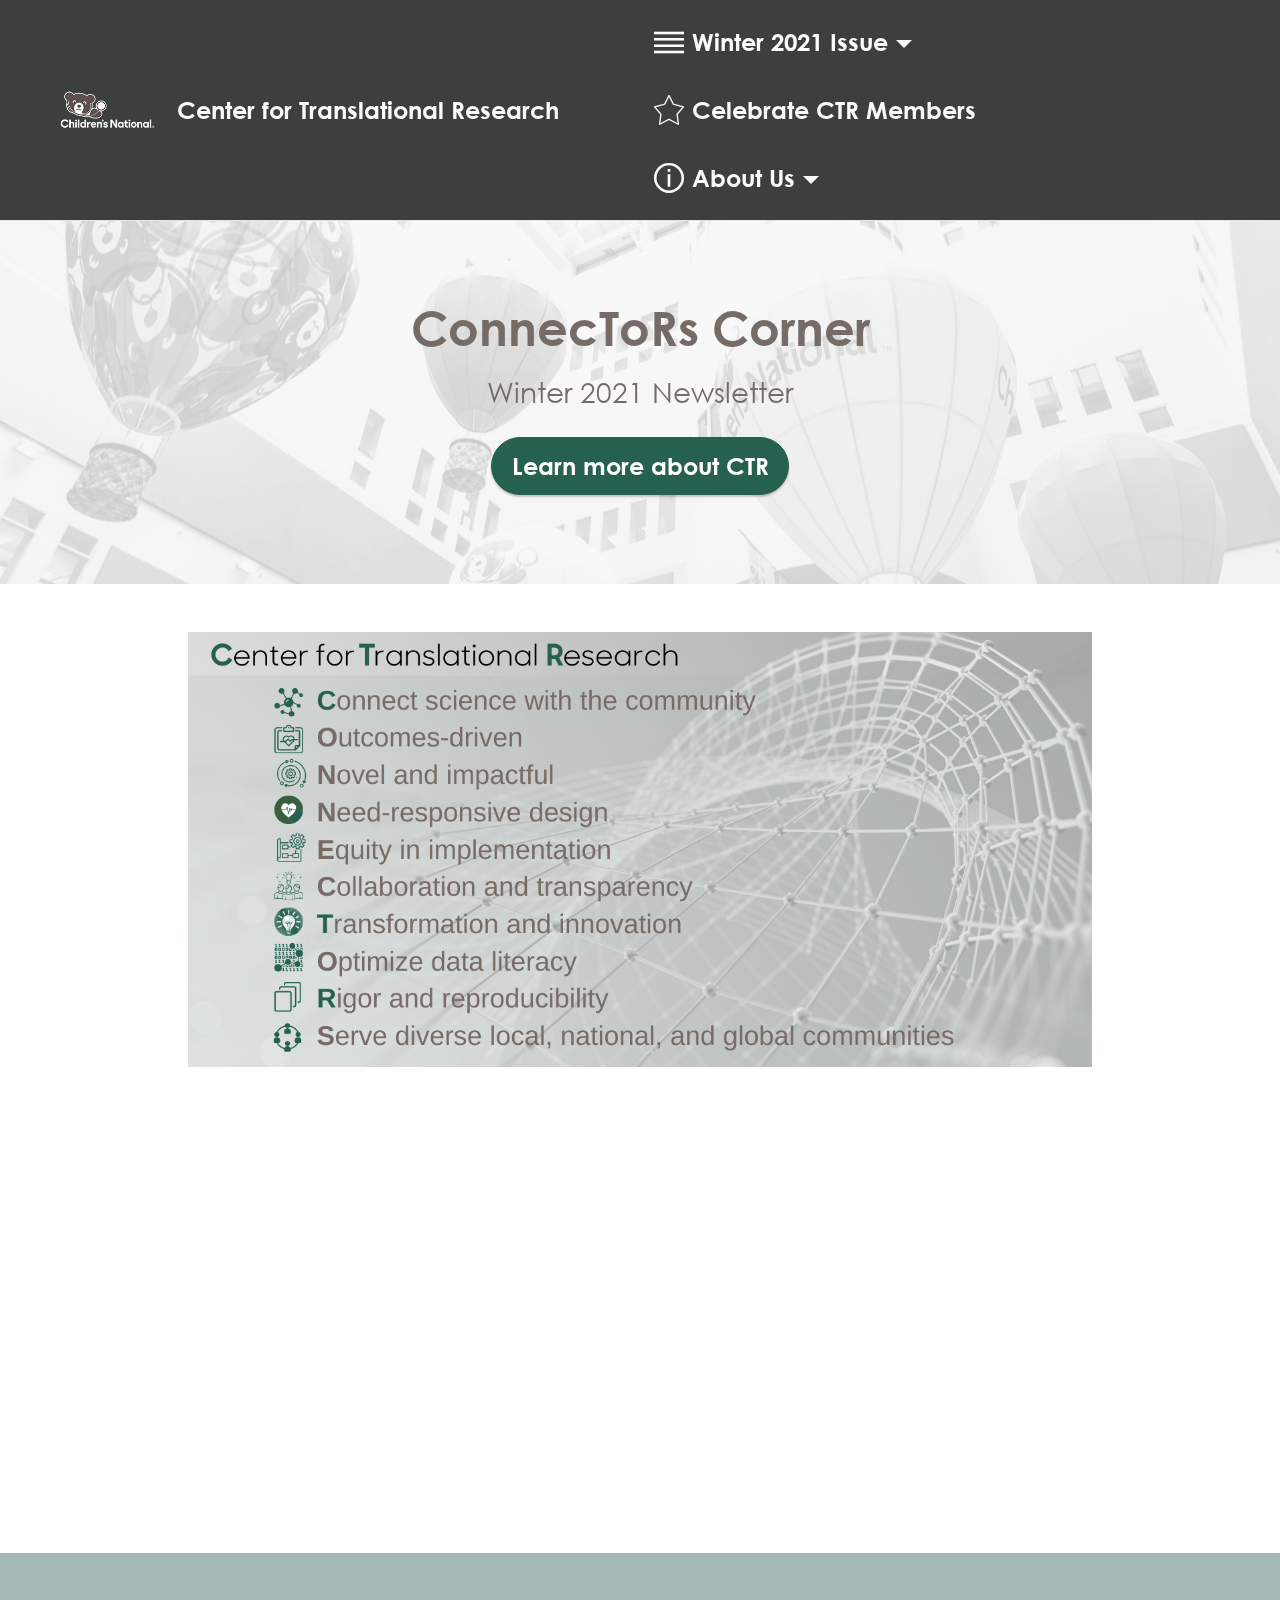
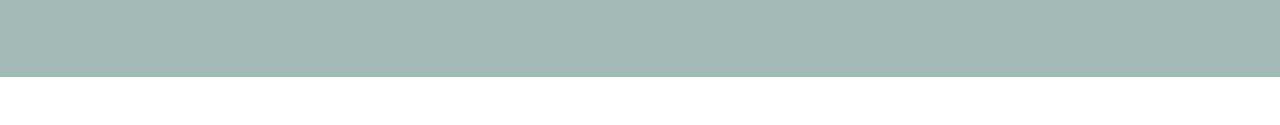
<file: index.html>
<!DOCTYPE html>
<html  >
<head>
  <!-- Site made with Mobirise Website Builder v5.2.0, https://mobirise.com -->
  <meta charset="UTF-8">
  <meta http-equiv="X-UA-Compatible" content="IE=edge">
  <meta name="generator" content="Mobirise v5.2.0, mobirise.com">
  <meta name="viewport" content="width=device-width, initial-scale=1, minimum-scale=1">
  <link rel="shortcut icon" href="assets/images/cn-master-ol-whttxt-rgb-hires-sm-229x120.png" type="image/x-icon">
  <meta name="description" content="">
  
  
  <title>Center for Translational Research</title>
  <link rel="stylesheet" href="assets/web/assets/mobirise-icons2/mobirise2.css">
  <link rel="stylesheet" href="assets/web/assets/mobirise-icons/mobirise-icons.css">
  <link rel="stylesheet" href="assets/tether/tether.min.css">
  <link rel="stylesheet" href="assets/bootstrap/css/bootstrap.min.css">
  <link rel="stylesheet" href="assets/bootstrap/css/bootstrap-grid.min.css">
  <link rel="stylesheet" href="assets/bootstrap/css/bootstrap-reboot.min.css">
  <link rel="stylesheet" href="assets/animatecss/animate.css">
  <link rel="stylesheet" href="assets/dropdown/css/style.css">
  <link rel="stylesheet" href="assets/socicon/css/styles.css">
  <link rel="stylesheet" href="assets/theme/css/style.css">
  <link href="assets/fonts/style.css" rel="stylesheet">
  <link rel="preload" as="style" href="assets/mobirise/css/mbr-additional.css"><link rel="stylesheet" href="assets/mobirise/css/mbr-additional.css" type="text/css">
  
  
  
  
</head>
<body>
  
  <section class="menu cid-s48OLK6784" once="menu" id="menu1-h">
    
    <nav class="navbar navbar-dropdown navbar-fixed-top navbar-expand-lg">
        <div class="container-fluid">
            <div class="navbar-brand">
                <span class="navbar-logo">
                    <a href="https://childrensnational.org/">
                        <img src="assets/images/cn-master-ol-whttxt-rgb-hires-sm-229x120.png" alt="Mobirise" style="height: 3.8rem;">
                    </a>
                </span>
                <span class="navbar-caption-wrap"><a class="navbar-caption text-white display-4" href="https://childrensnational.org/research-and-education/center-for-translational-research">Center for Translational Research</a></span>
            </div>
            <button class="navbar-toggler" type="button" data-toggle="collapse" data-target="#navbarSupportedContent" aria-controls="navbarNavAltMarkup" aria-expanded="false" aria-label="Toggle navigation">
                <div class="hamburger">
                    <span></span>
                    <span></span>
                    <span></span>
                    <span></span>
                </div>
            </button>
            <div class="collapse navbar-collapse" id="navbarSupportedContent">
                <ul class="navbar-nav nav-dropdown nav-right" data-app-modern-menu="true"><li class="nav-item dropdown"><a class="nav-link link dropdown-toggle text-white display-4" href="#" data-toggle="dropdown-submenu" aria-expanded="false"><span class="mobi-mbri mobi-mbri-align-justify mbr-iconfont mbr-iconfont-btn"></span>Winter 2021 Issue</a><div class="dropdown-menu"><a class="dropdown-item text-white display-4" href="index.html">Homepage</a><a class="dropdown-item text-white text-primary display-4" href="FacultyNews.html" aria-expanded="false">Faculty News</a><a class="text-white dropdown-item text-primary display-4" href="CTREnrichmentSeries.html" aria-expanded="false">CTR Enrichment Series</a><a class="dropdown-item text-white text-primary display-4" href="CTRMembers.html" aria-expanded="false">CTR Members</a><a class="dropdown-item text-white text-primary display-4" href="ResearchResources.html" aria-expanded="false">Research Resources</a><a class="dropdown-item text-white text-primary display-4" href="GrantsContracts.html" aria-expanded="false">Grants &amp; Contracts</a><div class="dropdown"><a class="dropdown-item text-white dropdown-toggle display-4" href="#" aria-expanded="false" data-toggle="dropdown-submenu">Archived Newsletter</a><div class="dropdown-menu dropdown-submenu"><a class="dropdown-item text-white text-primary display-4" href="https://ctrinfo.github.io/NewsletterF19/" aria-expanded="false">Fall 2019</a><a class="dropdown-item text-white text-primary display-4" href="https://ctrinfo.github.io/NewsletterWinter2020/index.html" aria-expanded="false">Winter 2020</a><a class="dropdown-item text-white text-primary display-4" href="https://ctrinfo.github.io/NewsletterSP20/ResearchResources.html" aria-expanded="false">Spring 2020</a><a class="dropdown-item text-white text-primary display-4" href="https://ctrinfo.github.io/ConnectorsCornerSF20/index.html" aria-expanded="false">Summer | Fall 2020</a></div></div></div></li>
                    <li class="nav-item"><a class="nav-link link text-white text-primary display-4" href="CTRform.html"><span class="mbri-star mbr-iconfont mbr-iconfont-btn"></span>
                            Celebrate CTR Members<br></a></li><li class="nav-item dropdown"><a class="nav-link link dropdown-toggle text-white display-4" href="#" data-toggle="dropdown-submenu" aria-expanded="false"><span class="mobi-mbri mobi-mbri-info mbr-iconfont mbr-iconfont-btn"></span>
                            About Us</a><div class="dropdown-menu"><a class="dropdown-item text-white text-primary display-4" href="CTRLeadership.html">CTR Leadership</a><a class="dropdown-item text-white text-primary display-4" href="https://childrensnational.org/research-and-education/center-for-translational-research" aria-expanded="false">CTR</a></div></li></ul>
                
                
            </div>
        </div>
    </nav>

</section>

<section class="header1 cid-s48MCQYojq mbr-parallax-background" id="header1-f">

    

    <div class="mbr-overlay" style="opacity: 0.8; background-color: rgb(255, 255, 255);"></div>

    <div class="align-center container">
        <div class="row justify-content-center">
            <div class="col-12 col-lg-8">
                <h1 class="mbr-section-title mbr-fonts-style mb-3 display-1"><strong>ConnecToRs Corner</strong></h1>
                
                <p class="mbr-text mbr-fonts-style display-5">Winter 2021 Newsletter</p>
                <div class="mbr-section-btn mt-3"><a class="btn btn-success display-4" href="https://mobirise.com">Learn more about CTR</a></div>
            </div>
        </div>
    </div>
</section>

<section class="image3 cid-spN2Na7rV4" id="image3-38">
    

    

    <div class="container-fluid">
        <div class="row justify-content-center">
            <div class="col-12 col-lg-9">
                <div class="image-wrapper">
                    <img src="assets/images/connector-ctr-newsletter-1.png" alt="Mobirise">
                    
                </div>
            </div>
        </div>
    </div>
</section>

<section class="features1 cid-sftChnOC8m" id="features1-u">
    

    
    <div class="container">
        <div class="row">
            
        </div>
        <div class="row">
            <div class="card col-12 col-md-6 col-lg-3">
                <div class="card-wrapper">
                    <div class="card-box align-center">
                        <div class="iconfont-wrapper">
                            <a href="FacultyNews.html"><span class="mbr-iconfont mobi-mbri-features mobi-mbri" style="color: rgb(38, 97, 80); fill: rgb(38, 97, 80);"></span></a>
                        </div>
                        <h5 class="card-title mbr-fonts-style display-4"><strong>Faculty News</strong></h5>
                        <p class="card-text mbr-fonts-style display-7">Check out the latest updates from your colleagues!</p>
                    </div>
                </div>
            </div>
            <div class="card col-12 col-md-6 col-lg-3">
                <div class="card-wrapper">
                    <div class="card-box align-center">
                        <div class="iconfont-wrapper">
                            <a href="CTREnrichmentSeries.html"><span class="mbr-iconfont mobi-mbri-idea mobi-mbri" style="color: rgb(38, 97, 80); fill: rgb(38, 97, 80);"></span></a>
                        </div>
                        <h5 class="card-title mbr-fonts-style display-4"><strong>CTR Enrichment Series</strong></h5>
                        <p class="card-text mbr-fonts-style display-7">Research and Innovation Lecture Series hosted by CTR and SIGs</p>
                    </div>
                </div>
            </div>
            <div class="card col-12 col-md-6 col-lg-3">
                <div class="card-wrapper">
                    <div class="card-box align-center">
                        <div class="iconfont-wrapper">
                            <a href="CTRMembers.html"><span class="mbr-iconfont mobi-mbri-user-2 mobi-mbri" style="color: rgb(38, 97, 80); fill: rgb(38, 97, 80);"></span></a>
                        </div>
                        <h5 class="card-title mbr-fonts-style display-4"><strong>Welcome!</strong></h5>
                        <p class="card-text mbr-fonts-style display-7">• Meet new faculty &amp; staff<br>• Member Spotlight</p>
                    </div>
                </div>
            </div>
            <div class="card col-12 col-md-6 col-lg-3">
                <div class="card-wrapper">
                    <div class="card-box align-center">
                        <div class="iconfont-wrapper">
                            <a href="GrantsContracts.html"><span class="mbr-iconfont mobi-mbri-contact-form mobi-mbri" style="color: rgb(38, 97, 80); fill: rgb(38, 97, 80);"></span></a>
                        </div>
                        <h5 class="card-title mbr-fonts-style display-4"><strong>Grants &amp; Contracts</strong></h5>
                        <p class="card-text mbr-fonts-style display-7">News, tips, and guidelines from proposal development to award closeout for principal investigators</p>
                    </div>
                </div>
            </div>
        </div>
    </div>
</section>

<section class="footer3 cid-s48P1Icc8J" once="footers" id="footer3-i">

    

    

    <div class="container-fluid">
        <div class="media-container-row align-center mbr-white">
            <div class="row row-links">
                <ul class="foot-menu">
                    
                    
                    
                    
                    
                <li class="foot-menu-item mbr-fonts-style display-7"><strong><a href="mailto:CTRAdmin@childrensnational.org" class="text-white">Contact Us</a></strong></li><li class="foot-menu-item mbr-fonts-style display-7"><strong><a href="https://childrensnational.org/" class="text-white" target="_blank">Children's National Hospital</a></strong></li><li class="foot-menu-item mbr-fonts-style display-7"><strong><a href="https://childrensnational.org/research-and-education/about-cri" class="text-white" target="_blank">Children's National Research Institute</a></strong></li><li class="foot-menu-item mbr-fonts-style display-7"><strong><a href="https://childrensnational.org/research-and-education/center-for-translational-research" class="text-white" target="_blank">Center for Translational Research</a></strong></li></ul>
            </div>
            
            <div class="row row-copirayt">
                <p class="mbr-text mb-0 mbr-fonts-style mbr-white align-center display-7">
                    © Children's National Hospital 2020</p>
            </div>
        </div>
    </div>
</section><section style="background-color: #fff; font-family: -apple-system, BlinkMacSystemFont, 'Segoe UI', 'Roboto', 'Helvetica Neue', Arial, sans-serif; color:#aaa; font-size:12px; padding: 0; align-items: center; display: flex;"><a href="https://mobirise.site/d" style="flex: 1 1; height: 3rem; padding-left: 1rem;"></a><p style="flex: 0 0 auto; margin:0; padding-right:1rem;">Designed with Mobirise - <a href="https://mobirise.site/m" style="color:#aaa;">Find more</a></p></section><script src="assets/web/assets/jquery/jquery.min.js"></script>  <script src="assets/popper/popper.min.js"></script>  <script src="assets/tether/tether.min.js"></script>  <script src="assets/bootstrap/js/bootstrap.min.js"></script>  <script src="assets/smoothscroll/smooth-scroll.js"></script>  <script src="assets/parallax/jarallax.min.js"></script>  <script src="assets/viewportchecker/jquery.viewportchecker.js"></script>  <script src="assets/dropdown/js/nav-dropdown.js"></script>  <script src="assets/dropdown/js/navbar-dropdown.js"></script>  <script src="assets/touchswipe/jquery.touch-swipe.min.js"></script>  <script src="assets/theme/js/script.js"></script>  
  
  
 <div id="scrollToTop" class="scrollToTop mbr-arrow-up"><a style="text-align: center;"><i class="mbr-arrow-up-icon mbr-arrow-up-icon-cm cm-icon cm-icon-smallarrow-up"></i></a></div>
    <input name="animation" type="hidden">
  </body>
</html>
</file>
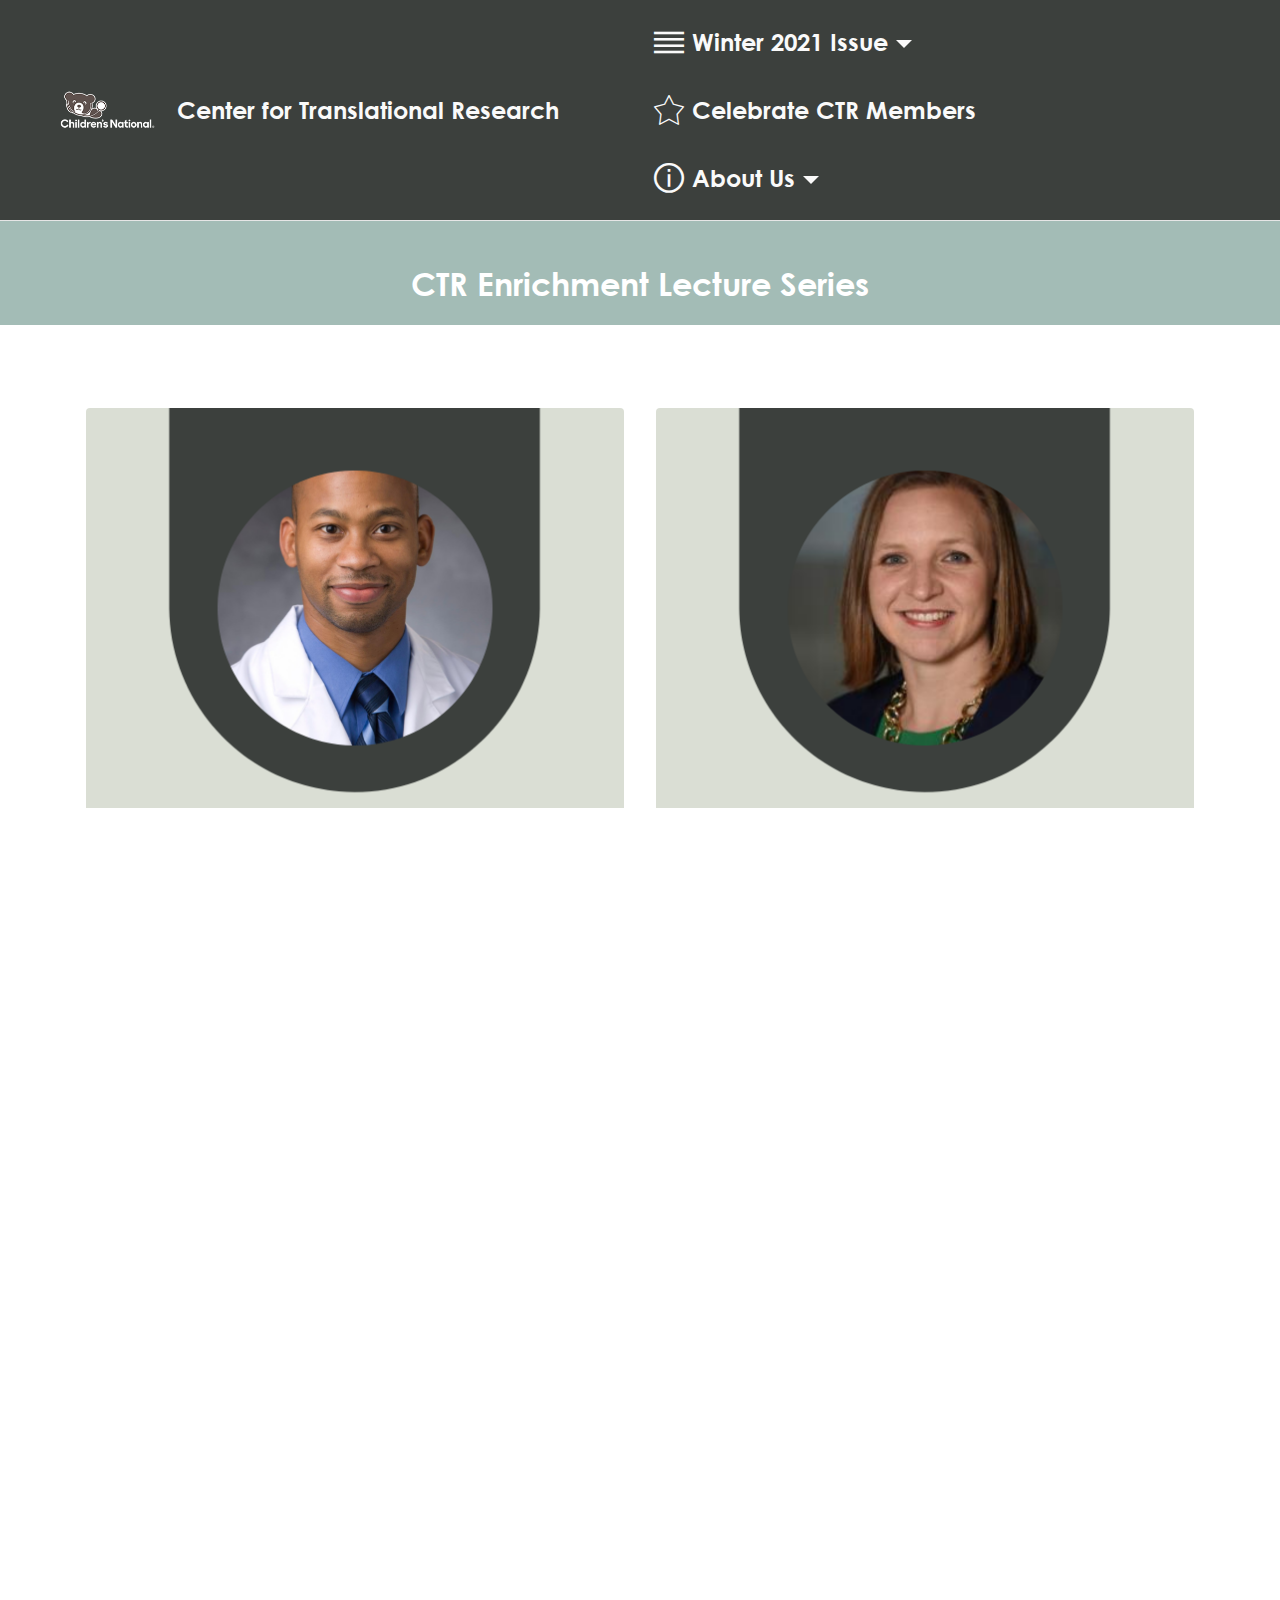
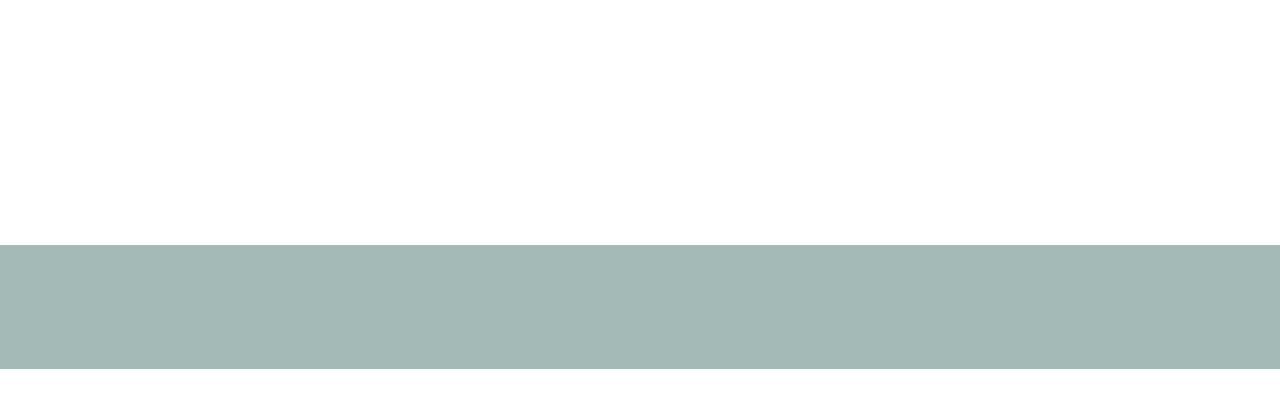
<file: CTREnrichmentSeries.html>
<!DOCTYPE html>
<html  >
<head>
  <!-- Site made with Mobirise Website Builder v5.2.0, https://mobirise.com -->
  <meta charset="UTF-8">
  <meta http-equiv="X-UA-Compatible" content="IE=edge">
  <meta name="generator" content="Mobirise v5.2.0, mobirise.com">
  <meta name="viewport" content="width=device-width, initial-scale=1, minimum-scale=1">
  <link rel="shortcut icon" href="assets/images/cn-master-ol-whttxt-rgb-hires-sm-229x120.png" type="image/x-icon">
  <meta name="description" content="">
  
  
  <title>CTR Enrichment Series</title>
  <link rel="stylesheet" href="assets/web/assets/mobirise-icons2/mobirise2.css">
  <link rel="stylesheet" href="assets/web/assets/mobirise-icons/mobirise-icons.css">
  <link rel="stylesheet" href="assets/tether/tether.min.css">
  <link rel="stylesheet" href="assets/bootstrap/css/bootstrap.min.css">
  <link rel="stylesheet" href="assets/bootstrap/css/bootstrap-grid.min.css">
  <link rel="stylesheet" href="assets/bootstrap/css/bootstrap-reboot.min.css">
  <link rel="stylesheet" href="assets/dropdown/css/style.css">
  <link rel="stylesheet" href="assets/animatecss/animate.css">
  <link rel="stylesheet" href="assets/socicon/css/styles.css">
  <link rel="stylesheet" href="assets/theme/css/style.css">
  <link href="assets/fonts/style.css" rel="stylesheet">
  <link rel="preload" as="style" href="assets/mobirise/css/mbr-additional.css"><link rel="stylesheet" href="assets/mobirise/css/mbr-additional.css" type="text/css">
  
  
  
  
</head>
<body>
  
  <section class="menu cid-s48OLK6784" once="menu" id="menu1-1x">
    
    <nav class="navbar navbar-dropdown navbar-fixed-top navbar-expand-lg">
        <div class="container-fluid">
            <div class="navbar-brand">
                <span class="navbar-logo">
                    <a href="https://childrensnational.org/">
                        <img src="assets/images/cn-master-ol-whttxt-rgb-hires-sm-229x120.png" alt="Mobirise" style="height: 3.8rem;">
                    </a>
                </span>
                <span class="navbar-caption-wrap"><a class="navbar-caption text-white display-4" href="https://childrensnational.org/research-and-education/center-for-translational-research">Center for Translational Research</a></span>
            </div>
            <button class="navbar-toggler" type="button" data-toggle="collapse" data-target="#navbarSupportedContent" aria-controls="navbarNavAltMarkup" aria-expanded="false" aria-label="Toggle navigation">
                <div class="hamburger">
                    <span></span>
                    <span></span>
                    <span></span>
                    <span></span>
                </div>
            </button>
            <div class="collapse navbar-collapse" id="navbarSupportedContent">
                <ul class="navbar-nav nav-dropdown nav-right" data-app-modern-menu="true"><li class="nav-item dropdown"><a class="nav-link link dropdown-toggle text-white display-4" href="#" data-toggle="dropdown-submenu" aria-expanded="false"><span class="mobi-mbri mobi-mbri-align-justify mbr-iconfont mbr-iconfont-btn"></span>Winter 2021 Issue</a><div class="dropdown-menu"><a class="dropdown-item text-white display-4" href="index.html">Homepage</a><a class="dropdown-item text-white text-primary display-4" href="FacultyNews.html" aria-expanded="false">Faculty News</a><a class="text-white dropdown-item text-primary display-4" href="CTREnrichmentSeries.html" aria-expanded="false">CTR Enrichment Series</a><a class="dropdown-item text-white text-primary display-4" href="CTRMembers.html" aria-expanded="false">CTR Members</a><a class="dropdown-item text-white text-primary display-4" href="ResearchResources.html" aria-expanded="false">Research Resources</a><a class="dropdown-item text-white text-primary display-4" href="GrantsContracts.html" aria-expanded="false">Grants &amp; Contracts</a><div class="dropdown"><a class="dropdown-item text-white dropdown-toggle display-4" href="#" aria-expanded="false" data-toggle="dropdown-submenu">Archived Newsletter</a><div class="dropdown-menu dropdown-submenu"><a class="dropdown-item text-white text-primary display-4" href="https://ctrinfo.github.io/NewsletterF19/" aria-expanded="false">Fall 2019</a><a class="dropdown-item text-white text-primary display-4" href="https://ctrinfo.github.io/NewsletterWinter2020/index.html" aria-expanded="false">Winter 2020</a><a class="dropdown-item text-white text-primary display-4" href="https://ctrinfo.github.io/NewsletterSP20/ResearchResources.html" aria-expanded="false">Spring 2020</a><a class="dropdown-item text-white text-primary display-4" href="https://ctrinfo.github.io/ConnectorsCornerSF20/index.html" aria-expanded="false">Summer | Fall 2020</a></div></div></div></li>
                    <li class="nav-item"><a class="nav-link link text-white text-primary display-4" href="CTRform.html"><span class="mbri-star mbr-iconfont mbr-iconfont-btn"></span>
                            Celebrate CTR Members<br></a></li><li class="nav-item dropdown"><a class="nav-link link dropdown-toggle text-white display-4" href="#" data-toggle="dropdown-submenu" aria-expanded="false"><span class="mobi-mbri mobi-mbri-info mbr-iconfont mbr-iconfont-btn"></span>
                            About Us</a><div class="dropdown-menu"><a class="dropdown-item text-white text-primary display-4" href="CTRLeadership.html">CTR Leadership</a><a class="dropdown-item text-white text-primary display-4" href="https://childrensnational.org/research-and-education/center-for-translational-research" aria-expanded="false">CTR</a></div></li></ul>
                
                
            </div>
        </div>
    </nav>

</section>

<section class="mbr-section content4 cid-sfBEkjKArL" id="content4-2z">

    

    <div class="container">
        <div class="media-container-row">
            <div class="title col-12 col-md-8">
                <h2 class="align-center pb-3 mbr-fonts-style display-2"><strong>CTR Enrichment Lecture Series</strong></h2>
                
                
            </div>
        </div>
    </div>
</section>

<section class="gallery2 cid-sqBTigY8wc" id="gallery2-3e">
    
    
    <div class="container">
        <div class="mbr-section-head">
            <h4 class="mbr-section-title mbr-fonts-style align-center mb-0 display-2"><strong>Gallery with Text and Buttons</strong></h4>
            
        </div>
        <div class="row mt-4">
            <div class="item features-image сol-12 col-md-6 col-lg-6">
                <div class="item-wrapper">
                    <div class="item-img">
                        <img src="assets/images/6-1.png" alt="">
                    </div>
                    <div class="item-content">
                        <h5 class="item-title mbr-fonts-style display-4"><strong>Kenyon Michael Railey, MD</strong></h5>
                        
                        <p class="mbr-text mbr-fonts-style mt-3 display-7">
                            A New Hope: Preventing Bias in Personal, Professional and Patient Encounters
                        </p>
                    </div>
                    <div class="mbr-section-btn item-footer mt-2"><a href="" class="btn item-btn btn-success display-7" target="_blank"><span class="mobi-mbri mobi-mbri-video-play mbr-iconfont mbr-iconfont-btn"></span>Watch now&nbsp;</a></div>
                </div>
            </div>
            <div class="item features-image сol-12 col-md-6 col-lg-6">
                <div class="item-wrapper">
                    <div class="item-img">
                        <img src="assets/images/7-1.png" alt="">
                    </div>
                    <div class="item-content">
                        <h5 class="item-title mbr-fonts-style display-4"><strong>Jessica Saunders, MPA</strong></h5>
                        
                        <p class="mbr-text mbr-fonts-style mt-3 display-7">Developing a Social Needs Screening Program</p>
                    </div>
                    <div class="mbr-section-btn item-footer mt-2"><a href="https://www.youtube.com/watch?v=nKHgA2iV2IY&list=PLpaHC44oF7Z8gwR-Vftmuv-lGePWFJzNv&index=27" class="btn item-btn btn-success display-7" target="_blank"><span class="mobi-mbri mobi-mbri-video-play mbr-iconfont mbr-iconfont-btn"></span>Watch now&nbsp;</a></div>
                </div>
            </div>
            <div class="item features-image сol-12 col-md-6 col-lg-6">
                <div class="item-wrapper">
                    <div class="item-img">
                        <img src="assets/images/8-1.png" alt="">
                    </div>
                    <div class="item-content">
                        <h5 class="item-title mbr-fonts-style display-4"><strong>Sylvie Naar, PhD</strong></h5>
                        
                        <p class="mbr-text mbr-fonts-style mt-3 display-7">Behavioral Interventions to Reduce Health Disparities in Adolescents and Emerging Adults </p>
                    </div>
                    <div class="mbr-section-btn item-footer mt-2"><a href="https://www.youtube.com/watch?v=Abxpg3LEU58&list=PLpaHC44oF7Z8gwR-Vftmuv-lGePWFJzNv&index=26" class="btn item-btn btn-success display-7" target="_blank"><span class="mobi-mbri mobi-mbri-video-play mbr-iconfont mbr-iconfont-btn"></span>Watch now&nbsp;</a></div>
                </div>
            </div>
            <div class="item features-image сol-12 col-md-6 col-lg-6">
                <div class="item-wrapper">
                    <div class="item-img">
                        <img src="assets/images/9-1.png" alt="" title="">
                    </div>
                    <div class="item-content">
                        <h5 class="item-title mbr-fonts-style display-4"><strong>Delishia M. Pittman, PhD</strong></h5>
                        
                        <p class="mbr-text mbr-fonts-style mt-3 display-7">Black Emerging Adult College Students: More Than a Convenience Sample</p>
                    </div>
                    <div class="mbr-section-btn item-footer mt-2"><a href="https://childrensnational.org/news-and-events/video-gallery/black-emerging-adult-college-students" class="btn item-btn btn-success display-7" target="_blank"><span class="mobi-mbri mobi-mbri-video-play mbr-iconfont mbr-iconfont-btn"></span>Watch now&nbsp;</a></div>
                </div>
            </div>
        </div>
    </div>
</section>

<section class="footer3 cid-s48P1Icc8J" once="footers" id="footer3-1y">

    

    

    <div class="container-fluid">
        <div class="media-container-row align-center mbr-white">
            <div class="row row-links">
                <ul class="foot-menu">
                    
                    
                    
                    
                    
                <li class="foot-menu-item mbr-fonts-style display-7"><strong><a href="mailto:CTRAdmin@childrensnational.org" class="text-white">Contact Us</a></strong></li><li class="foot-menu-item mbr-fonts-style display-7"><strong><a href="https://childrensnational.org/" class="text-white" target="_blank">Children's National Hospital</a></strong></li><li class="foot-menu-item mbr-fonts-style display-7"><strong><a href="https://childrensnational.org/research-and-education/about-cri" class="text-white" target="_blank">Children's National Research Institute</a></strong></li><li class="foot-menu-item mbr-fonts-style display-7"><strong><a href="https://childrensnational.org/research-and-education/center-for-translational-research" class="text-white" target="_blank">Center for Translational Research</a></strong></li></ul>
            </div>
            
            <div class="row row-copirayt">
                <p class="mbr-text mb-0 mbr-fonts-style mbr-white align-center display-7">
                    © Children's National Hospital 2020</p>
            </div>
        </div>
    </div>
</section><section style="background-color: #fff; font-family: -apple-system, BlinkMacSystemFont, 'Segoe UI', 'Roboto', 'Helvetica Neue', Arial, sans-serif; color:#aaa; font-size:12px; padding: 0; align-items: center; display: flex;"><a href="https://mobirise.site/g" style="flex: 1 1; height: 3rem; padding-left: 1rem;"></a><p style="flex: 0 0 auto; margin:0; padding-right:1rem;"><a href="https://mobirise.site/t" style="color:#aaa;">Built</a> with Mobirise bootstrap site themes</p></section><script src="assets/web/assets/jquery/jquery.min.js"></script>  <script src="assets/popper/popper.min.js"></script>  <script src="assets/tether/tether.min.js"></script>  <script src="assets/bootstrap/js/bootstrap.min.js"></script>  <script src="assets/smoothscroll/smooth-scroll.js"></script>  <script src="assets/dropdown/js/nav-dropdown.js"></script>  <script src="assets/dropdown/js/navbar-dropdown.js"></script>  <script src="assets/touchswipe/jquery.touch-swipe.min.js"></script>  <script src="assets/viewportchecker/jquery.viewportchecker.js"></script>  <script src="assets/theme/js/script.js"></script>  
  
  
 <div id="scrollToTop" class="scrollToTop mbr-arrow-up"><a style="text-align: center;"><i class="mbr-arrow-up-icon mbr-arrow-up-icon-cm cm-icon cm-icon-smallarrow-up"></i></a></div>
    <input name="animation" type="hidden">
  </body>
</html>
</file>
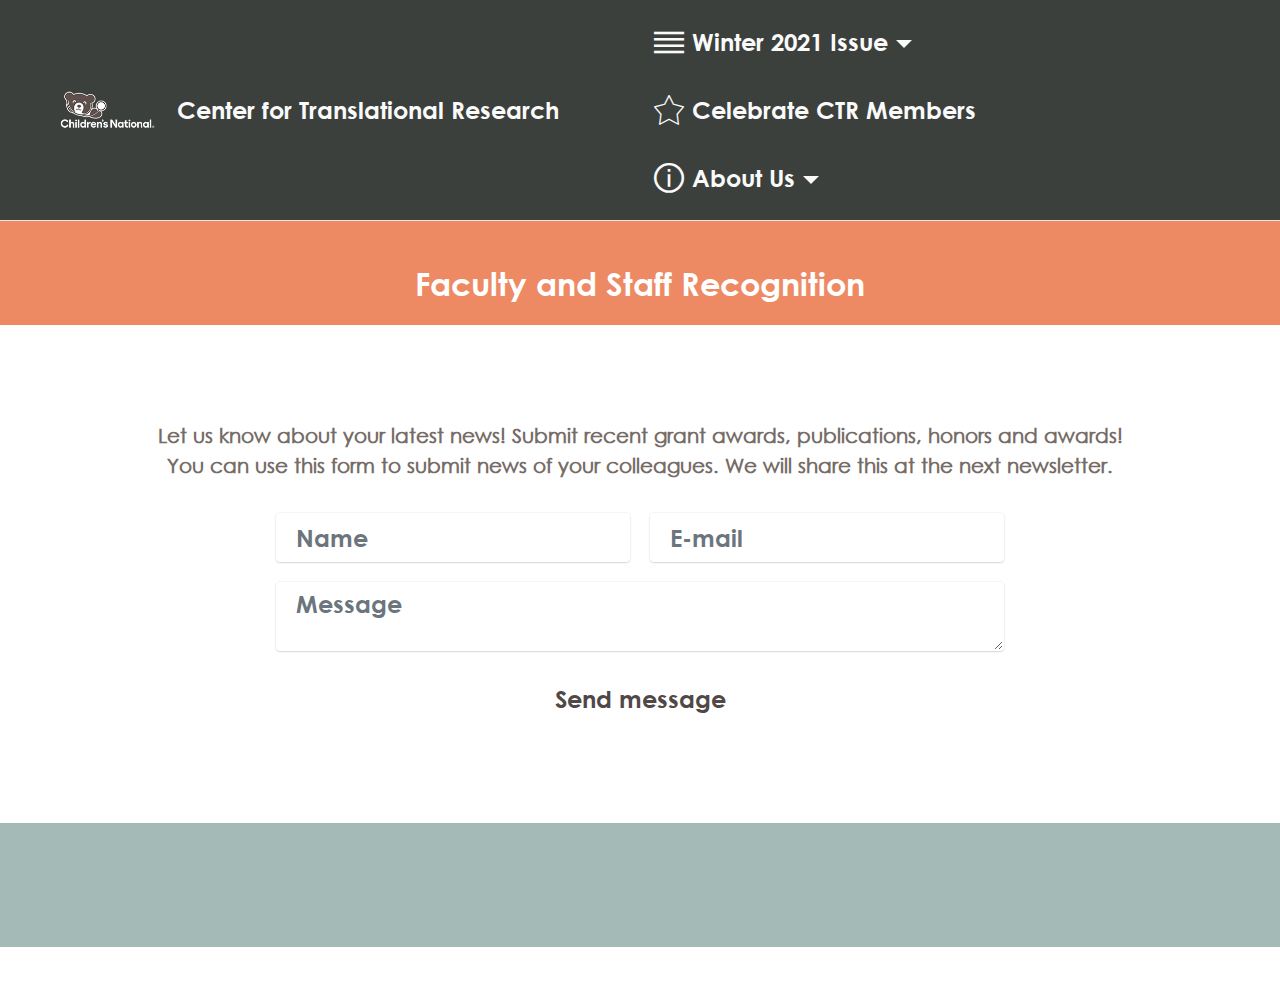
<file: CTRform.html>
<!DOCTYPE html>
<html  >
<head>
  <!-- Site made with Mobirise Website Builder v5.2.0, https://mobirise.com -->
  <meta charset="UTF-8">
  <meta http-equiv="X-UA-Compatible" content="IE=edge">
  <meta name="generator" content="Mobirise v5.2.0, mobirise.com">
  <meta name="viewport" content="width=device-width, initial-scale=1, minimum-scale=1">
  <link rel="shortcut icon" href="assets/images/cn-master-ol-whttxt-rgb-hires-sm-229x120.png" type="image/x-icon">
  <meta name="description" content="">
  
  
  <title>CTR_AchievementForm</title>
  <link rel="stylesheet" href="assets/web/assets/mobirise-icons2/mobirise2.css">
  <link rel="stylesheet" href="assets/web/assets/mobirise-icons/mobirise-icons.css">
  <link rel="stylesheet" href="assets/tether/tether.min.css">
  <link rel="stylesheet" href="assets/bootstrap/css/bootstrap.min.css">
  <link rel="stylesheet" href="assets/bootstrap/css/bootstrap-grid.min.css">
  <link rel="stylesheet" href="assets/bootstrap/css/bootstrap-reboot.min.css">
  <link rel="stylesheet" href="assets/dropdown/css/style.css">
  <link rel="stylesheet" href="assets/animatecss/animate.css">
  <link rel="stylesheet" href="assets/formstyler/jquery.formstyler.css">
  <link rel="stylesheet" href="assets/formstyler/jquery.formstyler.theme.css">
  <link rel="stylesheet" href="assets/datepicker/jquery.datetimepicker.min.css">
  <link rel="stylesheet" href="assets/socicon/css/styles.css">
  <link rel="stylesheet" href="assets/theme/css/style.css">
  <link href="assets/fonts/style.css" rel="stylesheet">
  <link rel="preload" as="style" href="assets/mobirise/css/mbr-additional.css"><link rel="stylesheet" href="assets/mobirise/css/mbr-additional.css" type="text/css">
  
  
  
  
</head>
<body>
  
  <section class="menu cid-s48OLK6784" once="menu" id="menu1-14">
    
    <nav class="navbar navbar-dropdown navbar-fixed-top navbar-expand-lg">
        <div class="container-fluid">
            <div class="navbar-brand">
                <span class="navbar-logo">
                    <a href="https://childrensnational.org/">
                        <img src="assets/images/cn-master-ol-whttxt-rgb-hires-sm-229x120.png" alt="Mobirise" style="height: 3.8rem;">
                    </a>
                </span>
                <span class="navbar-caption-wrap"><a class="navbar-caption text-white display-4" href="https://childrensnational.org/research-and-education/center-for-translational-research">Center for Translational Research</a></span>
            </div>
            <button class="navbar-toggler" type="button" data-toggle="collapse" data-target="#navbarSupportedContent" aria-controls="navbarNavAltMarkup" aria-expanded="false" aria-label="Toggle navigation">
                <div class="hamburger">
                    <span></span>
                    <span></span>
                    <span></span>
                    <span></span>
                </div>
            </button>
            <div class="collapse navbar-collapse" id="navbarSupportedContent">
                <ul class="navbar-nav nav-dropdown nav-right" data-app-modern-menu="true"><li class="nav-item dropdown"><a class="nav-link link dropdown-toggle text-white display-4" href="#" data-toggle="dropdown-submenu" aria-expanded="false"><span class="mobi-mbri mobi-mbri-align-justify mbr-iconfont mbr-iconfont-btn"></span>Winter 2021 Issue</a><div class="dropdown-menu"><a class="dropdown-item text-white display-4" href="index.html">Homepage</a><a class="dropdown-item text-white text-primary display-4" href="FacultyNews.html" aria-expanded="false">Faculty News</a><a class="text-white dropdown-item text-primary display-4" href="CTREnrichmentSeries.html" aria-expanded="false">CTR Enrichment Series</a><a class="dropdown-item text-white text-primary display-4" href="CTRMembers.html" aria-expanded="false">CTR Members</a><a class="dropdown-item text-white text-primary display-4" href="ResearchResources.html" aria-expanded="false">Research Resources</a><a class="dropdown-item text-white text-primary display-4" href="GrantsContracts.html" aria-expanded="false">Grants &amp; Contracts</a><div class="dropdown"><a class="dropdown-item text-white dropdown-toggle display-4" href="#" aria-expanded="false" data-toggle="dropdown-submenu">Archived Newsletter</a><div class="dropdown-menu dropdown-submenu"><a class="dropdown-item text-white text-primary display-4" href="https://ctrinfo.github.io/NewsletterF19/" aria-expanded="false">Fall 2019</a><a class="dropdown-item text-white text-primary display-4" href="https://ctrinfo.github.io/NewsletterWinter2020/index.html" aria-expanded="false">Winter 2020</a><a class="dropdown-item text-white text-primary display-4" href="https://ctrinfo.github.io/NewsletterSP20/ResearchResources.html" aria-expanded="false">Spring 2020</a><a class="dropdown-item text-white text-primary display-4" href="https://ctrinfo.github.io/ConnectorsCornerSF20/index.html" aria-expanded="false">Summer | Fall 2020</a></div></div></div></li>
                    <li class="nav-item"><a class="nav-link link text-white text-primary display-4" href="CTRform.html"><span class="mbri-star mbr-iconfont mbr-iconfont-btn"></span>
                            Celebrate CTR Members<br></a></li><li class="nav-item dropdown"><a class="nav-link link dropdown-toggle text-white display-4" href="#" data-toggle="dropdown-submenu" aria-expanded="false"><span class="mobi-mbri mobi-mbri-info mbr-iconfont mbr-iconfont-btn"></span>
                            About Us</a><div class="dropdown-menu"><a class="dropdown-item text-white text-primary display-4" href="CTRLeadership.html">CTR Leadership</a><a class="dropdown-item text-white text-primary display-4" href="https://childrensnational.org/research-and-education/center-for-translational-research" aria-expanded="false">CTR</a></div></li></ul>
                
                
            </div>
        </div>
    </nav>

</section>

<section class="mbr-section content4 cid-sfub5Y2neD" id="content4-16">

    

    <div class="container">
        <div class="media-container-row">
            <div class="title col-12 col-md-8">
                <h2 class="align-center pb-3 mbr-fonts-style display-2"><strong>Faculty and Staff Recognition</strong></h2>
                
                
            </div>
        </div>
    </div>
</section>

<section class="form5 cid-sfYCCPqRNK" id="form5-36">
    
    
    <div class="container">
        <div class="mbr-section-head">
            <h3 class="mbr-section-title mbr-fonts-style align-center mb-0 display-7"><strong>Let us know about your latest news! Submit recent grant awards, publications, honors and awards!
</strong><div><strong>You can use this form to submit news of your colleagues. We will share this at the next newsletter.</strong></div></h3>
            
        </div>
        <div class="row justify-content-center mt-4">
            <div class="col-lg-8 mx-auto mbr-form" data-form-type="formoid">
                <form action="https://mobirise.eu/" method="POST" class="mbr-form form-with-styler" data-form-title="Form Name"><input type="hidden" name="email" data-form-email="true" value="xN7cVyFT9JpeLhSRFHcpMvP8Y+p+LbTh12fS1qDU2b8jabH2Hfdt0HWBQvNwfoNxr8gTHZOXGidI/Pan0Bkpoj63NivqzTimMMBWKtxFoDRdRA1h/qL6XD+q7zWg0/YE">
                    <div class="">
                        <div hidden="hidden" data-form-alert="" class="alert alert-success col-12">Thanks for sharing your news with CTR!</div>
                        <div hidden="hidden" data-form-alert-danger="" class="alert alert-danger col-12">Oops...! some
                            problem!</div>
                    </div>
                    <div class="dragArea row">
                        <div class="col-md col-sm-12 form-group" data-for="name">
                            <input type="text" name="name" placeholder="Name" data-form-field="name" class="form-control" value="" id="name-form5-36">
                        </div>
                        <div class="col-md col-sm-12 form-group" data-for="email">
                            <input type="email" name="email" placeholder="E-mail" data-form-field="email" class="form-control" value="" id="email-form5-36">
                        </div>
                        
                        <div class="col-12 form-group" data-for="textarea">
                            <textarea name="textarea" placeholder="Message" data-form-field="textarea" class="form-control" id="textarea-form5-36"></textarea>
                        </div>
                        <div class="col-lg-12 col-md-12 col-sm-12 align-center mbr-section-btn"><button type="submit" class="btn btn-danger-outline display-4">Send message</button></div>
                    </div>
                </form>
            </div>
        </div>
    </div>
</section>

<section class="footer3 cid-s48P1Icc8J" once="footers" id="footer3-15">

    

    

    <div class="container-fluid">
        <div class="media-container-row align-center mbr-white">
            <div class="row row-links">
                <ul class="foot-menu">
                    
                    
                    
                    
                    
                <li class="foot-menu-item mbr-fonts-style display-7"><strong><a href="mailto:CTRAdmin@childrensnational.org" class="text-white">Contact Us</a></strong></li><li class="foot-menu-item mbr-fonts-style display-7"><strong><a href="https://childrensnational.org/" class="text-white" target="_blank">Children's National Hospital</a></strong></li><li class="foot-menu-item mbr-fonts-style display-7"><strong><a href="https://childrensnational.org/research-and-education/about-cri" class="text-white" target="_blank">Children's National Research Institute</a></strong></li><li class="foot-menu-item mbr-fonts-style display-7"><strong><a href="https://childrensnational.org/research-and-education/center-for-translational-research" class="text-white" target="_blank">Center for Translational Research</a></strong></li></ul>
            </div>
            
            <div class="row row-copirayt">
                <p class="mbr-text mb-0 mbr-fonts-style mbr-white align-center display-7">
                    © Children's National Hospital 2020</p>
            </div>
        </div>
    </div>
</section><section style="background-color: #fff; font-family: -apple-system, BlinkMacSystemFont, 'Segoe UI', 'Roboto', 'Helvetica Neue', Arial, sans-serif; color:#aaa; font-size:12px; padding: 0; align-items: center; display: flex;"><a href="https://mobirise.site/f" style="flex: 1 1; height: 3rem; padding-left: 1rem;"></a><p style="flex: 0 0 auto; margin:0; padding-right:1rem;">Built with Mobirise - <a href="https://mobirise.site/l" style="color:#aaa;">Get more</a></p></section><script src="assets/web/assets/jquery/jquery.min.js"></script>  <script src="assets/popper/popper.min.js"></script>  <script src="assets/tether/tether.min.js"></script>  <script src="assets/bootstrap/js/bootstrap.min.js"></script>  <script src="assets/smoothscroll/smooth-scroll.js"></script>  <script src="assets/dropdown/js/nav-dropdown.js"></script>  <script src="assets/dropdown/js/navbar-dropdown.js"></script>  <script src="assets/touchswipe/jquery.touch-swipe.min.js"></script>  <script src="assets/viewportchecker/jquery.viewportchecker.js"></script>  <script src="assets/formstyler/jquery.formstyler.js"></script>  <script src="assets/formstyler/jquery.formstyler.min.js"></script>  <script src="assets/datepicker/jquery.datetimepicker.full.js"></script>  <script src="assets/theme/js/script.js"></script>  <script src="assets/formoid/formoid.min.js"></script>  
  
  
 <div id="scrollToTop" class="scrollToTop mbr-arrow-up"><a style="text-align: center;"><i class="mbr-arrow-up-icon mbr-arrow-up-icon-cm cm-icon cm-icon-smallarrow-up"></i></a></div>
    <input name="animation" type="hidden">
  </body>
</html>
</file>
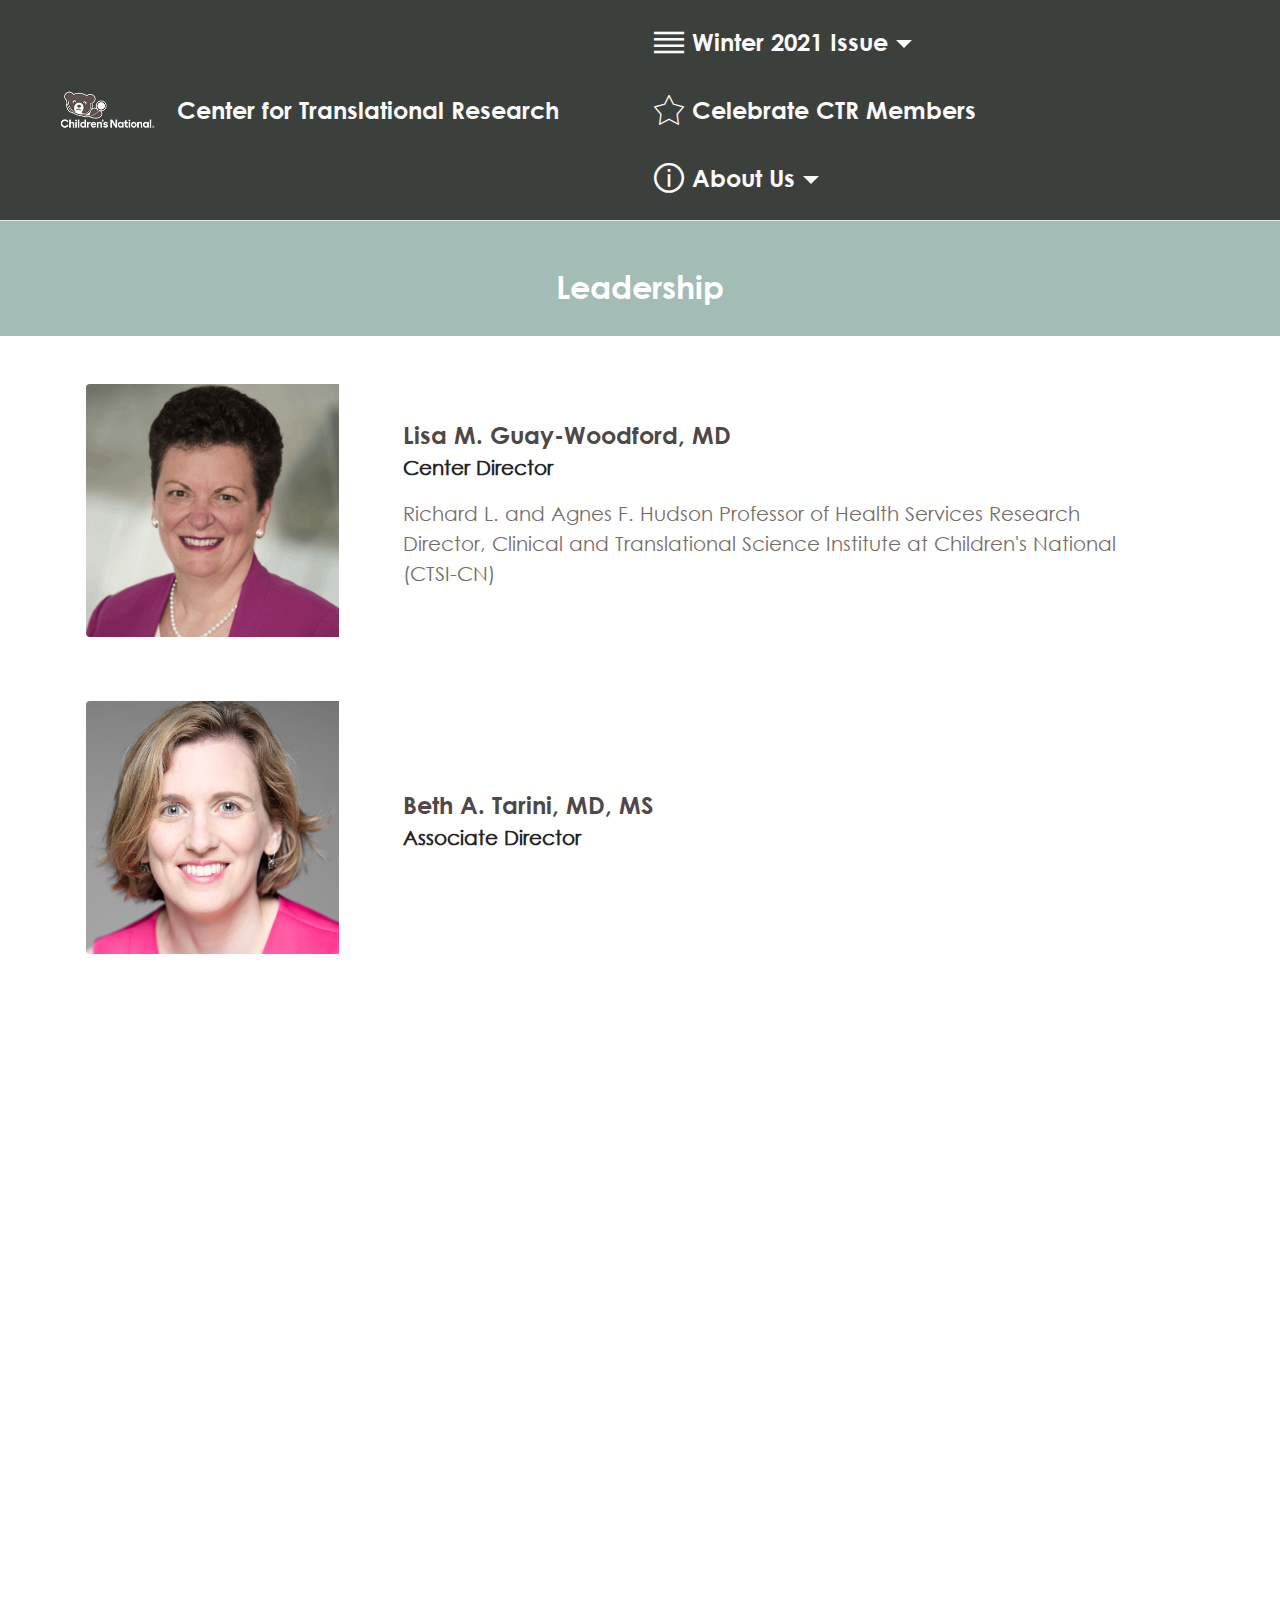
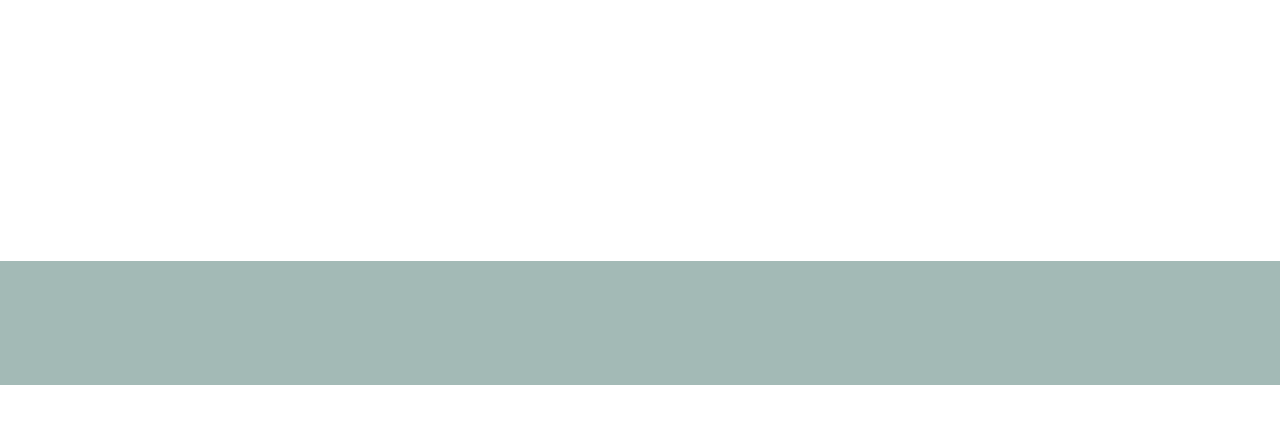
<file: CTRLeadership.html>
<!DOCTYPE html>
<html  >
<head>
  <!-- Site made with Mobirise Website Builder v5.2.0, https://mobirise.com -->
  <meta charset="UTF-8">
  <meta http-equiv="X-UA-Compatible" content="IE=edge">
  <meta name="generator" content="Mobirise v5.2.0, mobirise.com">
  <meta name="viewport" content="width=device-width, initial-scale=1, minimum-scale=1">
  <link rel="shortcut icon" href="assets/images/cn-master-ol-whttxt-rgb-hires-sm-229x120.png" type="image/x-icon">
  <meta name="description" content="">
  
  
  <title>CTR Leadership</title>
  <link rel="stylesheet" href="assets/web/assets/mobirise-icons2/mobirise2.css">
  <link rel="stylesheet" href="assets/web/assets/mobirise-icons/mobirise-icons.css">
  <link rel="stylesheet" href="assets/tether/tether.min.css">
  <link rel="stylesheet" href="assets/bootstrap/css/bootstrap.min.css">
  <link rel="stylesheet" href="assets/bootstrap/css/bootstrap-grid.min.css">
  <link rel="stylesheet" href="assets/bootstrap/css/bootstrap-reboot.min.css">
  <link rel="stylesheet" href="assets/dropdown/css/style.css">
  <link rel="stylesheet" href="assets/animatecss/animate.css">
  <link rel="stylesheet" href="assets/socicon/css/styles.css">
  <link rel="stylesheet" href="assets/theme/css/style.css">
  <link href="assets/fonts/style.css" rel="stylesheet">
  <link rel="preload" as="style" href="assets/mobirise/css/mbr-additional.css"><link rel="stylesheet" href="assets/mobirise/css/mbr-additional.css" type="text/css">
  
  
  
  
</head>
<body>
  
  <section class="menu cid-s48OLK6784" once="menu" id="menu1-k">
    
    <nav class="navbar navbar-dropdown navbar-fixed-top navbar-expand-lg">
        <div class="container-fluid">
            <div class="navbar-brand">
                <span class="navbar-logo">
                    <a href="https://childrensnational.org/">
                        <img src="assets/images/cn-master-ol-whttxt-rgb-hires-sm-229x120.png" alt="Mobirise" style="height: 3.8rem;">
                    </a>
                </span>
                <span class="navbar-caption-wrap"><a class="navbar-caption text-white display-4" href="https://childrensnational.org/research-and-education/center-for-translational-research">Center for Translational Research</a></span>
            </div>
            <button class="navbar-toggler" type="button" data-toggle="collapse" data-target="#navbarSupportedContent" aria-controls="navbarNavAltMarkup" aria-expanded="false" aria-label="Toggle navigation">
                <div class="hamburger">
                    <span></span>
                    <span></span>
                    <span></span>
                    <span></span>
                </div>
            </button>
            <div class="collapse navbar-collapse" id="navbarSupportedContent">
                <ul class="navbar-nav nav-dropdown nav-right" data-app-modern-menu="true"><li class="nav-item dropdown"><a class="nav-link link dropdown-toggle text-white display-4" href="#" data-toggle="dropdown-submenu" aria-expanded="false"><span class="mobi-mbri mobi-mbri-align-justify mbr-iconfont mbr-iconfont-btn"></span>Winter 2021 Issue</a><div class="dropdown-menu"><a class="dropdown-item text-white display-4" href="index.html">Homepage</a><a class="dropdown-item text-white text-primary display-4" href="FacultyNews.html" aria-expanded="false">Faculty News</a><a class="text-white dropdown-item text-primary display-4" href="CTREnrichmentSeries.html" aria-expanded="false">CTR Enrichment Series</a><a class="dropdown-item text-white text-primary display-4" href="CTRMembers.html" aria-expanded="false">CTR Members</a><a class="dropdown-item text-white text-primary display-4" href="ResearchResources.html" aria-expanded="false">Research Resources</a><a class="dropdown-item text-white text-primary display-4" href="GrantsContracts.html" aria-expanded="false">Grants &amp; Contracts</a><div class="dropdown"><a class="dropdown-item text-white dropdown-toggle display-4" href="#" aria-expanded="false" data-toggle="dropdown-submenu">Archived Newsletter</a><div class="dropdown-menu dropdown-submenu"><a class="dropdown-item text-white text-primary display-4" href="https://ctrinfo.github.io/NewsletterF19/" aria-expanded="false">Fall 2019</a><a class="dropdown-item text-white text-primary display-4" href="https://ctrinfo.github.io/NewsletterWinter2020/index.html" aria-expanded="false">Winter 2020</a><a class="dropdown-item text-white text-primary display-4" href="https://ctrinfo.github.io/NewsletterSP20/ResearchResources.html" aria-expanded="false">Spring 2020</a><a class="dropdown-item text-white text-primary display-4" href="https://ctrinfo.github.io/ConnectorsCornerSF20/index.html" aria-expanded="false">Summer | Fall 2020</a></div></div></div></li>
                    <li class="nav-item"><a class="nav-link link text-white text-primary display-4" href="CTRform.html"><span class="mbri-star mbr-iconfont mbr-iconfont-btn"></span>
                            Celebrate CTR Members<br></a></li><li class="nav-item dropdown"><a class="nav-link link dropdown-toggle text-white display-4" href="#" data-toggle="dropdown-submenu" aria-expanded="false"><span class="mobi-mbri mobi-mbri-info mbr-iconfont mbr-iconfont-btn"></span>
                            About Us</a><div class="dropdown-menu"><a class="dropdown-item text-white text-primary display-4" href="CTRLeadership.html">CTR Leadership</a><a class="dropdown-item text-white text-primary display-4" href="https://childrensnational.org/research-and-education/center-for-translational-research" aria-expanded="false">CTR</a></div></li></ul>
                
                
            </div>
        </div>
    </nav>

</section>

<section class="content4 cid-sftYpF4qTL" id="content4-z">
    
    
    <div class="container">
        <div class="row justify-content-center">
            <div class="title col-md-12 col-lg-8">
                
                <h4 class="mbr-section-subtitle align-center mbr-fonts-style mb-4 display-2">
                    Leadership</h4>
                
            </div>
        </div>
    </div>
</section>

<section class="team2 cid-sftZgR6aBT" xmlns="http://www.w3.org/1999/html" id="team2-10">
    
    
    <div class="container">
        <div class="card">
            <div class="card-wrapper">
                <div class="row align-items-center">
                    <div class="col-12 col-md-3">
                        <div class="image-wrapper">
                            <a href="https://childrensnational.org/research-and-education/about-cri/faculty-and-leadership-directory/lisa-guaywoodford"><img src="assets/images/guay-woodford-l-316x316.png" alt="Mobirise"></a>
                        </div>
                    </div>
                    <div class="col-12 col-md">
                        <div class="card-box">
                            <h5 class="card-title mbr-fonts-style m-0 display-4">
                                <strong>Lisa M. Guay-Woodford, MD</strong></h5>
                            <h6 class="mbr-fonts-style mb-3 display-7">
                                <strong>Center Director</strong></h6>
                            <p class="mbr-text mbr-fonts-style display-7">
                                Richard L. and Agnes F. Hudson Professor of Health Services Research<br>Director, Clinical and Translational Science Institute at Children's National (CTSI-CN)</p>
                            
                        </div>
                    </div>
                </div>
            </div>
        </div>
        
        
    </div>
</section>

<section class="team2 cid-sfu2SL6uCr" xmlns="http://www.w3.org/1999/html" id="team2-12">
    
    
    <div class="container">
        <div class="card">
            <div class="card-wrapper">
                <div class="row align-items-center">
                    <div class="col-12 col-md-3">
                        <div class="image-wrapper">
                            <a href="https://childrensnational.org/research-and-education/about-cri/faculty-and-leadership-directory/tarini-beth"><img src="assets/images/beth-anne-tarini-2.jpeg" alt="Mobirise"></a>
                        </div>
                    </div>
                    <div class="col-12 col-md">
                        <div class="card-box">
                            <h5 class="card-title mbr-fonts-style m-0 display-4">
                                <strong>Beth A. Tarini, MD, MS</strong></h5>
                            <h6 class="mbr-fonts-style mb-3 display-7">
                                <strong>Associate Director</strong></h6>
                            
                            
                        </div>
                    </div>
                </div>
            </div>
        </div>
        
        
    </div>
</section>

<section class="team1 cid-sfu3v0cnai" id="team1-13">
    

    
    <div class="container">
        <div class="row justify-content-center">
            <div class="col-12">
                <h3 class="mbr-section-title mbr-fonts-style align-center mb-4 display-5">
                    <strong>Executive Committee</strong></h3>
                
            </div>
            <div class="col-sm-6 col-lg-3">
                <div class="card-wrap">
                    <div class="image-wrap">
                        <a href="https://childrensnational.org/research-and-education/about-cri/faculty-and-leadership-directory/pamela-hinds"><img src="assets/images/pam-hinds-cnmc.jpeg" alt=""></a>
                    </div>
                    <div class="content-wrap">
                        <h5 class="mbr-section-title card-title mbr-fonts-style align-center m-0 display-4">
                            <strong>Pamela S. Hinds, PhD, RN, FAAN</strong></h5>
                        
                        <p class="card-text mbr-fonts-style align-center display-7">
                            William and Joanne Conway Chair in Nursing Research<br>Executive Director of Nursing Science, Professional Practice, and Quality Outcomes<br>Research Integrity Officer<br><br></p>
                        
                        
                    </div>
                </div>
            </div>

            <div class="col-sm-6 col-lg-3">
                <div class="card-wrap">
                    <div class="image-wrap">
                        <a href="https://childrensnational.org/research-and-education/about-cri/faculty-and-leadership-directory/adelaide-robb"><img src="assets/images/robb-a-new.png" alt=""></a>
                    </div>
                    <div class="content-wrap">
                        <h5 class="mbr-section-title card-title mbr-fonts-style align-center m-0 display-4">
                            <strong>Adelaide Robb, MD</strong></h5>
                        
                        <p class="card-text mbr-fonts-style align-center display-7">Distinguished Endowed Professor and Chair<br>Chief of Psychiatry and Behavioral Medicine<br><br><br><br><br></p>
                        
                        
                    </div>
                </div>
            </div>

            <div class="col-sm-6 col-lg-3">
                <div class="card-wrap">
                    <div class="image-wrap">
                        <a href="https://childrensnational.org/research-and-education/about-cri/faculty-and-leadership-directory/randi-streisand"><img src="assets/images/rs-1.png" alt=""></a>
                    </div>
                    <div class="content-wrap">
                        <h5 class="mbr-section-title card-title mbr-fonts-style align-center m-0 display-4">
                            <strong>Randi Streisand, PhD, CDE</strong></h5>
                        
                        <p class="card-text mbr-fonts-style align-center display-7">Gerard B. Lambert Chair in Psychology and Behavioral Health<br>Chief of Psychology and Behavioral Health<br><br><br></p>
                        
                        
                    </div>
                </div>
            </div>

            <div class="col-sm-6 col-lg-3">
                <div class="card-wrap">
                    <div class="image-wrap">
                        <a href="https://childrensnational.org/research-and-education/about-cri/faculty-and-leadership-directory/johannes-van-den-anker"><img src="assets/images/johannes.jpg" alt=""></a>
                    </div>
                    <div class="content-wrap">
                        <h5 class="mbr-section-title card-title mbr-fonts-style align-center m-0 display-4">
                            <strong>John van den Anker, MD, PhD</strong></h5>
                        
                        <p class="card-text mbr-fonts-style align-center display-7">
                            Evan and Cindy Jones Chair in Pediatric Clinical Pharmacology<br>Vice Chair of Pediatrics for Experimental Therapeutics<br>Chief, Division of Clinical Pharmacology</p>
                        
                        
                    </div>
                </div>
            </div>
        </div>
    </div>
</section>

<section class="footer3 cid-s48P1Icc8J" once="footers" id="footer3-l">

    

    

    <div class="container-fluid">
        <div class="media-container-row align-center mbr-white">
            <div class="row row-links">
                <ul class="foot-menu">
                    
                    
                    
                    
                    
                <li class="foot-menu-item mbr-fonts-style display-7"><strong><a href="mailto:CTRAdmin@childrensnational.org" class="text-white">Contact Us</a></strong></li><li class="foot-menu-item mbr-fonts-style display-7"><strong><a href="https://childrensnational.org/" class="text-white" target="_blank">Children's National Hospital</a></strong></li><li class="foot-menu-item mbr-fonts-style display-7"><strong><a href="https://childrensnational.org/research-and-education/about-cri" class="text-white" target="_blank">Children's National Research Institute</a></strong></li><li class="foot-menu-item mbr-fonts-style display-7"><strong><a href="https://childrensnational.org/research-and-education/center-for-translational-research" class="text-white" target="_blank">Center for Translational Research</a></strong></li></ul>
            </div>
            
            <div class="row row-copirayt">
                <p class="mbr-text mb-0 mbr-fonts-style mbr-white align-center display-7">
                    © Children's National Hospital 2020</p>
            </div>
        </div>
    </div>
</section><section style="background-color: #fff; font-family: -apple-system, BlinkMacSystemFont, 'Segoe UI', 'Roboto', 'Helvetica Neue', Arial, sans-serif; color:#aaa; font-size:12px; padding: 0; align-items: center; display: flex;"><a href="https://mobirise.site/t" style="flex: 1 1; height: 3rem; padding-left: 1rem;"></a><p style="flex: 0 0 auto; margin:0; padding-right:1rem;">Set up your own <a href="https://mobirise.site/y" style="color:#aaa;">website</a> with Mobirise</p></section><script src="assets/web/assets/jquery/jquery.min.js"></script>  <script src="assets/popper/popper.min.js"></script>  <script src="assets/tether/tether.min.js"></script>  <script src="assets/bootstrap/js/bootstrap.min.js"></script>  <script src="assets/smoothscroll/smooth-scroll.js"></script>  <script src="assets/dropdown/js/nav-dropdown.js"></script>  <script src="assets/dropdown/js/navbar-dropdown.js"></script>  <script src="assets/touchswipe/jquery.touch-swipe.min.js"></script>  <script src="assets/viewportchecker/jquery.viewportchecker.js"></script>  <script src="assets/theme/js/script.js"></script>  
  
  
 <div id="scrollToTop" class="scrollToTop mbr-arrow-up"><a style="text-align: center;"><i class="mbr-arrow-up-icon mbr-arrow-up-icon-cm cm-icon cm-icon-smallarrow-up"></i></a></div>
    <input name="animation" type="hidden">
  </body>
</html>
</file>
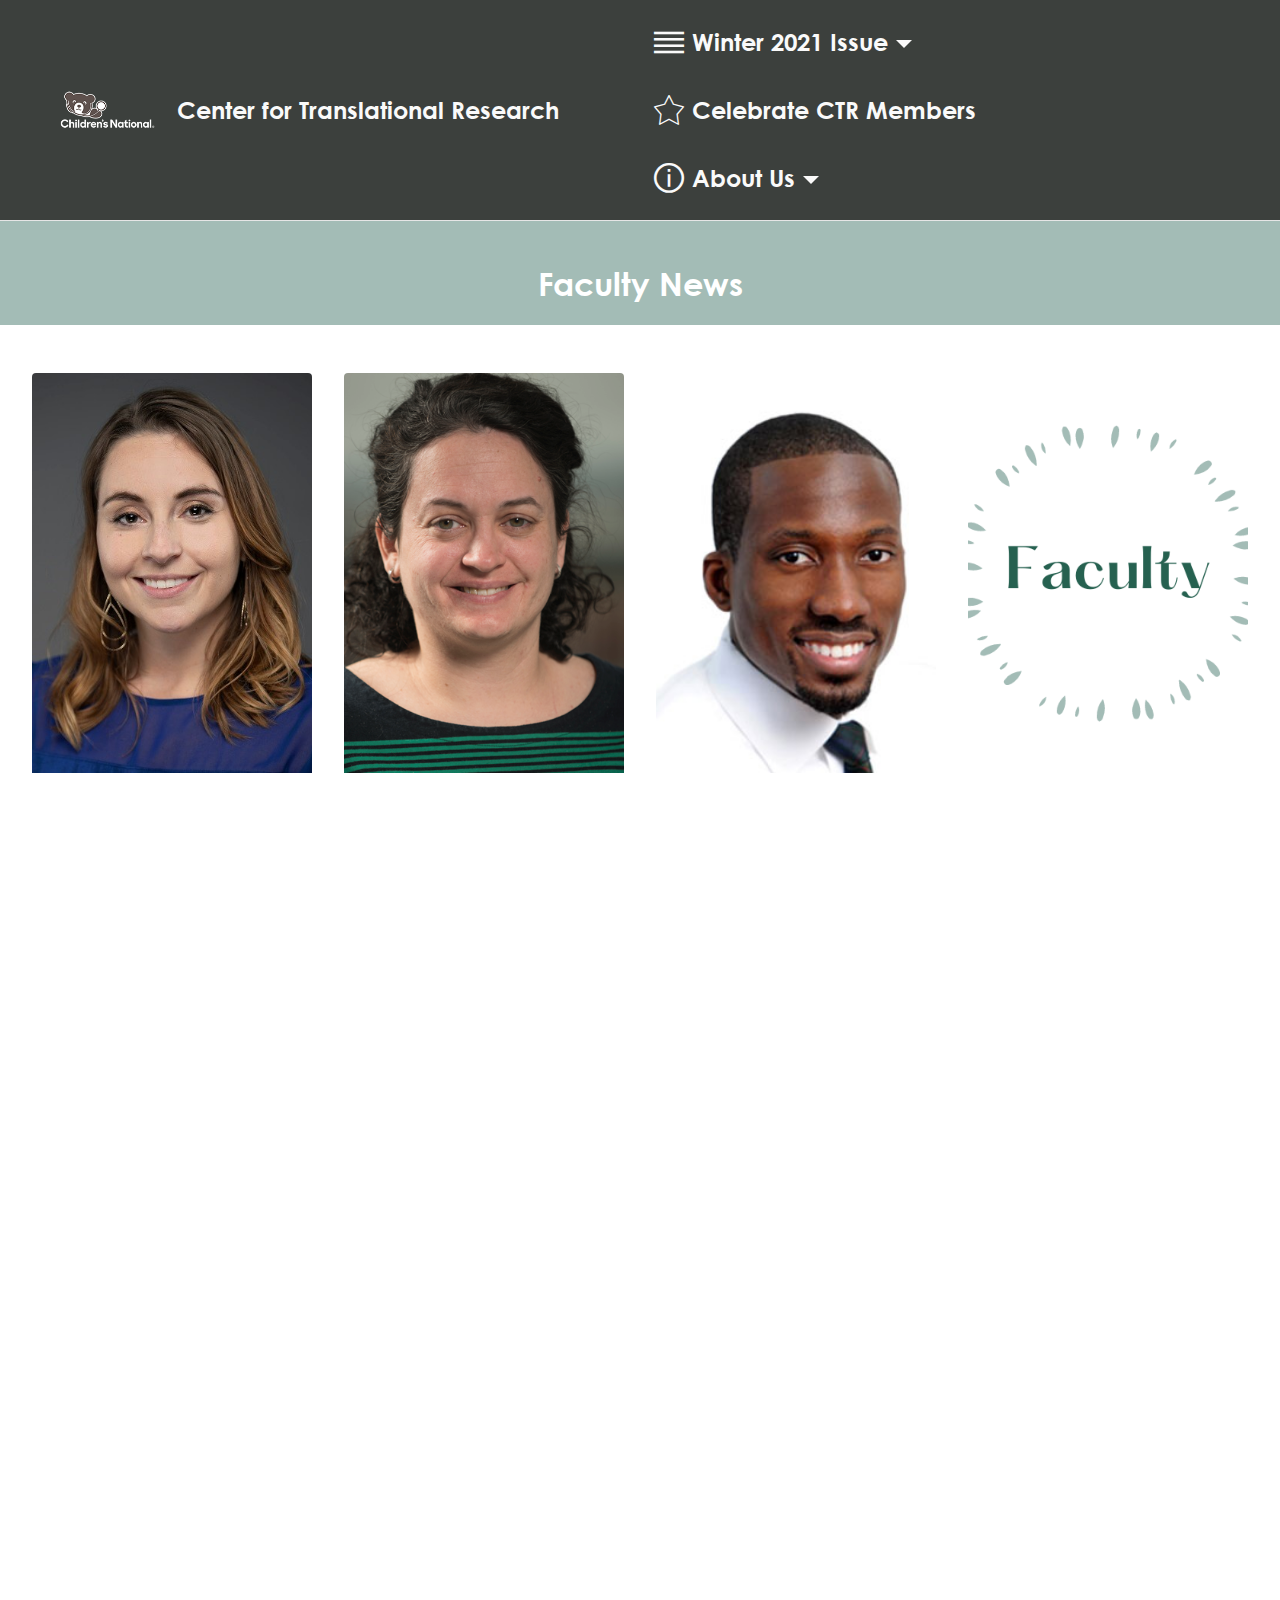
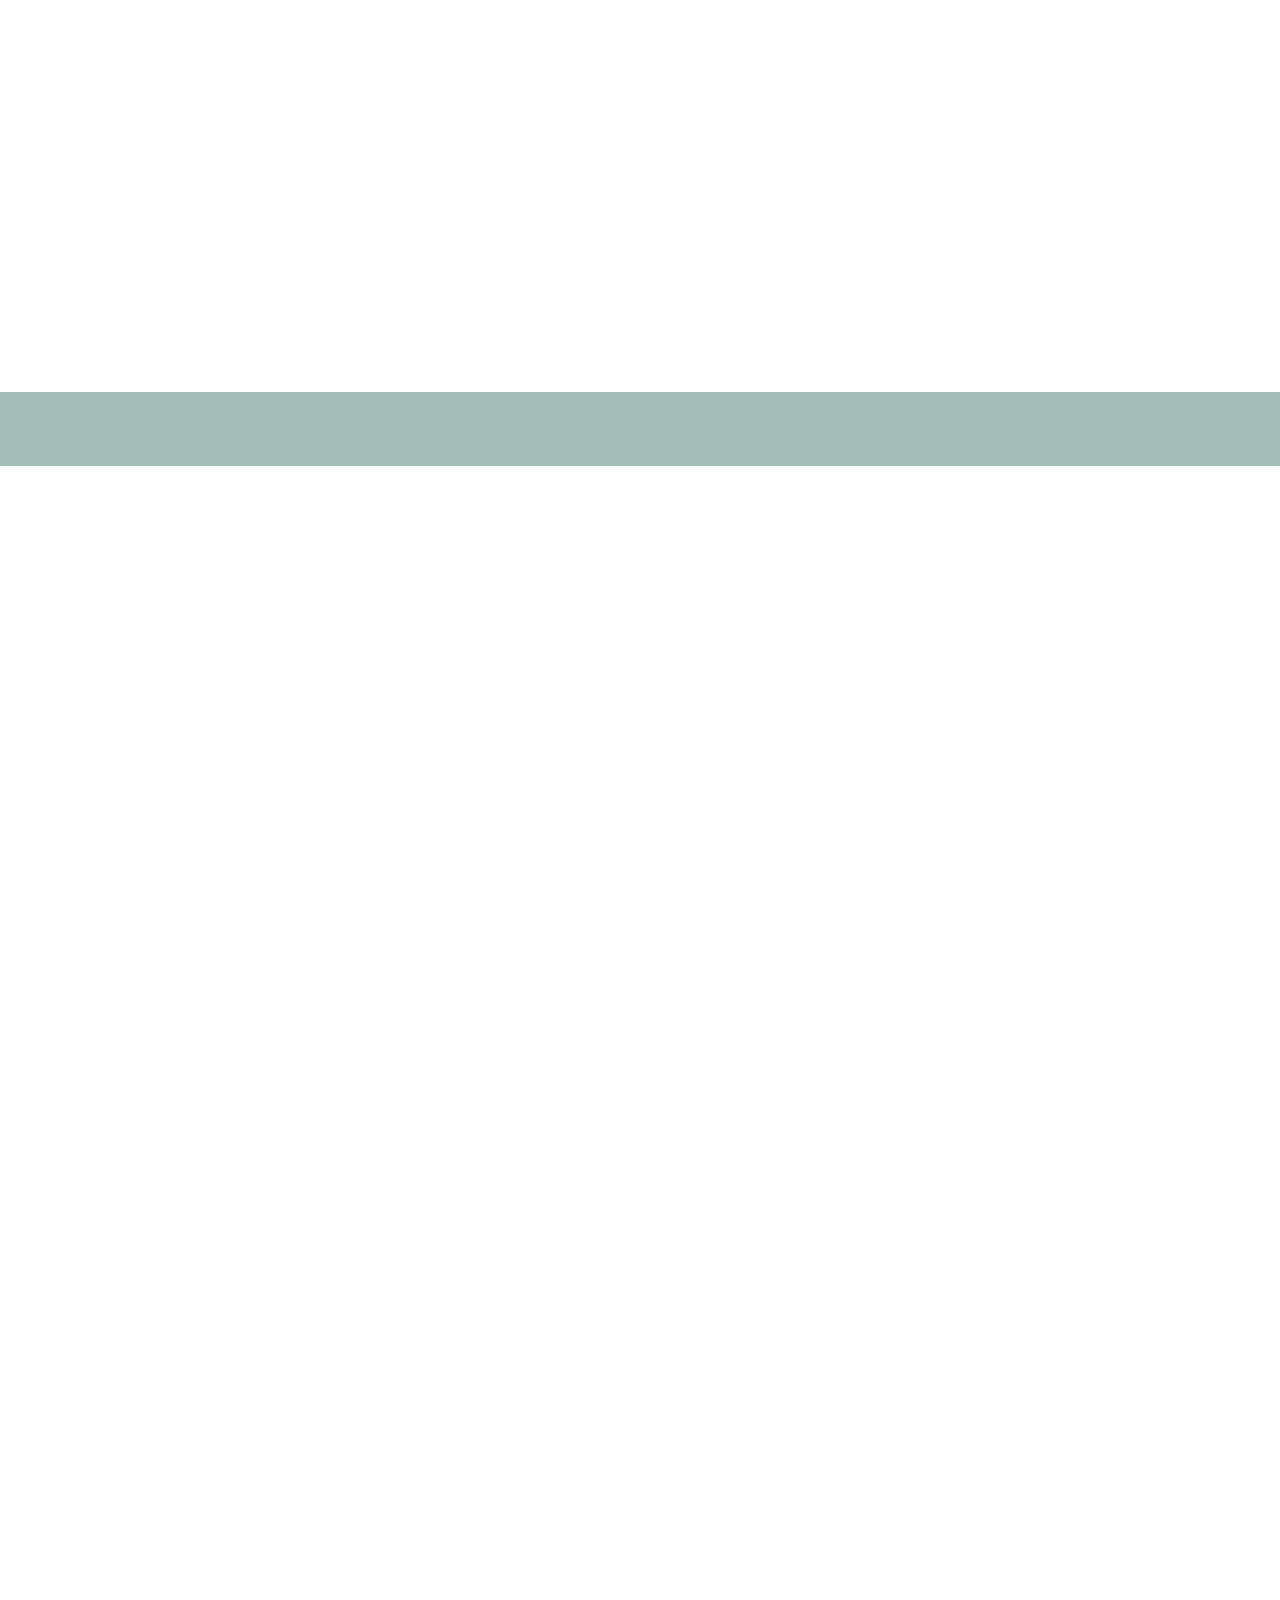
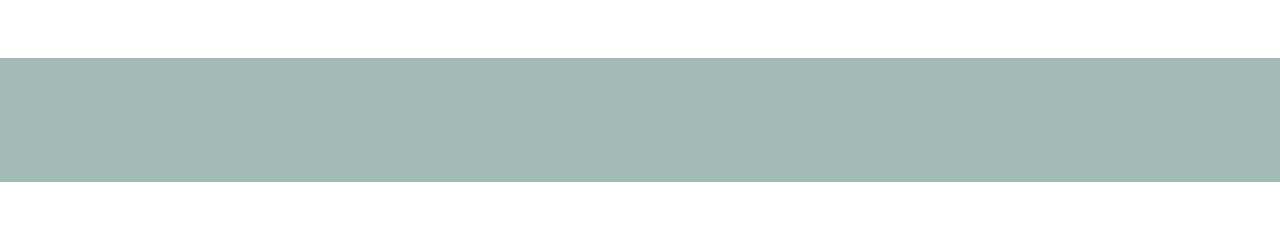
<file: CTRMembers.html>
<!DOCTYPE html>
<html  >
<head>
  <!-- Site made with Mobirise Website Builder v5.2.0, https://mobirise.com -->
  <meta charset="UTF-8">
  <meta http-equiv="X-UA-Compatible" content="IE=edge">
  <meta name="generator" content="Mobirise v5.2.0, mobirise.com">
  <meta name="viewport" content="width=device-width, initial-scale=1, minimum-scale=1">
  <link rel="shortcut icon" href="assets/images/cn-master-ol-whttxt-rgb-hires-sm-229x120.png" type="image/x-icon">
  <meta name="description" content="">
  
  
  <title>CTR New Members</title>
  <link rel="stylesheet" href="assets/web/assets/mobirise-icons2/mobirise2.css">
  <link rel="stylesheet" href="assets/web/assets/mobirise-icons/mobirise-icons.css">
  <link rel="stylesheet" href="assets/tether/tether.min.css">
  <link rel="stylesheet" href="assets/bootstrap/css/bootstrap.min.css">
  <link rel="stylesheet" href="assets/bootstrap/css/bootstrap-grid.min.css">
  <link rel="stylesheet" href="assets/bootstrap/css/bootstrap-reboot.min.css">
  <link rel="stylesheet" href="assets/animatecss/animate.css">
  <link rel="stylesheet" href="assets/dropdown/css/style.css">
  <link rel="stylesheet" href="assets/socicon/css/styles.css">
  <link rel="stylesheet" href="assets/theme/css/style.css">
  <link href="assets/fonts/style.css" rel="stylesheet">
  <link rel="preload" as="style" href="assets/mobirise/css/mbr-additional.css"><link rel="stylesheet" href="assets/mobirise/css/mbr-additional.css" type="text/css">
  
  
  
  
</head>
<body>
  
  <section class="menu cid-s48OLK6784" once="menu" id="menu1-q">
    
    <nav class="navbar navbar-dropdown navbar-fixed-top navbar-expand-lg">
        <div class="container-fluid">
            <div class="navbar-brand">
                <span class="navbar-logo">
                    <a href="https://childrensnational.org/">
                        <img src="assets/images/cn-master-ol-whttxt-rgb-hires-sm-229x120.png" alt="Mobirise" style="height: 3.8rem;">
                    </a>
                </span>
                <span class="navbar-caption-wrap"><a class="navbar-caption text-white display-4" href="https://childrensnational.org/research-and-education/center-for-translational-research">Center for Translational Research</a></span>
            </div>
            <button class="navbar-toggler" type="button" data-toggle="collapse" data-target="#navbarSupportedContent" aria-controls="navbarNavAltMarkup" aria-expanded="false" aria-label="Toggle navigation">
                <div class="hamburger">
                    <span></span>
                    <span></span>
                    <span></span>
                    <span></span>
                </div>
            </button>
            <div class="collapse navbar-collapse" id="navbarSupportedContent">
                <ul class="navbar-nav nav-dropdown nav-right" data-app-modern-menu="true"><li class="nav-item dropdown"><a class="nav-link link dropdown-toggle text-white display-4" href="#" data-toggle="dropdown-submenu" aria-expanded="false"><span class="mobi-mbri mobi-mbri-align-justify mbr-iconfont mbr-iconfont-btn"></span>Winter 2021 Issue</a><div class="dropdown-menu"><a class="dropdown-item text-white display-4" href="index.html">Homepage</a><a class="dropdown-item text-white text-primary display-4" href="FacultyNews.html" aria-expanded="false">Faculty News</a><a class="text-white dropdown-item text-primary display-4" href="CTREnrichmentSeries.html" aria-expanded="false">CTR Enrichment Series</a><a class="dropdown-item text-white text-primary display-4" href="CTRMembers.html" aria-expanded="false">CTR Members</a><a class="dropdown-item text-white text-primary display-4" href="ResearchResources.html" aria-expanded="false">Research Resources</a><a class="dropdown-item text-white text-primary display-4" href="GrantsContracts.html" aria-expanded="false">Grants &amp; Contracts</a><div class="dropdown"><a class="dropdown-item text-white dropdown-toggle display-4" href="#" aria-expanded="false" data-toggle="dropdown-submenu">Archived Newsletter</a><div class="dropdown-menu dropdown-submenu"><a class="dropdown-item text-white text-primary display-4" href="https://ctrinfo.github.io/NewsletterF19/" aria-expanded="false">Fall 2019</a><a class="dropdown-item text-white text-primary display-4" href="https://ctrinfo.github.io/NewsletterWinter2020/index.html" aria-expanded="false">Winter 2020</a><a class="dropdown-item text-white text-primary display-4" href="https://ctrinfo.github.io/NewsletterSP20/ResearchResources.html" aria-expanded="false">Spring 2020</a><a class="dropdown-item text-white text-primary display-4" href="https://ctrinfo.github.io/ConnectorsCornerSF20/index.html" aria-expanded="false">Summer | Fall 2020</a></div></div></div></li>
                    <li class="nav-item"><a class="nav-link link text-white text-primary display-4" href="CTRform.html"><span class="mbri-star mbr-iconfont mbr-iconfont-btn"></span>
                            Celebrate CTR Members<br></a></li><li class="nav-item dropdown"><a class="nav-link link dropdown-toggle text-white display-4" href="#" data-toggle="dropdown-submenu" aria-expanded="false"><span class="mobi-mbri mobi-mbri-info mbr-iconfont mbr-iconfont-btn"></span>
                            About Us</a><div class="dropdown-menu"><a class="dropdown-item text-white text-primary display-4" href="CTRLeadership.html">CTR Leadership</a><a class="dropdown-item text-white text-primary display-4" href="https://childrensnational.org/research-and-education/center-for-translational-research" aria-expanded="false">CTR</a></div></li></ul>
                
                
            </div>
        </div>
    </nav>

</section>

<section class="mbr-section content4 cid-sfzbwncPJA" id="content4-24">

    

    <div class="container">
        <div class="media-container-row">
            <div class="title col-12 col-md-8">
                <h2 class="align-center pb-3 mbr-fonts-style display-2"><strong>Faculty News</strong></h2>
                
                
            </div>
        </div>
    </div>
</section>

<section class="gallery1 cid-sfzbesYMkh" id="gallery1-23">
    
    
    <div class="container-fluid">
        
        <div class="row mt-4">
            
            
            <div class="item features-image сol-12 col-md-6 col-lg-3">
                <div class="item-wrapper">
                    <div class="item-img">
                        <a href="https://childrensnational.org/visit/find-a-provider/lilia-mucka-andrew" target="_blank"><img src="assets/images/andrew-lilia-mucka-phd.jpg" alt="" title="" data-slide-to="0"></a>
                    </div>
                    <div class="item-content">
                        <h5 class="item-title mbr-fonts-style display-5">
                            <strong>Lilia Mucka Andrew, PhD</strong></h5>
                        
                        <p class="mbr-text mbr-fonts-style mt-3 display-7">Card Text. You don't have to code to create
                            a site. Select one of available themes in the Mobirise Site Builder.</p>
                    </div>
                    <div class="mbr-section-btn item-footer mt-2"><a href="https://childrensnational.org/visit/find-a-provider/lilia-mucka-andrew" class="btn item-btn btn-success display-7" target="_blank"><span class="mobi-mbri mobi-mbri-user-2 mbr-iconfont mbr-iconfont-btn"></span>View profile&nbsp;</a></div>
                </div>
            </div><div class="item features-image сol-12 col-md-6 col-lg-3">
                <div class="item-wrapper">
                    <div class="item-img">
                        <a href="https://childrensnational.org/visit/find-a-provider/katie-donnelly" target="_blank"><img src="assets/images/donnelly-katie-md.png" alt="" title="" data-slide-to="1"></a>
                    </div>
                    <div class="item-content">
                        <h5 class="item-title mbr-fonts-style display-5">
                            <strong>Katie Donnelly, MD</strong></h5>
                        
                        <p class="mbr-text mbr-fonts-style mt-3 display-7">Card Text. You don't have to code to create
                            a site. Select one of available themes in the Mobirise Site Builder.</p>
                    </div>
                    <div class="mbr-section-btn item-footer mt-2"><a href="https://childrensnational.org/visit/find-a-provider/katie-donnelly" class="btn item-btn btn-success display-7" target="_blank"><span class="mobi-mbri mobi-mbri-user-2 mbr-iconfont mbr-iconfont-btn"></span>View profile</a></div>
                </div>
            </div><div class="item features-image сol-12 col-md-6 col-lg-3">
                <div class="item-wrapper">
                    <div class="item-img">
                        <a href="https://childrensnational.org/visit/find-a-provider/kofi-essel" target="_blank"><img src="assets/images/essel-kofi-phd-mph.png" alt="" title="" data-slide-to="2"></a>
                    </div>
                    <div class="item-content">
                        <h5 class="item-title mbr-fonts-style display-5"><strong>Kofi Essel, MD, MPH</strong></h5>
                        
                        <p class="mbr-text mbr-fonts-style mt-3 display-7">Pediatrician in General and Community Pediatrics. Fun Fact: Awarded the 40 Under 40 Leaders in Minority Health by the National Minority Quality Forum in 2019. <a href="https://innovationdistrict.childrensnational.org/kofi-essel-and-ankoor-shah-named-among-40-under-40-leaders-in-minority-health/" class="text-success" target="_blank"><strong>Learn more</strong></a></p>
                    </div>
                    <div class="mbr-section-btn item-footer mt-2"><a href="https://childrensnational.org/visit/find-a-provider/kofi-essel" class="btn item-btn btn-success display-7" target="_blank"><span class="mobi-mbri mobi-mbri-user-2 mbr-iconfont mbr-iconfont-btn"></span>View profile</a></div>
                </div>
            </div><div class="item features-image сol-12 col-md-6 col-lg-3">
                <div class="item-wrapper">
                    <div class="item-img">
                        <img src="assets/images/1-1.png" alt="" data-slide-to="3">
                    </div>
                    <div class="item-content">
                        <h5 class="item-title mbr-fonts-style display-4"><strong>Kristen Sgambat, PhD, RD</strong><strong><br></strong></h5>
                        
                        <p class="mbr-text mbr-fonts-style mt-3 display-7">
                            Clinical Dietitian in Clinical Nutrition Services and Nephrology Departments <br>(Not pictured)</p>
                    </div>
                    <div class="mbr-section-btn item-footer mt-2"><a href="https://childrensnational.org/departments/clinical-nutrition-services/meet-the-team" class="btn item-btn btn-success display-7" target="_blank"><span class="mobi-mbri mobi-mbri-user-2 mbr-iconfont mbr-iconfont-btn"></span>View profile</a></div>
                </div>
            </div>
            
        </div>
    </div>
</section>

<section class="gallery1 cid-sfzCaJ77Ly" id="gallery1-25">
    
    
    <div class="container">
        
        <div class="row mt-4">
            <div class="item features-image сol-12 col-md-6 col-lg-4">
                <div class="item-wrapper">
                    <div class="item-img">
                        <img src="assets/images/2-1.png" alt="">
                    </div>
                    <div class="item-content">
                        <h5 class="item-title mbr-fonts-style display-7">
                            <strong>Welcome!</strong></h5>
                        
                        
                    </div>
                    
                </div>
            </div>
            
            <div class="item features-image сol-12 col-md-6 col-lg-4">
                <div class="item-wrapper">
                    <div class="item-img">
                        <img src="assets/images/annika-hvide-ma.png" alt="" data-slide-to="1">
                    </div>
                    <div class="item-content">
                        <h5 class="item-title mbr-fonts-style display-5">
                            <strong>Annika Hvide, MA</strong></h5>
                        
                        
                    </div>
                    
                </div>
            </div><div class="item features-image сol-12 col-md-6 col-lg-4">
                <div class="item-wrapper">
                    <div class="item-img">
                        <img src="assets/images/meg-york-headshot.jpg" alt="" title="" data-slide-to="2">
                    </div>
                    <div class="item-content">
                        <h5 class="item-title mbr-fonts-style display-4"><strong>Megan M. York, MEd, MPS</strong></h5>
                        
                        
                    </div>
                    
                </div>
            </div>
            
        </div>
    </div>
</section>

<section class="mbr-section content4 cid-sfA5lpdxJ9" id="content4-26">

    

    <div class="container">
        <div class="media-container-row">
            <div class="title col-12 col-md-8">
                <h2 class="align-center pb-3 mbr-fonts-style display-2"><strong>Member Spotlight</strong></h2>
                
                
            </div>
        </div>
    </div>
</section>

<section class="image1 cid-sfA6xklAh8" id="image1-2a">
    

    

    <div class="container">
        <div class="row align-items-center">
            <div class="col-12 col-lg-5">
                <div class="image-wrapper">
                    <img src="assets/images/newsletter-spotlight.png" alt="Mobirise">
                    
                </div>
            </div>
            <div class="col-12 col-lg">
                <div class="text-wrapper">
                    
                    <p class="mbr-text mbr-fonts-style display-7">Erin Sadler, PsyD is a Licensed Psychologist within the Division of Psychology and Behavioral Health at Children's National Hospital and a Clinical Assistant Professor of Psychiatry &amp; Behavioral Sciences and Pediatrics at the George Washington University School of Medicine and Health Sciences. She is the co-director of the Children’s outpatient Mood Disorders Program and specializes in the treatment of anxiety, mood, and trauma/stress-related disorders in youth from infancy through adolescence. Prior to her work at Children's National, Dr. Sadler completed her predoctoral psychology internship and postdoctoral fellowship in Infant Mental Health and Perinatal Mental Health, respectively,  at LSU Health Sciences Center in New Orleans, LA.  She has added special interests in the assessment and treatment of Adverse Childhood Experiences (ACEs) and perinatal mood and anxiety disorders (PMADS). Dr. Sadler is dedicated to working with children and families, engaging communities, and addressing health disparities to  improve the social-emotional development and overall well-being of our vulnerable populations. </p>
                </div>
            </div>
        </div>
    </div>
</section>

<section class="features11 cid-sqxUXQQCqC" id="features12-39">

    
    
    <div class="container">
        <div class="row align-items-center">
            <div class="col-12 col-lg">
                <div class="card-wrapper">
                    <div class="card-box">
                        
                        
                        <div class="mbr-text mbr-fonts-style counter-container display-7">
                            <ul>
                                <li><strong>People would be surprised if they knew: </strong><br>I trained and worked as a doula during graduate school.<br><br></li><li><span style="font-size: 1.25rem;"><strong>Motto or personal mantra: </strong><br>"Teamwork makes the dream work"Edit visually<br><br></span></li><li><span style="font-size: 1.25rem;"><strong>Favorite travel spot:</strong> French Riviera<br></span><br></li>
                            </ul>
                        </div>
                        <div class="mbr-section-btn mb-4"><a class="btn btn-success display-4" href="https://childrensnational.org/visit/find-a-provider/erin-sadler" target="_blank"><span class="mobi-mbri mobi-mbri-user-2 mbr-iconfont mbr-iconfont-btn"></span>View profile</a></div>
                    </div>
                </div>
            </div>
            <div class="col-12 col-lg-4 md-pb">
                <div class="image-wrapper">
                    <img src="assets/images/main-hospital-pic-erin-sadler.jpg" alt="Mobirise">
                </div>
            </div>
        </div>
    </div>
</section>

<section class="footer3 cid-s48P1Icc8J" once="footers" id="footer3-r">

    

    

    <div class="container-fluid">
        <div class="media-container-row align-center mbr-white">
            <div class="row row-links">
                <ul class="foot-menu">
                    
                    
                    
                    
                    
                <li class="foot-menu-item mbr-fonts-style display-7"><strong><a href="mailto:CTRAdmin@childrensnational.org" class="text-white">Contact Us</a></strong></li><li class="foot-menu-item mbr-fonts-style display-7"><strong><a href="https://childrensnational.org/" class="text-white" target="_blank">Children's National Hospital</a></strong></li><li class="foot-menu-item mbr-fonts-style display-7"><strong><a href="https://childrensnational.org/research-and-education/about-cri" class="text-white" target="_blank">Children's National Research Institute</a></strong></li><li class="foot-menu-item mbr-fonts-style display-7"><strong><a href="https://childrensnational.org/research-and-education/center-for-translational-research" class="text-white" target="_blank">Center for Translational Research</a></strong></li></ul>
            </div>
            
            <div class="row row-copirayt">
                <p class="mbr-text mb-0 mbr-fonts-style mbr-white align-center display-7">
                    © Children's National Hospital 2020</p>
            </div>
        </div>
    </div>
</section><section style="background-color: #fff; font-family: -apple-system, BlinkMacSystemFont, 'Segoe UI', 'Roboto', 'Helvetica Neue', Arial, sans-serif; color:#aaa; font-size:12px; padding: 0; align-items: center; display: flex;"><a href="https://mobirise.site/o" style="flex: 1 1; height: 3rem; padding-left: 1rem;"></a><p style="flex: 0 0 auto; margin:0; padding-right:1rem;"><a href="https://mobirise.site/i" style="color:#aaa;">Built with Mobirise</a> web maker</p></section><script src="assets/web/assets/jquery/jquery.min.js"></script>  <script src="assets/popper/popper.min.js"></script>  <script src="assets/tether/tether.min.js"></script>  <script src="assets/bootstrap/js/bootstrap.min.js"></script>  <script src="assets/smoothscroll/smooth-scroll.js"></script>  <script src="assets/viewportchecker/jquery.viewportchecker.js"></script>  <script src="assets/dropdown/js/nav-dropdown.js"></script>  <script src="assets/dropdown/js/navbar-dropdown.js"></script>  <script src="assets/touchswipe/jquery.touch-swipe.min.js"></script>  <script src="assets/theme/js/script.js"></script>  
  
  
 <div id="scrollToTop" class="scrollToTop mbr-arrow-up"><a style="text-align: center;"><i class="mbr-arrow-up-icon mbr-arrow-up-icon-cm cm-icon cm-icon-smallarrow-up"></i></a></div>
    <input name="animation" type="hidden">
  </body>
</html>
</file>
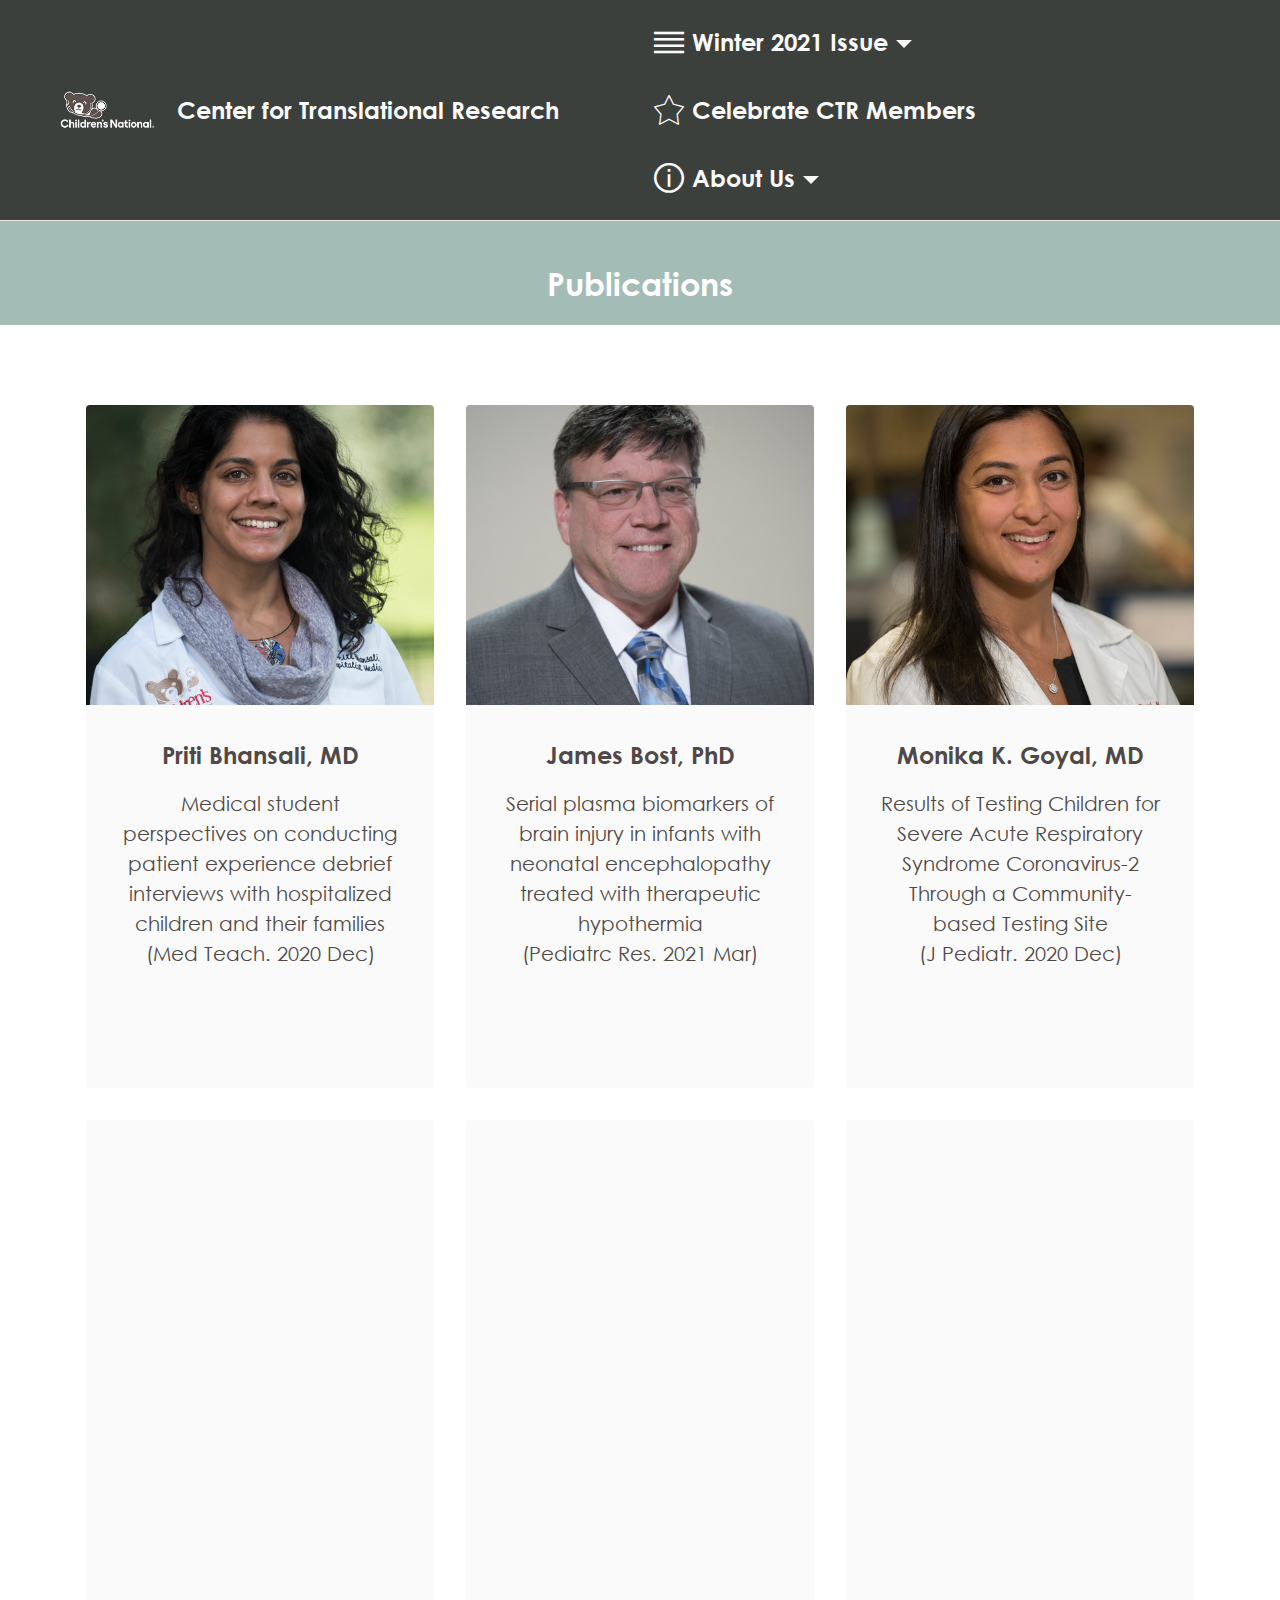
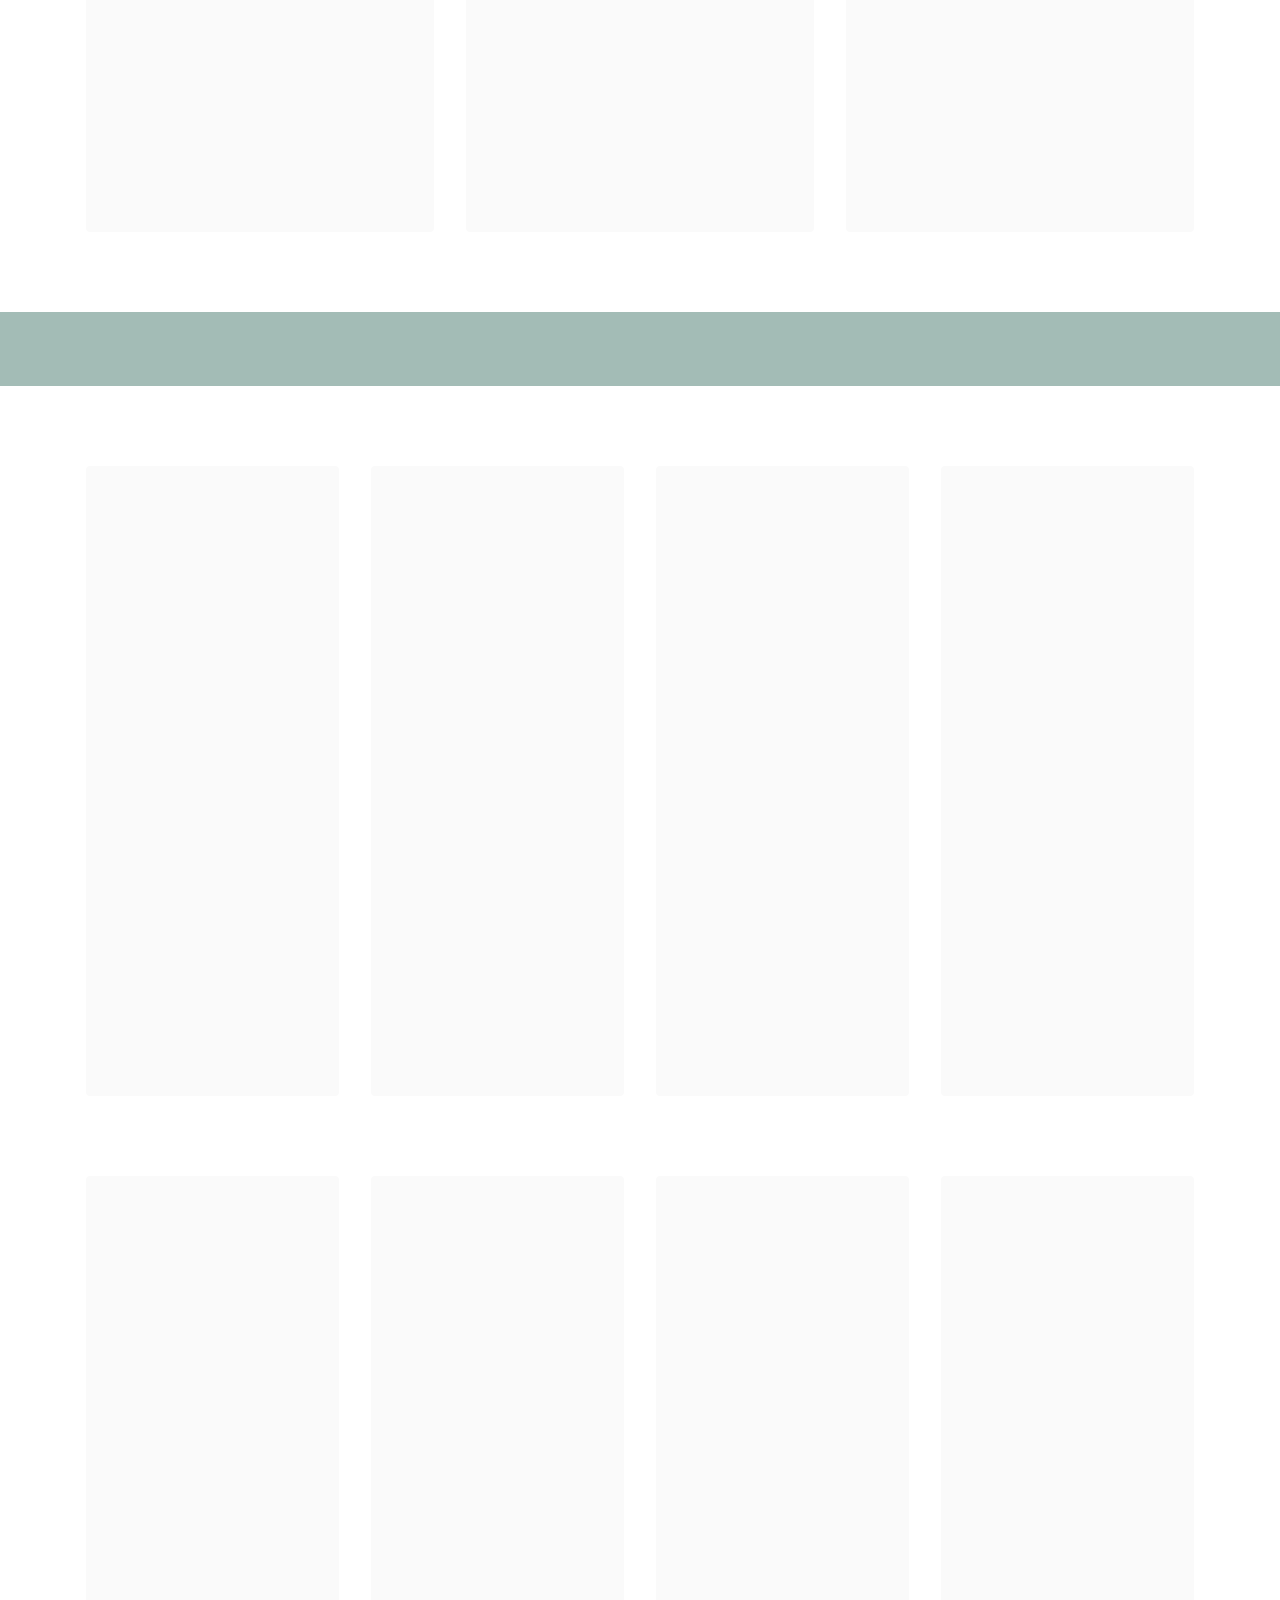
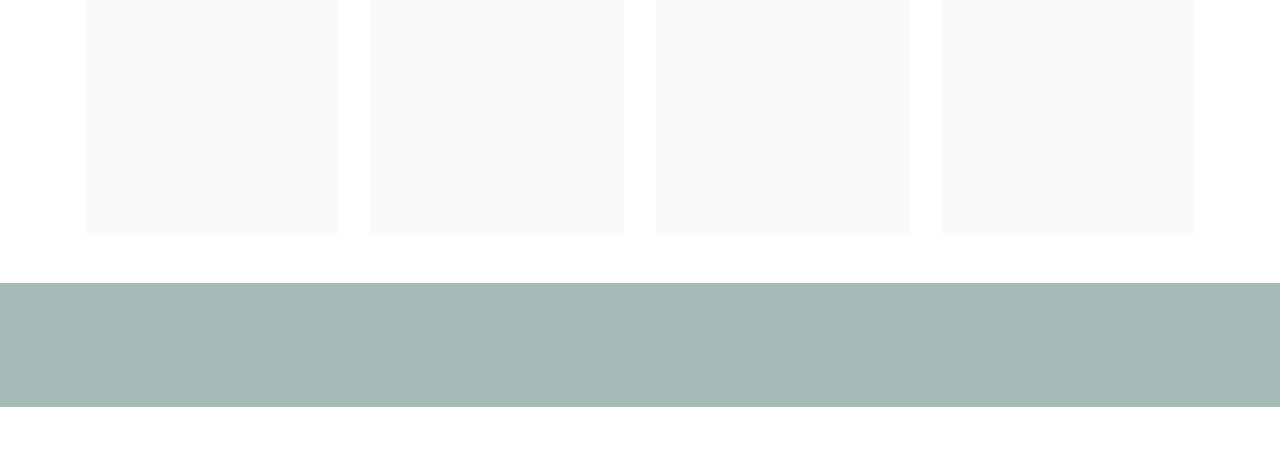
<file: FacultyNews.html>
<!DOCTYPE html>
<html  >
<head>
  <!-- Site made with Mobirise Website Builder v5.2.0, https://mobirise.com -->
  <meta charset="UTF-8">
  <meta http-equiv="X-UA-Compatible" content="IE=edge">
  <meta name="generator" content="Mobirise v5.2.0, mobirise.com">
  <meta name="viewport" content="width=device-width, initial-scale=1, minimum-scale=1">
  <link rel="shortcut icon" href="assets/images/cn-master-ol-whttxt-rgb-hires-sm-229x120.png" type="image/x-icon">
  <meta name="description" content="">
  
  
  <title>Faculty News</title>
  <link rel="stylesheet" href="assets/web/assets/mobirise-icons2/mobirise2.css">
  <link rel="stylesheet" href="assets/web/assets/mobirise-icons/mobirise-icons.css">
  <link rel="stylesheet" href="assets/tether/tether.min.css">
  <link rel="stylesheet" href="assets/bootstrap/css/bootstrap.min.css">
  <link rel="stylesheet" href="assets/bootstrap/css/bootstrap-grid.min.css">
  <link rel="stylesheet" href="assets/bootstrap/css/bootstrap-reboot.min.css">
  <link rel="stylesheet" href="assets/animatecss/animate.css">
  <link rel="stylesheet" href="assets/dropdown/css/style.css">
  <link rel="stylesheet" href="assets/socicon/css/styles.css">
  <link rel="stylesheet" href="assets/theme/css/style.css">
  <link href="assets/fonts/style.css" rel="stylesheet">
  <link rel="preload" as="style" href="assets/mobirise/css/mbr-additional.css"><link rel="stylesheet" href="assets/mobirise/css/mbr-additional.css" type="text/css">
  
  
  
  
</head>
<body>
  
  <section class="menu cid-s48OLK6784" once="menu" id="menu1-m">
    
    <nav class="navbar navbar-dropdown navbar-fixed-top navbar-expand-lg">
        <div class="container-fluid">
            <div class="navbar-brand">
                <span class="navbar-logo">
                    <a href="https://childrensnational.org/">
                        <img src="assets/images/cn-master-ol-whttxt-rgb-hires-sm-229x120.png" alt="Mobirise" style="height: 3.8rem;">
                    </a>
                </span>
                <span class="navbar-caption-wrap"><a class="navbar-caption text-white display-4" href="https://childrensnational.org/research-and-education/center-for-translational-research">Center for Translational Research</a></span>
            </div>
            <button class="navbar-toggler" type="button" data-toggle="collapse" data-target="#navbarSupportedContent" aria-controls="navbarNavAltMarkup" aria-expanded="false" aria-label="Toggle navigation">
                <div class="hamburger">
                    <span></span>
                    <span></span>
                    <span></span>
                    <span></span>
                </div>
            </button>
            <div class="collapse navbar-collapse" id="navbarSupportedContent">
                <ul class="navbar-nav nav-dropdown nav-right" data-app-modern-menu="true"><li class="nav-item dropdown"><a class="nav-link link dropdown-toggle text-white display-4" href="#" data-toggle="dropdown-submenu" aria-expanded="false"><span class="mobi-mbri mobi-mbri-align-justify mbr-iconfont mbr-iconfont-btn"></span>Winter 2021 Issue</a><div class="dropdown-menu"><a class="dropdown-item text-white display-4" href="index.html">Homepage</a><a class="dropdown-item text-white text-primary display-4" href="FacultyNews.html" aria-expanded="false">Faculty News</a><a class="text-white dropdown-item text-primary display-4" href="CTREnrichmentSeries.html" aria-expanded="false">CTR Enrichment Series</a><a class="dropdown-item text-white text-primary display-4" href="CTRMembers.html" aria-expanded="false">CTR Members</a><a class="dropdown-item text-white text-primary display-4" href="ResearchResources.html" aria-expanded="false">Research Resources</a><a class="dropdown-item text-white text-primary display-4" href="GrantsContracts.html" aria-expanded="false">Grants &amp; Contracts</a><div class="dropdown"><a class="dropdown-item text-white dropdown-toggle display-4" href="#" aria-expanded="false" data-toggle="dropdown-submenu">Archived Newsletter</a><div class="dropdown-menu dropdown-submenu"><a class="dropdown-item text-white text-primary display-4" href="https://ctrinfo.github.io/NewsletterF19/" aria-expanded="false">Fall 2019</a><a class="dropdown-item text-white text-primary display-4" href="https://ctrinfo.github.io/NewsletterWinter2020/index.html" aria-expanded="false">Winter 2020</a><a class="dropdown-item text-white text-primary display-4" href="https://ctrinfo.github.io/NewsletterSP20/ResearchResources.html" aria-expanded="false">Spring 2020</a><a class="dropdown-item text-white text-primary display-4" href="https://ctrinfo.github.io/ConnectorsCornerSF20/index.html" aria-expanded="false">Summer | Fall 2020</a></div></div></div></li>
                    <li class="nav-item"><a class="nav-link link text-white text-primary display-4" href="CTRform.html"><span class="mbri-star mbr-iconfont mbr-iconfont-btn"></span>
                            Celebrate CTR Members<br></a></li><li class="nav-item dropdown"><a class="nav-link link dropdown-toggle text-white display-4" href="#" data-toggle="dropdown-submenu" aria-expanded="false"><span class="mobi-mbri mobi-mbri-info mbr-iconfont mbr-iconfont-btn"></span>
                            About Us</a><div class="dropdown-menu"><a class="dropdown-item text-white text-primary display-4" href="CTRLeadership.html">CTR Leadership</a><a class="dropdown-item text-white text-primary display-4" href="https://childrensnational.org/research-and-education/center-for-translational-research" aria-expanded="false">CTR</a></div></li></ul>
                
                
            </div>
        </div>
    </nav>

</section>

<section class="mbr-section content4 cid-sfujZgeSZw" id="content4-1r">

    

    <div class="container">
        <div class="media-container-row">
            <div class="title col-12 col-md-8">
                <h2 class="align-center pb-3 mbr-fonts-style display-2"><strong>Publications</strong></h2>
                
                
            </div>
        </div>
    </div>
</section>

<section class="content3 cid-sqBjGc8NGe" id="content3-3a">
    
    
    <div class="container">
        
        <div class="row mt-4">
            <div class="item features-image сol-12 col-md-6 col-lg-4">
                <div class="item-wrapper">
                    <div class="item-img">
                        <img src="assets/images/bhansali-priti-md.png" alt="" title="">
                    </div>
                    <div class="item-content">
                        <h5 class="item-title mbr-fonts-style display-4"><strong>Priti Bhansali, MD</strong></h5>
                        
                        <p class="mbr-text mbr-fonts-style mt-3 display-7">Medical student perspectives on conducting patient experience debrief interviews with hospitalized children and their families (Med Teach. 2020 Dec)</p>
                    </div>
                    <div class="mbr-section-btn item-footer mt-2"><a href="https://pubmed.ncbi.nlm.nih.gov/33290120/" class="btn item-btn btn-success-outline display-7" target="_blank">Read More &gt;</a></div>
                </div>
            </div>
            <div class="item features-image сol-12 col-md-6 col-lg-4">
                <div class="item-wrapper">
                    <div class="item-img">
                        <img src="assets/images/bost-james-phd.png" alt="" title="">
                    </div>
                    <div class="item-content">
                        <h5 class="item-title mbr-fonts-style display-4"><strong>James Bost, PhD</strong></h5>
                        
                        <p class="mbr-text mbr-fonts-style mt-3 display-7">Serial plasma biomarkers of brain injury in infants with neonatal encephalopathy treated with therapeutic hypothermia <br>(Pediatrc Res. 2021 Mar)<br>
                        </p>
                    </div>
                    <div class="mbr-section-btn item-footer mt-2"><a href="https://pubmed.ncbi.nlm.nih.gov/33654280/" class="btn item-btn btn-success-outline display-7" target="_blank">Read More &gt;</a></div>
                </div>
            </div>
            <div class="item features-image сol-12 col-md-6 col-lg-4">
                <div class="item-wrapper">
                    <div class="item-img">
                        <img src="assets/images/goyal-m-md.png" alt="" title="" data-slide-to="2">
                    </div>
                    <div class="item-content">
                        <h5 class="item-title mbr-fonts-style display-4"><strong>Monika K. Goyal, MD</strong></h5>
                        
                        <p class="mbr-text mbr-fonts-style mt-3 display-7">Results of Testing Children for Severe Acute Respiratory Syndrome Coronavirus-2 Through a Community-based Testing Site <br>(J Pediatr. 2020 Dec)</p>
                    </div>
                    <div class="mbr-section-btn item-footer mt-2"><a href="https://pubmed.ncbi.nlm.nih.gov/33347958/" class="btn item-btn btn-success-outline display-7" target="_blank">Read More &gt;</a></div>
                </div>
            </div><div class="item features-image сol-12 col-md-6 col-lg-4">
                <div class="item-wrapper">
                    <div class="item-img">
                        <img src="assets/images/hanisch-b.jpg" alt="" title="" data-slide-to="3">
                    </div>
                    <div class="item-content">
                        <h5 class="item-title mbr-fonts-style display-4"><strong>Benjamin Hanisch, MD</strong></h5>
                        
                        <p class="mbr-text mbr-fonts-style mt-3 display-7">Approaches to safe living and diet after solid organ transplantation (Pediatric Transplantation. <br>2021 Feb)</p>
                    </div>
                    <div class="mbr-section-btn item-footer mt-2"><a href="https://onlinelibrary.wiley.com/doi/10.1111/petr.13783" class="btn item-btn btn-success-outline display-7" target="_blank">Read More &gt;</a></div>
                </div>
            </div><div class="item features-image сol-12 col-md-6 col-lg-4">
                <div class="item-wrapper">
                    <div class="item-img">
                        <img src="assets/images/long-sahiramd-faap.jpg" alt="" title="" data-slide-to="4">
                    </div>
                    <div class="item-content">
                        <h5 class="item-title mbr-fonts-style display-4"><strong>Sahira Long, MD, FAAP</strong></h5>
                        
                        <p class="mbr-text mbr-fonts-style mt-3 display-7">The Peculiar Indifference to Breastfeeding Disparities in the African American Community<br>(Breastfeed Med. 2021)</p>
                    </div>
                    <div class="mbr-section-btn item-footer mt-2"><a href="https://pubmed.ncbi.nlm.nih.gov/33555227/" class="btn item-btn btn-success-outline display-7" target="_blank">Read More &gt;</a></div>
                </div>
            </div><div class="item features-image сol-12 col-md-6 col-lg-4">
                <div class="item-wrapper">
                    <div class="item-img">
                        <img src="assets/images/maureen-e-lyon-2019.png" alt="" title="" data-slide-to="5">
                    </div>
                    <div class="item-content">
                        <h5 class="item-title mbr-fonts-style display-4"><strong>Maureen E. Lyon, PhD</strong></h5>
                        
                        <p class="mbr-text mbr-fonts-style mt-3 display-7">Advance Care Planning—Complex and Working: Longitudinal Trajectory of Congruence in End-of-Life Treatment Preferences: An RCT (Am J Hosp Palliat Care. 2021 Feb)</p>
                    </div>
                    <div class="mbr-section-btn item-footer mt-2"><a href="https://pubmed.ncbi.nlm.nih.gov/33530701/" class="btn item-btn btn-success-outline display-7" target="_blank">Read More &gt;</a></div>
                </div>
            </div>

        </div>
    </div>
</section>

<section class="mbr-section content4 cid-sfuny40RhR" id="content4-1v">

    

    <div class="container">
        <div class="media-container-row">
            <div class="title col-12 col-md-8">
                <h2 class="align-center pb-3 mbr-fonts-style display-2"><strong>Faculty in the News</strong></h2>
                
                
            </div>
        </div>
    </div>
</section>

<section class="content2 cid-sqC35tAW2q" id="content2-3h">
    
    
    <div class="container">
        
        <div class="row mt-4">
            <div class="item features-image сol-12 col-md-6 col-lg-3">
                <div class="item-wrapper">
                    <div class="item-img">
                        <img src="assets/images/1-2.png" alt="" title="">
                    </div>
                    <div class="item-content">
                        
                        
                        <p class="mbr-text mbr-fonts-style mt-3 display-7"><strong>Acting FCC chairwoman Rosenworcel highlights telehealth for pediatrics </strong>(Innovation District)</p>
                    </div>
                    <div class="mbr-section-btn item-footer mt-2"><a href="https://innovationdistrict.childrensnational.org/acting-fcc-chairwoman-rosenworcel-highlights-telehealth-for-pediatrics/ " class="btn item-btn btn-success-outline display-7" target="_blank">Read More
                            &gt;</a></div>
                </div>
            </div>
            <div class="item features-image сol-12 col-md-6 col-lg-3">
                <div class="item-wrapper">
                    <div class="item-img">
                        <img src="assets/images/2-2.png" alt="" title="">
                    </div>
                    <div class="item-content">
                        
                        
                        <p class="mbr-text mbr-fonts-style mt-3 display-7"><strong>Parent engagement in treatment benefits 
<br>ADHD patients</strong> 
<br>(Innovation District)<br>
                        </p>
                    </div>
                    <div class="mbr-section-btn item-footer mt-2"><a href="https://innovationdistrict.childrensnational.org/parent-engagement-in-treatment-benefits-adhd-patients/" class="btn item-btn btn-success-outline display-7" target="_blank">Read More
                            &gt;</a></div>
                </div>
            </div>
            <div class="item features-image сol-12 col-md-6 col-lg-3">
                <div class="item-wrapper">
                    <div class="item-img">
                        <img src="assets/images/3-1.png" alt="" title="">
                    </div>
                    <div class="item-content">
                        
                        
                        <p class="mbr-text mbr-fonts-style mt-3 display-7"><strong>The role of long-chain fatty acids in cystic fibrosis inflammation</strong>
<br>(Innovation District)</p>
                    </div>
                    <div class="mbr-section-btn item-footer mt-2"><a href="https://innovationdistrict.childrensnational.org/the-role-of-long-chain-fatty-acids-in-cystic-fibrosis-inflammation/" class="btn item-btn btn-success-outline display-7" target="_blank">Read More
                            &gt;</a></div>
                </div>
            </div><div class="item features-image сol-12 col-md-6 col-lg-3">
                <div class="item-wrapper">
                    <div class="item-img">
                        <img src="assets/images/4-1.png" alt="" title="">
                    </div>
                    <div class="item-content">
                        
                        
                        <p class="mbr-text mbr-fonts-style mt-3 display-7"><strong>Social determinants of cardiovascular health in African American children with CKD</strong> 
<br>(Innovation District)</p>
                    </div>
                    <div class="mbr-section-btn item-footer mt-2"><a href="https://innovationdistrict.childrensnational.org/social-determinants-of-cardiovascular-health-in-african-american-children-with-ckd/" class="btn item-btn btn-success-outline display-7" target="_blank">Read More
                            &gt;</a></div>
                </div>
            </div>

        </div>
    </div>
</section>

<section class="content2 cid-sqC3HxylXa" id="content2-3i">
    
    
    <div class="container">
        
        <div class="row mt-4">
            <div class="item features-image сol-12 col-md-6 col-lg-3">
                <div class="item-wrapper">
                    <div class="item-img">
                        <img src="assets/images/5-1.png" alt="" title="">
                    </div>
                    <div class="item-content">
                        
                        
                        <p class="mbr-text mbr-fonts-style mt-3 display-7"><strong>The need for more nuanced definitions of asthma
</strong><br>(Innovation District)</p>
                    </div>
                    <div class="mbr-section-btn item-footer mt-2"><a href="https://innovationdistrict.childrensnational.org/the-need-for-more-nuanced-definitions-of-asthma/ " class="btn item-btn btn-success-outline display-7" target="_blank">Read More
                            &gt;</a></div>
                </div>
            </div>
            <div class="item features-image сol-12 col-md-6 col-lg-3">
                <div class="item-wrapper">
                    <div class="item-img">
                        <img src="assets/images/6-2.png" alt="" title="">
                    </div>
                    <div class="item-content">
                        
                        
                        <p class="mbr-text mbr-fonts-style mt-3 display-7"><strong>AHA doubles down on global support, prevention and research in rheumatic heart disease </strong>(Innovation District)<br>
                        </p>
                    </div>
                    <div class="mbr-section-btn item-footer mt-2"><a href="https://innovationdistrict.childrensnational.org/aha-doubles-down-on-support-for-rheumatic-heart-disease/ " class="btn item-btn btn-success-outline display-7" target="_blank">Read More
                            &gt;</a></div>
                </div>
            </div>
            <div class="item features-image сol-12 col-md-6 col-lg-3">
                <div class="item-wrapper">
                    <div class="item-img">
                        <img src="assets/images/7-2.png" alt="" title="">
                    </div>
                    <div class="item-content">
                        
                        
                        <p class="mbr-text mbr-fonts-style mt-3 display-7"><strong>Pediatric asthma exacerbations during the COVID-19 pandemic</strong> <br>(Innovation District)</p>
                    </div>
                    <div class="mbr-section-btn item-footer mt-2"><a href="https://innovationdistrict.childrensnational.org/pediatric-asthma-exacerbations-during-the-covid-19-pandemic/" class="btn item-btn btn-success-outline display-7" target="_blank">Read More
                            &gt;</a></div>
                </div>
            </div><div class="item features-image сol-12 col-md-6 col-lg-3">
                <div class="item-wrapper">
                    <div class="item-img">
                        <img src="assets/images/8-2.png" alt="" title="">
                    </div>
                    <div class="item-content">
                        
                        
                        <p class="mbr-text mbr-fonts-style mt-3 display-7"><strong>Novel SARS-CoV-2 spike variant found in a newborn in Washington, D.C.</strong> <br>(Innovation District)</p>
                    </div>
                    <div class="mbr-section-btn item-footer mt-2"><a href="https://innovationdistrict.childrensnational.org/novel-sars-cov-2-spike-variant-found-in-a-newborn-in-washington-d-c/ " class="btn item-btn btn-success-outline display-7" target="_blank">Read More
                            &gt;</a></div>
                </div>
            </div>

        </div>
    </div>
</section>

<section class="footer3 cid-s48P1Icc8J" once="footers" id="footer3-n">

    

    

    <div class="container-fluid">
        <div class="media-container-row align-center mbr-white">
            <div class="row row-links">
                <ul class="foot-menu">
                    
                    
                    
                    
                    
                <li class="foot-menu-item mbr-fonts-style display-7"><strong><a href="mailto:CTRAdmin@childrensnational.org" class="text-white">Contact Us</a></strong></li><li class="foot-menu-item mbr-fonts-style display-7"><strong><a href="https://childrensnational.org/" class="text-white" target="_blank">Children's National Hospital</a></strong></li><li class="foot-menu-item mbr-fonts-style display-7"><strong><a href="https://childrensnational.org/research-and-education/about-cri" class="text-white" target="_blank">Children's National Research Institute</a></strong></li><li class="foot-menu-item mbr-fonts-style display-7"><strong><a href="https://childrensnational.org/research-and-education/center-for-translational-research" class="text-white" target="_blank">Center for Translational Research</a></strong></li></ul>
            </div>
            
            <div class="row row-copirayt">
                <p class="mbr-text mb-0 mbr-fonts-style mbr-white align-center display-7">
                    © Children's National Hospital 2020</p>
            </div>
        </div>
    </div>
</section><section style="background-color: #fff; font-family: -apple-system, BlinkMacSystemFont, 'Segoe UI', 'Roboto', 'Helvetica Neue', Arial, sans-serif; color:#aaa; font-size:12px; padding: 0; align-items: center; display: flex;"><a href="https://mobirise.site/i" style="flex: 1 1; height: 3rem; padding-left: 1rem;"></a><p style="flex: 0 0 auto; margin:0; padding-right:1rem;">How to develop a site - <a href="https://mobirise.site/x" style="color:#aaa;">More here</a></p></section><script src="assets/web/assets/jquery/jquery.min.js"></script>  <script src="assets/popper/popper.min.js"></script>  <script src="assets/tether/tether.min.js"></script>  <script src="assets/bootstrap/js/bootstrap.min.js"></script>  <script src="assets/smoothscroll/smooth-scroll.js"></script>  <script src="assets/viewportchecker/jquery.viewportchecker.js"></script>  <script src="assets/dropdown/js/nav-dropdown.js"></script>  <script src="assets/dropdown/js/navbar-dropdown.js"></script>  <script src="assets/touchswipe/jquery.touch-swipe.min.js"></script>  <script src="assets/theme/js/script.js"></script>  
  
  
 <div id="scrollToTop" class="scrollToTop mbr-arrow-up"><a style="text-align: center;"><i class="mbr-arrow-up-icon mbr-arrow-up-icon-cm cm-icon cm-icon-smallarrow-up"></i></a></div>
    <input name="animation" type="hidden">
  </body>
</html>
</file>
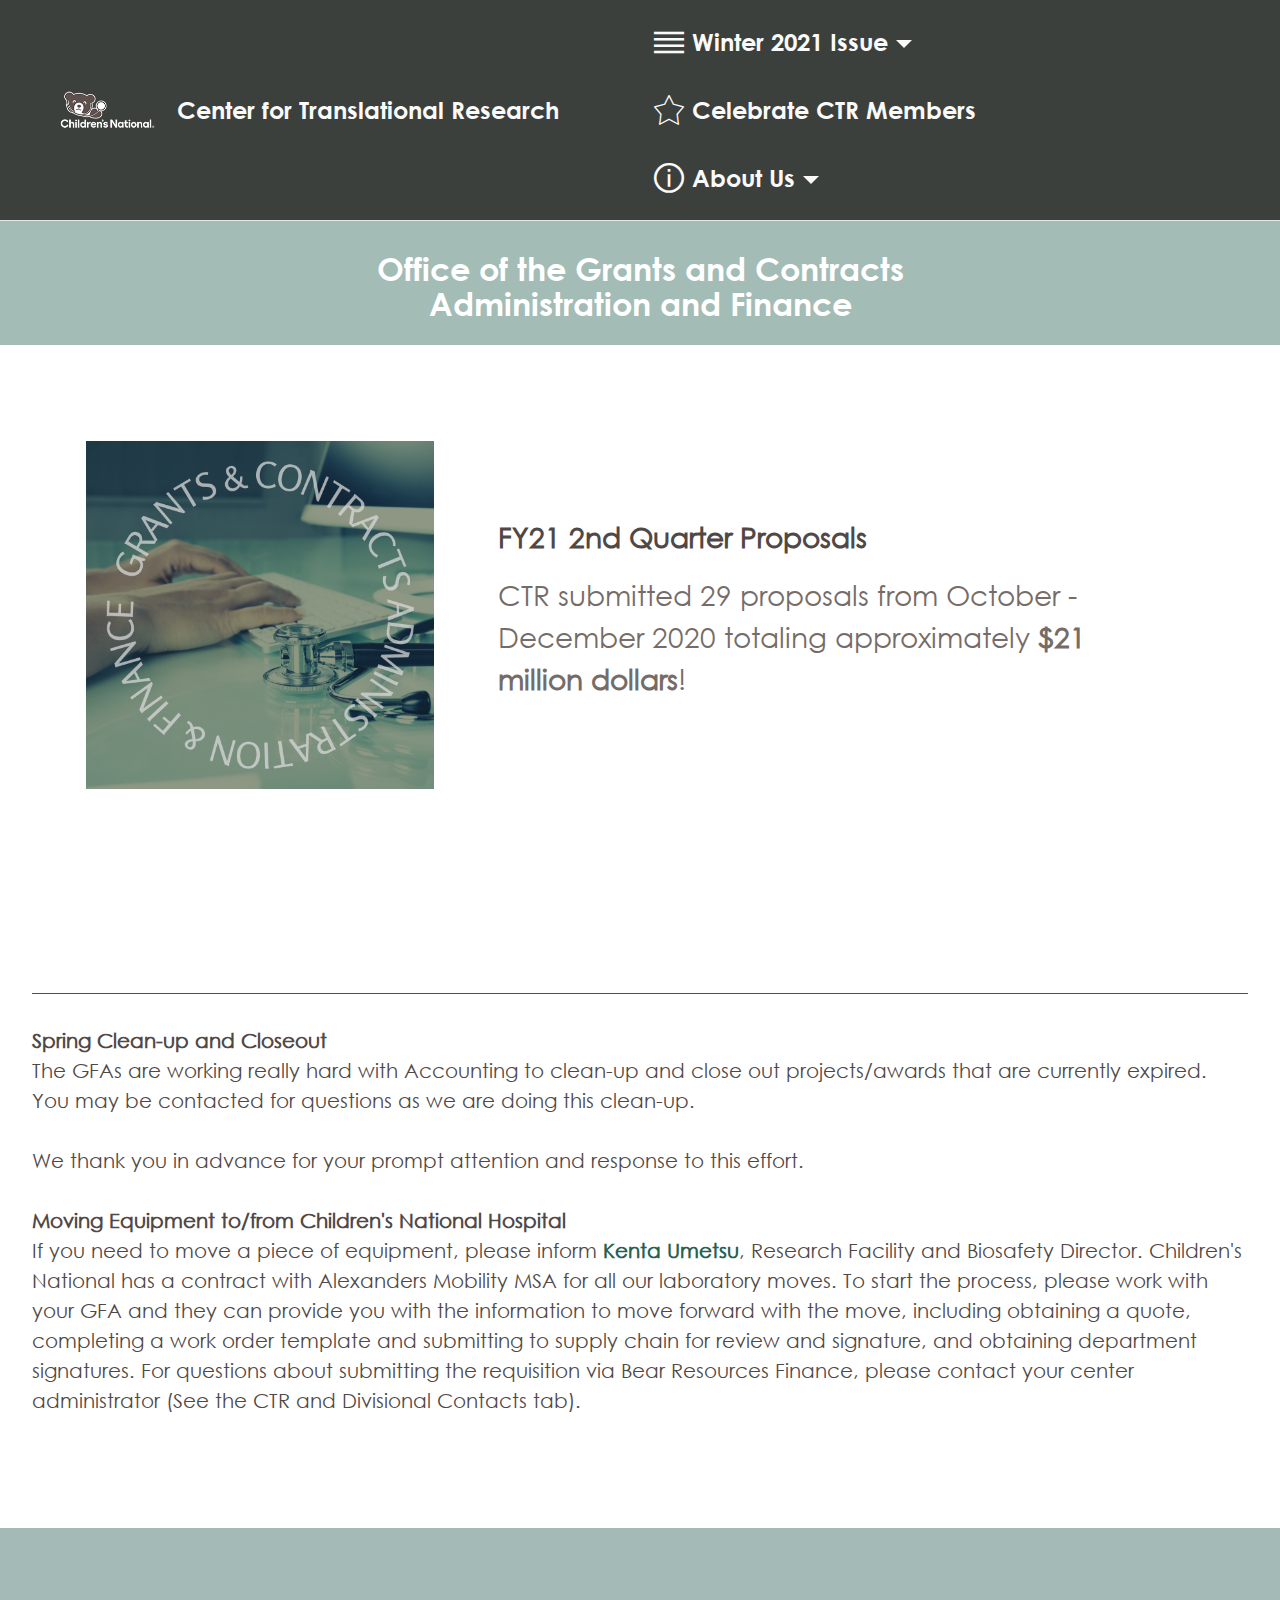
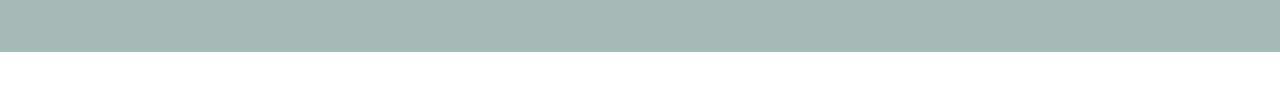
<file: GrantsContracts.html>
<!DOCTYPE html>
<html  >
<head>
  <!-- Site made with Mobirise Website Builder v5.2.0, https://mobirise.com -->
  <meta charset="UTF-8">
  <meta http-equiv="X-UA-Compatible" content="IE=edge">
  <meta name="generator" content="Mobirise v5.2.0, mobirise.com">
  <meta name="viewport" content="width=device-width, initial-scale=1, minimum-scale=1">
  <link rel="shortcut icon" href="assets/images/cn-master-ol-whttxt-rgb-hires-sm-229x120.png" type="image/x-icon">
  <meta name="description" content="">
  
  
  <title>Grants & Contracts</title>
  <link rel="stylesheet" href="assets/web/assets/mobirise-icons2/mobirise2.css">
  <link rel="stylesheet" href="assets/web/assets/mobirise-icons/mobirise-icons.css">
  <link rel="stylesheet" href="assets/tether/tether.min.css">
  <link rel="stylesheet" href="assets/bootstrap/css/bootstrap.min.css">
  <link rel="stylesheet" href="assets/bootstrap/css/bootstrap-grid.min.css">
  <link rel="stylesheet" href="assets/bootstrap/css/bootstrap-reboot.min.css">
  <link rel="stylesheet" href="assets/animatecss/animate.css">
  <link rel="stylesheet" href="assets/dropdown/css/style.css">
  <link rel="stylesheet" href="assets/socicon/css/styles.css">
  <link rel="stylesheet" href="assets/theme/css/style.css">
  <link href="assets/fonts/style.css" rel="stylesheet">
  <link rel="preload" as="style" href="assets/mobirise/css/mbr-additional.css"><link rel="stylesheet" href="assets/mobirise/css/mbr-additional.css" type="text/css">
  
  
  
  
</head>
<body>
  
  <section class="menu cid-s48OLK6784" once="menu" id="menu1-o">
    
    <nav class="navbar navbar-dropdown navbar-fixed-top navbar-expand-lg">
        <div class="container-fluid">
            <div class="navbar-brand">
                <span class="navbar-logo">
                    <a href="https://childrensnational.org/">
                        <img src="assets/images/cn-master-ol-whttxt-rgb-hires-sm-229x120.png" alt="Mobirise" style="height: 3.8rem;">
                    </a>
                </span>
                <span class="navbar-caption-wrap"><a class="navbar-caption text-white display-4" href="https://childrensnational.org/research-and-education/center-for-translational-research">Center for Translational Research</a></span>
            </div>
            <button class="navbar-toggler" type="button" data-toggle="collapse" data-target="#navbarSupportedContent" aria-controls="navbarNavAltMarkup" aria-expanded="false" aria-label="Toggle navigation">
                <div class="hamburger">
                    <span></span>
                    <span></span>
                    <span></span>
                    <span></span>
                </div>
            </button>
            <div class="collapse navbar-collapse" id="navbarSupportedContent">
                <ul class="navbar-nav nav-dropdown nav-right" data-app-modern-menu="true"><li class="nav-item dropdown"><a class="nav-link link dropdown-toggle text-white display-4" href="#" data-toggle="dropdown-submenu" aria-expanded="false"><span class="mobi-mbri mobi-mbri-align-justify mbr-iconfont mbr-iconfont-btn"></span>Winter 2021 Issue</a><div class="dropdown-menu"><a class="dropdown-item text-white display-4" href="index.html">Homepage</a><a class="dropdown-item text-white text-primary display-4" href="FacultyNews.html" aria-expanded="false">Faculty News</a><a class="text-white dropdown-item text-primary display-4" href="CTREnrichmentSeries.html" aria-expanded="false">CTR Enrichment Series</a><a class="dropdown-item text-white text-primary display-4" href="CTRMembers.html" aria-expanded="false">CTR Members</a><a class="dropdown-item text-white text-primary display-4" href="ResearchResources.html" aria-expanded="false">Research Resources</a><a class="dropdown-item text-white text-primary display-4" href="GrantsContracts.html" aria-expanded="false">Grants &amp; Contracts</a><div class="dropdown"><a class="dropdown-item text-white dropdown-toggle display-4" href="#" aria-expanded="false" data-toggle="dropdown-submenu">Archived Newsletter</a><div class="dropdown-menu dropdown-submenu"><a class="dropdown-item text-white text-primary display-4" href="https://ctrinfo.github.io/NewsletterF19/" aria-expanded="false">Fall 2019</a><a class="dropdown-item text-white text-primary display-4" href="https://ctrinfo.github.io/NewsletterWinter2020/index.html" aria-expanded="false">Winter 2020</a><a class="dropdown-item text-white text-primary display-4" href="https://ctrinfo.github.io/NewsletterSP20/ResearchResources.html" aria-expanded="false">Spring 2020</a><a class="dropdown-item text-white text-primary display-4" href="https://ctrinfo.github.io/ConnectorsCornerSF20/index.html" aria-expanded="false">Summer | Fall 2020</a></div></div></div></li>
                    <li class="nav-item"><a class="nav-link link text-white text-primary display-4" href="CTRform.html"><span class="mbri-star mbr-iconfont mbr-iconfont-btn"></span>
                            Celebrate CTR Members<br></a></li><li class="nav-item dropdown"><a class="nav-link link dropdown-toggle text-white display-4" href="#" data-toggle="dropdown-submenu" aria-expanded="false"><span class="mobi-mbri mobi-mbri-info mbr-iconfont mbr-iconfont-btn"></span>
                            About Us</a><div class="dropdown-menu"><a class="dropdown-item text-white text-primary display-4" href="CTRLeadership.html">CTR Leadership</a><a class="dropdown-item text-white text-primary display-4" href="https://childrensnational.org/research-and-education/center-for-translational-research" aria-expanded="false">CTR</a></div></li></ul>
                
                
            </div>
        </div>
    </nav>

</section>

<section class="mbr-section content4 cid-sr6lyRbogj" id="content4-3p">

    

    <div class="container">
        <div class="media-container-row">
            <div class="title col-12 col-md-8">
                <h2 class="align-center pb-3 mbr-fonts-style display-2"><strong>Office of the Grants and Contracts <br>Administration and Finance</strong></h2>
                
                
            </div>
        </div>
    </div>
</section>

<section class="image1 cid-sfuz4nFkH6" id="image1-20">
    

    

    <div class="container">
        <div class="row align-items-center">
            <div class="col-12 col-lg-4">
                <div class="image-wrapper">
                    <img src="assets/images/gc.png" alt="Mobirise">
                    
                </div>
            </div>
            <div class="col-12 col-lg">
                <div class="text-wrapper">
                    <h3 class="mbr-section-title mbr-fonts-style mb-3 display-5">
                        <strong>FY21 2nd Quarter Proposals</strong></h3>
                    <p class="mbr-text mbr-fonts-style display-5">
                        CTR submitted 29 proposals from October - December 2020 totaling approximately&nbsp;<strong>$21 million dollars</strong>!</p>
                </div>
            </div>
        </div>
    </div>
</section>

<section class="tabs content18 cid-sfuyW0y1DU" id="tabs1-1z">

    

    
    <div class="container-fluid">
        
        <div class="row justify-content-center mt-4">
            <div class="col-12 col-md-12">
                <ul class="nav nav-tabs mb-4" role="tablist">
                    <li class="nav-item first mbr-fonts-style"><a class="nav-link mbr-fonts-style show active display-4" role="tab" data-toggle="tab" href="#tabs1-1z_tab0" aria-selected="true"><strong>Announcements</strong></a></li>
                    <li class="nav-item"><a class="nav-link mbr-fonts-style active display-4" role="tab" data-toggle="tab" href="#tabs1-1z_tab1" aria-selected="true"><strong>Effort Certification</strong>&nbsp;</a></li>
                    <li class="nav-item"><a class="nav-link mbr-fonts-style active display-4" role="tab" data-toggle="tab" href="#tabs1-1z_tab2" aria-selected="true"><strong>Business Intelligence (BI)</strong></a></li>
                    <li class="nav-item"><a class="nav-link mbr-fonts-style active display-4" role="tab" data-toggle="tab" href="#tabs1-1z_tab3" aria-selected="true"><strong>Submit a Proposal</strong></a></li>
                    <li class="nav-item"><a class="nav-link mbr-fonts-style active display-4" role="tab" data-toggle="tab" href="#tabs1-1z_tab4" aria-selected="true"><strong>Contact Us</strong></a></li>
                    <li class="nav-item"><a class="nav-link mbr-fonts-style active display-4" role="tab" data-toggle="tab" href="#tabs1-1z_tab5" aria-selected="true"><strong>CTR &amp; Divisional Contacts</strong>&nbsp; &nbsp; &nbsp; &nbsp;</a></li>
                </ul>
                <div class="tab-content">
                    <div id="tab1" class="tab-pane in active" role="tabpanel">
                        <div class="row">
                            <div class="col-md-12">
                                <p class="mbr-text mbr-fonts-style display-7"><strong>Spring Clean-up and Closeout</strong><br>The GFAs are working really hard with Accounting to clean-up and close out projects/awards that are currently expired. <br>You may be contacted for questions as we are doing this clean-up. <br><br>We thank you in advance for your prompt attention and response to this effort.&nbsp;<br><br><strong>Moving Equipment to/from Children's National Hospital</strong><br>If you need to move a piece of equipment, please inform <a href="mailto:KUmetsu@childrensnational.org" class="text-success"><strong>Kenta Umetsu</strong></a>, Research Facility and Biosafety Director. Children's National has a contract with Alexanders Mobility MSA for all our laboratory moves. To start the process, please work with your GFA and they can provide you with the information to move forward with the move, including obtaining a quote, completing a work order template and submitting to supply chain for review and signature, and obtaining department signatures. For questions about submitting the requisition via Bear Resources Finance, please contact your center administrator (See the CTR and Divisional Contacts tab).<br></p>
                            </div>
                        </div>
                    </div>
                    <div id="tab2" class="tab-pane" role="tabpanel">
                        <div class="row">
                            <div class="col-md-12">
                                <p class="mbr-text mbr-fonts-style display-7">PI effort certification for FY21 Quarter 2 (October 1 – December 31, 2020) began on Sunday, February 21st and ended on Sunday, March 7th. Thank you to all who certified timely for Quarter 2. We had 326 effort reports that needed to be certified.<br><br>Quarter 3 (January 1 – March 31, 2021) PI effort certification will open on Sunday, May 9th and will close on Sunday, May 23rd. Please work with your GFA to review allocations and assure that all allocations for you and your staff are correct for Quarter 3 prior to April 15, 2021.&nbsp;&nbsp;<br></p>
                            </div>
                        </div>
                    </div>
                    <div id="tab3" class="tab-pane" role="tabpanel">
                        <div class="row">
                            <div class="col-md-12">
                                <p class="mbr-text mbr-fonts-style display-7"><strong>Business Intelligence (BI) Access and Training</strong><br>BI is a dashboard that can be used to view your current grants and contracts project and SPF budgets, spending, encumbrances, and balances, including payroll, purchase orders and other project spending.  Although your GFA should be having meetings to review your portfolio every other month, this gives you the opportunity to view in the interim.  BI access and training are required to be able to view your financial information. BI training is currently unavailable in Cornerstone. In the interim, Hilah Zia can be contacted for training.&nbsp;<br><br><em>If you do not yet have access to BI:&nbsp;</em><br>• Step #1: Complete the Introduction to BI Training on Cornerstone (Titled: BI Training 11.1.1.9)
<br>• Step #2: Apply for BI Access on SharePoint (Applications &amp; Tools &gt; Bear Resource General Access Requests &gt; Performance Reports) 
<br><br><em>Once you have access to BI:</em><br>• Step #1: Complete the Grants Management Training on Cornerstone  (titled: Grants Management Training) 
<br>• Step #2: Apply for Grants Dashboard Access on SharePoint (Applications &amp; Tools &gt; Bear Resource General Access Requests &gt; BI Grants Management Dashboard Request)<br><br><em>Grants Reporting Dashboard Access Questions:</em> Contact <strong><a href="mailto:hzia@childrensnational.org" class="text-success"><b>Hilah Zia</b></a>, </strong>202-476-7743.<br><br><em>General BI Access Questions: </em><a href="mailto:dorben@childrensnational.org" class="text-success"><strong>Devon Orben</strong></a>, 301-572-3086.<br><br></p>
                            </div>
                        </div>
                    </div>
                    <div id="tab4" class="tab-pane" role="tabpanel">
                        <div class="row">
                            <div class="col-md-12">
                                <p class="mbr-text mbr-fonts-style display-7"><strong>Are you ready to submit a proposal?
<br></strong><br>• Confirm your CTR Faculty Membership with <a href="mailto:afulton@childrensnational.org" class="text-success"><strong>Annie Fulton</strong></a>. <br><em>&nbsp; &nbsp;Note</em>:&nbsp;Membership is needed to submit a proposal and to be assigned a GFA to work with you on managing your research portfolio. <br>• Connect with your Grants and Finance Administrator (GFA). <em>Unsure who your assigned Grants and Contracts Specialist is?</em> Contact your Business Manager, <a href="mailto:CNOBLEMAN@childrensnatinal.org" class="text-success"><strong>Christina Nobleman</strong></a><br>• Ask your GFA to make sure that you have a BearGrants account by logging in. Once your proposal is prepared by your GFA, you will need to log in to BearGrants to review and certify your proposal. 
<br>• For NIH and AHRQ proposals, create an eRA Commons account by asking your GFA to request one from the Grants &amp; Contracts Specialist (GCS.)&nbsp;&nbsp;<br></p>
                            </div>
                        </div>
                    </div>
                    <div id="tab5" class="tab-pane" role="tabpanel">
                        <div class="row">
                            <div class="col-md-12">
                                <p class="mbr-text mbr-fonts-style display-7"><strong>Main Grants &amp; Contracts Administration support for the Center for Translational Principal Investigators, Faculty, and Staff
</strong><br><br><strong><a href="assets/files/OrgChartFunction_GC.pdf" class="text-primary">View</a> Grants &amp; Contracts Functional Organizational Chart<br></strong>
<br><strong>BUSINESS OFFICE
</strong><br>• <a href="mailto:CNOBLEMAN@childrensnational.org" class="text-primary"><strong>Christina Nobleman</strong></a>, Business Manager
<br>• Efren Cazares, Grants &amp; Finance Administrator
<br>• Rachael Jones, Grants &amp; Finance Administrator
<br>• Naveed Sheikh, Grants &amp; Finance Administrator
<br>• Dominique Stokes, Grants &amp; Finance Administrator
<br>
<br>
<br><strong>GRANTS AND CONTRACTS OFFICE
</strong><br>•<a href="mailto:cmaris@childrensnational.org" class="text-primary"> <strong>Charles Maris</strong></a>, Director
<br>• <a href="mailto:chohenlo@childrensnational.org" class="text-primary"><strong>Conrad Hohenlohe</strong></a>, Supervisor
<br>• Joseph Gesa, Grants &amp; Contacts Specialist
<br>• Reza Haidari, Grants &amp; Contacts Specialist
<br>• Stephanie Hairston, Grants &amp; Contacts Specialist
<br>• Rachel Pentlarge, Grants &amp; Contacts Specialist
<br>
<br>
<br><strong>GRANTS ACCOUNTING OFFICE
</strong><br>• <a href="mailto:lmmontgome@childrensnational.org" class="text-primary"><strong>Lovetta Montgomery</strong></a>, Director
<br>• <a href="mailto:szhang@childrensnational.org" class="text-primary"><strong>Shuo Zhang</strong></a>, Supervisor
<br>• Victoire Ngo Bikoi, Grants Accountant
<br>• Thi Mai, Grants Accountant&nbsp;<br></p>
                            </div>
                        </div>
                    </div>
                    <div id="tab6" class="tab-pane" role="tabpanel">
                        <div class="row">
                            <div class="col-md-12">
                                <p class="mbr-text mbr-fonts-style display-7"><strong>For general HR Functions, Payroll Changes, FTE Changes, please contact the following:&nbsp;&nbsp;<br></strong>
<br><strong>Faculty or staff appointed to the Center for Translational Research<br></strong>• <a href="mailto:afulton@childrensnational.org" class="text-primary"><strong>Annie Fulton</strong></a>, Sr. Research Center Manager 
<br>
<br><strong>Faculty or staff that are appointed to a clinical division</strong><br><strong>Goldberg Center for Community Pediatric Health</strong> 
<br><em>Divisions</em>: Emergency Medicine, Adolescent Medicine, Child and Adolescent Protection, Dermatology, General and Community Pediatrics, and Oral Health 
<br>• <a href="mailto:THASSAN@childrensnational.org" class="text-primary"><strong>Tawanza Hassan</strong></a>, Center Director <br><br><strong>Center for Cancer and Blood Disorders</strong> 
<br><em>Divisions</em>: Allergy and Immunology, Blood and Marrow Transplant, Hematology, Pathology and laboratory Medicine, Oncology, Pathology, Pharmacy, and Rheumatology 
<br>• <a href="mailto:GFrancoi@childrensnational.org" class="text-primary"><strong>George Francois</strong></a>, Center Director 
<br>
<br><strong>Hospital Based Specialties and Chief Medical Office 
</strong><br><em>Divisions</em>: Critical Care Medicine, Diagnostic Imaging and Radiology, Endocrinology, Fetal and Transitional Medicine, Genetics and Metabolism, Hospitalist Medicine, Neonatology, Infectious Disease, Nephrology, and Pulmonary and Sleep Medicine 
<br>• <a href="mailto:ABARNES@childrensnational.org" class="text-primary"><strong>Agnese Barnes</strong></a>, Director of Operations and Business Development 
<br>
<br><strong>Neurosciences Center of Excellence Admin</strong> 
<br><em>Divisions</em>: Developmental Pediatrics, General Child Neurology, Hearing and Speech, Neurophysiology, Epilepsy and Neuro ICU, Neurophysiology, Neurosurgery, Physical Medicine &amp; Rehab, Psychiatry, and Psychology 
<br>• <a href="mailto:JVILLONG@childrensnational.org" class="text-primary"><strong>Jocelyn Villongco</strong></a>, Center Director 
<br>
<br><strong>Surgery Center of Excellence Admin</strong> 
<br><em>Divisions</em>: Anesthesiology, Pain and Perioperative Medicine, Gastroenterology, Hepatology &amp; Nutrition Services, Ophthalmology, Orthopedic Surgery and Sports Medicine, Otolaryngology, General and Thoracic Surgery, Plastic and Reconstructive Surgery, Trauma and Burn Services and Urology 
<br>• <a href="mailto:SCallico@childrensnational.org" class="text-primary"><strong>Susan Calicott</strong></a>, Center Director 
<br>
<br><strong>Heart Institute 
</strong><br><em>Divisions</em>: Cardiac Intensive Care, Cardiology, and Cardiovascular Surgery 
<br>• <a href="mailto:ACAMEL2@childrensnational.org" class="text-primary"><strong>Anthony Camel</strong></a>, Center Director&nbsp;</p>
                            </div>
                        </div>
                    </div>
                </div>
            </div>
        </div>
    </div>
</section>

<section class="footer3 cid-s48P1Icc8J" once="footers" id="footer3-p">

    

    

    <div class="container-fluid">
        <div class="media-container-row align-center mbr-white">
            <div class="row row-links">
                <ul class="foot-menu">
                    
                    
                    
                    
                    
                <li class="foot-menu-item mbr-fonts-style display-7"><strong><a href="mailto:CTRAdmin@childrensnational.org" class="text-white">Contact Us</a></strong></li><li class="foot-menu-item mbr-fonts-style display-7"><strong><a href="https://childrensnational.org/" class="text-white" target="_blank">Children's National Hospital</a></strong></li><li class="foot-menu-item mbr-fonts-style display-7"><strong><a href="https://childrensnational.org/research-and-education/about-cri" class="text-white" target="_blank">Children's National Research Institute</a></strong></li><li class="foot-menu-item mbr-fonts-style display-7"><strong><a href="https://childrensnational.org/research-and-education/center-for-translational-research" class="text-white" target="_blank">Center for Translational Research</a></strong></li></ul>
            </div>
            
            <div class="row row-copirayt">
                <p class="mbr-text mb-0 mbr-fonts-style mbr-white align-center display-7">
                    © Children's National Hospital 2020</p>
            </div>
        </div>
    </div>
</section><section style="background-color: #fff; font-family: -apple-system, BlinkMacSystemFont, 'Segoe UI', 'Roboto', 'Helvetica Neue', Arial, sans-serif; color:#aaa; font-size:12px; padding: 0; align-items: center; display: flex;"><a href="https://mobirise.site/j" style="flex: 1 1; height: 3rem; padding-left: 1rem;"></a><p style="flex: 0 0 auto; margin:0; padding-right:1rem;">Created with <a href="https://mobirise.site/b" style="color:#aaa;">Mobirise</a> website theme</p></section><script src="assets/web/assets/jquery/jquery.min.js"></script>  <script src="assets/popper/popper.min.js"></script>  <script src="assets/tether/tether.min.js"></script>  <script src="assets/bootstrap/js/bootstrap.min.js"></script>  <script src="assets/smoothscroll/smooth-scroll.js"></script>  <script src="assets/viewportchecker/jquery.viewportchecker.js"></script>  <script src="assets/dropdown/js/nav-dropdown.js"></script>  <script src="assets/dropdown/js/navbar-dropdown.js"></script>  <script src="assets/touchswipe/jquery.touch-swipe.min.js"></script>  <script src="assets/mbr-tabs/mbr-tabs.js"></script>  <script src="assets/theme/js/script.js"></script>  
  
  
 <div id="scrollToTop" class="scrollToTop mbr-arrow-up"><a style="text-align: center;"><i class="mbr-arrow-up-icon mbr-arrow-up-icon-cm cm-icon cm-icon-smallarrow-up"></i></a></div>
    <input name="animation" type="hidden">
  </body>
</html>
</file>
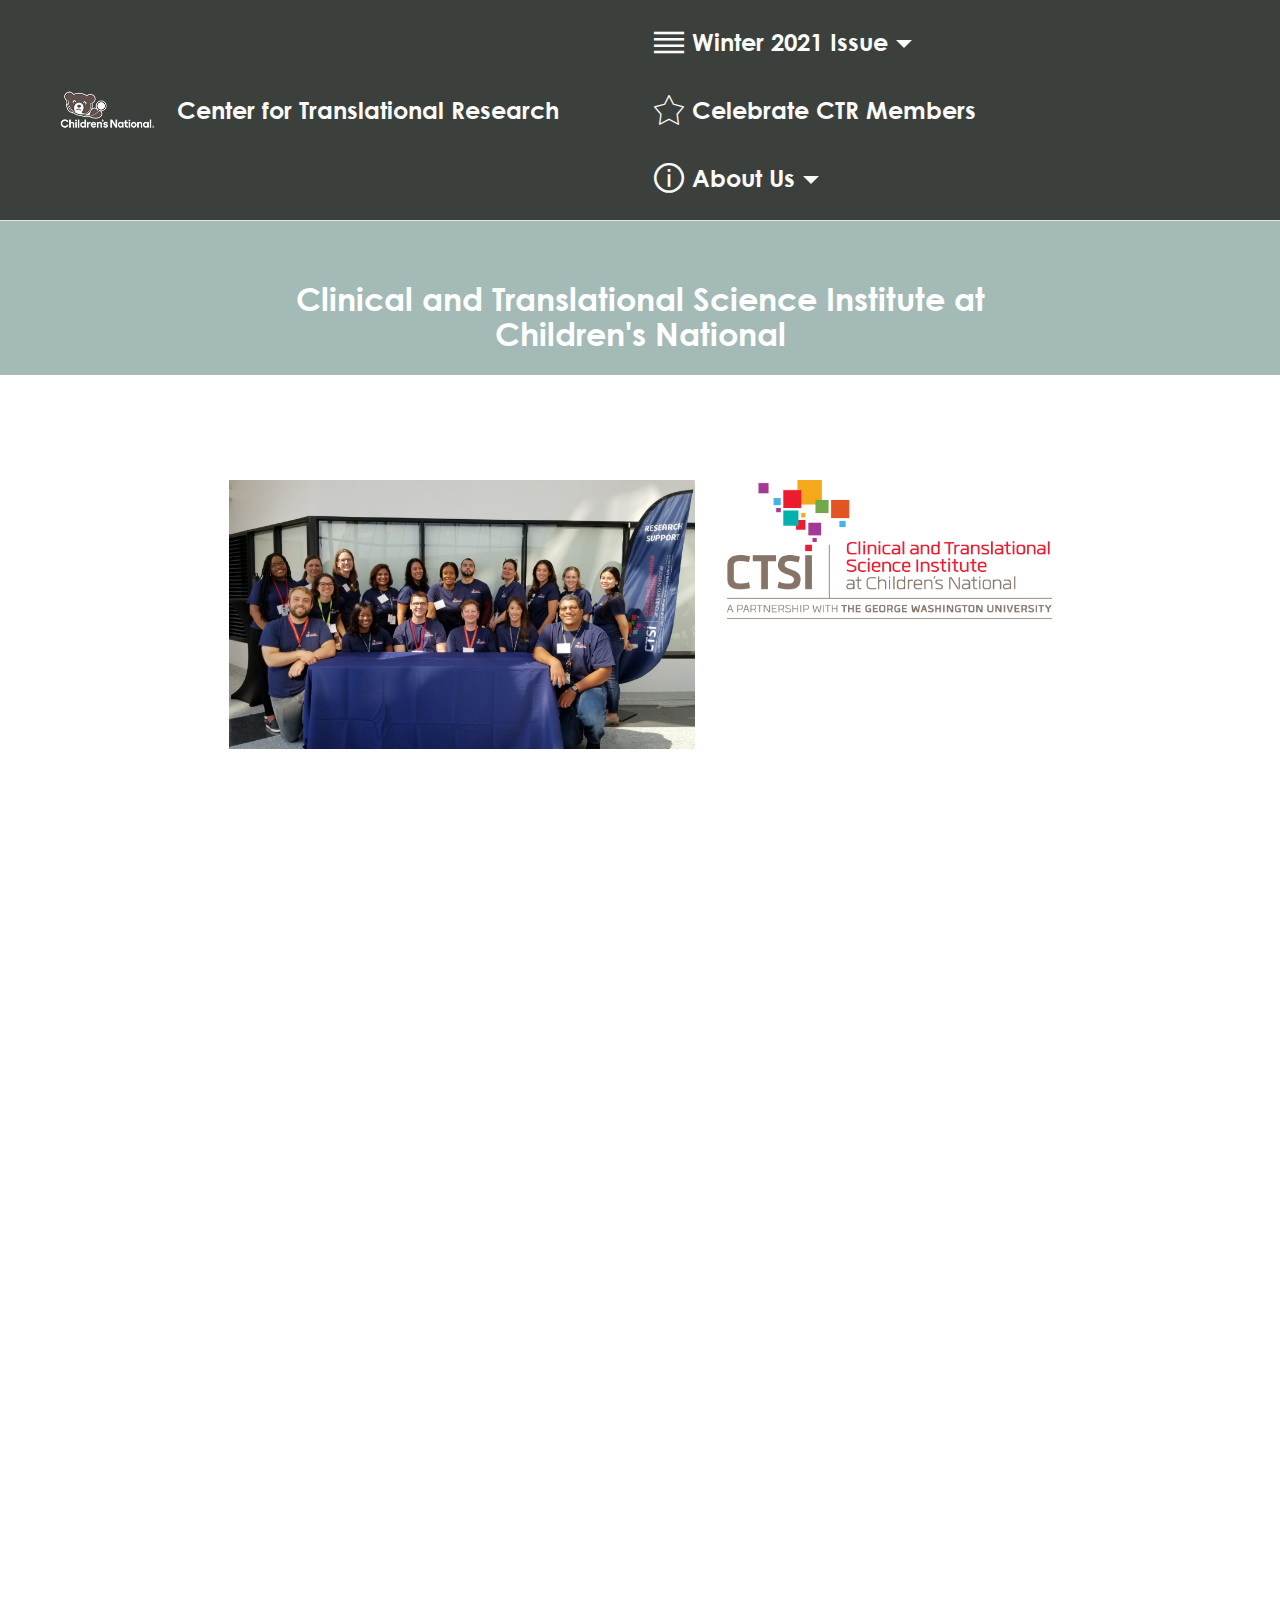
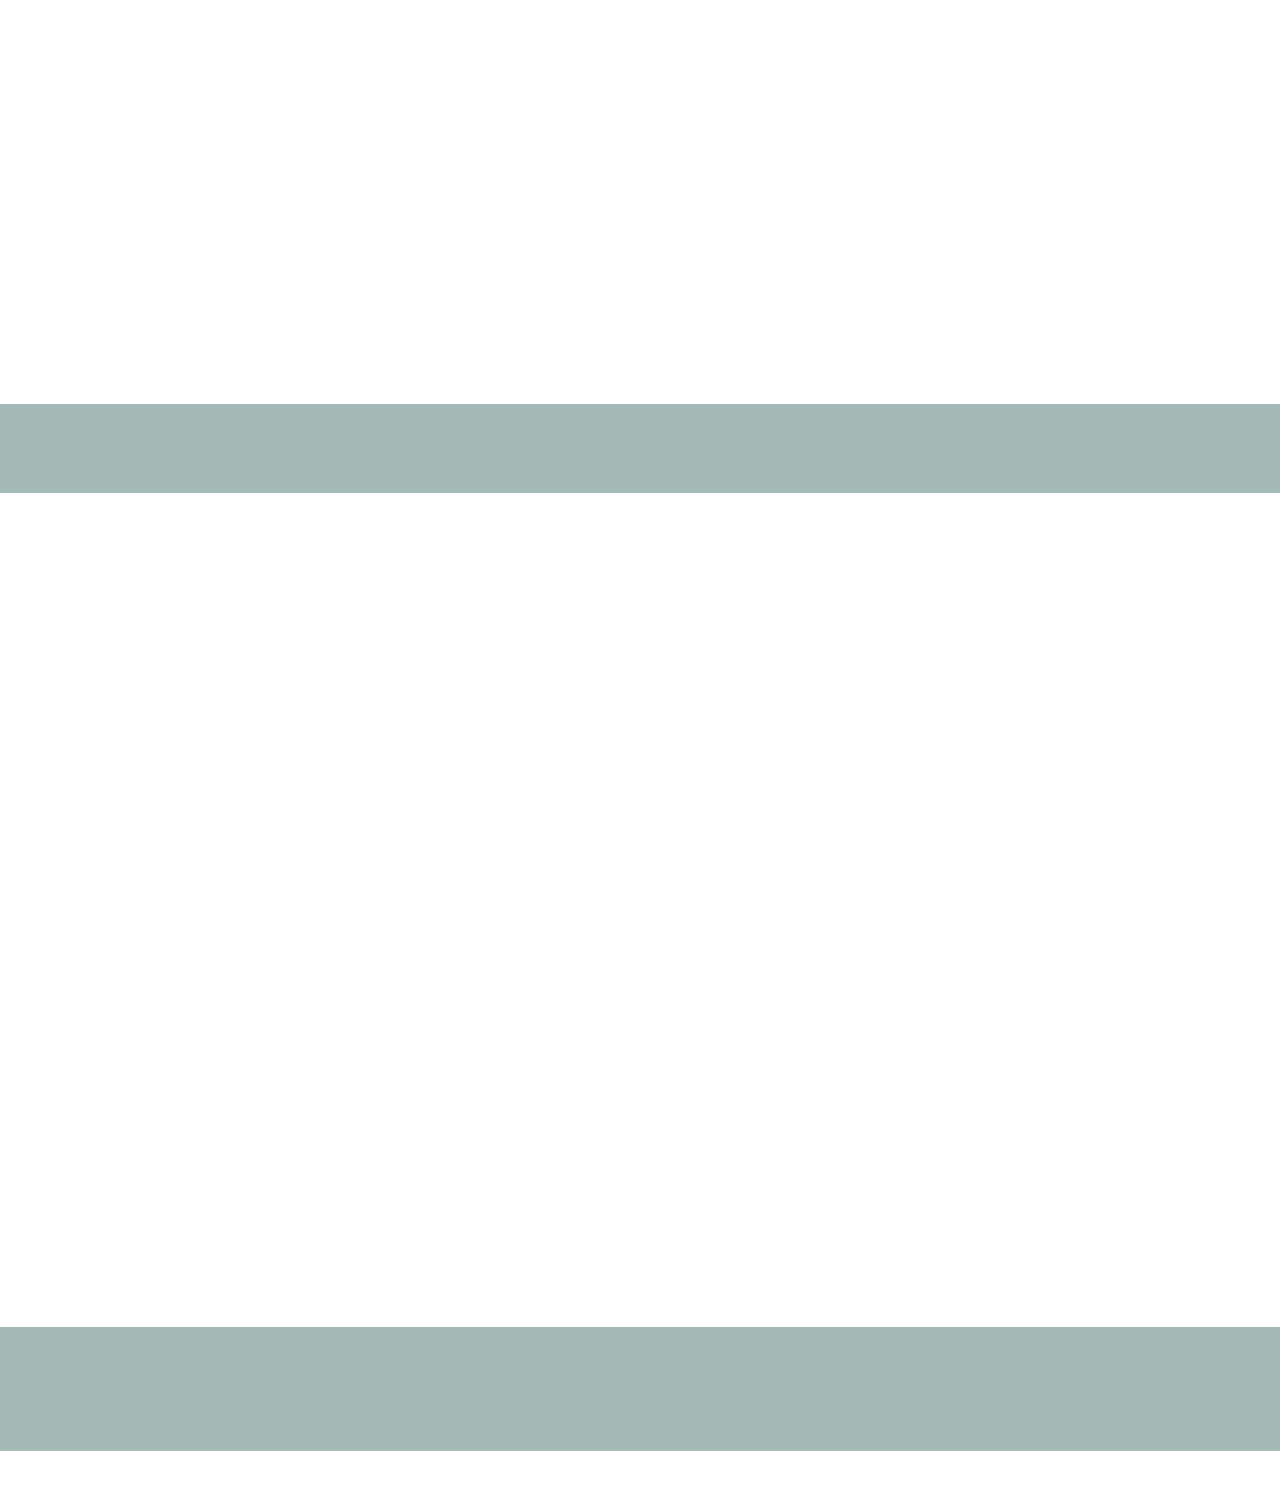
<file: ResearchResources.html>
<!DOCTYPE html>
<html  >
<head>
  <!-- Site made with Mobirise Website Builder v5.2.0, https://mobirise.com -->
  <meta charset="UTF-8">
  <meta http-equiv="X-UA-Compatible" content="IE=edge">
  <meta name="generator" content="Mobirise v5.2.0, mobirise.com">
  <meta name="viewport" content="width=device-width, initial-scale=1, minimum-scale=1">
  <link rel="shortcut icon" href="assets/images/cn-master-ol-whttxt-rgb-hires-sm-229x120.png" type="image/x-icon">
  <meta name="description" content="">
  
  
  <title>Research Resources</title>
  <link rel="stylesheet" href="assets/web/assets/mobirise-icons2/mobirise2.css">
  <link rel="stylesheet" href="assets/web/assets/mobirise-icons/mobirise-icons.css">
  <link rel="stylesheet" href="assets/tether/tether.min.css">
  <link rel="stylesheet" href="assets/bootstrap/css/bootstrap.min.css">
  <link rel="stylesheet" href="assets/bootstrap/css/bootstrap-grid.min.css">
  <link rel="stylesheet" href="assets/bootstrap/css/bootstrap-reboot.min.css">
  <link rel="stylesheet" href="assets/animatecss/animate.css">
  <link rel="stylesheet" href="assets/dropdown/css/style.css">
  <link rel="stylesheet" href="assets/socicon/css/styles.css">
  <link rel="stylesheet" href="assets/theme/css/style.css">
  <link href="assets/fonts/style.css" rel="stylesheet">
  <link rel="preload" as="style" href="assets/mobirise/css/mbr-additional.css"><link rel="stylesheet" href="assets/mobirise/css/mbr-additional.css" type="text/css">
  
  
  
  
</head>
<body>
  
  <section class="menu cid-s48OLK6784" once="menu" id="menu1-s">
    
    <nav class="navbar navbar-dropdown navbar-fixed-top navbar-expand-lg">
        <div class="container-fluid">
            <div class="navbar-brand">
                <span class="navbar-logo">
                    <a href="https://childrensnational.org/">
                        <img src="assets/images/cn-master-ol-whttxt-rgb-hires-sm-229x120.png" alt="Mobirise" style="height: 3.8rem;">
                    </a>
                </span>
                <span class="navbar-caption-wrap"><a class="navbar-caption text-white display-4" href="https://childrensnational.org/research-and-education/center-for-translational-research">Center for Translational Research</a></span>
            </div>
            <button class="navbar-toggler" type="button" data-toggle="collapse" data-target="#navbarSupportedContent" aria-controls="navbarNavAltMarkup" aria-expanded="false" aria-label="Toggle navigation">
                <div class="hamburger">
                    <span></span>
                    <span></span>
                    <span></span>
                    <span></span>
                </div>
            </button>
            <div class="collapse navbar-collapse" id="navbarSupportedContent">
                <ul class="navbar-nav nav-dropdown nav-right" data-app-modern-menu="true"><li class="nav-item dropdown"><a class="nav-link link dropdown-toggle text-white display-4" href="#" data-toggle="dropdown-submenu" aria-expanded="false"><span class="mobi-mbri mobi-mbri-align-justify mbr-iconfont mbr-iconfont-btn"></span>Winter 2021 Issue</a><div class="dropdown-menu"><a class="dropdown-item text-white display-4" href="index.html">Homepage</a><a class="dropdown-item text-white text-primary display-4" href="FacultyNews.html" aria-expanded="false">Faculty News</a><a class="text-white dropdown-item text-primary display-4" href="CTREnrichmentSeries.html" aria-expanded="false">CTR Enrichment Series</a><a class="dropdown-item text-white text-primary display-4" href="CTRMembers.html" aria-expanded="false">CTR Members</a><a class="dropdown-item text-white text-primary display-4" href="ResearchResources.html" aria-expanded="false">Research Resources</a><a class="dropdown-item text-white text-primary display-4" href="GrantsContracts.html" aria-expanded="false">Grants &amp; Contracts</a><div class="dropdown"><a class="dropdown-item text-white dropdown-toggle display-4" href="#" aria-expanded="false" data-toggle="dropdown-submenu">Archived Newsletter</a><div class="dropdown-menu dropdown-submenu"><a class="dropdown-item text-white text-primary display-4" href="https://ctrinfo.github.io/NewsletterF19/" aria-expanded="false">Fall 2019</a><a class="dropdown-item text-white text-primary display-4" href="https://ctrinfo.github.io/NewsletterWinter2020/index.html" aria-expanded="false">Winter 2020</a><a class="dropdown-item text-white text-primary display-4" href="https://ctrinfo.github.io/NewsletterSP20/ResearchResources.html" aria-expanded="false">Spring 2020</a><a class="dropdown-item text-white text-primary display-4" href="https://ctrinfo.github.io/ConnectorsCornerSF20/index.html" aria-expanded="false">Summer | Fall 2020</a></div></div></div></li>
                    <li class="nav-item"><a class="nav-link link text-white text-primary display-4" href="CTRform.html"><span class="mbri-star mbr-iconfont mbr-iconfont-btn"></span>
                            Celebrate CTR Members<br></a></li><li class="nav-item dropdown"><a class="nav-link link dropdown-toggle text-white display-4" href="#" data-toggle="dropdown-submenu" aria-expanded="false"><span class="mobi-mbri mobi-mbri-info mbr-iconfont mbr-iconfont-btn"></span>
                            About Us</a><div class="dropdown-menu"><a class="dropdown-item text-white text-primary display-4" href="CTRLeadership.html">CTR Leadership</a><a class="dropdown-item text-white text-primary display-4" href="https://childrensnational.org/research-and-education/center-for-translational-research" aria-expanded="false">CTR</a></div></li></ul>
                
                
            </div>
        </div>
    </nav>

</section>

<section class="mbr-section content4 cid-sqCiYe2Dxn" id="content4-3n">

    

    <div class="container">
        <div class="media-container-row">
            <div class="title col-12 col-md-8">
                <h2 class="align-center pb-3 mbr-fonts-style display-2"><strong>Clinical and Translational Science Institute at Children's National</strong></h2>
                
                
            </div>
        </div>
    </div>
</section>

<section class="image5 cid-sfARy1W7sV" id="image5-2p">
    
    
    <div class="container">
        <div class="row">
            <div class="col-12 col-md-9">
                <div class="row">
                    <div class="col-12 col-lg-7">
                        <div class="img-item mb-3">
                            <img src="assets/images/photo-2020-02-28-15-11.jpg" alt="">
                            
                        </div>
                    </div>
                    <div class="col-12 col-lg">
                        <div class="img-item mb-3">
                            <img src="assets/images/ctsi-logo-4c-transparent.png" alt="">
                            
                        </div>
                    </div>
                </div>
            </div>
        </div>
    </div>
</section>

<section class="content4 cid-sfASyQ77fU" id="content4-2r">
    
    
    <div class="container">
        <div class="row justify-content-center">
            <div class="title col-md-12 col-lg-10">
                
                <h4 class="mbr-section-subtitle align-center mbr-fonts-style mb-4 display-5"><strong>
                    Your Research Support Center</strong></h4>
                
            </div>
        </div>
    </div>
</section>

<section class="content5 cid-sfAT5PrP46" id="content5-2s">
    
    <div class="container">
        <div class="row justify-content-center">
            <div class="col-md-12 col-lg-10">
                
                
                <p class="mbr-text mbr-fonts-style display-4">The Clinical and Translational Science Institute at Children's National (CTSI-CN) is a partnership between Children’s National Hospital and The George Washington University and recognizes the outstanding strengths in clinical and translational research that will be further enhanced.
<br>
<br>The CTSI-CN offers unique resources in translating discovery to improved health. It provides highly integrated, cost-effective, investigator-focused resources designed to overcome research barriers, promote collaborative research, and provide research training with a special focus on children’s health. With an emphasis on health disparities and childhood antecedents to adult diseases, CTSI-CN builds upon its pediatric research strengths in areas such as rare diseases, asthma, and neuro-developmental disabilities to collaborate with a national network of 1,200 community health centers.
<br>
<br>The mission of the CTSI-CN is to foster broad collaborative investigation that accelerates discovery and drives dialogue across the bench, bedside, and community continuum. <br></p>
            </div>
        </div>
    </div>
</section>

<section class="features1 cid-sfASkEoDQT" id="features1-2q">
    

    
    <div class="container">
        <div class="row">
            
        </div>
        <div class="row">
            <div class="card col-12 col-md-6 col-lg-3">
                <div class="card-wrapper">
                    <div class="card-box align-center">
                        <div class="iconfont-wrapper">
                            <a href="https://ctsicn.org/"><span class="mbr-iconfont mobi-mbri-responsive-2 mobi-mbri" style="color: rgb(38, 97, 80); fill: rgb(38, 97, 80);"></span></a>
                        </div>
                        <h5 class="card-title mbr-fonts-style display-4"><strong>Learn more</strong></h5>
                        
                    </div>
                </div>
            </div>
            <div class="card col-12 col-md-6 col-lg-3">
                <div class="card-wrapper">
                    <div class="card-box align-center">
                        <div class="iconfont-wrapper">
                            <a href="https://visitor.r20.constantcontact.com/manage/optin?v=001L7pmMP5BCByrEEoHKtboevsA4IyNpsstFdLeCyazXm1ayrarIO9qFuX0QGlYte314hyZcwq1KqvtjWqf6tVZajDIbY_vDXP0vahej8l8319yekp8xNKxfLhZW0fvPTM8mj0V67wvONhMBVVONS4lJA%3D%3D"><span class="mbr-iconfont mobi-mbri-contact-form mobi-mbri" style="color: rgb(38, 97, 80); fill: rgb(38, 97, 80);"></span></a>
                        </div>
                        <h5 class="card-title mbr-fonts-style display-4"><strong>Subscribe to the <br>CTSI-CN Newsletter</strong></h5>
                        
                    </div>
                </div>
            </div>
            <div class="card col-12 col-md-6 col-lg-3">
                <div class="card-wrapper">
                    <div class="card-box align-center">
                        <div class="iconfont-wrapper">
                            <a href="https://sparc.ctsicn.org/identities/sign_in"><span class="mbr-iconfont mobi-mbri-help mobi-mbri" style="color: rgb(38, 97, 80); fill: rgb(38, 97, 80);"></span></a>
                        </div>
                        <h5 class="card-title mbr-fonts-style display-4"><strong>Request Services &amp; Resources<br>(SPARC)</strong></h5>
                        
                    </div>
                </div>
            </div>
            
        </div>
    </div>
</section>

<section class="contacts4 cid-sfB8OGX4Dl" id="contacts4-2x">

    

    

    <div class="container">
        <div class="row align-items-center justify-content-center">
            <div class="text-content col-12 col-md-6 order-2">
                <h2 class="mbr-section-title mbr-fonts-style display-5">
                    <strong>Follow CTSI-CN!</strong></h2>
                
            </div>
            <div class="icons d-flex align-items-center col-12 col-md-6 justify-content-end mt-md-0 mt-2 flex-wrap">
                <a href="https://twitter.com/ctsicn" target="_blank">
                    <span class="mbr-iconfont mbr-iconfont-social socicon-twitter socicon" style="color: rgb(38, 97, 80); fill: rgb(38, 97, 80);"></span>
                </a>
                <a href="https://www.linkedin.com/company/ctsicn" target="_blank">
                    <span class="mbr-iconfont mbr-iconfont-social socicon-linkedin socicon" style="color: rgb(38, 97, 80); fill: rgb(38, 97, 80);"></span>
                </a>
                <a href="https://www.youtube.com/channel/UCj7ALvWY_l9mTtv6rPsqdqA" target="_blank">
                    <span class="mbr-iconfont mbr-iconfont-social socicon-youtube socicon" style="color: rgb(38, 97, 80); fill: rgb(38, 97, 80);"></span>
                </a>
                
                
                
                
                
                
                
            </div>
        </div>
    </div>
    
</section>

<section class="mbr-section content4 cid-sqCiFVmDlx" id="content4-3j">

    

    <div class="container">
        <div class="media-container-row">
            <div class="title col-12 col-md-8">
                <h2 class="align-center pb-3 mbr-fonts-style display-2"><strong>Children's National OnCore CRMS</strong></h2>
                
                
            </div>
        </div>
    </div>
</section>

<section class="features11 cid-sqCiWAdwZr" id="features12-3m">

    
    
    <div class="container">
        <div class="row align-items-center">
            <div class="col-12 col-lg">
                <div class="card-wrapper">
                    <div class="card-box">
                        <h4 class="card-title mbr-fonts-style mb-4 display-5">
                            <strong>What is OnCore?</strong></h4>
                        <p class="mbr-text mbr-fonts-style mb-4 display-7">Children’s National Hospital is implementing <a href="https://www.advarra.com/oncore-enterprise-research-ctms/" class="text-success" target="_blank"><strong>OnCore®</strong></a>, a clinical research management system (CRMS) developed by Advarra, for research teams to use as a single, centralized, web-based platform to manage clinical research and facilitate fiscal and operational compliance.
<br>
<br>OnCore is a Clinical Research Management System, or CRMS, that:</p>
                        <div class="mbr-text mbr-fonts-style counter-container display-7">
                            <ul>
                                <li>Enables users to manage protocols and study subjects in one place
</li><li>Support clinical research billing compliance
</li><li>Is <a href="https://www.hipaajournal.com/what-is-the-hitech-act/#:~:text=HITECH%20Act%20Definition%20The%20HITECH%20Act%20%E2%80%93%20or,by%20President%20Barack%20Obama%20on%20February%2017,%202009." class="text-success" target="_blank"><strong>HITECH</strong> </a>compliant with customizable security and access roles
</li><li>Can integrate with EMR and other research administration and financial systems</li>
                            </ul>
                        </div>
                        <div class="mbr-section-btn mb-4"><a class="btn btn-success display-4" href="https://ctsicn.org/CNOnCoreCRMS" target="_blank">Learn more</a></div>
                    </div>
                </div>
            </div>
            <div class="col-12 col-lg-4 md-pb">
                <div class="image-wrapper">
                    <img src="assets/images/crms.png" alt="Mobirise">
                </div>
            </div>
        </div>
    </div>
</section>

<section class="footer3 cid-s48P1Icc8J" once="footers" id="footer3-t">

    

    

    <div class="container-fluid">
        <div class="media-container-row align-center mbr-white">
            <div class="row row-links">
                <ul class="foot-menu">
                    
                    
                    
                    
                    
                <li class="foot-menu-item mbr-fonts-style display-7"><strong><a href="mailto:CTRAdmin@childrensnational.org" class="text-white">Contact Us</a></strong></li><li class="foot-menu-item mbr-fonts-style display-7"><strong><a href="https://childrensnational.org/" class="text-white" target="_blank">Children's National Hospital</a></strong></li><li class="foot-menu-item mbr-fonts-style display-7"><strong><a href="https://childrensnational.org/research-and-education/about-cri" class="text-white" target="_blank">Children's National Research Institute</a></strong></li><li class="foot-menu-item mbr-fonts-style display-7"><strong><a href="https://childrensnational.org/research-and-education/center-for-translational-research" class="text-white" target="_blank">Center for Translational Research</a></strong></li></ul>
            </div>
            
            <div class="row row-copirayt">
                <p class="mbr-text mb-0 mbr-fonts-style mbr-white align-center display-7">
                    © Children's National Hospital 2020</p>
            </div>
        </div>
    </div>
</section><section style="background-color: #fff; font-family: -apple-system, BlinkMacSystemFont, 'Segoe UI', 'Roboto', 'Helvetica Neue', Arial, sans-serif; color:#aaa; font-size:12px; padding: 0; align-items: center; display: flex;"><a href="https://mobirise.site/k" style="flex: 1 1; height: 3rem; padding-left: 1rem;"></a><p style="flex: 0 0 auto; margin:0; padding-right:1rem;"><a href="https://mobirise.site/t" style="color:#aaa;">Created</a> with Mobirise free web template</p></section><script src="assets/web/assets/jquery/jquery.min.js"></script>  <script src="assets/popper/popper.min.js"></script>  <script src="assets/tether/tether.min.js"></script>  <script src="assets/bootstrap/js/bootstrap.min.js"></script>  <script src="assets/smoothscroll/smooth-scroll.js"></script>  <script src="assets/viewportchecker/jquery.viewportchecker.js"></script>  <script src="assets/dropdown/js/nav-dropdown.js"></script>  <script src="assets/dropdown/js/navbar-dropdown.js"></script>  <script src="assets/touchswipe/jquery.touch-swipe.min.js"></script>  <script src="assets/sociallikes/social-likes.js"></script>  <script src="assets/theme/js/script.js"></script>  
  
  
 <div id="scrollToTop" class="scrollToTop mbr-arrow-up"><a style="text-align: center;"><i class="mbr-arrow-up-icon mbr-arrow-up-icon-cm cm-icon cm-icon-smallarrow-up"></i></a></div>
    <input name="animation" type="hidden">
  </body>
</html>
</file>
<file: assets/web/assets/mobirise-icons2/mobirise2.css>
@font-face {
  font-family: 'Moririse2';
  font-display: swap;
  src:  url('mobirise2.eot?f2bix4');
  src:  url('mobirise2.eot?f2bix4#iefix') format('embedded-opentype'),
    url('mobirise2.ttf?f2bix4') format('truetype'),
    url('mobirise2.woff?f2bix4') format('woff'),
    url('mobirise2.svg?f2bix4#mobirise2') format('svg');
  font-weight: normal;
  font-style: normal;
}

[class^="mobi-"], [class*=" mobi-"] {
  /* use !important to prevent issues with browser extensions that change fonts */
  font-family: 'Moririse2' !important;
  speak: none;
  font-style: normal;
  font-weight: normal;
  font-variant: normal;
  text-transform: none;
  line-height: 1;

  /* Better Font Rendering =========== */
  -webkit-font-smoothing: antialiased;
  -moz-osx-font-smoothing: grayscale;
}

.mobi-mbri-add-submenu:before {
  content: "\e900";
}
.mobi-mbri-alert:before {
  content: "\e901";
}
.mobi-mbri-align-center:before {
  content: "\e902";
}
.mobi-mbri-align-justify:before {
  content: "\e903";
}
.mobi-mbri-align-left:before {
  content: "\e904";
}
.mobi-mbri-align-right:before {
  content: "\e905";
}
.mobi-mbri-android:before {
  content: "\e906";
}
.mobi-mbri-apple:before {
  content: "\e907";
}
.mobi-mbri-arrow-down:before {
  content: "\e908";
}
.mobi-mbri-arrow-next:before {
  content: "\e909";
}
.mobi-mbri-arrow-prev:before {
  content: "\e90a";
}
.mobi-mbri-arrow-up:before {
  content: "\e90b";
}
.mobi-mbri-bold:before {
  content: "\e90c";
}
.mobi-mbri-bookmark:before {
  content: "\e90d";
}
.mobi-mbri-bootstrap:before {
  content: "\e90e";
}
.mobi-mbri-briefcase:before {
  content: "\e90f";
}
.mobi-mbri-browse:before {
  content: "\e910";
}
.mobi-mbri-bulleted-list:before {
  content: "\e911";
}
.mobi-mbri-calendar:before {
  content: "\e912";
}
.mobi-mbri-camera:before {
  content: "\e913";
}
.mobi-mbri-cart-add:before {
  content: "\e914";
}
.mobi-mbri-cart-full:before {
  content: "\e915";
}
.mobi-mbri-cash:before {
  content: "\e916";
}
.mobi-mbri-change-style:before {
  content: "\e917";
}
.mobi-mbri-chat:before {
  content: "\e918";
}
.mobi-mbri-clock:before {
  content: "\e919";
}
.mobi-mbri-close:before {
  content: "\e91a";
}
.mobi-mbri-cloud:before {
  content: "\e91b";
}
.mobi-mbri-code:before {
  content: "\e91c";
}
.mobi-mbri-contact-form:before {
  content: "\e91d";
}
.mobi-mbri-credit-card:before {
  content: "\e91e";
}
.mobi-mbri-cursor-click:before {
  content: "\e91f";
}
.mobi-mbri-cust-feedback:before {
  content: "\e920";
}
.mobi-mbri-database:before {
  content: "\e921";
}
.mobi-mbri-delivery:before {
  content: "\e922";
}
.mobi-mbri-desktop:before {
  content: "\e923";
}
.mobi-mbri-devices:before {
  content: "\e924";
}
.mobi-mbri-down:before {
  content: "\e925";
}
.mobi-mbri-download-2:before {
  content: "\e926";
}
.mobi-mbri-download:before {
  content: "\e927";
}
.mobi-mbri-drag-n-drop-2:before {
  content: "\e928";
}
.mobi-mbri-drag-n-drop:before {
  content: "\e929";
}
.mobi-mbri-edit-2:before {
  content: "\e92a";
}
.mobi-mbri-edit:before {
  content: "\e92b";
}
.mobi-mbri-error:before {
  content: "\e92c";
}
.mobi-mbri-extension:before {
  content: "\e92d";
}
.mobi-mbri-features:before {
  content: "\e92e";
}
.mobi-mbri-file:before {
  content: "\e92f";
}
.mobi-mbri-flag:before {
  content: "\e930";
}
.mobi-mbri-folder:before {
  content: "\e931";
}
.mobi-mbri-gift:before {
  content: "\e932";
}
.mobi-mbri-github:before {
  content: "\e933";
}
.mobi-mbri-globe-2:before {
  content: "\e934";
}
.mobi-mbri-globe:before {
  content: "\e935";
}
.mobi-mbri-growing-chart:before {
  content: "\e936";
}
.mobi-mbri-hearth:before {
  content: "\e937";
}
.mobi-mbri-help:before {
  content: "\e938";
}
.mobi-mbri-home:before {
  content: "\e939";
}
.mobi-mbri-hot-cup:before {
  content: "\e93a";
}
.mobi-mbri-idea:before {
  content: "\e93b";
}
.mobi-mbri-image-gallery:before {
  content: "\e93c";
}
.mobi-mbri-image-slider:before {
  content: "\e93d";
}
.mobi-mbri-info:before {
  content: "\e93e";
}
.mobi-mbri-italic:before {
  content: "\e93f";
}
.mobi-mbri-key:before {
  content: "\e940";
}
.mobi-mbri-laptop:before {
  content: "\e941";
}
.mobi-mbri-layers:before {
  content: "\e942";
}
.mobi-mbri-left-right:before {
  content: "\e943";
}
.mobi-mbri-left:before {
  content: "\e944";
}
.mobi-mbri-letter:before {
  content: "\e945";
}
.mobi-mbri-like:before {
  content: "\e946";
}
.mobi-mbri-link:before {
  content: "\e947";
}
.mobi-mbri-lock:before {
  content: "\e948";
}
.mobi-mbri-login:before {
  content: "\e949";
}
.mobi-mbri-logout:before {
  content: "\e94a";
}
.mobi-mbri-magic-stick:before {
  content: "\e94b";
}
.mobi-mbri-map-pin:before {
  content: "\e94c";
}
.mobi-mbri-menu:before {
  content: "\e94d";
}
.mobi-mbri-mobile-2:before {
  content: "\e94e";
}
.mobi-mbri-mobile-horizontal:before {
  content: "\e94f";
}
.mobi-mbri-mobile:before {
  content: "\e950";
}
.mobi-mbri-mobirise:before {
  content: "\e951";
}
.mobi-mbri-more-horizontal:before {
  content: "\e952";
}
.mobi-mbri-more-vertical:before {
  content: "\e953";
}
.mobi-mbri-music:before {
  content: "\e954";
}
.mobi-mbri-new-file:before {
  content: "\e955";
}
.mobi-mbri-numbered-list:before {
  content: "\e956";
}
.mobi-mbri-opened-folder:before {
  content: "\e957";
}
.mobi-mbri-pages:before {
  content: "\e958";
}
.mobi-mbri-paper-plane:before {
  content: "\e959";
}
.mobi-mbri-paperclip:before {
  content: "\e95a";
}
.mobi-mbri-phone:before {
  content: "\e95b";
}
.mobi-mbri-photo:before {
  content: "\e95c";
}
.mobi-mbri-photos:before {
  content: "\e95d";
}
.mobi-mbri-pin:before {
  content: "\e95e";
}
.mobi-mbri-play:before {
  content: "\e95f";
}
.mobi-mbri-plus:before {
  content: "\e960";
}
.mobi-mbri-preview:before {
  content: "\e961";
}
.mobi-mbri-print:before {
  content: "\e962";
}
.mobi-mbri-protect:before {
  content: "\e963";
}
.mobi-mbri-question:before {
  content: "\e964";
}
.mobi-mbri-quote-left:before {
  content: "\e965";
}
.mobi-mbri-quote-right:before {
  content: "\e966";
}
.mobi-mbri-redo:before {
  content: "\e967";
}
.mobi-mbri-refresh:before {
  content: "\e968";
}
.mobi-mbri-responsive-2:before {
  content: "\e969";
}
.mobi-mbri-responsive:before {
  content: "\e96a";
}
.mobi-mbri-right:before {
  content: "\e96b";
}
.mobi-mbri-rocket:before {
  content: "\e96c";
}
.mobi-mbri-sad-face:before {
  content: "\e96d";
}
.mobi-mbri-sale:before {
  content: "\e96e";
}
.mobi-mbri-save:before {
  content: "\e96f";
}
.mobi-mbri-search:before {
  content: "\e970";
}
.mobi-mbri-setting-2:before {
  content: "\e971";
}
.mobi-mbri-setting-3:before {
  content: "\e972";
}
.mobi-mbri-setting:before {
  content: "\e973";
}
.mobi-mbri-share:before {
  content: "\e974";
}
.mobi-mbri-shopping-bag:before {
  content: "\e975";
}
.mobi-mbri-shopping-basket:before {
  content: "\e976";
}
.mobi-mbri-shopping-cart:before {
  content: "\e977";
}
.mobi-mbri-sites:before {
  content: "\e978";
}
.mobi-mbri-smile-face:before {
  content: "\e979";
}
.mobi-mbri-speed:before {
  content: "\e97a";
}
.mobi-mbri-star:before {
  content: "\e97b";
}
.mobi-mbri-success:before {
  content: "\e97c";
}
.mobi-mbri-sun:before {
  content: "\e97d";
}
.mobi-mbri-sun2:before {
  content: "\e97e";
}
.mobi-mbri-tablet-vertical:before {
  content: "\e97f";
}
.mobi-mbri-tablet:before {
  content: "\e980";
}
.mobi-mbri-target:before {
  content: "\e981";
}
.mobi-mbri-timer:before {
  content: "\e982";
}
.mobi-mbri-to-ftp:before {
  content: "\e983";
}
.mobi-mbri-to-local-drive:before {
  content: "\e984";
}
.mobi-mbri-touch-swipe:before {
  content: "\e985";
}
.mobi-mbri-touch:before {
  content: "\e986";
}
.mobi-mbri-trash:before {
  content: "\e987";
}
.mobi-mbri-underline:before {
  content: "\e988";
}
.mobi-mbri-undo:before {
  content: "\e989";
}
.mobi-mbri-unlink:before {
  content: "\e98a";
}
.mobi-mbri-unlock:before {
  content: "\e98b";
}
.mobi-mbri-up-down:before {
  content: "\e98c";
}
.mobi-mbri-up:before {
  content: "\e98d";
}
.mobi-mbri-update:before {
  content: "\e98e";
}
.mobi-mbri-upload-2:before {
  content: "\e98f";
}
.mobi-mbri-upload:before {
  content: "\e990";
}
.mobi-mbri-user-2:before {
  content: "\e991";
}
.mobi-mbri-user:before {
  content: "\e992";
}
.mobi-mbri-users:before {
  content: "\e993";
}
.mobi-mbri-video-play:before {
  content: "\e994";
}
.mobi-mbri-video:before {
  content: "\e995";
}
.mobi-mbri-watch:before {
  content: "\e996";
}
.mobi-mbri-website-theme-2:before {
  content: "\e997";
}
.mobi-mbri-website-theme:before {
  content: "\e998";
}
.mobi-mbri-wifi:before {
  content: "\e999";
}
.mobi-mbri-windows:before {
  content: "\e99a";
}
.mobi-mbri-zoom-in:before {
  content: "\e99b";
}
.mobi-mbri-zoom-out:before {
  content: "\e99c";
}
</file>
<file: assets/web/assets/mobirise-icons/mobirise-icons.css>
@font-face {
  font-family: 'MobiriseIcons';
  src:  url('mobirise-icons.eot?spat4u');
  src:  url('mobirise-icons.eot?spat4u#iefix') format('embedded-opentype'),
    url('mobirise-icons.ttf?spat4u') format('truetype'),
    url('mobirise-icons.woff?spat4u') format('woff'),
    url('mobirise-icons.svg?spat4u#MobiriseIcons') format('svg');
  font-weight: normal;
  font-style: normal;
  font-display: swap;
}

[class^="mbri-"], [class*=" mbri-"] {
  /* use !important to prevent issues with browser extensions that change fonts */
  font-family: MobiriseIcons !important;
  speak: none;
  font-style: normal;
  font-weight: normal;
  font-variant: normal;
  text-transform: none;
  line-height: 1;

  /* Better Font Rendering =========== */
  -webkit-font-smoothing: antialiased;
  -moz-osx-font-smoothing: grayscale;
}

.mbri-add-submenu:before {
  content: "\e900";
}
.mbri-alert:before {
  content: "\e901";
}
.mbri-align-center:before {
  content: "\e902";
}
.mbri-align-justify:before {
  content: "\e903";
}
.mbri-align-left:before {
  content: "\e904";
}
.mbri-align-right:before {
  content: "\e905";
}
.mbri-android:before {
  content: "\e906";
}
.mbri-apple:before {
  content: "\e907";
}
.mbri-arrow-down:before {
  content: "\e908";
}
.mbri-arrow-next:before {
  content: "\e909";
}
.mbri-arrow-prev:before {
  content: "\e90a";
}
.mbri-arrow-up:before {
  content: "\e90b";
}
.mbri-bold:before {
  content: "\e90c";
}
.mbri-bookmark:before {
  content: "\e90d";
}
.mbri-bootstrap:before {
  content: "\e90e";
}
.mbri-briefcase:before {
  content: "\e90f";
}
.mbri-browse:before {
  content: "\e910";
}
.mbri-bulleted-list:before {
  content: "\e911";
}
.mbri-calendar:before {
  content: "\e912";
}
.mbri-camera:before {
  content: "\e913";
}
.mbri-cart-add:before {
  content: "\e914";
}
.mbri-cart-full:before {
  content: "\e915";
}
.mbri-cash:before {
  content: "\e916";
}
.mbri-change-style:before {
  content: "\e917";
}
.mbri-chat:before {
  content: "\e918";
}
.mbri-clock:before {
  content: "\e919";
}
.mbri-close:before {
  content: "\e91a";
}
.mbri-cloud:before {
  content: "\e91b";
}
.mbri-code:before {
  content: "\e91c";
}
.mbri-contact-form:before {
  content: "\e91d";
}
.mbri-credit-card:before {
  content: "\e91e";
}
.mbri-cursor-click:before {
  content: "\e91f";
}
.mbri-cust-feedback:before {
  content: "\e920";
}
.mbri-database:before {
  content: "\e921";
}
.mbri-delivery:before {
  content: "\e922";
}
.mbri-desktop:before {
  content: "\e923";
}
.mbri-devices:before {
  content: "\e924";
}
.mbri-down:before {
  content: "\e925";
}
.mbri-download:before {
  content: "\e989";
}
.mbri-drag-n-drop:before {
  content: "\e927";
}
.mbri-drag-n-drop2:before {
  content: "\e928";
}
.mbri-edit:before {
  content: "\e929";
}
.mbri-edit2:before {
  content: "\e92a";
}
.mbri-error:before {
  content: "\e92b";
}
.mbri-extension:before {
  content: "\e92c";
}
.mbri-features:before {
  content: "\e92d";
}
.mbri-file:before {
  content: "\e92e";
}
.mbri-flag:before {
  content: "\e92f";
}
.mbri-folder:before {
  content: "\e930";
}
.mbri-gift:before {
  content: "\e931";
}
.mbri-github:before {
  content: "\e932";
}
.mbri-globe:before {
  content: "\e933";
}
.mbri-globe-2:before {
  content: "\e934";
}
.mbri-growing-chart:before {
  content: "\e935";
}
.mbri-hearth:before {
  content: "\e936";
}
.mbri-help:before {
  content: "\e937";
}
.mbri-home:before {
  content: "\e938";
}
.mbri-hot-cup:before {
  content: "\e939";
}
.mbri-idea:before {
  content: "\e93a";
}
.mbri-image-gallery:before {
  content: "\e93b";
}
.mbri-image-slider:before {
  content: "\e93c";
}
.mbri-info:before {
  content: "\e93d";
}
.mbri-italic:before {
  content: "\e93e";
}
.mbri-key:before {
  content: "\e93f";
}
.mbri-laptop:before {
  content: "\e940";
}
.mbri-layers:before {
  content: "\e941";
}
.mbri-left-right:before {
  content: "\e942";
}
.mbri-left:before {
  content: "\e943";
}
.mbri-letter:before {
  content: "\e944";
}
.mbri-like:before {
  content: "\e945";
}
.mbri-link:before {
  content: "\e946";
}
.mbri-lock:before {
  content: "\e947";
}
.mbri-login:before {
  content: "\e948";
}
.mbri-logout:before {
  content: "\e949";
}
.mbri-magic-stick:before {
  content: "\e94a";
}
.mbri-map-pin:before {
  content: "\e94b";
}
.mbri-menu:before {
  content: "\e94c";
}
.mbri-mobile:before {
  content: "\e94d";
}
.mbri-mobile2:before {
  content: "\e94e";
}
.mbri-mobirise:before {
  content: "\e94f";
}
.mbri-more-horizontal:before {
  content: "\e950";
}
.mbri-more-vertical:before {
  content: "\e951";
}
.mbri-music:before {
  content: "\e952";
}
.mbri-new-file:before {
  content: "\e953";
}
.mbri-numbered-list:before {
  content: "\e954";
}
.mbri-opened-folder:before {
  content: "\e955";
}
.mbri-pages:before {
  content: "\e956";
}
.mbri-paper-plane:before {
  content: "\e957";
}
.mbri-paperclip:before {
  content: "\e958";
}
.mbri-photo:before {
  content: "\e959";
}
.mbri-photos:before {
  content: "\e95a";
}
.mbri-pin:before {
  content: "\e95b";
}
.mbri-play:before {
  content: "\e95c";
}
.mbri-plus:before {
  content: "\e95d";
}
.mbri-preview:before {
  content: "\e95e";
}
.mbri-print:before {
  content: "\e95f";
}
.mbri-protect:before {
  content: "\e960";
}
.mbri-question:before {
  content: "\e961";
}
.mbri-quote-left:before {
  content: "\e962";
}
.mbri-quote-right:before {
  content: "\e963";
}
.mbri-refresh:before {
  content: "\e964";
}
.mbri-responsive:before {
  content: "\e965";
}
.mbri-right:before {
  content: "\e966";
}
.mbri-rocket:before {
  content: "\e967";
}
.mbri-sad-face:before {
  content: "\e968";
}
.mbri-sale:before {
  content: "\e969";
}
.mbri-save:before {
  content: "\e96a";
}
.mbri-search:before {
  content: "\e96b";
}
.mbri-setting:before {
  content: "\e96c";
}
.mbri-setting2:before {
  content: "\e96d";
}
.mbri-setting3:before {
  content: "\e96e";
}
.mbri-share:before {
  content: "\e96f";
}
.mbri-shopping-bag:before {
  content: "\e970";
}
.mbri-shopping-basket:before {
  content: "\e971";
}
.mbri-shopping-cart:before {
  content: "\e972";
}
.mbri-sites:before {
  content: "\e973";
}
.mbri-smile-face:before {
  content: "\e974";
}
.mbri-speed:before {
  content: "\e975";
}
.mbri-star:before {
  content: "\e976";
}
.mbri-success:before {
  content: "\e977";
}
.mbri-sun:before {
  content: "\e978";
}
.mbri-sun2:before {
  content: "\e979";
}
.mbri-tablet:before {
  content: "\e97a";
}
.mbri-tablet-vertical:before {
  content: "\e97b";
}
.mbri-target:before {
  content: "\e97c";
}
.mbri-timer:before {
  content: "\e97d";
}
.mbri-to-ftp:before {
  content: "\e97e";
}
.mbri-to-local-drive:before {
  content: "\e97f";
}
.mbri-touch-swipe:before {
  content: "\e980";
}
.mbri-touch:before {
  content: "\e981";
}
.mbri-trash:before {
  content: "\e982";
}
.mbri-underline:before {
  content: "\e983";
}
.mbri-unlink:before {
  content: "\e984";
}
.mbri-unlock:before {
  content: "\e985";
}
.mbri-up-down:before {
  content: "\e986";
}
.mbri-up:before {
  content: "\e987";
}
.mbri-update:before {
  content: "\e988";
}
.mbri-upload:before {
 content: "\e926"; 
}
.mbri-user:before {
  content: "\e98a";
}
.mbri-user2:before {
  content: "\e98b";
}
.mbri-users:before {
  content: "\e98c";
}
.mbri-video:before {
  content: "\e98d";
}
.mbri-video-play:before {
  content: "\e98e";
}
.mbri-watch:before {
  content: "\e98f";
}
.mbri-website-theme:before {
  content: "\e990";
}
.mbri-wifi:before {
  content: "\e991";
}
.mbri-windows:before {
  content: "\e992";
}
.mbri-zoom-out:before {
  content: "\e993";
}
.mbri-redo:before {
  content: "\e994";
}
.mbri-undo:before {
  content: "\e995";
}
</file>
<file: assets/dropdown/css/style.css>
.navbar-dropdown {
  left: 0;
  padding: 0;
  position: absolute;
  right: 0;
  top: 0;
  transition: all 0.45s ease;
  z-index: 1030;
  background: #282828; }
  .navbar-dropdown .navbar-logo {
    margin-right: 0.8rem;
    transition: margin 0.3s ease-in-out;
    vertical-align: middle; }
    .navbar-dropdown .navbar-logo img {
      height: 3.125rem;
      transition: all 0.3s ease-in-out; }
    .navbar-dropdown .navbar-logo.mbr-iconfont {
      font-size: 3.125rem;
      line-height: 3.125rem; }
  .navbar-dropdown .navbar-caption {
    font-weight: 700;
    white-space: normal;
    vertical-align: -4px;
    line-height: 3.125rem !important; }
    .navbar-dropdown .navbar-caption, .navbar-dropdown .navbar-caption:hover {
      color: inherit;
      text-decoration: none; }
  .navbar-dropdown .mbr-iconfont + .navbar-caption {
    vertical-align: -1px; }
  .navbar-dropdown.navbar-fixed-top {
    position: fixed; }
  .navbar-dropdown .navbar-brand span {
    vertical-align: -4px; }
  .navbar-dropdown.bg-color.transparent {
    background: none; }
  .navbar-dropdown.navbar-short .navbar-brand {
    padding: 0.625rem 0; }
    .navbar-dropdown.navbar-short .navbar-brand span {
      vertical-align: -1px; }
  .navbar-dropdown.navbar-short .navbar-caption {
    line-height: 2.375rem !important;
    vertical-align: -2px; }
  .navbar-dropdown.navbar-short .navbar-logo {
    margin-right: 0.5rem; }
    .navbar-dropdown.navbar-short .navbar-logo img {
      height: 2.375rem; }
    .navbar-dropdown.navbar-short .navbar-logo.mbr-iconfont {
      font-size: 2.375rem;
      line-height: 2.375rem; }
  .navbar-dropdown.navbar-short .mbr-table-cell {
    height: 3.625rem; }
  .navbar-dropdown .navbar-close {
    left: 0.6875rem;
    position: fixed;
    top: 0.75rem;
    z-index: 1000; }
  .navbar-dropdown .hamburger-icon {
    content: "";
    display: inline-block;
    vertical-align: middle;
    width: 16px;
    -webkit-box-shadow: 0 -6px 0 1px #282828,0 0 0 1px #282828,0 6px 0 1px #282828;
    -moz-box-shadow: 0 -6px 0 1px #282828,0 0 0 1px #282828,0 6px 0 1px #282828;
    box-shadow: 0 -6px 0 1px #282828,0 0 0 1px #282828,0 6px 0 1px #282828; }

.dropdown-menu .dropdown-toggle[data-toggle="dropdown-submenu"]::after {
  border-bottom: 0.35em solid transparent;
  border-left: 0.35em solid;
  border-right: 0;
  border-top: 0.35em solid transparent;
  margin-left: 0.3rem; }

.dropdown-menu .dropdown-item:focus {
  outline: 0; }

.nav-dropdown {
  font-size: 0.75rem;
  font-weight: 500;
  height: auto !important; }
  .nav-dropdown .nav-btn {
    padding-left: 1rem; }
  .nav-dropdown .link {
    margin: .667em 1.667em;
    font-weight: 500;
    padding: 0;
    transition: color .2s ease-in-out; }
    .nav-dropdown .link.dropdown-toggle {
      margin-right: 2.583em; }
      .nav-dropdown .link.dropdown-toggle::after {
        margin-left: .25rem;
        border-top: 0.35em solid;
        border-right: 0.35em solid transparent;
        border-left: 0.35em solid transparent;
        border-bottom: 0; }
      .nav-dropdown .link.dropdown-toggle[aria-expanded="true"] {
        margin: 0;
        padding: 0.667em 3.263em  0.667em 1.667em; }
  .nav-dropdown .link::after,
  .nav-dropdown .dropdown-item::after {
    color: inherit; }
  .nav-dropdown .btn {
    font-size: 0.75rem;
    font-weight: 700;
    letter-spacing: 0;
    margin-bottom: 0;
    padding-left: 1.25rem;
    padding-right: 1.25rem; }
  .nav-dropdown .dropdown-menu {
    border-radius: 0;
    border: 0;
    left: 0;
    margin: 0;
    padding-bottom: 1.25rem;
    padding-top: 1.25rem;
    position: relative; }
  .nav-dropdown .dropdown-submenu {
    margin-left: 0.125rem;
    top: 0; }
  .nav-dropdown .dropdown-item {
    font-weight: 500;
    line-height: 2;
    padding: 0.3846em 4.615em 0.3846em 1.5385em;
    position: relative;
    transition: color .2s ease-in-out, background-color .2s ease-in-out; }
    .nav-dropdown .dropdown-item::after {
      margin-top: -0.3077em;
      position: absolute;
      right: 1.1538em;
      top: 50%; }
    .nav-dropdown .dropdown-item:focus, .nav-dropdown .dropdown-item:hover {
      background: none; }

@media (max-width: 767px) {
  .nav-dropdown.navbar-toggleable-sm {
    bottom: 0;
    display: none;
    left: 0;
    overflow-x: hidden;
    position: fixed;
    top: 0;
    transform: translateX(-100%);
    -ms-transform: translateX(-100%);
    -webkit-transform: translateX(-100%);
    width: 18.75rem;
    z-index: 999; } }
.nav-dropdown.navbar-toggleable-xl {
  bottom: 0;
  display: none;
  left: 0;
  overflow-x: hidden;
  position: fixed;
  top: 0;
  transform: translateX(-100%);
  -ms-transform: translateX(-100%);
  -webkit-transform: translateX(-100%);
  width: 18.75rem;
  z-index: 999; }

.nav-dropdown-sm {
  display: block !important;
  overflow-x: hidden;
  overflow: auto;
  padding-top: 3.875rem; }
  .nav-dropdown-sm::after {
    content: "";
    display: block;
    height: 3rem;
    width: 100%; }
  .nav-dropdown-sm.collapse.in ~ .navbar-close {
    display: block !important; }
  .nav-dropdown-sm.collapsing, .nav-dropdown-sm.collapse.in {
    transform: translateX(0);
    -ms-transform: translateX(0);
    -webkit-transform: translateX(0);
    transition: all 0.25s ease-out;
    -webkit-transition: all 0.25s ease-out;
    background: #282828; }
  .nav-dropdown-sm.collapsing[aria-expanded="false"] {
    transform: translateX(-100%);
    -ms-transform: translateX(-100%);
    -webkit-transform: translateX(-100%); }
  .nav-dropdown-sm .nav-item {
    display: block;
    margin-left: 0 !important;
    padding-left: 0; }
  .nav-dropdown-sm .link,
  .nav-dropdown-sm .dropdown-item {
    border-top: 1px dotted rgba(255, 255, 255, 0.1);
    font-size: 0.8125rem;
    line-height: 1.6;
    margin: 0 !important;
    padding: 0.875rem 2.4rem 0.875rem 1.5625rem !important;
    position: relative;
    white-space: normal; }
    .nav-dropdown-sm .link:focus, .nav-dropdown-sm .link:hover,
    .nav-dropdown-sm .dropdown-item:focus,
    .nav-dropdown-sm .dropdown-item:hover {
      background: rgba(0, 0, 0, 0.2) !important;
      color: #c0a375; }
  .nav-dropdown-sm .nav-btn {
    position: relative;
    padding: 1.5625rem 1.5625rem 0 1.5625rem; }
    .nav-dropdown-sm .nav-btn::before {
      border-top: 1px dotted rgba(255, 255, 255, 0.1);
      content: "";
      left: 0;
      position: absolute;
      top: 0;
      width: 100%; }
    .nav-dropdown-sm .nav-btn + .nav-btn {
      padding-top: 0.625rem; }
      .nav-dropdown-sm .nav-btn + .nav-btn::before {
        display: none; }
  .nav-dropdown-sm .btn {
    padding: 0.625rem 0; }
  .nav-dropdown-sm .dropdown-toggle[data-toggle="dropdown-submenu"]::after {
    margin-left: .25rem;
    border-top: 0.35em solid;
    border-right: 0.35em solid transparent;
    border-left: 0.35em solid transparent;
    border-bottom: 0; }
  .nav-dropdown-sm .dropdown-toggle[data-toggle="dropdown-submenu"][aria-expanded="true"]::after {
    border-top: 0;
    border-right: 0.35em solid transparent;
    border-left: 0.35em solid transparent;
    border-bottom: 0.35em solid; }
  .nav-dropdown-sm .dropdown-menu {
    margin: 0;
    padding: 0;
    position: relative;
    top: 0;
    left: 0;
    width: 100%;
    border: 0;
    float: none;
    border-radius: 0;
    background: none; }
  .nav-dropdown-sm .dropdown-submenu {
    left: 100%;
    margin-left: 0.125rem;
    margin-top: -1.25rem;
    top: 0; }

.navbar-toggleable-sm .nav-dropdown .dropdown-menu {
  position: absolute; }

.navbar-toggleable-sm .nav-dropdown .dropdown-submenu {
  left: 100%;
  margin-left: 0.125rem;
  margin-top: -1.25rem;
  top: 0; }

.navbar-toggleable-sm.opened .nav-dropdown .dropdown-menu {
  position: relative; }

.navbar-toggleable-sm.opened .nav-dropdown .dropdown-submenu {
  left: 0;
  margin-left: 00rem;
  margin-top: 0rem;
  top: 0; }

.is-builder .nav-dropdown.collapsing {
  transition: none !important; }

/*# sourceMappingURL=style.css.map */
</file>
<file: assets/socicon/css/styles.css>
@charset "UTF-8";

@font-face {
  font-family: 'Socicon';
  src:  url('../fonts/socicon.eot');
  src:  url('../fonts/socicon.eot?#iefix') format('embedded-opentype'),
    url('../fonts/socicon.woff2') format('woff2'),
    url('../fonts/socicon.ttf') format('truetype'),
    url('../fonts/socicon.woff') format('woff'),
    url('../fonts/socicon.svg#socicon') format('svg');
  font-weight: normal;
  font-style: normal;
}

[data-icon]:before {
  font-family: "socicon" !important;
  content: attr(data-icon);
  font-style: normal !important;
  font-weight: normal !important;
  font-variant: normal !important;
  text-transform: none !important;
  speak: none;
  line-height: 1;
  -webkit-font-smoothing: antialiased;
  -moz-osx-font-smoothing: grayscale;
}

[class^="socicon-"], [class*=" socicon-"] {
  /* use !important to prevent issues with browser extensions that change fonts */
  font-family: 'Socicon' !important;
  speak: none;
  font-style: normal;
  font-weight: normal;
  font-variant: normal;
  text-transform: none;
  line-height: 1;

  /* Better Font Rendering =========== */
  -webkit-font-smoothing: antialiased;
  -moz-osx-font-smoothing: grayscale;
}

.socicon-eitaa:before {
  content: "\e97c";
}
.socicon-soroush:before {
  content: "\e97d";
}
.socicon-bale:before {
  content: "\e97e";
}
.socicon-zazzle:before {
  content: "\e97b";
}
.socicon-society6:before {
  content: "\e97a";
}
.socicon-redbubble:before {
  content: "\e979";
}
.socicon-avvo:before {
  content: "\e978";
}
.socicon-stitcher:before {
  content: "\e977";
}
.socicon-googlehangouts:before {
  content: "\e974";
}
.socicon-dlive:before {
  content: "\e975";
}
.socicon-vsco:before {
  content: "\e976";
}
.socicon-flipboard:before {
  content: "\e973";
}
.socicon-ubuntu:before {
  content: "\e958";
}
.socicon-artstation:before {
  content: "\e959";
}
.socicon-invision:before {
  content: "\e95a";
}
.socicon-torial:before {
  content: "\e95b";
}
.socicon-collectorz:before {
  content: "\e95c";
}
.socicon-seenthis:before {
  content: "\e95d";
}
.socicon-googleplaymusic:before {
  content: "\e95e";
}
.socicon-debian:before {
  content: "\e95f";
}
.socicon-filmfreeway:before {
  content: "\e960";
}
.socicon-gnome:before {
  content: "\e961";
}
.socicon-itchio:before {
  content: "\e962";
}
.socicon-jamendo:before {
  content: "\e963";
}
.socicon-mix:before {
  content: "\e964";
}
.socicon-sharepoint:before {
  content: "\e965";
}
.socicon-tinder:before {
  content: "\e966";
}
.socicon-windguru:before {
  content: "\e967";
}
.socicon-cdbaby:before {
  content: "\e968";
}
.socicon-elementaryos:before {
  content: "\e969";
}
.socicon-stage32:before {
  content: "\e96a";
}
.socicon-tiktok:before {
  content: "\e96b";
}
.socicon-gitter:before {
  content: "\e96c";
}
.socicon-letterboxd:before {
  content: "\e96d";
}
.socicon-threema:before {
  content: "\e96e";
}
.socicon-splice:before {
  content: "\e96f";
}
.socicon-metapop:before {
  content: "\e970";
}
.socicon-naver:before {
  content: "\e971";
}
.socicon-remote:before {
  content: "\e972";
}
.socicon-internet:before {
  content: "\e957";
}
.socicon-moddb:before {
  content: "\e94b";
}
.socicon-indiedb:before {
  content: "\e94c";
}
.socicon-traxsource:before {
  content: "\e94d";
}
.socicon-gamefor:before {
  content: "\e94e";
}
.socicon-pixiv:before {
  content: "\e94f";
}
.socicon-myanimelist:before {
  content: "\e950";
}
.socicon-blackberry:before {
  content: "\e951";
}
.socicon-wickr:before {
  content: "\e952";
}
.socicon-spip:before {
  content: "\e953";
}
.socicon-napster:before {
  content: "\e954";
}
.socicon-beatport:before {
  content: "\e955";
}
.socicon-hackerone:before {
  content: "\e956";
}
.socicon-hackernews:before {
  content: "\e946";
}
.socicon-smashwords:before {
  content: "\e947";
}
.socicon-kobo:before {
  content: "\e948";
}
.socicon-bookbub:before {
  content: "\e949";
}
.socicon-mailru:before {
  content: "\e94a";
}
.socicon-gitlab:before {
  content: "\e945";
}
.socicon-instructables:before {
  content: "\e944";
}
.socicon-portfolio:before {
  content: "\e943";
}
.socicon-codered:before {
  content: "\e940";
}
.socicon-origin:before {
  content: "\e941";
}
.socicon-nextdoor:before {
  content: "\e942";
}
.socicon-udemy:before {
  content: "\e93f";
}
.socicon-livemaster:before {
  content: "\e93e";
}
.socicon-crunchbase:before {
  content: "\e93b";
}
.socicon-homefy:before {
  content: "\e93c";
}
.socicon-calendly:before {
  content: "\e93d";
}
.socicon-realtor:before {
  content: "\e90f";
}
.socicon-tidal:before {
  content: "\e910";
}
.socicon-qobuz:before {
  content: "\e911";
}
.socicon-natgeo:before {
  content: "\e912";
}
.socicon-mastodon:before {
  content: "\e913";
}
.socicon-unsplash:before {
  content: "\e914";
}
.socicon-homeadvisor:before {
  content: "\e915";
}
.socicon-angieslist:before {
  content: "\e916";
}
.socicon-codepen:before {
  content: "\e917";
}
.socicon-slack:before {
  content: "\e918";
}
.socicon-openaigym:before {
  content: "\e919";
}
.socicon-logmein:before {
  content: "\e91a";
}
.socicon-fiverr:before {
  content: "\e91b";
}
.socicon-gotomeeting:before {
  content: "\e91c";
}
.socicon-aliexpress:before {
  content: "\e91d";
}
.socicon-guru:before {
  content: "\e91e";
}
.socicon-appstore:before {
  content: "\e91f";
}
.socicon-homes:before {
  content: "\e920";
}
.socicon-zoom:before {
  content: "\e921";
}
.socicon-alibaba:before {
  content: "\e922";
}
.socicon-craigslist:before {
  content: "\e923";
}
.socicon-wix:before {
  content: "\e924";
}
.socicon-redfin:before {
  content: "\e925";
}
.socicon-googlecalendar:before {
  content: "\e926";
}
.socicon-shopify:before {
  content: "\e927";
}
.socicon-freelancer:before {
  content: "\e928";
}
.socicon-seedrs:before {
  content: "\e929";
}
.socicon-bing:before {
  content: "\e92a";
}
.socicon-doodle:before {
  content: "\e92b";
}
.socicon-bonanza:before {
  content: "\e92c";
}
.socicon-squarespace:before {
  content: "\e92d";
}
.socicon-toptal:before {
  content: "\e92e";
}
.socicon-gust:before {
  content: "\e92f";
}
.socicon-ask:before {
  content: "\e930";
}
.socicon-trulia:before {
  content: "\e931";
}
.socicon-loomly:before {
  content: "\e932";
}
.socicon-ghost:before {
  content: "\e933";
}
.socicon-upwork:before {
  content: "\e934";
}
.socicon-fundable:before {
  content: "\e935";
}
.socicon-booking:before {
  content: "\e936";
}
.socicon-googlemaps:before {
  content: "\e937";
}
.socicon-zillow:before {
  content: "\e938";
}
.socicon-niconico:before {
  content: "\e939";
}
.socicon-toneden:before {
  content: "\e93a";
}
.socicon-augment:before {
  content: "\e908";
}
.socicon-bitbucket:before {
  content: "\e909";
}
.socicon-fyuse:before {
  content: "\e90a";
}
.socicon-yt-gaming:before {
  content: "\e90b";
}
.socicon-sketchfab:before {
  content: "\e90c";
}
.socicon-mobcrush:before {
  content: "\e90d";
}
.socicon-microsoft:before {
  content: "\e90e";
}
.socicon-pandora:before {
  content: "\e907";
}
.socicon-messenger:before {
  content: "\e906";
}
.socicon-gamewisp:before {
  content: "\e905";
}
.socicon-bloglovin:before {
  content: "\e904";
}
.socicon-tunein:before {
  content: "\e903";
}
.socicon-gamejolt:before {
  content: "\e901";
}
.socicon-trello:before {
  content: "\e902";
}
.socicon-spreadshirt:before {
  content: "\e900";
}
.socicon-500px:before {
  content: "\e000";
}
.socicon-8tracks:before {
  content: "\e001";
}
.socicon-airbnb:before {
  content: "\e002";
}
.socicon-alliance:before {
  content: "\e003";
}
.socicon-amazon:before {
  content: "\e004";
}
.socicon-amplement:before {
  content: "\e005";
}
.socicon-android:before {
  content: "\e006";
}
.socicon-angellist:before {
  content: "\e007";
}
.socicon-apple:before {
  content: "\e008";
}
.socicon-appnet:before {
  content: "\e009";
}
.socicon-baidu:before {
  content: "\e00a";
}
.socicon-bandcamp:before {
  content: "\e00b";
}
.socicon-battlenet:before {
  content: "\e00c";
}
.socicon-mixer:before {
  content: "\e00d";
}
.socicon-bebee:before {
  content: "\e00e";
}
.socicon-bebo:before {
  content: "\e00f";
}
.socicon-behance:before {
  content: "\e010";
}
.socicon-blizzard:before {
  content: "\e011";
}
.socicon-blogger:before {
  content: "\e012";
}
.socicon-buffer:before {
  content: "\e013";
}
.socicon-chrome:before {
  content: "\e014";
}
.socicon-coderwall:before {
  content: "\e015";
}
.socicon-curse:before {
  content: "\e016";
}
.socicon-dailymotion:before {
  content: "\e017";
}
.socicon-deezer:before {
  content: "\e018";
}
.socicon-delicious:before {
  content: "\e019";
}
.socicon-deviantart:before {
  content: "\e01a";
}
.socicon-diablo:before {
  content: "\e01b";
}
.socicon-digg:before {
  content: "\e01c";
}
.socicon-discord:before {
  content: "\e01d";
}
.socicon-disqus:before {
  content: "\e01e";
}
.socicon-douban:before {
  content: "\e01f";
}
.socicon-draugiem:before {
  content: "\e020";
}
.socicon-dribbble:before {
  content: "\e021";
}
.socicon-drupal:before {
  content: "\e022";
}
.socicon-ebay:before {
  content: "\e023";
}
.socicon-ello:before {
  content: "\e024";
}
.socicon-endomodo:before {
  content: "\e025";
}
.socicon-envato:before {
  content: "\e026";
}
.socicon-etsy:before {
  content: "\e027";
}
.socicon-facebook:before {
  content: "\e028";
}
.socicon-feedburner:before {
  content: "\e029";
}
.socicon-filmweb:before {
  content: "\e02a";
}
.socicon-firefox:before {
  content: "\e02b";
}
.socicon-flattr:before {
  content: "\e02c";
}
.socicon-flickr:before {
  content: "\e02d";
}
.socicon-formulr:before {
  content: "\e02e";
}
.socicon-forrst:before {
  content: "\e02f";
}
.socicon-foursquare:before {
  content: "\e030";
}
.socicon-friendfeed:before {
  content: "\e031";
}
.socicon-github:before {
  content: "\e032";
}
.socicon-goodreads:before {
  content: "\e033";
}
.socicon-google:before {
  content: "\e034";
}
.socicon-googlescholar:before {
  content: "\e035";
}
.socicon-googlegroups:before {
  content: "\e036";
}
.socicon-googlephotos:before {
  content: "\e037";
}
.socicon-googleplus:before {
  content: "\e038";
}
.socicon-grooveshark:before {
  content: "\e039";
}
.socicon-hackerrank:before {
  content: "\e03a";
}
.socicon-hearthstone:before {
  content: "\e03b";
}
.socicon-hellocoton:before {
  content: "\e03c";
}
.socicon-heroes:before {
  content: "\e03d";
}
.socicon-smashcast:before {
  content: "\e03e";
}
.socicon-horde:before {
  content: "\e03f";
}
.socicon-houzz:before {
  content: "\e040";
}
.socicon-icq:before {
  content: "\e041";
}
.socicon-identica:before {
  content: "\e042";
}
.socicon-imdb:before {
  content: "\e043";
}
.socicon-instagram:before {
  content: "\e044";
}
.socicon-issuu:before {
  content: "\e045";
}
.socicon-istock:before {
  content: "\e046";
}
.socicon-itunes:before {
  content: "\e047";
}
.socicon-keybase:before {
  content: "\e048";
}
.socicon-lanyrd:before {
  content: "\e049";
}
.socicon-lastfm:before {
  content: "\e04a";
}
.socicon-line:before {
  content: "\e04b";
}
.socicon-linkedin:before {
  content: "\e04c";
}
.socicon-livejournal:before {
  content: "\e04d";
}
.socicon-lyft:before {
  content: "\e04e";
}
.socicon-macos:before {
  content: "\e04f";
}
.socicon-mail:before {
  content: "\e050";
}
.socicon-medium:before {
  content: "\e051";
}
.socicon-meetup:before {
  content: "\e052";
}
.socicon-mixcloud:before {
  content: "\e053";
}
.socicon-modelmayhem:before {
  content: "\e054";
}
.socicon-mumble:before {
  content: "\e055";
}
.socicon-myspace:before {
  content: "\e056";
}
.socicon-newsvine:before {
  content: "\e057";
}
.socicon-nintendo:before {
  content: "\e058";
}
.socicon-npm:before {
  content: "\e059";
}
.socicon-odnoklassniki:before {
  content: "\e05a";
}
.socicon-openid:before {
  content: "\e05b";
}
.socicon-opera:before {
  content: "\e05c";
}
.socicon-outlook:before {
  content: "\e05d";
}
.socicon-overwatch:before {
  content: "\e05e";
}
.socicon-patreon:before {
  content: "\e05f";
}
.socicon-paypal:before {
  content: "\e060";
}
.socicon-periscope:before {
  content: "\e061";
}
.socicon-persona:before {
  content: "\e062";
}
.socicon-pinterest:before {
  content: "\e063";
}
.socicon-play:before {
  content: "\e064";
}
.socicon-player:before {
  content: "\e065";
}
.socicon-playstation:before {
  content: "\e066";
}
.socicon-pocket:before {
  content: "\e067";
}
.socicon-qq:before {
  content: "\e068";
}
.socicon-quora:before {
  content: "\e069";
}
.socicon-raidcall:before {
  content: "\e06a";
}
.socicon-ravelry:before {
  content: "\e06b";
}
.socicon-reddit:before {
  content: "\e06c";
}
.socicon-renren:before {
  content: "\e06d";
}
.socicon-researchgate:before {
  content: "\e06e";
}
.socicon-residentadvisor:before {
  content: "\e06f";
}
.socicon-reverbnation:before {
  content: "\e070";
}
.socicon-rss:before {
  content: "\e071";
}
.socicon-sharethis:before {
  content: "\e072";
}
.socicon-skype:before {
  content: "\e073";
}
.socicon-slideshare:before {
  content: "\e074";
}
.socicon-smugmug:before {
  content: "\e075";
}
.socicon-snapchat:before {
  content: "\e076";
}
.socicon-songkick:before {
  content: "\e077";
}
.socicon-soundcloud:before {
  content: "\e078";
}
.socicon-spotify:before {
  content: "\e079";
}
.socicon-stackexchange:before {
  content: "\e07a";
}
.socicon-stackoverflow:before {
  content: "\e07b";
}
.socicon-starcraft:before {
  content: "\e07c";
}
.socicon-stayfriends:before {
  content: "\e07d";
}
.socicon-steam:before {
  content: "\e07e";
}
.socicon-storehouse:before {
  content: "\e07f";
}
.socicon-strava:before {
  content: "\e080";
}
.socicon-streamjar:before {
  content: "\e081";
}
.socicon-stumbleupon:before {
  content: "\e082";
}
.socicon-swarm:before {
  content: "\e083";
}
.socicon-teamspeak:before {
  content: "\e084";
}
.socicon-teamviewer:before {
  content: "\e085";
}
.socicon-technorati:before {
  content: "\e086";
}
.socicon-telegram:before {
  content: "\e087";
}
.socicon-tripadvisor:before {
  content: "\e088";
}
.socicon-tripit:before {
  content: "\e089";
}
.socicon-triplej:before {
  content: "\e08a";
}
.socicon-tumblr:before {
  content: "\e08b";
}
.socicon-twitch:before {
  content: "\e08c";
}
.socicon-twitter:before {
  content: "\e08d";
}
.socicon-uber:before {
  content: "\e08e";
}
.socicon-ventrilo:before {
  content: "\e08f";
}
.socicon-viadeo:before {
  content: "\e090";
}
.socicon-viber:before {
  content: "\e091";
}
.socicon-viewbug:before {
  content: "\e092";
}
.socicon-vimeo:before {
  content: "\e093";
}
.socicon-vine:before {
  content: "\e094";
}
.socicon-vkontakte:before {
  content: "\e095";
}
.socicon-warcraft:before {
  content: "\e096";
}
.socicon-wechat:before {
  content: "\e097";
}
.socicon-weibo:before {
  content: "\e098";
}
.socicon-whatsapp:before {
  content: "\e099";
}
.socicon-wikipedia:before {
  content: "\e09a";
}
.socicon-windows:before {
  content: "\e09b";
}
.socicon-wordpress:before {
  content: "\e09c";
}
.socicon-wykop:before {
  content: "\e09d";
}
.socicon-xbox:before {
  content: "\e09e";
}
.socicon-xing:before {
  content: "\e09f";
}
.socicon-yahoo:before {
  content: "\e0a0";
}
.socicon-yammer:before {
  content: "\e0a1";
}
.socicon-yandex:before {
  content: "\e0a2";
}
.socicon-yelp:before {
  content: "\e0a3";
}
.socicon-younow:before {
  content: "\e0a4";
}
.socicon-youtube:before {
  content: "\e0a5";
}
.socicon-zapier:before {
  content: "\e0a6";
}
.socicon-zerply:before {
  content: "\e0a7";
}
.socicon-zomato:before {
  content: "\e0a8";
}
.socicon-zynga:before {
  content: "\e0a9";
}
</file>
<file: assets/theme/css/style.css>
section {
  background-color: #ffffff;
}

body {
  font-style: normal;
  line-height: 1.5;
  font-weight: 400;
  color: #232323;
  position: relative;
}

section,
.container,
.container-fluid {
  position: relative;
  word-wrap: break-word;
}

a.mbr-iconfont:hover {
  text-decoration: none;
}

.article .lead p,
.article .lead ul,
.article .lead ol,
.article .lead pre,
.article .lead blockquote {
  margin-bottom: 0;
}

a {
  font-style: normal;
  font-weight: 400;
  cursor: pointer;
}

a, a:hover {
  text-decoration: none;
}

.mbr-section-title {
  font-style: normal;
  line-height: 1.3;
}

.mbr-section-subtitle {
  line-height: 1.3;
}

.mbr-text {
  font-style: normal;
  line-height: 1.7;
}

h1,
h2,
h3,
h4,
h5,
h6,
.display-1,
.display-2,
.display-4,
.display-5,
.display-7,
span,
p,
a {
  line-height: 1;
  word-break: break-word;
  word-wrap: break-word;
  font-weight: 400;
}

b,
strong {
  font-weight: bold;
}

input:-webkit-autofill, input:-webkit-autofill:hover, input:-webkit-autofill:focus, input:-webkit-autofill:active {
  -webkit-transition-delay: 9999s;
          transition-delay: 9999s;
  -webkit-transition-property: background-color, color;
  transition-property: background-color, color;
}

textarea[type="hidden"] {
  display: none;
}

section {
  background-position: 50% 50%;
  background-repeat: no-repeat;
  background-size: cover;
}

section .mbr-background-video,
section .mbr-background-video-preview {
  position: absolute;
  bottom: 0;
  left: 0;
  right: 0;
  top: 0;
}

.hidden {
  visibility: hidden;
}

.mbr-z-index20 {
  z-index: 20;
}

/*! Base colors */
.mbr-white {
  color: #ffffff;
}

.mbr-black {
  color: #111111;
}

.mbr-bg-white {
  background-color: #ffffff;
}

.mbr-bg-black {
  background-color: #000000;
}

/*! Text-aligns */
.align-left {
  text-align: left;
}

.align-center {
  text-align: center;
}

.align-right {
  text-align: right;
}

/*! Font-weight  */
.mbr-light {
  font-weight: 300;
}

.mbr-regular {
  font-weight: 400;
}

.mbr-semibold {
  font-weight: 500;
}

.mbr-bold {
  font-weight: 700;
}

/*! Media  */
.media-content {
  -ms-flex-preferred-size: 100%;
      flex-basis: 100%;
}

.media-container-row {
  display: -webkit-box;
  display: -ms-flexbox;
  display: flex;
  -webkit-box-orient: horizontal;
  -webkit-box-direction: normal;
      -ms-flex-direction: row;
          flex-direction: row;
  -ms-flex-wrap: wrap;
      flex-wrap: wrap;
  -webkit-box-pack: center;
      -ms-flex-pack: center;
          justify-content: center;
  -ms-flex-line-pack: center;
      align-content: center;
  -webkit-box-align: start;
      -ms-flex-align: start;
          align-items: start;
}

.media-container-row .media-size-item {
  width: 400px;
}

.media-container-column {
  display: -webkit-box;
  display: -ms-flexbox;
  display: flex;
  -webkit-box-orient: vertical;
  -webkit-box-direction: normal;
      -ms-flex-direction: column;
          flex-direction: column;
  -ms-flex-wrap: wrap;
      flex-wrap: wrap;
  -webkit-box-pack: center;
      -ms-flex-pack: center;
          justify-content: center;
  -ms-flex-line-pack: center;
      align-content: center;
  -webkit-box-align: stretch;
      -ms-flex-align: stretch;
          align-items: stretch;
}

.media-container-column > * {
  width: 100%;
}

@media (min-width: 992px) {
  .media-container-row {
    -ms-flex-wrap: nowrap;
        flex-wrap: nowrap;
  }
}

figure {
  margin-bottom: 0;
  overflow: hidden;
}

figure[mbr-media-size] {
  -webkit-transition: width 0.1s;
  transition: width 0.1s;
}

img,
iframe {
  display: block;
  width: 100%;
}

.card {
  background-color: transparent;
  border: none;
}

.card-box {
  width: 100%;
}

.card-img {
  text-align: center;
  -ms-flex-negative: 0;
      flex-shrink: 0;
  -webkit-flex-shrink: 0;
}

.media {
  max-width: 100%;
  margin: 0 auto;
}

.mbr-figure {
  -ms-flex-item-align: center;
      -ms-grid-row-align: center;
      align-self: center;
}

.media-container > div {
  max-width: 100%;
}

.mbr-figure img,
.card-img img {
  width: 100%;
}

@media (max-width: 991px) {
  .media-size-item {
    width: auto !important;
  }
  .media {
    width: auto;
  }
  .mbr-figure {
    width: 100% !important;
  }
}

/*! Buttons */
.mbr-section-btn {
  margin-left: -0.6rem;
  margin-right: -0.6rem;
  font-size: 0;
}

.btn {
  font-weight: 600;
  border-width: 1px;
  font-style: normal;
  margin: 0.6rem 0.6rem;
  white-space: normal;
  -webkit-transition: all 0.2s ease-in-out;
  transition: all 0.2s ease-in-out;
  display: -webkit-inline-box;
  display: -ms-inline-flexbox;
  display: inline-flex;
  -webkit-box-align: center;
      -ms-flex-align: center;
          align-items: center;
  -webkit-box-pack: center;
      -ms-flex-pack: center;
          justify-content: center;
  word-break: break-word;
}

.btn-sm {
  font-weight: 600;
  letter-spacing: 0px;
  -webkit-transition: all 0.3s ease-in-out;
  transition: all 0.3s ease-in-out;
}

.btn-md {
  font-weight: 600;
  letter-spacing: 0px;
  -webkit-transition: all 0.3s ease-in-out;
  transition: all 0.3s ease-in-out;
}

.btn-lg {
  font-weight: 600;
  letter-spacing: 0px;
  -webkit-transition: all 0.3s ease-in-out;
  transition: all 0.3s ease-in-out;
}

.btn-form {
  margin: 0;
}

.btn-form:hover {
  cursor: pointer;
}

nav .mbr-section-btn {
  margin-left: 0rem;
  margin-right: 0rem;
}

/*! Btn icon margin */
.btn .mbr-iconfont,
.btn.btn-sm .mbr-iconfont {
  -webkit-box-ordinal-group: 2;
      -ms-flex-order: 1;
          order: 1;
  cursor: pointer;
  margin-left: 0.5rem;
  vertical-align: sub;
}

.btn.btn-md .mbr-iconfont,
.btn.btn-md .mbr-iconfont {
  margin-left: 0.8rem;
}

.mbr-regular {
  font-weight: 400;
}

.mbr-semibold {
  font-weight: 500;
}

.mbr-bold {
  font-weight: 700;
}

[type="submit"] {
  -webkit-appearance: none;
}

/*! Full-screen */
.mbr-fullscreen .mbr-overlay {
  min-height: 100vh;
}

.mbr-fullscreen {
  display: -webkit-box;
  display: -ms-flexbox;
  display: flex;
  display: -moz-flex;
  display: -ms-flex;
  display: -o-flex;
  -webkit-box-align: center;
      -ms-flex-align: center;
          align-items: center;
  min-height: 100vh;
  padding-top: 3rem;
  padding-bottom: 3rem;
}

/*! Map */
.map {
  height: 25rem;
  position: relative;
}

.map iframe {
  width: 100%;
  height: 100%;
}

/*! Scroll to top arrow */
.mbr-arrow-up {
  bottom: 25px;
  right: 90px;
  position: fixed;
  text-align: right;
  z-index: 5000;
  color: #ffffff;
  font-size: 22px;
}

.mbr-arrow-up a {
  background: rgba(0, 0, 0, 0.2);
  border-radius: 50%;
  color: #fff;
  display: inline-block;
  height: 60px;
  width: 60px;
  border: 2px solid #fff;
  outline-style: none !important;
  position: relative;
  text-decoration: none;
  -webkit-transition: all 0.3s ease-in-out;
  transition: all 0.3s ease-in-out;
  cursor: pointer;
  text-align: center;
}

.mbr-arrow-up a:hover {
  background-color: rgba(0, 0, 0, 0.4);
}

.mbr-arrow-up a i {
  line-height: 60px;
}

.mbr-arrow-up-icon {
  display: block;
  color: #fff;
}

.mbr-arrow-up-icon::before {
  content: "\203a";
  display: inline-block;
  font-family: serif;
  font-size: 22px;
  line-height: 1;
  font-style: normal;
  position: relative;
  top: 6px;
  left: -4px;
  -webkit-transform: rotate(-90deg);
          transform: rotate(-90deg);
}

/*! Arrow Down */
.mbr-arrow {
  position: absolute;
  bottom: 45px;
  left: 50%;
  width: 60px;
  height: 60px;
  cursor: pointer;
  background-color: rgba(80, 80, 80, 0.5);
  border-radius: 50%;
  -webkit-transform: translateX(-50%);
          transform: translateX(-50%);
}

@media (max-width: 767px) {
  .mbr-arrow {
    display: none;
  }
}

.mbr-arrow > a {
  display: inline-block;
  text-decoration: none;
  outline-style: none;
  -webkit-animation: arrowdown 1.7s ease-in-out infinite;
          animation: arrowdown 1.7s ease-in-out infinite;
  color: #ffffff;
}

.mbr-arrow > a > i {
  position: absolute;
  top: -2px;
  left: 15px;
  font-size: 2rem;
}

#scrollToTop a i::before {
  content: "";
  position: absolute;
  display: block;
  border-bottom: 2.5px solid #fff;
  border-left: 2.5px solid #fff;
  width: 27.8%;
  height: 27.8%;
  left: 50%;
  top: 50%;
  -webkit-transform: rotate(135deg);
  transform: translateY(-30%) translateX(-50%) rotate(135deg);
}

@keyframes arrowdown {
  0% {
    -webkit-transform: translateY(0px);
            transform: translateY(0px);
  }
  50% {
    -webkit-transform: translateY(-5px);
            transform: translateY(-5px);
  }
  100% {
    -webkit-transform: translateY(0px);
            transform: translateY(0px);
  }
}

@-webkit-keyframes arrowdown {
  0% {
    -webkit-transform: translateY(0px);
            transform: translateY(0px);
  }
  50% {
    -webkit-transform: translateY(-5px);
            transform: translateY(-5px);
  }
  100% {
    -webkit-transform: translateY(0px);
            transform: translateY(0px);
  }
}

@media (max-width: 500px) {
  .mbr-arrow-up {
    left: 50%;
    right: auto;
  }
}

/*Gradients animation*/
@keyframes gradient-animation {
  from {
    background-position: 0% 100%;
    -webkit-animation-timing-function: ease-in-out;
            animation-timing-function: ease-in-out;
  }
  to {
    background-position: 100% 0%;
    -webkit-animation-timing-function: ease-in-out;
            animation-timing-function: ease-in-out;
  }
}

@-webkit-keyframes gradient-animation {
  from {
    background-position: 0% 100%;
    -webkit-animation-timing-function: ease-in-out;
            animation-timing-function: ease-in-out;
  }
  to {
    background-position: 100% 0%;
    -webkit-animation-timing-function: ease-in-out;
            animation-timing-function: ease-in-out;
  }
}

.bg-gradient {
  background-size: 200% 200%;
  animation: gradient-animation 5s infinite alternate;
  -webkit-animation: gradient-animation 5s infinite alternate;
}

.menu .navbar-brand {
  display: -webkit-flex;
}

.menu .navbar-brand span {
  display: -webkit-box;
  display: -ms-flexbox;
  display: flex;
  display: -webkit-flex;
}

.menu .navbar-brand .navbar-caption-wrap {
  display: -webkit-flex;
}

.menu .navbar-brand .navbar-logo img {
  display: -webkit-flex;
}

@media (min-width: 768px) and (max-width: 991px) {
  .menu .navbar-toggleable-sm .navbar-nav {
    display: -webkit-box;
    display: -ms-flexbox;
  }
}

@media (max-width: 991px) {
  .menu .navbar-collapse {
    max-height: 93.5vh;
  }
  .menu .navbar-collapse.show {
    overflow: auto;
  }
}

@media (min-width: 992px) {
  .menu .navbar-nav.nav-dropdown {
    display: -webkit-flex;
  }
  .menu .navbar-toggleable-sm .navbar-collapse {
    display: -webkit-flex !important;
  }
  .menu .collapsed .navbar-collapse {
    max-height: 93.5vh;
  }
  .menu .collapsed .navbar-collapse.show {
    overflow: auto;
  }
}

@media (max-width: 767px) {
  .menu .navbar-collapse {
    max-height: 80vh;
  }
}

.nav-link .mbr-iconfont {
  margin-right: .5rem;
}

.navbar {
  display: -webkit-flex;
  -webkit-flex-wrap: wrap;
  -webkit-align-items: center;
  -webkit-justify-content: space-between;
}

.navbar-collapse {
  -webkit-flex-basis: 100%;
  -webkit-flex-grow: 1;
  -webkit-align-items: center;
}

.nav-dropdown .link {
  padding: 0.667em 1.667em !important;
  margin: 0 !important;
}

.nav {
  display: -webkit-flex;
  -webkit-flex-wrap: wrap;
}

.row {
  display: -webkit-flex;
  -webkit-flex-wrap: wrap;
}

.justify-content-center {
  -webkit-justify-content: center;
}

.form-inline {
  display: -webkit-flex;
}

.card-wrapper {
  -webkit-flex: 1;
}

.carousel-control {
  z-index: 10;
  display: -webkit-flex;
}

.carousel-controls {
  display: -webkit-flex;
}

.media {
  display: -webkit-flex;
}

.form-group:focus {
  outline: none;
}

.jq-selectbox__select {
  padding: 7px 0;
  position: relative;
}

.jq-selectbox__dropdown {
  overflow: hidden;
  border-radius: 10px;
  position: absolute;
  top: 100%;
  left: 0 !important;
  width: 100% !important;
}

.jq-selectbox__trigger-arrow {
  right: 0;
  -webkit-transform: translateY(-50%);
          transform: translateY(-50%);
}

.jq-selectbox li {
  padding: 1.07em 0.5em;
}

input[type="range"] {
  padding-left: 0 !important;
  padding-right: 0 !important;
}

.modal-dialog,
.modal-content {
  height: 100%;
}

.modal-dialog .carousel-inner {
  height: calc(100vh - 1.75rem);
}

@media (max-width: 575px) {
  .modal-dialog .carousel-inner {
    height: calc(100vh - 1rem);
  }
}

.carousel-item {
  text-align: center;
}

.carousel-item img {
  margin: auto;
}

.navbar-toggler {
  -webkit-align-self: flex-start;
  -ms-flex-item-align: start;
  align-self: flex-start;
  padding: 0.25rem 0.75rem;
  font-size: 1.25rem;
  line-height: 1;
  background: transparent;
  border: 1px solid transparent;
  border-radius: 0.25rem;
}

.navbar-toggler:focus,
.navbar-toggler:hover {
  text-decoration: none;
}

.navbar-toggler-icon {
  display: inline-block;
  width: 1.5em;
  height: 1.5em;
  vertical-align: middle;
  content: "";
  background: no-repeat center center;
  background-size: 100% 100%;
}

.navbar-toggler-left {
  position: absolute;
  left: 1rem;
}

.navbar-toggler-right {
  position: absolute;
  right: 1rem;
}

.card-img {
  width: auto;
}

.menu .navbar.collapsed:not(.beta-menu) {
  -webkit-box-orient: vertical;
  -webkit-box-direction: normal;
      -ms-flex-direction: column;
          flex-direction: column;
}

.carousel-item.active,
.carousel-item-next,
.carousel-item-prev {
  display: -webkit-box;
  display: -ms-flexbox;
  display: flex;
}

.note-air-layout .dropup .dropdown-menu,
.note-air-layout .navbar-fixed-bottom .dropdown .dropdown-menu {
  bottom: initial !important;
}

html,
body {
  height: auto;
  min-height: 100vh;
}

.dropup .dropdown-toggle::after {
  display: none;
}

.form-asterisk {
  font-family: initial;
  position: absolute;
  top: -2px;
  font-weight: normal;
}

.form-control-label {
  position: relative;
  cursor: pointer;
  margin-bottom: 0.357em;
  padding: 0;
}

.alert {
  color: #ffffff;
  border-radius: 0;
  border: 0;
  font-size: 1.1rem;
  line-height: 1.5;
  margin-bottom: 1.875rem;
  padding: 1.25rem;
  position: relative;
  text-align: center;
}

.alert.alert-form::after {
  background-color: inherit;
  bottom: -7px;
  content: "";
  display: block;
  height: 14px;
  left: 50%;
  margin-left: -7px;
  position: absolute;
  -webkit-transform: rotate(45deg);
          transform: rotate(45deg);
  width: 14px;
}

.form-control {
  background-color: #ffffff;
  background-clip: border-box;
  color: #232323;
  line-height: 1rem !important;
  height: auto;
  padding: 0.6rem 1.2rem;
  -webkit-transition: border-color 0.25s ease 0s;
  transition: border-color 0.25s ease 0s;
  border: 1px solid transparent !important;
  border-radius: 4px;
  -webkit-box-shadow: rgba(0, 0, 0, 0.07) 0px 1px 1px 0px, rgba(0, 0, 0, 0.07) 0px 1px 3px 0px, rgba(0, 0, 0, 0.03) 0px 0px 0px 1px;
          box-shadow: rgba(0, 0, 0, 0.07) 0px 1px 1px 0px, rgba(0, 0, 0, 0.07) 0px 1px 3px 0px, rgba(0, 0, 0, 0.03) 0px 0px 0px 1px;
}

.form-active .form-control:invalid {
  border-color: red;
}

form .row {
  margin-left: -0.6rem;
  margin-right: -0.6rem;
}

form .row [class*="col"] {
  padding-left: 0.6rem;
  padding-right: 0.6rem;
}

form .mbr-section-btn {
  margin: 0;
  padding-left: 0.6rem;
  padding-right: 0.6rem;
}

form .btn {
  display: -webkit-box;
  display: -ms-flexbox;
  display: flex;
  padding: 0.6rem 1.2rem;
  margin: 0;
}

form .form-check-input {
  margin-top: .5;
}

textarea.form-control {
  line-height: 1.5rem !important;
}

.form-group {
  margin-bottom: 1.2rem;
}

.form-control,
form .btn {
  min-height: 48px;
}

.gdpr-block label span.textGDPR input[name='gdpr'] {
  top: 7px;
}

.form-control:focus {
  -webkit-box-shadow: none;
          box-shadow: none;
}

:focus {
  outline: none;
}

.mbr-overlay {
  background-color: #000;
  bottom: 0;
  left: 0;
  opacity: 0.5;
  position: absolute;
  right: 0;
  top: 0;
  z-index: 0;
  pointer-events: none;
}

blockquote {
  font-style: italic;
  padding: 3rem;
  font-size: 1.09rem;
  position: relative;
  border-left: 3px solid;
}

ul,
ol,
pre,
blockquote {
  margin-bottom: 2.3125rem;
}

.mt-4 {
  margin-top: 2rem !important;
}

.mb-4 {
  margin-bottom: 2rem !important;
}

@media (min-width: 992px) {
  .container {
    padding-left: 16px;
    padding-right: 16px;
  }
  .row {
    margin-left: -16px;
    margin-right: -16px;
  }
  .row > [class*="col"] {
    padding-left: 16px;
    padding-right: 16px;
  }
}

@media (min-width: 768px) {
  .container-fluid {
    padding-left: 32px;
    padding-right: 32px;
  }
}

@media (min-width: 768px) and (max-width: 991px) {
  .mbr-container {
    padding-left: 32px;
    padding-right: 32px;
  }
}

@media (max-width: 767px) {
  .mbr-container {
    padding-left: 16px;
    padding-right: 16px;
  }
}

.card-wrapper,
.item-wrapper {
  overflow: hidden;
}

.app-video-wrapper > img {
  opacity: 1;
}
/*# sourceMappingURL=style.css.map */.engine {
	position: absolute;
	text-indent: -2400px;
	text-align: center;
	padding: 0;
	top: 0;
	left: -2400px;
}
</file>
<file: assets/fonts/style.css>
@font-face {
   font-family: 'GOTHICB';
   font-display: swap;
   src: url('GOTHICB/font.TTF');
}
@font-face {
   font-family: 'GOTHIC';
   font-display: swap;
   src: url('GOTHIC/font.TTF');
}
</file>
<file: assets/mobirise/css/mbr-additional.css>
body {
  font-family: IBM Plex Sans;
}
.display-1 {
  font-family: 'GOTHICB';
  font-size: 3rem;
  line-height: 1.1;
}
.display-1 > .mbr-iconfont {
  font-size: 3.75rem;
}
.display-2 {
  font-family: 'GOTHICB';
  font-size: 2rem;
  line-height: 1.1;
}
.display-2 > .mbr-iconfont {
  font-size: 2.5rem;
}
.display-4 {
  font-family: 'GOTHICB';
  font-size: 1.5rem;
  line-height: 1.5;
}
.display-4 > .mbr-iconfont {
  font-size: 1.875rem;
}
.display-5 {
  font-family: 'GOTHIC';
  font-size: 1.75rem;
  line-height: 1.5;
}
.display-5 > .mbr-iconfont {
  font-size: 2.1875rem;
}
.display-7 {
  font-family: 'GOTHIC';
  font-size: 1.25rem;
  line-height: 1.5;
}
.display-7 > .mbr-iconfont {
  font-size: 1.5625rem;
}
/* ---- Fluid typography for mobile devices ---- */
/* 1.4 - font scale ratio ( bootstrap == 1.42857 ) */
/* 100vw - current viewport width */
/* (48 - 20)  48 == 48rem == 768px, 20 == 20rem == 320px(minimal supported viewport) */
/* 0.65 - min scale variable, may vary */
@media (max-width: 992px) {
  .display-1 {
    font-size: 2.4rem;
  }
}
@media (max-width: 768px) {
  .display-1 {
    font-size: 2.1rem;
    font-size: calc( 1.7rem + (3 - 1.7) * ((100vw - 20rem) / (48 - 20)));
    line-height: calc( 1.1 * (1.7rem + (3 - 1.7) * ((100vw - 20rem) / (48 - 20))));
  }
  .display-2 {
    font-size: 1.6rem;
    font-size: calc( 1.35rem + (2 - 1.35) * ((100vw - 20rem) / (48 - 20)));
    line-height: calc( 1.3 * (1.35rem + (2 - 1.35) * ((100vw - 20rem) / (48 - 20))));
  }
  .display-4 {
    font-size: 1.2rem;
    font-size: calc( 1.175rem + (1.5 - 1.175) * ((100vw - 20rem) / (48 - 20)));
    line-height: calc( 1.4 * (1.175rem + (1.5 - 1.175) * ((100vw - 20rem) / (48 - 20))));
  }
  .display-5 {
    font-size: 1.4rem;
    font-size: calc( 1.2625rem + (1.75 - 1.2625) * ((100vw - 20rem) / (48 - 20)));
    line-height: calc( 1.4 * (1.2625rem + (1.75 - 1.2625) * ((100vw - 20rem) / (48 - 20))));
  }
  .display-7 {
    font-size: 1rem;
    font-size: calc( 1.0875rem + (1.25 - 1.0875) * ((100vw - 20rem) / (48 - 20)));
    line-height: calc( 1.4 * (1.0875rem + (1.25 - 1.0875) * ((100vw - 20rem) / (48 - 20))));
  }
}
/* Buttons */
.btn {
  padding: 0.6rem 1.2rem;
  border-radius: 4px;
}
.btn-sm {
  padding: 0.6rem 1.2rem;
  border-radius: 4px;
}
.btn-md {
  padding: 0.6rem 1.2rem;
  border-radius: 4px;
}
.btn-lg {
  padding: 1rem 2.6rem;
  border-radius: 4px;
}
.bg-primary {
  background-color: #4f4846 !important;
}
.bg-success {
  background-color: #266150 !important;
}
.bg-info {
  background-color: #353535 !important;
}
.bg-warning {
  background-color: #a3bab6 !important;
}
.bg-danger {
  background-color: #4f4846 !important;
}
.btn-primary,
.btn-primary:active {
  background-color: #4f4846 !important;
  border-color: #4f4846 !important;
  color: #ffffff !important;
  box-shadow: 0 2px 2px 0 rgba(0, 0, 0, 0.2);
}
.btn-primary:hover,
.btn-primary:focus,
.btn-primary.focus,
.btn-primary.active {
  color: #ffffff !important;
  background-color: #211e1d !important;
  border-color: #211e1d !important;
  box-shadow: 0 2px 5px 0 rgba(0, 0, 0, 0.2);
}
.btn-primary.disabled,
.btn-primary:disabled {
  color: #ffffff !important;
  background-color: #211e1d !important;
  border-color: #211e1d !important;
}
.btn-secondary,
.btn-secondary:active {
  background-color: #a3bcb6 !important;
  border-color: #a3bcb6 !important;
  color: #ffffff !important;
  box-shadow: 0 2px 2px 0 rgba(0, 0, 0, 0.2);
}
.btn-secondary:hover,
.btn-secondary:focus,
.btn-secondary.focus,
.btn-secondary.active {
  color: #ffffff !important;
  background-color: #71978e !important;
  border-color: #71978e !important;
  box-shadow: 0 2px 5px 0 rgba(0, 0, 0, 0.2);
}
.btn-secondary.disabled,
.btn-secondary:disabled {
  color: #ffffff !important;
  background-color: #71978e !important;
  border-color: #71978e !important;
}
.btn-info,
.btn-info:active {
  background-color: #353535 !important;
  border-color: #353535 !important;
  color: #ffffff !important;
  box-shadow: 0 2px 2px 0 rgba(0, 0, 0, 0.2);
}
.btn-info:hover,
.btn-info:focus,
.btn-info.focus,
.btn-info.active {
  color: #ffffff !important;
  background-color: #0a0a0a !important;
  border-color: #0a0a0a !important;
  box-shadow: 0 2px 5px 0 rgba(0, 0, 0, 0.2);
}
.btn-info.disabled,
.btn-info:disabled {
  color: #ffffff !important;
  background-color: #0a0a0a !important;
  border-color: #0a0a0a !important;
}
.btn-success,
.btn-success:active {
  background-color: #266150 !important;
  border-color: #266150 !important;
  color: #ffffff !important;
  box-shadow: 0 2px 2px 0 rgba(0, 0, 0, 0.2);
}
.btn-success:hover,
.btn-success:focus,
.btn-success.focus,
.btn-success.active {
  color: #ffffff !important;
  background-color: #0e231d !important;
  border-color: #0e231d !important;
  box-shadow: 0 2px 5px 0 rgba(0, 0, 0, 0.2);
}
.btn-success.disabled,
.btn-success:disabled {
  color: #ffffff !important;
  background-color: #0e231d !important;
  border-color: #0e231d !important;
}
.btn-warning,
.btn-warning:active {
  background-color: #a3bab6 !important;
  border-color: #a3bab6 !important;
  color: #ffffff !important;
  box-shadow: 0 2px 2px 0 rgba(0, 0, 0, 0.2);
}
.btn-warning:hover,
.btn-warning:focus,
.btn-warning.focus,
.btn-warning.active {
  color: #ffffff !important;
  background-color: #71958f !important;
  border-color: #71958f !important;
  box-shadow: 0 2px 5px 0 rgba(0, 0, 0, 0.2);
}
.btn-warning.disabled,
.btn-warning:disabled {
  color: #ffffff !important;
  background-color: #71958f !important;
  border-color: #71958f !important;
}
.btn-danger,
.btn-danger:active {
  background-color: #4f4846 !important;
  border-color: #4f4846 !important;
  color: #ffffff !important;
  box-shadow: 0 2px 2px 0 rgba(0, 0, 0, 0.2);
}
.btn-danger:hover,
.btn-danger:focus,
.btn-danger.focus,
.btn-danger.active {
  color: #ffffff !important;
  background-color: #211e1d !important;
  border-color: #211e1d !important;
  box-shadow: 0 2px 5px 0 rgba(0, 0, 0, 0.2);
}
.btn-danger.disabled,
.btn-danger:disabled {
  color: #ffffff !important;
  background-color: #211e1d !important;
  border-color: #211e1d !important;
}
.btn-white,
.btn-white:active {
  background-color: #fafafa !important;
  border-color: #fafafa !important;
  color: #7a7a7a !important;
  box-shadow: 0 2px 2px 0 rgba(0, 0, 0, 0.2);
}
.btn-white:hover,
.btn-white:focus,
.btn-white.focus,
.btn-white.active {
  color: #4f4f4f !important;
  background-color: #cfcfcf !important;
  border-color: #cfcfcf !important;
  box-shadow: 0 2px 5px 0 rgba(0, 0, 0, 0.2);
}
.btn-white.disabled,
.btn-white:disabled {
  color: #7a7a7a !important;
  background-color: #cfcfcf !important;
  border-color: #cfcfcf !important;
}
.btn-black,
.btn-black:active {
  background-color: #232323 !important;
  border-color: #232323 !important;
  color: #ffffff !important;
  box-shadow: 0 2px 2px 0 rgba(0, 0, 0, 0.2);
}
.btn-black:hover,
.btn-black:focus,
.btn-black.focus,
.btn-black.active {
  color: #ffffff !important;
  background-color: #000000 !important;
  border-color: #000000 !important;
  box-shadow: 0 2px 5px 0 rgba(0, 0, 0, 0.2);
}
.btn-black.disabled,
.btn-black:disabled {
  color: #ffffff !important;
  background-color: #000000 !important;
  border-color: #000000 !important;
}
.btn-primary-outline,
.btn-primary-outline:active {
  background-color: transparent !important;
  border-color: transparent;
  color: #4f4846;
}
.btn-primary-outline:hover,
.btn-primary-outline:focus,
.btn-primary-outline.focus,
.btn-primary-outline.active {
  color: #211e1d !important;
  background-color: transparent!important;
  border-color: transparent!important;
  box-shadow: none!important;
}
.btn-primary-outline.disabled,
.btn-primary-outline:disabled {
  color: #ffffff !important;
  background-color: #4f4846 !important;
  border-color: #4f4846 !important;
}
.btn-secondary-outline,
.btn-secondary-outline:active {
  background-color: transparent !important;
  border-color: transparent;
  color: #a3bcb6;
}
.btn-secondary-outline:hover,
.btn-secondary-outline:focus,
.btn-secondary-outline.focus,
.btn-secondary-outline.active {
  color: #71978e !important;
  background-color: transparent!important;
  border-color: transparent!important;
  box-shadow: none!important;
}
.btn-secondary-outline.disabled,
.btn-secondary-outline:disabled {
  color: #ffffff !important;
  background-color: #a3bcb6 !important;
  border-color: #a3bcb6 !important;
}
.btn-info-outline,
.btn-info-outline:active {
  background-color: transparent !important;
  border-color: transparent;
  color: #353535;
}
.btn-info-outline:hover,
.btn-info-outline:focus,
.btn-info-outline.focus,
.btn-info-outline.active {
  color: #0a0a0a !important;
  background-color: transparent!important;
  border-color: transparent!important;
  box-shadow: none!important;
}
.btn-info-outline.disabled,
.btn-info-outline:disabled {
  color: #ffffff !important;
  background-color: #353535 !important;
  border-color: #353535 !important;
}
.btn-success-outline,
.btn-success-outline:active {
  background-color: transparent !important;
  border-color: transparent;
  color: #266150;
}
.btn-success-outline:hover,
.btn-success-outline:focus,
.btn-success-outline.focus,
.btn-success-outline.active {
  color: #0e231d !important;
  background-color: transparent!important;
  border-color: transparent!important;
  box-shadow: none!important;
}
.btn-success-outline.disabled,
.btn-success-outline:disabled {
  color: #ffffff !important;
  background-color: #266150 !important;
  border-color: #266150 !important;
}
.btn-warning-outline,
.btn-warning-outline:active {
  background-color: transparent !important;
  border-color: transparent;
  color: #a3bab6;
}
.btn-warning-outline:hover,
.btn-warning-outline:focus,
.btn-warning-outline.focus,
.btn-warning-outline.active {
  color: #71958f !important;
  background-color: transparent!important;
  border-color: transparent!important;
  box-shadow: none!important;
}
.btn-warning-outline.disabled,
.btn-warning-outline:disabled {
  color: #ffffff !important;
  background-color: #a3bab6 !important;
  border-color: #a3bab6 !important;
}
.btn-danger-outline,
.btn-danger-outline:active {
  background-color: transparent !important;
  border-color: transparent;
  color: #4f4846;
}
.btn-danger-outline:hover,
.btn-danger-outline:focus,
.btn-danger-outline.focus,
.btn-danger-outline.active {
  color: #211e1d !important;
  background-color: transparent!important;
  border-color: transparent!important;
  box-shadow: none!important;
}
.btn-danger-outline.disabled,
.btn-danger-outline:disabled {
  color: #ffffff !important;
  background-color: #4f4846 !important;
  border-color: #4f4846 !important;
}
.btn-black-outline,
.btn-black-outline:active {
  background-color: transparent !important;
  border-color: transparent;
  color: #232323;
}
.btn-black-outline:hover,
.btn-black-outline:focus,
.btn-black-outline.focus,
.btn-black-outline.active {
  color: #000000 !important;
  background-color: transparent!important;
  border-color: transparent!important;
  box-shadow: none!important;
}
.btn-black-outline.disabled,
.btn-black-outline:disabled {
  color: #ffffff !important;
  background-color: #232323 !important;
  border-color: #232323 !important;
}
.btn-white-outline,
.btn-white-outline:active {
  background-color: transparent !important;
  border-color: transparent;
  color: #fafafa;
}
.btn-white-outline:hover,
.btn-white-outline:focus,
.btn-white-outline.focus,
.btn-white-outline.active {
  color: #cfcfcf !important;
  background-color: transparent!important;
  border-color: transparent!important;
  box-shadow: none!important;
}
.btn-white-outline.disabled,
.btn-white-outline:disabled {
  color: #7a7a7a !important;
  background-color: #fafafa !important;
  border-color: #fafafa !important;
}
.text-primary {
  color: #4f4846 !important;
}
.text-secondary {
  color: #a3bcb6 !important;
}
.text-success {
  color: #266150 !important;
}
.text-info {
  color: #353535 !important;
}
.text-warning {
  color: #a3bab6 !important;
}
.text-danger {
  color: #4f4846 !important;
}
.text-white {
  color: #fafafa !important;
}
.text-black {
  color: #232323 !important;
}
a.text-primary:hover,
a.text-primary:focus,
a.text-primary.active {
  color: #191716 !important;
}
a.text-secondary:hover,
a.text-secondary:focus,
a.text-secondary.active {
  color: #699087 !important;
}
a.text-success:hover,
a.text-success:focus,
a.text-success.active {
  color: #091814 !important;
}
a.text-info:hover,
a.text-info:focus,
a.text-info.active {
  color: #020202 !important;
}
a.text-warning:hover,
a.text-warning:focus,
a.text-warning.active {
  color: #6a8d87 !important;
}
a.text-danger:hover,
a.text-danger:focus,
a.text-danger.active {
  color: #191716 !important;
}
a.text-white:hover,
a.text-white:focus,
a.text-white.active {
  color: #c7c7c7 !important;
}
a.text-black:hover,
a.text-black:focus,
a.text-black.active {
  color: #000000 !important;
}
a[class*="text-"]:not(.nav-link):not(.dropdown-item):not([role]) {
  position: relative;
  background-image: transparent;
  background-size: 10000px 2px;
  background-repeat: no-repeat;
  background-position: 0px 1.2em;
  background-position: -10000px 1.2em;
}
a[class*="text-"]:not(.nav-link):not(.dropdown-item):not([role]):hover {
  transition: background-position 2s ease-in-out;
  background-image: linear-gradient(currentColor 50%, currentColor 50%);
  background-position: 0px 1.2em;
}
.nav-tabs .nav-link.active {
  color: #4f4846;
}
.nav-tabs .nav-link:not(.active) {
  color: #232323;
}
.alert-success {
  background-color: #70c770;
}
.alert-info {
  background-color: #353535;
}
.alert-warning {
  background-color: #a3bab6;
}
.alert-danger {
  background-color: #4f4846;
}
.mbr-section-btn a.btn:not(.btn-form) {
  border-radius: 100px;
}
.mbr-gallery-filter li a {
  border-radius: 100px !important;
}
.mbr-gallery-filter li.active .btn {
  background-color: #4f4846;
  border-color: #4f4846;
  color: #ffffff;
}
.mbr-gallery-filter li.active .btn:focus {
  box-shadow: none;
}
.nav-tabs .nav-link {
  border-radius: 100px !important;
}
a,
a:hover {
  color: #4f4846;
}
.mbr-plan-header.bg-primary .mbr-plan-subtitle,
.mbr-plan-header.bg-primary .mbr-plan-price-desc {
  color: #c1bbb9;
}
.mbr-plan-header.bg-success .mbr-plan-subtitle,
.mbr-plan-header.bg-success .mbr-plan-price-desc {
  color: #4db99a;
}
.mbr-plan-header.bg-info .mbr-plan-subtitle,
.mbr-plan-header.bg-info .mbr-plan-price-desc {
  color: #a8a8a8;
}
.mbr-plan-header.bg-warning .mbr-plan-subtitle,
.mbr-plan-header.bg-warning .mbr-plan-price-desc {
  color: #ecf1f0;
}
.mbr-plan-header.bg-danger .mbr-plan-subtitle,
.mbr-plan-header.bg-danger .mbr-plan-price-desc {
  color: #c1bbb9;
}
/* Scroll to top button*/
#scrollToTop a {
  border-radius: 100px;
}
.form-control {
  font-family: 'GOTHICB';
  font-size: 1.5rem;
  line-height: 1.5;
  font-weight: 400;
}
.form-control > .mbr-iconfont {
  font-size: 1.875rem;
}
.form-control:hover,
.form-control:focus {
  box-shadow: rgba(0, 0, 0, 0.07) 0px 1px 1px 0px, rgba(0, 0, 0, 0.07) 0px 1px 3px 0px, rgba(0, 0, 0, 0.03) 0px 0px 0px 1px;
  border-color: #4f4846 !important;
}
.form-control:-webkit-input-placeholder {
  font-family: 'GOTHICB';
  font-size: 1.5rem;
  line-height: 1.5;
  font-weight: 400;
}
.form-control:-webkit-input-placeholder > .mbr-iconfont {
  font-size: 1.875rem;
}
blockquote {
  border-color: #4f4846;
}
/* Forms */
.mbr-form .input-group-btn a.btn {
  border-radius: 100px !important;
}
.mbr-form .input-group-btn a.btn:hover {
  box-shadow: 0 10px 40px 0 rgba(0, 0, 0, 0.2);
}
.mbr-form .input-group-btn button[type="submit"] {
  border-radius: 100px !important;
  padding: 1rem 3rem;
}
.mbr-form .input-group-btn button[type="submit"]:hover {
  box-shadow: 0 10px 40px 0 rgba(0, 0, 0, 0.2);
}
.jq-selectbox li:hover,
.jq-selectbox li.selected {
  background-color: #4f4846;
  color: #ffffff;
}
.jq-number__spin {
  transition: 0.25s ease;
}
.jq-number__spin:hover {
  border-color: #4f4846;
}
.jq-selectbox .jq-selectbox__trigger-arrow,
.jq-number__spin.minus:after,
.jq-number__spin.plus:after {
  transition: 0.4s;
  border-top-color: #353535;
  border-bottom-color: #353535;
}
.jq-selectbox:hover .jq-selectbox__trigger-arrow,
.jq-number__spin.minus:hover:after,
.jq-number__spin.plus:hover:after {
  border-top-color: #4f4846;
  border-bottom-color: #4f4846;
}
.xdsoft_datetimepicker .xdsoft_calendar td.xdsoft_default,
.xdsoft_datetimepicker .xdsoft_calendar td.xdsoft_current,
.xdsoft_datetimepicker .xdsoft_timepicker .xdsoft_time_box > div > div.xdsoft_current {
  color: #ffffff !important;
  background-color: #4f4846 !important;
  box-shadow: none !important;
}
.xdsoft_datetimepicker .xdsoft_calendar td:hover,
.xdsoft_datetimepicker .xdsoft_timepicker .xdsoft_time_box > div > div:hover {
  color: #000000 !important;
  background: #a3bcb6 !important;
  box-shadow: none !important;
}
.lazy-bg {
  background-image: none !important;
}
.lazy-placeholder:not(section),
.lazy-none {
  display: block;
  position: relative;
  padding-bottom: 56.25%;
  width: 100%;
  height: auto;
}
iframe.lazy-placeholder,
.lazy-placeholder:after {
  content: '';
  position: absolute;
  width: 200px;
  height: 200px;
  background: transparent no-repeat center;
  background-size: contain;
  top: 50%;
  left: 50%;
  transform: translateX(-50%) translateY(-50%);
  background-image: url("data:image/svg+xml;charset=UTF-8,%3csvg width='32' height='32' viewBox='0 0 64 64' xmlns='http://www.w3.org/2000/svg' stroke='%234f4846' %3e%3cg fill='none' fill-rule='evenodd'%3e%3cg transform='translate(16 16)' stroke-width='2'%3e%3ccircle stroke-opacity='.5' cx='16' cy='16' r='16'/%3e%3cpath d='M32 16c0-9.94-8.06-16-16-16'%3e%3canimateTransform attributeName='transform' type='rotate' from='0 16 16' to='360 16 16' dur='1s' repeatCount='indefinite'/%3e%3c/path%3e%3c/g%3e%3c/g%3e%3c/svg%3e");
}
section.lazy-placeholder:after {
  opacity: 0.5;
}
body {
  overflow-x: hidden;
}
a {
  transition: color 0.6s;
}
.cid-s48MCQYojq {
  padding-top: 5rem;
  padding-bottom: 5rem;
  background-image: url("../../../assets/images/131001-cnmc-balloons-001-955-2-2000x1334.jpg");
}
.cid-s48MCQYojq .mbr-section-title {
  text-align: center;
  color: #766c67;
}
.cid-s48MCQYojq .mbr-text,
.cid-s48MCQYojq .mbr-section-btn {
  color: #766c67;
  text-align: center;
}
@media (max-width: 991px) {
  .cid-s48MCQYojq .mbr-section-title,
  .cid-s48MCQYojq .mbr-section-btn,
  .cid-s48MCQYojq .mbr-text {
    text-align: center;
  }
}
.cid-spN2Na7rV4 {
  padding-top: 3rem;
  padding-bottom: 3rem;
  background-color: #ffffff;
}
@media (max-width: 991px) {
  .cid-spN2Na7rV4 .image-wrapper {
    margin-bottom: 1rem;
  }
}
.cid-spN2Na7rV4 .row {
  flex-direction: row-reverse;
}
.cid-spN2Na7rV4 img {
  width: 100%;
}
.cid-sftChnOC8m {
  padding-top: 2rem;
  padding-bottom: 3rem;
  background-color: #ffffff;
}
@media (min-width: 1500px) {
  .cid-sftChnOC8m .container {
    max-width: 1400px;
  }
}
.cid-sftChnOC8m .mbr-iconfont {
  display: block;
  font-size: 5rem;
  color: #6592e6;
  margin-bottom: 2rem;
}
.cid-sftChnOC8m .card-wrapper {
  margin-top: 3rem;
}
.cid-sftChnOC8m .row {
  justify-content: center;
}
.cid-sftChnOC8m .card-title,
.cid-sftChnOC8m .iconfont-wrapper {
  color: #4f4846;
}
.cid-sftChnOC8m .card-text {
  color: #766c67;
}
.cid-s48OLK6784 {
  z-index: 1000;
  width: 100%;
  position: relative;
  min-height: 60px;
}
.cid-s48OLK6784 nav.navbar {
  position: fixed;
}
.cid-s48OLK6784 .dropdown-item:before {
  font-family: Moririse2 !important;
  content: '\e966';
  display: inline-block;
  width: 0;
  position: absolute;
  left: 1rem;
  top: 0.5rem;
  margin-right: 0.5rem;
  line-height: 1;
  font-size: inherit;
  vertical-align: middle;
  text-align: center;
  overflow: hidden;
  transform: scale(0, 1);
  transition: all 0.25s ease-in-out;
}
.cid-s48OLK6784 .dropdown-menu {
  padding: 0;
}
.cid-s48OLK6784 .dropdown-item {
  border-bottom: 1px solid #e6e6e6;
}
.cid-s48OLK6784 .dropdown-item:hover,
.cid-s48OLK6784 .dropdown-item:focus {
  background: #4f4846 !important;
  color: white !important;
}
.cid-s48OLK6784 .nav-dropdown .link {
  padding: 0 0.3em !important;
  margin: .667em 1em !important;
}
.cid-s48OLK6784 .nav-dropdown .link.dropdown-toggle::after {
  margin-left: 0.5rem;
  margin-top: 0.2rem;
}
.cid-s48OLK6784 .nav-link {
  position: relative;
}
.cid-s48OLK6784 .container {
  display: flex;
  margin: auto;
}
.cid-s48OLK6784 .iconfont-wrapper {
  color: #000000 !important;
  font-size: 1.5rem;
  padding-right: .5rem;
}
.cid-s48OLK6784 .navbar-caption {
  padding-right: 4rem;
}
.cid-s48OLK6784 .dropdown-menu,
.cid-s48OLK6784 .navbar.opened {
  background: #3c403d !important;
}
.cid-s48OLK6784 .nav-item:focus,
.cid-s48OLK6784 .nav-link:focus {
  outline: none;
}
.cid-s48OLK6784 .dropdown .dropdown-menu .dropdown-item {
  width: auto;
  transition: all 0.25s ease-in-out;
}
.cid-s48OLK6784 .dropdown .dropdown-menu .dropdown-item::after {
  right: 0.5rem;
}
.cid-s48OLK6784 .dropdown .dropdown-menu .dropdown-item .mbr-iconfont {
  margin-left: -1.8rem;
  padding-right: 1rem;
  font-size: inherit;
}
.cid-s48OLK6784 .dropdown .dropdown-menu .dropdown-item .mbr-iconfont:before {
  display: inline-block;
  transform: scale(1, 1);
  transition: all 0.25s ease-in-out;
}
.cid-s48OLK6784 .collapsed .dropdown-menu .dropdown-item:before {
  display: none;
}
.cid-s48OLK6784 .collapsed .dropdown .dropdown-menu .dropdown-item {
  padding: 0.235em 1.5em 0.235em 1.5em !important;
  transition: none;
  margin: 0 !important;
}
.cid-s48OLK6784 .navbar {
  min-height: 77px;
  transition: all .3s;
  border-bottom: 1px solid transparent;
  background: #3c403d;
}
.cid-s48OLK6784 .navbar:not(.navbar-short) {
  border-bottom: 1px solid #e6e6e6;
}
.cid-s48OLK6784 .navbar.opened {
  transition: all .3s;
}
.cid-s48OLK6784 .navbar .dropdown-item {
  padding: .5rem 1.8rem;
}
.cid-s48OLK6784 .navbar .navbar-logo img {
  width: auto;
}
.cid-s48OLK6784 .navbar .navbar-collapse {
  justify-content: flex-end;
  z-index: 1;
}
.cid-s48OLK6784 .navbar.collapsed .nav-item .nav-link::before {
  display: none;
}
.cid-s48OLK6784 .navbar.collapsed.opened .dropdown-menu {
  top: 0;
}
@media (min-width: 992px) {
  .cid-s48OLK6784 .navbar.collapsed.opened:not(.navbar-short) .navbar-collapse {
    max-height: calc(98.5vh - 3.8rem);
  }
}
.cid-s48OLK6784 .navbar.collapsed .dropdown-menu .dropdown-submenu {
  left: 0 !important;
}
.cid-s48OLK6784 .navbar.collapsed .dropdown-menu .dropdown-item:after {
  right: auto;
}
.cid-s48OLK6784 .navbar.collapsed .dropdown-menu .dropdown-toggle[data-toggle="dropdown-submenu"]:after {
  margin-left: 0.5rem;
  margin-top: 0.2rem;
  border-top: 0.35em solid;
  border-right: 0.35em solid transparent;
  border-left: 0.35em solid transparent;
  border-bottom: 0;
  top: 55%;
}
.cid-s48OLK6784 .navbar.collapsed ul.navbar-nav li {
  margin: auto;
}
.cid-s48OLK6784 .navbar.collapsed .dropdown-menu .dropdown-item {
  padding: .25rem 1.5rem;
  text-align: center;
}
.cid-s48OLK6784 .navbar.collapsed .icons-menu {
  padding-left: 0;
  padding-right: 0;
  padding-top: .5rem;
  padding-bottom: .5rem;
}
@media (max-width: 991px) {
  .cid-s48OLK6784 .navbar .nav-item .nav-link::before {
    display: none;
  }
  .cid-s48OLK6784 .navbar.opened .dropdown-menu {
    top: 0;
  }
  .cid-s48OLK6784 .navbar .dropdown-menu .dropdown-submenu {
    left: 0 !important;
  }
  .cid-s48OLK6784 .navbar .dropdown-menu .dropdown-item:after {
    right: auto;
  }
  .cid-s48OLK6784 .navbar .dropdown-menu .dropdown-toggle[data-toggle="dropdown-submenu"]:after {
    margin-left: 0.5rem;
    margin-top: 0.2rem;
    border-top: 0.35em solid;
    border-right: 0.35em solid transparent;
    border-left: 0.35em solid transparent;
    border-bottom: 0;
    top: 55%;
  }
  .cid-s48OLK6784 .navbar .navbar-logo img {
    height: 3.8rem !important;
  }
  .cid-s48OLK6784 .navbar ul.navbar-nav li {
    margin: auto;
  }
  .cid-s48OLK6784 .navbar .dropdown-menu .dropdown-item {
    padding: .25rem 1.5rem !important;
    text-align: center;
  }
  .cid-s48OLK6784 .navbar .navbar-brand {
    flex-shrink: initial;
    flex-basis: auto;
    word-break: break-word;
    padding-right: 2rem;
  }
  .cid-s48OLK6784 .navbar .navbar-toggler {
    flex-basis: auto;
  }
  .cid-s48OLK6784 .navbar .icons-menu {
    padding-left: 0;
    padding-top: .5rem;
    padding-bottom: .5rem;
  }
}
.cid-s48OLK6784 .navbar.navbar-short {
  min-height: 60px;
}
.cid-s48OLK6784 .navbar.navbar-short .navbar-logo img {
  height: 3rem !important;
}
.cid-s48OLK6784 .navbar.navbar-short .navbar-brand {
  padding: 0;
}
.cid-s48OLK6784 .navbar-brand {
  flex-shrink: 0;
  align-items: center;
  margin-right: 0;
  padding: 0;
  transition: all .3s;
  word-break: break-word;
  z-index: 1;
}
.cid-s48OLK6784 .navbar-brand .navbar-caption {
  line-height: inherit !important;
}
.cid-s48OLK6784 .navbar-brand .navbar-logo a {
  outline: none;
}
.cid-s48OLK6784 .dropdown-item.active,
.cid-s48OLK6784 .dropdown-item:active {
  background-color: transparent;
}
.cid-s48OLK6784 .navbar-expand-lg .navbar-nav .nav-link {
  padding: 0;
}
.cid-s48OLK6784 .nav-dropdown .link.dropdown-toggle {
  margin-right: 1.667em;
}
.cid-s48OLK6784 .nav-dropdown .link.dropdown-toggle[aria-expanded="true"] {
  margin-right: 0;
  padding: 0.667em 1.667em;
}
.cid-s48OLK6784 .navbar.navbar-expand-lg .dropdown .dropdown-menu {
  background: #3c403d;
}
.cid-s48OLK6784 .navbar.navbar-expand-lg .dropdown .dropdown-menu .dropdown-submenu {
  margin: 0;
  left: 100%;
}
.cid-s48OLK6784 .navbar .dropdown.open > .dropdown-menu {
  display: block;
}
.cid-s48OLK6784 ul.navbar-nav {
  flex-wrap: wrap;
}
.cid-s48OLK6784 .navbar-buttons {
  text-align: center;
  min-width: 170px;
}
.cid-s48OLK6784 button.navbar-toggler {
  outline: none;
  width: 31px;
  height: 20px;
  cursor: pointer;
  transition: all .2s;
  position: relative;
  align-self: center;
}
.cid-s48OLK6784 button.navbar-toggler .hamburger span {
  position: absolute;
  right: 0;
  width: 30px;
  height: 2px;
  border-right: 5px;
  background-color: currentColor;
}
.cid-s48OLK6784 button.navbar-toggler .hamburger span:nth-child(1) {
  top: 0;
  transition: all .2s;
}
.cid-s48OLK6784 button.navbar-toggler .hamburger span:nth-child(2) {
  top: 8px;
  transition: all .15s;
}
.cid-s48OLK6784 button.navbar-toggler .hamburger span:nth-child(3) {
  top: 8px;
  transition: all .15s;
}
.cid-s48OLK6784 button.navbar-toggler .hamburger span:nth-child(4) {
  top: 16px;
  transition: all .2s;
}
.cid-s48OLK6784 nav.opened .hamburger span:nth-child(1) {
  top: 8px;
  width: 0;
  opacity: 0;
  right: 50%;
  transition: all .2s;
}
.cid-s48OLK6784 nav.opened .hamburger span:nth-child(2) {
  transform: rotate(45deg);
  transition: all .25s;
}
.cid-s48OLK6784 nav.opened .hamburger span:nth-child(3) {
  transform: rotate(-45deg);
  transition: all .25s;
}
.cid-s48OLK6784 nav.opened .hamburger span:nth-child(4) {
  top: 8px;
  width: 0;
  opacity: 0;
  right: 50%;
  transition: all .2s;
}
.cid-s48OLK6784 .navbar-dropdown {
  padding: .5rem 1rem;
  position: fixed;
}
.cid-s48OLK6784 a.nav-link {
  display: flex;
  align-items: center;
  justify-content: center;
}
.cid-s48OLK6784 .icons-menu {
  flex-wrap: nowrap;
  display: flex;
  justify-content: center;
  padding-left: 1rem;
  padding-right: 1rem;
  padding-top: 0.3rem;
  text-align: center;
}
@media screen and (-ms-high-contrast: active), (-ms-high-contrast: none) {
  .cid-s48OLK6784 .navbar {
    height: 77px;
  }
  .cid-s48OLK6784 .navbar.opened {
    height: auto;
  }
  .cid-s48OLK6784 .nav-item .nav-link:hover::before {
    width: 175%;
    max-width: calc(100% + 2rem);
    left: -1rem;
  }
}
.cid-s48P1Icc8J {
  padding-top: 1rem;
  padding-bottom: 2rem;
  background-color: #a3bab6;
}
.cid-s48P1Icc8J .row-links {
  width: 100%;
  justify-content: center;
}
.cid-s48P1Icc8J .social-row {
  width: 100%;
  justify-content: center;
}
.cid-s48P1Icc8J .media-container-row {
  flex-direction: column;
  justify-content: center;
  align-items: center;
}
.cid-s48P1Icc8J .media-container-row .foot-menu {
  list-style: none;
  display: flex;
  justify-content: center;
  flex-wrap: wrap;
  padding: 0;
  margin-bottom: 0;
}
.cid-s48P1Icc8J .media-container-row .foot-menu li {
  padding: 0 1rem 1rem 1rem;
}
.cid-s48P1Icc8J .media-container-row .foot-menu li p {
  margin: 0;
}
.cid-s48P1Icc8J .media-container-row .social-list {
  padding-left: 0;
  margin-bottom: 0;
  list-style: none;
  display: flex;
  flex-wrap: wrap;
  justify-content: flex-end;
}
.cid-s48P1Icc8J .media-container-row .social-list .mbr-iconfont-social {
  font-size: 1.5rem;
  color: #ffffff;
}
.cid-s48P1Icc8J .media-container-row .social-list .soc-item {
  margin: 0 .5rem;
}
.cid-s48P1Icc8J .media-container-row .social-list a {
  margin: 0;
  opacity: .5;
  transition: .2s linear;
}
.cid-s48P1Icc8J .media-container-row .social-list a:hover {
  opacity: 1;
}
@media (max-width: 767px) {
  .cid-s48P1Icc8J .media-container-row .social-list {
    -webkit-justify-content: center;
    justify-content: center;
  }
}
.cid-s48P1Icc8J .media-container-row .row-copirayt {
  word-break: break-word;
  width: 100%;
}
.cid-s48P1Icc8J .media-container-row .row-copirayt p {
  width: 100%;
}
.cid-s48P1Icc8J .media-container-row .mbr-text {
  color: #ffffff;
}
.cid-s48OLK6784 {
  z-index: 1000;
  width: 100%;
  position: relative;
  min-height: 60px;
}
.cid-s48OLK6784 nav.navbar {
  position: fixed;
}
.cid-s48OLK6784 .dropdown-item:before {
  font-family: Moririse2 !important;
  content: '\e966';
  display: inline-block;
  width: 0;
  position: absolute;
  left: 1rem;
  top: 0.5rem;
  margin-right: 0.5rem;
  line-height: 1;
  font-size: inherit;
  vertical-align: middle;
  text-align: center;
  overflow: hidden;
  transform: scale(0, 1);
  transition: all 0.25s ease-in-out;
}
.cid-s48OLK6784 .dropdown-menu {
  padding: 0;
}
.cid-s48OLK6784 .dropdown-item {
  border-bottom: 1px solid #e6e6e6;
}
.cid-s48OLK6784 .dropdown-item:hover,
.cid-s48OLK6784 .dropdown-item:focus {
  background: #4f4846 !important;
  color: white !important;
}
.cid-s48OLK6784 .nav-dropdown .link {
  padding: 0 0.3em !important;
  margin: .667em 1em !important;
}
.cid-s48OLK6784 .nav-dropdown .link.dropdown-toggle::after {
  margin-left: 0.5rem;
  margin-top: 0.2rem;
}
.cid-s48OLK6784 .nav-link {
  position: relative;
}
.cid-s48OLK6784 .container {
  display: flex;
  margin: auto;
}
.cid-s48OLK6784 .iconfont-wrapper {
  color: #000000 !important;
  font-size: 1.5rem;
  padding-right: .5rem;
}
.cid-s48OLK6784 .navbar-caption {
  padding-right: 4rem;
}
.cid-s48OLK6784 .dropdown-menu,
.cid-s48OLK6784 .navbar.opened {
  background: #3c403d !important;
}
.cid-s48OLK6784 .nav-item:focus,
.cid-s48OLK6784 .nav-link:focus {
  outline: none;
}
.cid-s48OLK6784 .dropdown .dropdown-menu .dropdown-item {
  width: auto;
  transition: all 0.25s ease-in-out;
}
.cid-s48OLK6784 .dropdown .dropdown-menu .dropdown-item::after {
  right: 0.5rem;
}
.cid-s48OLK6784 .dropdown .dropdown-menu .dropdown-item .mbr-iconfont {
  margin-left: -1.8rem;
  padding-right: 1rem;
  font-size: inherit;
}
.cid-s48OLK6784 .dropdown .dropdown-menu .dropdown-item .mbr-iconfont:before {
  display: inline-block;
  transform: scale(1, 1);
  transition: all 0.25s ease-in-out;
}
.cid-s48OLK6784 .collapsed .dropdown-menu .dropdown-item:before {
  display: none;
}
.cid-s48OLK6784 .collapsed .dropdown .dropdown-menu .dropdown-item {
  padding: 0.235em 1.5em 0.235em 1.5em !important;
  transition: none;
  margin: 0 !important;
}
.cid-s48OLK6784 .navbar {
  min-height: 77px;
  transition: all .3s;
  border-bottom: 1px solid transparent;
  background: #3c403d;
}
.cid-s48OLK6784 .navbar:not(.navbar-short) {
  border-bottom: 1px solid #e6e6e6;
}
.cid-s48OLK6784 .navbar.opened {
  transition: all .3s;
}
.cid-s48OLK6784 .navbar .dropdown-item {
  padding: .5rem 1.8rem;
}
.cid-s48OLK6784 .navbar .navbar-logo img {
  width: auto;
}
.cid-s48OLK6784 .navbar .navbar-collapse {
  justify-content: flex-end;
  z-index: 1;
}
.cid-s48OLK6784 .navbar.collapsed .nav-item .nav-link::before {
  display: none;
}
.cid-s48OLK6784 .navbar.collapsed.opened .dropdown-menu {
  top: 0;
}
@media (min-width: 992px) {
  .cid-s48OLK6784 .navbar.collapsed.opened:not(.navbar-short) .navbar-collapse {
    max-height: calc(98.5vh - 3.8rem);
  }
}
.cid-s48OLK6784 .navbar.collapsed .dropdown-menu .dropdown-submenu {
  left: 0 !important;
}
.cid-s48OLK6784 .navbar.collapsed .dropdown-menu .dropdown-item:after {
  right: auto;
}
.cid-s48OLK6784 .navbar.collapsed .dropdown-menu .dropdown-toggle[data-toggle="dropdown-submenu"]:after {
  margin-left: 0.5rem;
  margin-top: 0.2rem;
  border-top: 0.35em solid;
  border-right: 0.35em solid transparent;
  border-left: 0.35em solid transparent;
  border-bottom: 0;
  top: 55%;
}
.cid-s48OLK6784 .navbar.collapsed ul.navbar-nav li {
  margin: auto;
}
.cid-s48OLK6784 .navbar.collapsed .dropdown-menu .dropdown-item {
  padding: .25rem 1.5rem;
  text-align: center;
}
.cid-s48OLK6784 .navbar.collapsed .icons-menu {
  padding-left: 0;
  padding-right: 0;
  padding-top: .5rem;
  padding-bottom: .5rem;
}
@media (max-width: 991px) {
  .cid-s48OLK6784 .navbar .nav-item .nav-link::before {
    display: none;
  }
  .cid-s48OLK6784 .navbar.opened .dropdown-menu {
    top: 0;
  }
  .cid-s48OLK6784 .navbar .dropdown-menu .dropdown-submenu {
    left: 0 !important;
  }
  .cid-s48OLK6784 .navbar .dropdown-menu .dropdown-item:after {
    right: auto;
  }
  .cid-s48OLK6784 .navbar .dropdown-menu .dropdown-toggle[data-toggle="dropdown-submenu"]:after {
    margin-left: 0.5rem;
    margin-top: 0.2rem;
    border-top: 0.35em solid;
    border-right: 0.35em solid transparent;
    border-left: 0.35em solid transparent;
    border-bottom: 0;
    top: 55%;
  }
  .cid-s48OLK6784 .navbar .navbar-logo img {
    height: 3.8rem !important;
  }
  .cid-s48OLK6784 .navbar ul.navbar-nav li {
    margin: auto;
  }
  .cid-s48OLK6784 .navbar .dropdown-menu .dropdown-item {
    padding: .25rem 1.5rem !important;
    text-align: center;
  }
  .cid-s48OLK6784 .navbar .navbar-brand {
    flex-shrink: initial;
    flex-basis: auto;
    word-break: break-word;
    padding-right: 2rem;
  }
  .cid-s48OLK6784 .navbar .navbar-toggler {
    flex-basis: auto;
  }
  .cid-s48OLK6784 .navbar .icons-menu {
    padding-left: 0;
    padding-top: .5rem;
    padding-bottom: .5rem;
  }
}
.cid-s48OLK6784 .navbar.navbar-short {
  min-height: 60px;
}
.cid-s48OLK6784 .navbar.navbar-short .navbar-logo img {
  height: 3rem !important;
}
.cid-s48OLK6784 .navbar.navbar-short .navbar-brand {
  padding: 0;
}
.cid-s48OLK6784 .navbar-brand {
  flex-shrink: 0;
  align-items: center;
  margin-right: 0;
  padding: 0;
  transition: all .3s;
  word-break: break-word;
  z-index: 1;
}
.cid-s48OLK6784 .navbar-brand .navbar-caption {
  line-height: inherit !important;
}
.cid-s48OLK6784 .navbar-brand .navbar-logo a {
  outline: none;
}
.cid-s48OLK6784 .dropdown-item.active,
.cid-s48OLK6784 .dropdown-item:active {
  background-color: transparent;
}
.cid-s48OLK6784 .navbar-expand-lg .navbar-nav .nav-link {
  padding: 0;
}
.cid-s48OLK6784 .nav-dropdown .link.dropdown-toggle {
  margin-right: 1.667em;
}
.cid-s48OLK6784 .nav-dropdown .link.dropdown-toggle[aria-expanded="true"] {
  margin-right: 0;
  padding: 0.667em 1.667em;
}
.cid-s48OLK6784 .navbar.navbar-expand-lg .dropdown .dropdown-menu {
  background: #3c403d;
}
.cid-s48OLK6784 .navbar.navbar-expand-lg .dropdown .dropdown-menu .dropdown-submenu {
  margin: 0;
  left: 100%;
}
.cid-s48OLK6784 .navbar .dropdown.open > .dropdown-menu {
  display: block;
}
.cid-s48OLK6784 ul.navbar-nav {
  flex-wrap: wrap;
}
.cid-s48OLK6784 .navbar-buttons {
  text-align: center;
  min-width: 170px;
}
.cid-s48OLK6784 button.navbar-toggler {
  outline: none;
  width: 31px;
  height: 20px;
  cursor: pointer;
  transition: all .2s;
  position: relative;
  align-self: center;
}
.cid-s48OLK6784 button.navbar-toggler .hamburger span {
  position: absolute;
  right: 0;
  width: 30px;
  height: 2px;
  border-right: 5px;
  background-color: currentColor;
}
.cid-s48OLK6784 button.navbar-toggler .hamburger span:nth-child(1) {
  top: 0;
  transition: all .2s;
}
.cid-s48OLK6784 button.navbar-toggler .hamburger span:nth-child(2) {
  top: 8px;
  transition: all .15s;
}
.cid-s48OLK6784 button.navbar-toggler .hamburger span:nth-child(3) {
  top: 8px;
  transition: all .15s;
}
.cid-s48OLK6784 button.navbar-toggler .hamburger span:nth-child(4) {
  top: 16px;
  transition: all .2s;
}
.cid-s48OLK6784 nav.opened .hamburger span:nth-child(1) {
  top: 8px;
  width: 0;
  opacity: 0;
  right: 50%;
  transition: all .2s;
}
.cid-s48OLK6784 nav.opened .hamburger span:nth-child(2) {
  transform: rotate(45deg);
  transition: all .25s;
}
.cid-s48OLK6784 nav.opened .hamburger span:nth-child(3) {
  transform: rotate(-45deg);
  transition: all .25s;
}
.cid-s48OLK6784 nav.opened .hamburger span:nth-child(4) {
  top: 8px;
  width: 0;
  opacity: 0;
  right: 50%;
  transition: all .2s;
}
.cid-s48OLK6784 .navbar-dropdown {
  padding: .5rem 1rem;
  position: fixed;
}
.cid-s48OLK6784 a.nav-link {
  display: flex;
  align-items: center;
  justify-content: center;
}
.cid-s48OLK6784 .icons-menu {
  flex-wrap: nowrap;
  display: flex;
  justify-content: center;
  padding-left: 1rem;
  padding-right: 1rem;
  padding-top: 0.3rem;
  text-align: center;
}
@media screen and (-ms-high-contrast: active), (-ms-high-contrast: none) {
  .cid-s48OLK6784 .navbar {
    height: 77px;
  }
  .cid-s48OLK6784 .navbar.opened {
    height: auto;
  }
  .cid-s48OLK6784 .nav-item .nav-link:hover::before {
    width: 175%;
    max-width: calc(100% + 2rem);
    left: -1rem;
  }
}
.cid-sftYpF4qTL {
  padding-top: 3rem;
  padding-bottom: 0rem;
  background-color: #a3bcb6;
}
.cid-sftYpF4qTL .mbr-section-title {
  color: #ffffff;
}
.cid-sftYpF4qTL .mbr-section-subtitle {
  color: #ffffff;
}
.cid-sftZgR6aBT {
  padding-top: 3rem;
  padding-bottom: 1rem;
  background-color: #ffffff;
}
.cid-sftZgR6aBT .card:not(:nth-last-child(1)) {
  margin-bottom: 2rem;
}
.cid-sftZgR6aBT .card-wrapper {
  background-color: #ffffff;
  border-radius: 4px;
  background-color: transparent;
}
.cid-sftZgR6aBT .image-wrapper img {
  width: 100%;
  object-fit: cover;
}
.cid-sftZgR6aBT .social-row .soc-item {
  display: inline-block;
  text-align: center;
  border-radius: 50%;
  margin-right: 0.6rem;
  margin-bottom: 1rem;
  padding: 0.5rem;
  border: 2px solid #6592e6;
  transition: all 0.3s;
}
.cid-sftZgR6aBT .social-row .soc-item .mbr-iconfont {
  display: flex;
  justify-content: center;
  align-content: center;
  color: #6592e6;
  font-size: 1.5rem;
  transition: all 0.3s;
}
.cid-sftZgR6aBT .social-row .soc-item:hover {
  background-color: #6592e6;
}
.cid-sftZgR6aBT .social-row .soc-item:hover .mbr-iconfont {
  color: #ffffff;
}
@media (max-width: 767px) {
  .cid-sftZgR6aBT .card-box {
    padding: 1rem;
  }
}
@media (min-width: 768px) {
  .cid-sftZgR6aBT .card-box {
    padding-right: 2rem;
  }
}
@media (min-width: 992px) {
  .cid-sftZgR6aBT .card-box {
    padding-left: 2rem;
    padding-right: 4rem;
  }
}
.cid-sftZgR6aBT .card-title {
  color: #4f4846;
}
.cid-sftZgR6aBT .card-subtitle {
  color: #4f4846;
}
.cid-sftZgR6aBT .mbr-text,
.cid-sftZgR6aBT .social-row {
  color: #766c67;
}
.cid-sfu2SL6uCr {
  padding-top: 3rem;
  padding-bottom: 1rem;
  background-color: #ffffff;
}
.cid-sfu2SL6uCr .card:not(:nth-last-child(1)) {
  margin-bottom: 2rem;
}
.cid-sfu2SL6uCr .card-wrapper {
  background-color: #ffffff;
  border-radius: 4px;
  background-color: transparent;
}
.cid-sfu2SL6uCr .image-wrapper img {
  width: 100%;
  object-fit: cover;
}
.cid-sfu2SL6uCr .social-row .soc-item {
  display: inline-block;
  text-align: center;
  border-radius: 50%;
  margin-right: 0.6rem;
  margin-bottom: 1rem;
  padding: 0.5rem;
  border: 2px solid #6592e6;
  transition: all 0.3s;
}
.cid-sfu2SL6uCr .social-row .soc-item .mbr-iconfont {
  display: flex;
  justify-content: center;
  align-content: center;
  color: #6592e6;
  font-size: 1.5rem;
  transition: all 0.3s;
}
.cid-sfu2SL6uCr .social-row .soc-item:hover {
  background-color: #6592e6;
}
.cid-sfu2SL6uCr .social-row .soc-item:hover .mbr-iconfont {
  color: #ffffff;
}
@media (max-width: 767px) {
  .cid-sfu2SL6uCr .card-box {
    padding: 1rem;
  }
}
@media (min-width: 768px) {
  .cid-sfu2SL6uCr .card-box {
    padding-right: 2rem;
  }
}
@media (min-width: 992px) {
  .cid-sfu2SL6uCr .card-box {
    padding-left: 2rem;
    padding-right: 4rem;
  }
}
.cid-sfu2SL6uCr .card-title {
  color: #4f4846;
}
.cid-sfu2SL6uCr .card-subtitle {
  color: #4f4846;
}
.cid-sfu2SL6uCr .mbr-text,
.cid-sfu2SL6uCr .social-row {
  color: #766c67;
}
.cid-sfu3v0cnai {
  padding-top: 2rem;
  padding-bottom: 0rem;
  background: #ffffff;
}
.cid-sfu3v0cnai .team-card {
  margin-bottom: 2rem;
  transition: all 0.3s;
}
.cid-sfu3v0cnai .team-card:hover {
  transform: translateY(-10px);
}
.cid-sfu3v0cnai .card-wrap {
  background: #ffffff;
  border-radius: 4px;
}
@media (max-width: 991px) {
  .cid-sfu3v0cnai .card-wrap {
    margin-bottom: 2rem;
  }
}
.cid-sfu3v0cnai .card-wrap .image-wrap img {
  width: 100%;
}
@media (min-width: 768px) {
  .cid-sfu3v0cnai .card-wrap .content-wrap {
    padding: 2rem;
  }
}
@media (max-width: 767px) {
  .cid-sfu3v0cnai .card-wrap .content-wrap {
    padding: 1rem;
  }
}
.cid-sfu3v0cnai .social-row {
  text-align: center;
}
.cid-sfu3v0cnai .social-row .soc-item {
  display: inline-block;
  text-align: center;
  border-radius: 50%;
  margin-right: 0.6rem;
  margin-bottom: 1rem;
  padding: 0.5rem;
  border: 2px solid #6592e6;
  transition: all 0.3s;
}
.cid-sfu3v0cnai .social-row .soc-item .mbr-iconfont {
  transition: all 0.3s;
  display: flex;
  justify-content: center;
  align-content: center;
  color: #6592e6;
  font-size: 1.5rem;
}
.cid-sfu3v0cnai .social-row .soc-item:hover {
  background-color: #6592e6;
}
.cid-sfu3v0cnai .social-row .soc-item:hover .mbr-iconfont {
  color: #ffffff;
}
.cid-sfu3v0cnai .mbr-section-title {
  color: #3a4660;
}
.cid-sfu3v0cnai .card-text,
.cid-sfu3v0cnai .mbr-section-btn,
.cid-sfu3v0cnai .social-row {
  color: #766c67;
  text-align: center;
}
.cid-sfu3v0cnai .card-title,
.cid-sfu3v0cnai .social-row {
  color: #4f4846;
}
.cid-s48P1Icc8J {
  padding-top: 1rem;
  padding-bottom: 2rem;
  background-color: #a3bab6;
}
.cid-s48P1Icc8J .row-links {
  width: 100%;
  justify-content: center;
}
.cid-s48P1Icc8J .social-row {
  width: 100%;
  justify-content: center;
}
.cid-s48P1Icc8J .media-container-row {
  flex-direction: column;
  justify-content: center;
  align-items: center;
}
.cid-s48P1Icc8J .media-container-row .foot-menu {
  list-style: none;
  display: flex;
  justify-content: center;
  flex-wrap: wrap;
  padding: 0;
  margin-bottom: 0;
}
.cid-s48P1Icc8J .media-container-row .foot-menu li {
  padding: 0 1rem 1rem 1rem;
}
.cid-s48P1Icc8J .media-container-row .foot-menu li p {
  margin: 0;
}
.cid-s48P1Icc8J .media-container-row .social-list {
  padding-left: 0;
  margin-bottom: 0;
  list-style: none;
  display: flex;
  flex-wrap: wrap;
  justify-content: flex-end;
}
.cid-s48P1Icc8J .media-container-row .social-list .mbr-iconfont-social {
  font-size: 1.5rem;
  color: #ffffff;
}
.cid-s48P1Icc8J .media-container-row .social-list .soc-item {
  margin: 0 .5rem;
}
.cid-s48P1Icc8J .media-container-row .social-list a {
  margin: 0;
  opacity: .5;
  transition: .2s linear;
}
.cid-s48P1Icc8J .media-container-row .social-list a:hover {
  opacity: 1;
}
@media (max-width: 767px) {
  .cid-s48P1Icc8J .media-container-row .social-list {
    -webkit-justify-content: center;
    justify-content: center;
  }
}
.cid-s48P1Icc8J .media-container-row .row-copirayt {
  word-break: break-word;
  width: 100%;
}
.cid-s48P1Icc8J .media-container-row .row-copirayt p {
  width: 100%;
}
.cid-s48P1Icc8J .media-container-row .mbr-text {
  color: #ffffff;
}
.cid-sfujZgeSZw {
  padding-top: 45px;
  padding-bottom: 0px;
  background-color: #a3bcb6;
}
.cid-sfujZgeSZw .mbr-section-subtitle {
  color: #767676;
}
.cid-sfujZgeSZw H2 {
  color: #ffffff;
}
.cid-sqBjGc8NGe {
  padding-top: 3rem;
  padding-bottom: 3rem;
  background-color: #ffffff;
}
.cid-sqBjGc8NGe img,
.cid-sqBjGc8NGe .item-img {
  height: 100%;
  height: 300px;
  object-fit: cover;
}
.cid-sqBjGc8NGe .item:focus,
.cid-sqBjGc8NGe span:focus {
  outline: none;
}
.cid-sqBjGc8NGe .item {
  cursor: pointer;
  margin-bottom: 2rem;
}
.cid-sqBjGc8NGe .item-wrapper {
  position: relative;
  border-radius: 4px;
  background: #fafafa;
  height: 100%;
  display: flex;
  flex-flow: column nowrap;
}
@media (min-width: 992px) {
  .cid-sqBjGc8NGe .item-wrapper .item-content {
    padding: 2rem 2rem 0;
  }
  .cid-sqBjGc8NGe .item-wrapper .item-footer {
    padding: 0 2rem 2rem;
  }
}
@media (max-width: 991px) {
  .cid-sqBjGc8NGe .item-wrapper .item-content {
    padding: 1rem 1rem 0;
  }
  .cid-sqBjGc8NGe .item-wrapper .item-footer {
    padding: 0 1rem 1rem;
  }
}
.cid-sqBjGc8NGe .mbr-section-btn {
  margin-top: auto !important;
}
.cid-sqBjGc8NGe .mbr-section-title {
  color: #232323;
}
.cid-sqBjGc8NGe .mbr-text,
.cid-sqBjGc8NGe .mbr-section-btn {
  text-align: center;
  color: #4f4846;
}
.cid-sqBjGc8NGe .item-title {
  text-align: center;
  color: #4f4846;
}
.cid-sqBjGc8NGe .item-subtitle {
  text-align: center;
  color: #4f4846;
}
.cid-s48OLK6784 {
  z-index: 1000;
  width: 100%;
  position: relative;
  min-height: 60px;
}
.cid-s48OLK6784 nav.navbar {
  position: fixed;
}
.cid-s48OLK6784 .dropdown-item:before {
  font-family: Moririse2 !important;
  content: '\e966';
  display: inline-block;
  width: 0;
  position: absolute;
  left: 1rem;
  top: 0.5rem;
  margin-right: 0.5rem;
  line-height: 1;
  font-size: inherit;
  vertical-align: middle;
  text-align: center;
  overflow: hidden;
  transform: scale(0, 1);
  transition: all 0.25s ease-in-out;
}
.cid-s48OLK6784 .dropdown-menu {
  padding: 0;
}
.cid-s48OLK6784 .dropdown-item {
  border-bottom: 1px solid #e6e6e6;
}
.cid-s48OLK6784 .dropdown-item:hover,
.cid-s48OLK6784 .dropdown-item:focus {
  background: #4f4846 !important;
  color: white !important;
}
.cid-s48OLK6784 .nav-dropdown .link {
  padding: 0 0.3em !important;
  margin: .667em 1em !important;
}
.cid-s48OLK6784 .nav-dropdown .link.dropdown-toggle::after {
  margin-left: 0.5rem;
  margin-top: 0.2rem;
}
.cid-s48OLK6784 .nav-link {
  position: relative;
}
.cid-s48OLK6784 .container {
  display: flex;
  margin: auto;
}
.cid-s48OLK6784 .iconfont-wrapper {
  color: #000000 !important;
  font-size: 1.5rem;
  padding-right: .5rem;
}
.cid-s48OLK6784 .navbar-caption {
  padding-right: 4rem;
}
.cid-s48OLK6784 .dropdown-menu,
.cid-s48OLK6784 .navbar.opened {
  background: #3c403d !important;
}
.cid-s48OLK6784 .nav-item:focus,
.cid-s48OLK6784 .nav-link:focus {
  outline: none;
}
.cid-s48OLK6784 .dropdown .dropdown-menu .dropdown-item {
  width: auto;
  transition: all 0.25s ease-in-out;
}
.cid-s48OLK6784 .dropdown .dropdown-menu .dropdown-item::after {
  right: 0.5rem;
}
.cid-s48OLK6784 .dropdown .dropdown-menu .dropdown-item .mbr-iconfont {
  margin-left: -1.8rem;
  padding-right: 1rem;
  font-size: inherit;
}
.cid-s48OLK6784 .dropdown .dropdown-menu .dropdown-item .mbr-iconfont:before {
  display: inline-block;
  transform: scale(1, 1);
  transition: all 0.25s ease-in-out;
}
.cid-s48OLK6784 .collapsed .dropdown-menu .dropdown-item:before {
  display: none;
}
.cid-s48OLK6784 .collapsed .dropdown .dropdown-menu .dropdown-item {
  padding: 0.235em 1.5em 0.235em 1.5em !important;
  transition: none;
  margin: 0 !important;
}
.cid-s48OLK6784 .navbar {
  min-height: 77px;
  transition: all .3s;
  border-bottom: 1px solid transparent;
  background: #3c403d;
}
.cid-s48OLK6784 .navbar:not(.navbar-short) {
  border-bottom: 1px solid #e6e6e6;
}
.cid-s48OLK6784 .navbar.opened {
  transition: all .3s;
}
.cid-s48OLK6784 .navbar .dropdown-item {
  padding: .5rem 1.8rem;
}
.cid-s48OLK6784 .navbar .navbar-logo img {
  width: auto;
}
.cid-s48OLK6784 .navbar .navbar-collapse {
  justify-content: flex-end;
  z-index: 1;
}
.cid-s48OLK6784 .navbar.collapsed .nav-item .nav-link::before {
  display: none;
}
.cid-s48OLK6784 .navbar.collapsed.opened .dropdown-menu {
  top: 0;
}
@media (min-width: 992px) {
  .cid-s48OLK6784 .navbar.collapsed.opened:not(.navbar-short) .navbar-collapse {
    max-height: calc(98.5vh - 3.8rem);
  }
}
.cid-s48OLK6784 .navbar.collapsed .dropdown-menu .dropdown-submenu {
  left: 0 !important;
}
.cid-s48OLK6784 .navbar.collapsed .dropdown-menu .dropdown-item:after {
  right: auto;
}
.cid-s48OLK6784 .navbar.collapsed .dropdown-menu .dropdown-toggle[data-toggle="dropdown-submenu"]:after {
  margin-left: 0.5rem;
  margin-top: 0.2rem;
  border-top: 0.35em solid;
  border-right: 0.35em solid transparent;
  border-left: 0.35em solid transparent;
  border-bottom: 0;
  top: 55%;
}
.cid-s48OLK6784 .navbar.collapsed ul.navbar-nav li {
  margin: auto;
}
.cid-s48OLK6784 .navbar.collapsed .dropdown-menu .dropdown-item {
  padding: .25rem 1.5rem;
  text-align: center;
}
.cid-s48OLK6784 .navbar.collapsed .icons-menu {
  padding-left: 0;
  padding-right: 0;
  padding-top: .5rem;
  padding-bottom: .5rem;
}
@media (max-width: 991px) {
  .cid-s48OLK6784 .navbar .nav-item .nav-link::before {
    display: none;
  }
  .cid-s48OLK6784 .navbar.opened .dropdown-menu {
    top: 0;
  }
  .cid-s48OLK6784 .navbar .dropdown-menu .dropdown-submenu {
    left: 0 !important;
  }
  .cid-s48OLK6784 .navbar .dropdown-menu .dropdown-item:after {
    right: auto;
  }
  .cid-s48OLK6784 .navbar .dropdown-menu .dropdown-toggle[data-toggle="dropdown-submenu"]:after {
    margin-left: 0.5rem;
    margin-top: 0.2rem;
    border-top: 0.35em solid;
    border-right: 0.35em solid transparent;
    border-left: 0.35em solid transparent;
    border-bottom: 0;
    top: 55%;
  }
  .cid-s48OLK6784 .navbar .navbar-logo img {
    height: 3.8rem !important;
  }
  .cid-s48OLK6784 .navbar ul.navbar-nav li {
    margin: auto;
  }
  .cid-s48OLK6784 .navbar .dropdown-menu .dropdown-item {
    padding: .25rem 1.5rem !important;
    text-align: center;
  }
  .cid-s48OLK6784 .navbar .navbar-brand {
    flex-shrink: initial;
    flex-basis: auto;
    word-break: break-word;
    padding-right: 2rem;
  }
  .cid-s48OLK6784 .navbar .navbar-toggler {
    flex-basis: auto;
  }
  .cid-s48OLK6784 .navbar .icons-menu {
    padding-left: 0;
    padding-top: .5rem;
    padding-bottom: .5rem;
  }
}
.cid-s48OLK6784 .navbar.navbar-short {
  min-height: 60px;
}
.cid-s48OLK6784 .navbar.navbar-short .navbar-logo img {
  height: 3rem !important;
}
.cid-s48OLK6784 .navbar.navbar-short .navbar-brand {
  padding: 0;
}
.cid-s48OLK6784 .navbar-brand {
  flex-shrink: 0;
  align-items: center;
  margin-right: 0;
  padding: 0;
  transition: all .3s;
  word-break: break-word;
  z-index: 1;
}
.cid-s48OLK6784 .navbar-brand .navbar-caption {
  line-height: inherit !important;
}
.cid-s48OLK6784 .navbar-brand .navbar-logo a {
  outline: none;
}
.cid-s48OLK6784 .dropdown-item.active,
.cid-s48OLK6784 .dropdown-item:active {
  background-color: transparent;
}
.cid-s48OLK6784 .navbar-expand-lg .navbar-nav .nav-link {
  padding: 0;
}
.cid-s48OLK6784 .nav-dropdown .link.dropdown-toggle {
  margin-right: 1.667em;
}
.cid-s48OLK6784 .nav-dropdown .link.dropdown-toggle[aria-expanded="true"] {
  margin-right: 0;
  padding: 0.667em 1.667em;
}
.cid-s48OLK6784 .navbar.navbar-expand-lg .dropdown .dropdown-menu {
  background: #3c403d;
}
.cid-s48OLK6784 .navbar.navbar-expand-lg .dropdown .dropdown-menu .dropdown-submenu {
  margin: 0;
  left: 100%;
}
.cid-s48OLK6784 .navbar .dropdown.open > .dropdown-menu {
  display: block;
}
.cid-s48OLK6784 ul.navbar-nav {
  flex-wrap: wrap;
}
.cid-s48OLK6784 .navbar-buttons {
  text-align: center;
  min-width: 170px;
}
.cid-s48OLK6784 button.navbar-toggler {
  outline: none;
  width: 31px;
  height: 20px;
  cursor: pointer;
  transition: all .2s;
  position: relative;
  align-self: center;
}
.cid-s48OLK6784 button.navbar-toggler .hamburger span {
  position: absolute;
  right: 0;
  width: 30px;
  height: 2px;
  border-right: 5px;
  background-color: currentColor;
}
.cid-s48OLK6784 button.navbar-toggler .hamburger span:nth-child(1) {
  top: 0;
  transition: all .2s;
}
.cid-s48OLK6784 button.navbar-toggler .hamburger span:nth-child(2) {
  top: 8px;
  transition: all .15s;
}
.cid-s48OLK6784 button.navbar-toggler .hamburger span:nth-child(3) {
  top: 8px;
  transition: all .15s;
}
.cid-s48OLK6784 button.navbar-toggler .hamburger span:nth-child(4) {
  top: 16px;
  transition: all .2s;
}
.cid-s48OLK6784 nav.opened .hamburger span:nth-child(1) {
  top: 8px;
  width: 0;
  opacity: 0;
  right: 50%;
  transition: all .2s;
}
.cid-s48OLK6784 nav.opened .hamburger span:nth-child(2) {
  transform: rotate(45deg);
  transition: all .25s;
}
.cid-s48OLK6784 nav.opened .hamburger span:nth-child(3) {
  transform: rotate(-45deg);
  transition: all .25s;
}
.cid-s48OLK6784 nav.opened .hamburger span:nth-child(4) {
  top: 8px;
  width: 0;
  opacity: 0;
  right: 50%;
  transition: all .2s;
}
.cid-s48OLK6784 .navbar-dropdown {
  padding: .5rem 1rem;
  position: fixed;
}
.cid-s48OLK6784 a.nav-link {
  display: flex;
  align-items: center;
  justify-content: center;
}
.cid-s48OLK6784 .icons-menu {
  flex-wrap: nowrap;
  display: flex;
  justify-content: center;
  padding-left: 1rem;
  padding-right: 1rem;
  padding-top: 0.3rem;
  text-align: center;
}
@media screen and (-ms-high-contrast: active), (-ms-high-contrast: none) {
  .cid-s48OLK6784 .navbar {
    height: 77px;
  }
  .cid-s48OLK6784 .navbar.opened {
    height: auto;
  }
  .cid-s48OLK6784 .nav-item .nav-link:hover::before {
    width: 175%;
    max-width: calc(100% + 2rem);
    left: -1rem;
  }
}
.cid-sfuny40RhR {
  padding-top: 15px;
  padding-bottom: 0px;
  background-color: #a3bcb6;
}
.cid-sfuny40RhR .mbr-section-subtitle {
  color: #767676;
}
.cid-sfuny40RhR H2 {
  color: #ffffff;
}
.cid-sqC35tAW2q {
  padding-top: 3rem;
  padding-bottom: 1rem;
  background-color: #ffffff;
}
.cid-sqC35tAW2q .item:focus,
.cid-sqC35tAW2q span:focus {
  outline: none;
}
.cid-sqC35tAW2q .item {
  cursor: pointer;
  margin-bottom: 2rem;
}
.cid-sqC35tAW2q .item-wrapper {
  position: relative;
  border-radius: 4px;
  background: #fafafa;
  height: 100%;
  display: flex;
  flex-flow: column nowrap;
}
@media (min-width: 992px) {
  .cid-sqC35tAW2q .item-wrapper .item-content {
    padding: 2rem 2rem 0;
  }
  .cid-sqC35tAW2q .item-wrapper .item-footer {
    padding: 0 2rem 2rem;
  }
}
@media (max-width: 991px) {
  .cid-sqC35tAW2q .item-wrapper .item-content {
    padding: 1rem 1rem 0;
  }
  .cid-sqC35tAW2q .item-wrapper .item-footer {
    padding: 0 1rem 1rem;
  }
}
.cid-sqC35tAW2q .mbr-section-btn {
  margin-top: auto !important;
}
.cid-sqC35tAW2q .mbr-section-title {
  color: #232323;
}
.cid-sqC35tAW2q .mbr-text,
.cid-sqC35tAW2q .mbr-section-btn {
  text-align: center;
}
.cid-sqC35tAW2q .item-title {
  text-align: left;
}
.cid-sqC35tAW2q .item-subtitle {
  text-align: center;
  color: #4f4846;
}
.cid-sqC3HxylXa {
  padding-top: 0rem;
  padding-bottom: 1rem;
  background-color: #ffffff;
}
.cid-sqC3HxylXa .item:focus,
.cid-sqC3HxylXa span:focus {
  outline: none;
}
.cid-sqC3HxylXa .item {
  cursor: pointer;
  margin-bottom: 2rem;
}
.cid-sqC3HxylXa .item-wrapper {
  position: relative;
  border-radius: 4px;
  background: #fafafa;
  height: 100%;
  display: flex;
  flex-flow: column nowrap;
}
@media (min-width: 992px) {
  .cid-sqC3HxylXa .item-wrapper .item-content {
    padding: 2rem 2rem 0;
  }
  .cid-sqC3HxylXa .item-wrapper .item-footer {
    padding: 0 2rem 2rem;
  }
}
@media (max-width: 991px) {
  .cid-sqC3HxylXa .item-wrapper .item-content {
    padding: 1rem 1rem 0;
  }
  .cid-sqC3HxylXa .item-wrapper .item-footer {
    padding: 0 1rem 1rem;
  }
}
.cid-sqC3HxylXa .mbr-section-btn {
  margin-top: auto !important;
}
.cid-sqC3HxylXa .mbr-section-title {
  color: #232323;
}
.cid-sqC3HxylXa .mbr-text,
.cid-sqC3HxylXa .mbr-section-btn {
  text-align: center;
  color: #4f4846;
}
.cid-sqC3HxylXa .item-title {
  text-align: left;
}
.cid-sqC3HxylXa .item-subtitle {
  text-align: left;
  color: #232323;
}
.cid-s48P1Icc8J {
  padding-top: 1rem;
  padding-bottom: 2rem;
  background-color: #a3bab6;
}
.cid-s48P1Icc8J .row-links {
  width: 100%;
  justify-content: center;
}
.cid-s48P1Icc8J .social-row {
  width: 100%;
  justify-content: center;
}
.cid-s48P1Icc8J .media-container-row {
  flex-direction: column;
  justify-content: center;
  align-items: center;
}
.cid-s48P1Icc8J .media-container-row .foot-menu {
  list-style: none;
  display: flex;
  justify-content: center;
  flex-wrap: wrap;
  padding: 0;
  margin-bottom: 0;
}
.cid-s48P1Icc8J .media-container-row .foot-menu li {
  padding: 0 1rem 1rem 1rem;
}
.cid-s48P1Icc8J .media-container-row .foot-menu li p {
  margin: 0;
}
.cid-s48P1Icc8J .media-container-row .social-list {
  padding-left: 0;
  margin-bottom: 0;
  list-style: none;
  display: flex;
  flex-wrap: wrap;
  justify-content: flex-end;
}
.cid-s48P1Icc8J .media-container-row .social-list .mbr-iconfont-social {
  font-size: 1.5rem;
  color: #ffffff;
}
.cid-s48P1Icc8J .media-container-row .social-list .soc-item {
  margin: 0 .5rem;
}
.cid-s48P1Icc8J .media-container-row .social-list a {
  margin: 0;
  opacity: .5;
  transition: .2s linear;
}
.cid-s48P1Icc8J .media-container-row .social-list a:hover {
  opacity: 1;
}
@media (max-width: 767px) {
  .cid-s48P1Icc8J .media-container-row .social-list {
    -webkit-justify-content: center;
    justify-content: center;
  }
}
.cid-s48P1Icc8J .media-container-row .row-copirayt {
  word-break: break-word;
  width: 100%;
}
.cid-s48P1Icc8J .media-container-row .row-copirayt p {
  width: 100%;
}
.cid-s48P1Icc8J .media-container-row .mbr-text {
  color: #ffffff;
}
.cid-sfzbwncPJA {
  padding-top: 45px;
  padding-bottom: 0px;
  background-color: #a3bcb6;
}
.cid-sfzbwncPJA .mbr-section-subtitle {
  color: #767676;
}
.cid-sfzbwncPJA H2 {
  color: #ffffff;
}
.cid-sfzbesYMkh {
  padding-top: 1rem;
  padding-bottom: 2rem;
  background-color: #ffffff;
}
.cid-sfzbesYMkh img,
.cid-sfzbesYMkh .item-img {
  width: 100%;
  height: 100%;
  height: 400px;
  object-fit: cover;
}
.cid-sfzbesYMkh .item:focus,
.cid-sfzbesYMkh span:focus {
  outline: none;
}
.cid-sfzbesYMkh .item {
  cursor: pointer;
  margin-bottom: 2rem;
}
.cid-sfzbesYMkh .item-wrapper {
  position: relative;
  border-radius: 4px;
  background: #ffffff;
  height: 100%;
  display: flex;
  flex-flow: column nowrap;
}
@media (min-width: 992px) {
  .cid-sfzbesYMkh .item-wrapper .item-content {
    padding: 2rem 2rem 0;
  }
  .cid-sfzbesYMkh .item-wrapper .item-footer {
    padding: 0 2rem 2rem;
  }
}
@media (max-width: 991px) {
  .cid-sfzbesYMkh .item-wrapper .item-content {
    padding: 1rem 1rem 0;
  }
  .cid-sfzbesYMkh .item-wrapper .item-footer {
    padding: 0 1rem 1rem;
  }
}
.cid-sfzbesYMkh .mbr-section-btn {
  margin-top: auto !important;
}
.cid-sfzbesYMkh .mbr-section-title {
  color: #232323;
}
.cid-sfzbesYMkh .item-title {
  color: #4f4846;
  text-align: center;
}
.cid-sfzbesYMkh .mbr-text,
.cid-sfzbesYMkh .mbr-section-btn {
  text-align: center;
}
.cid-sfzCaJ77Ly {
  padding-top: 4rem;
  padding-bottom: 2rem;
  background-color: #ffffff;
}
.cid-sfzCaJ77Ly img,
.cid-sfzCaJ77Ly .item-img {
  width: 100%;
  height: 100%;
  height: 300px;
  object-fit: cover;
}
.cid-sfzCaJ77Ly .item:focus,
.cid-sfzCaJ77Ly span:focus {
  outline: none;
}
.cid-sfzCaJ77Ly .item {
  cursor: pointer;
  margin-bottom: 2rem;
}
.cid-sfzCaJ77Ly .item-wrapper {
  position: relative;
  border-radius: 4px;
  background: #ffffff;
  height: 100%;
  display: flex;
  flex-flow: column nowrap;
}
@media (min-width: 992px) {
  .cid-sfzCaJ77Ly .item-wrapper .item-content {
    padding: 2rem;
  }
}
@media (max-width: 991px) {
  .cid-sfzCaJ77Ly .item-wrapper .item-content {
    padding: 1rem;
  }
}
.cid-sfzCaJ77Ly .mbr-section-btn {
  margin-top: auto !important;
}
.cid-sfzCaJ77Ly .mbr-section-title {
  color: #232323;
}
.cid-sfzCaJ77Ly .item-title {
  color: #4f4846;
  text-align: center;
}
.cid-sfA5lpdxJ9 {
  padding-top: 15px;
  padding-bottom: 0px;
  background-color: #a3bcb6;
}
.cid-sfA5lpdxJ9 .mbr-section-subtitle {
  color: #767676;
}
.cid-sfA5lpdxJ9 H2 {
  color: #ffffff;
}
.cid-sfA6xklAh8 {
  padding-top: 2rem;
  padding-bottom: 0rem;
  background-color: #ffffff;
}
@media (max-width: 991px) {
  .cid-sfA6xklAh8 .image-wrapper {
    margin-bottom: 1rem;
  }
}
.cid-sfA6xklAh8 img {
  width: 100%;
}
@media (min-width: 992px) {
  .cid-sfA6xklAh8 .text-wrapper {
    padding: 2rem;
  }
}
.cid-sfA6xklAh8 .mbr-text {
  color: #766c67;
}
.cid-sqxUXQQCqC {
  padding-top: 0rem;
  padding-bottom: 3rem;
  background-color: #ffffff;
}
.cid-sqxUXQQCqC .card-wrapper {
  padding-right: 2rem;
}
@media (max-width: 992px) {
  .cid-sqxUXQQCqC .card {
    margin-bottom: 2rem!important;
  }
  .cid-sqxUXQQCqC .card-wrapper {
    padding: 0 1rem;
  }
}
@media (max-width: 767px) {
  .cid-sqxUXQQCqC .link-wrap {
    align-items: center;
  }
}
.cid-sqxUXQQCqC .image-wrapper img {
  width: 100%;
  object-fit: cover;
}
.cid-sqxUXQQCqC .mbr-text {
  color: #4f4846;
}
.cid-s48OLK6784 {
  z-index: 1000;
  width: 100%;
  position: relative;
  min-height: 60px;
}
.cid-s48OLK6784 nav.navbar {
  position: fixed;
}
.cid-s48OLK6784 .dropdown-item:before {
  font-family: Moririse2 !important;
  content: '\e966';
  display: inline-block;
  width: 0;
  position: absolute;
  left: 1rem;
  top: 0.5rem;
  margin-right: 0.5rem;
  line-height: 1;
  font-size: inherit;
  vertical-align: middle;
  text-align: center;
  overflow: hidden;
  transform: scale(0, 1);
  transition: all 0.25s ease-in-out;
}
.cid-s48OLK6784 .dropdown-menu {
  padding: 0;
}
.cid-s48OLK6784 .dropdown-item {
  border-bottom: 1px solid #e6e6e6;
}
.cid-s48OLK6784 .dropdown-item:hover,
.cid-s48OLK6784 .dropdown-item:focus {
  background: #4f4846 !important;
  color: white !important;
}
.cid-s48OLK6784 .nav-dropdown .link {
  padding: 0 0.3em !important;
  margin: .667em 1em !important;
}
.cid-s48OLK6784 .nav-dropdown .link.dropdown-toggle::after {
  margin-left: 0.5rem;
  margin-top: 0.2rem;
}
.cid-s48OLK6784 .nav-link {
  position: relative;
}
.cid-s48OLK6784 .container {
  display: flex;
  margin: auto;
}
.cid-s48OLK6784 .iconfont-wrapper {
  color: #000000 !important;
  font-size: 1.5rem;
  padding-right: .5rem;
}
.cid-s48OLK6784 .navbar-caption {
  padding-right: 4rem;
}
.cid-s48OLK6784 .dropdown-menu,
.cid-s48OLK6784 .navbar.opened {
  background: #3c403d !important;
}
.cid-s48OLK6784 .nav-item:focus,
.cid-s48OLK6784 .nav-link:focus {
  outline: none;
}
.cid-s48OLK6784 .dropdown .dropdown-menu .dropdown-item {
  width: auto;
  transition: all 0.25s ease-in-out;
}
.cid-s48OLK6784 .dropdown .dropdown-menu .dropdown-item::after {
  right: 0.5rem;
}
.cid-s48OLK6784 .dropdown .dropdown-menu .dropdown-item .mbr-iconfont {
  margin-left: -1.8rem;
  padding-right: 1rem;
  font-size: inherit;
}
.cid-s48OLK6784 .dropdown .dropdown-menu .dropdown-item .mbr-iconfont:before {
  display: inline-block;
  transform: scale(1, 1);
  transition: all 0.25s ease-in-out;
}
.cid-s48OLK6784 .collapsed .dropdown-menu .dropdown-item:before {
  display: none;
}
.cid-s48OLK6784 .collapsed .dropdown .dropdown-menu .dropdown-item {
  padding: 0.235em 1.5em 0.235em 1.5em !important;
  transition: none;
  margin: 0 !important;
}
.cid-s48OLK6784 .navbar {
  min-height: 77px;
  transition: all .3s;
  border-bottom: 1px solid transparent;
  background: #3c403d;
}
.cid-s48OLK6784 .navbar:not(.navbar-short) {
  border-bottom: 1px solid #e6e6e6;
}
.cid-s48OLK6784 .navbar.opened {
  transition: all .3s;
}
.cid-s48OLK6784 .navbar .dropdown-item {
  padding: .5rem 1.8rem;
}
.cid-s48OLK6784 .navbar .navbar-logo img {
  width: auto;
}
.cid-s48OLK6784 .navbar .navbar-collapse {
  justify-content: flex-end;
  z-index: 1;
}
.cid-s48OLK6784 .navbar.collapsed .nav-item .nav-link::before {
  display: none;
}
.cid-s48OLK6784 .navbar.collapsed.opened .dropdown-menu {
  top: 0;
}
@media (min-width: 992px) {
  .cid-s48OLK6784 .navbar.collapsed.opened:not(.navbar-short) .navbar-collapse {
    max-height: calc(98.5vh - 3.8rem);
  }
}
.cid-s48OLK6784 .navbar.collapsed .dropdown-menu .dropdown-submenu {
  left: 0 !important;
}
.cid-s48OLK6784 .navbar.collapsed .dropdown-menu .dropdown-item:after {
  right: auto;
}
.cid-s48OLK6784 .navbar.collapsed .dropdown-menu .dropdown-toggle[data-toggle="dropdown-submenu"]:after {
  margin-left: 0.5rem;
  margin-top: 0.2rem;
  border-top: 0.35em solid;
  border-right: 0.35em solid transparent;
  border-left: 0.35em solid transparent;
  border-bottom: 0;
  top: 55%;
}
.cid-s48OLK6784 .navbar.collapsed ul.navbar-nav li {
  margin: auto;
}
.cid-s48OLK6784 .navbar.collapsed .dropdown-menu .dropdown-item {
  padding: .25rem 1.5rem;
  text-align: center;
}
.cid-s48OLK6784 .navbar.collapsed .icons-menu {
  padding-left: 0;
  padding-right: 0;
  padding-top: .5rem;
  padding-bottom: .5rem;
}
@media (max-width: 991px) {
  .cid-s48OLK6784 .navbar .nav-item .nav-link::before {
    display: none;
  }
  .cid-s48OLK6784 .navbar.opened .dropdown-menu {
    top: 0;
  }
  .cid-s48OLK6784 .navbar .dropdown-menu .dropdown-submenu {
    left: 0 !important;
  }
  .cid-s48OLK6784 .navbar .dropdown-menu .dropdown-item:after {
    right: auto;
  }
  .cid-s48OLK6784 .navbar .dropdown-menu .dropdown-toggle[data-toggle="dropdown-submenu"]:after {
    margin-left: 0.5rem;
    margin-top: 0.2rem;
    border-top: 0.35em solid;
    border-right: 0.35em solid transparent;
    border-left: 0.35em solid transparent;
    border-bottom: 0;
    top: 55%;
  }
  .cid-s48OLK6784 .navbar .navbar-logo img {
    height: 3.8rem !important;
  }
  .cid-s48OLK6784 .navbar ul.navbar-nav li {
    margin: auto;
  }
  .cid-s48OLK6784 .navbar .dropdown-menu .dropdown-item {
    padding: .25rem 1.5rem !important;
    text-align: center;
  }
  .cid-s48OLK6784 .navbar .navbar-brand {
    flex-shrink: initial;
    flex-basis: auto;
    word-break: break-word;
    padding-right: 2rem;
  }
  .cid-s48OLK6784 .navbar .navbar-toggler {
    flex-basis: auto;
  }
  .cid-s48OLK6784 .navbar .icons-menu {
    padding-left: 0;
    padding-top: .5rem;
    padding-bottom: .5rem;
  }
}
.cid-s48OLK6784 .navbar.navbar-short {
  min-height: 60px;
}
.cid-s48OLK6784 .navbar.navbar-short .navbar-logo img {
  height: 3rem !important;
}
.cid-s48OLK6784 .navbar.navbar-short .navbar-brand {
  padding: 0;
}
.cid-s48OLK6784 .navbar-brand {
  flex-shrink: 0;
  align-items: center;
  margin-right: 0;
  padding: 0;
  transition: all .3s;
  word-break: break-word;
  z-index: 1;
}
.cid-s48OLK6784 .navbar-brand .navbar-caption {
  line-height: inherit !important;
}
.cid-s48OLK6784 .navbar-brand .navbar-logo a {
  outline: none;
}
.cid-s48OLK6784 .dropdown-item.active,
.cid-s48OLK6784 .dropdown-item:active {
  background-color: transparent;
}
.cid-s48OLK6784 .navbar-expand-lg .navbar-nav .nav-link {
  padding: 0;
}
.cid-s48OLK6784 .nav-dropdown .link.dropdown-toggle {
  margin-right: 1.667em;
}
.cid-s48OLK6784 .nav-dropdown .link.dropdown-toggle[aria-expanded="true"] {
  margin-right: 0;
  padding: 0.667em 1.667em;
}
.cid-s48OLK6784 .navbar.navbar-expand-lg .dropdown .dropdown-menu {
  background: #3c403d;
}
.cid-s48OLK6784 .navbar.navbar-expand-lg .dropdown .dropdown-menu .dropdown-submenu {
  margin: 0;
  left: 100%;
}
.cid-s48OLK6784 .navbar .dropdown.open > .dropdown-menu {
  display: block;
}
.cid-s48OLK6784 ul.navbar-nav {
  flex-wrap: wrap;
}
.cid-s48OLK6784 .navbar-buttons {
  text-align: center;
  min-width: 170px;
}
.cid-s48OLK6784 button.navbar-toggler {
  outline: none;
  width: 31px;
  height: 20px;
  cursor: pointer;
  transition: all .2s;
  position: relative;
  align-self: center;
}
.cid-s48OLK6784 button.navbar-toggler .hamburger span {
  position: absolute;
  right: 0;
  width: 30px;
  height: 2px;
  border-right: 5px;
  background-color: currentColor;
}
.cid-s48OLK6784 button.navbar-toggler .hamburger span:nth-child(1) {
  top: 0;
  transition: all .2s;
}
.cid-s48OLK6784 button.navbar-toggler .hamburger span:nth-child(2) {
  top: 8px;
  transition: all .15s;
}
.cid-s48OLK6784 button.navbar-toggler .hamburger span:nth-child(3) {
  top: 8px;
  transition: all .15s;
}
.cid-s48OLK6784 button.navbar-toggler .hamburger span:nth-child(4) {
  top: 16px;
  transition: all .2s;
}
.cid-s48OLK6784 nav.opened .hamburger span:nth-child(1) {
  top: 8px;
  width: 0;
  opacity: 0;
  right: 50%;
  transition: all .2s;
}
.cid-s48OLK6784 nav.opened .hamburger span:nth-child(2) {
  transform: rotate(45deg);
  transition: all .25s;
}
.cid-s48OLK6784 nav.opened .hamburger span:nth-child(3) {
  transform: rotate(-45deg);
  transition: all .25s;
}
.cid-s48OLK6784 nav.opened .hamburger span:nth-child(4) {
  top: 8px;
  width: 0;
  opacity: 0;
  right: 50%;
  transition: all .2s;
}
.cid-s48OLK6784 .navbar-dropdown {
  padding: .5rem 1rem;
  position: fixed;
}
.cid-s48OLK6784 a.nav-link {
  display: flex;
  align-items: center;
  justify-content: center;
}
.cid-s48OLK6784 .icons-menu {
  flex-wrap: nowrap;
  display: flex;
  justify-content: center;
  padding-left: 1rem;
  padding-right: 1rem;
  padding-top: 0.3rem;
  text-align: center;
}
@media screen and (-ms-high-contrast: active), (-ms-high-contrast: none) {
  .cid-s48OLK6784 .navbar {
    height: 77px;
  }
  .cid-s48OLK6784 .navbar.opened {
    height: auto;
  }
  .cid-s48OLK6784 .nav-item .nav-link:hover::before {
    width: 175%;
    max-width: calc(100% + 2rem);
    left: -1rem;
  }
}
.cid-s48P1Icc8J {
  padding-top: 1rem;
  padding-bottom: 2rem;
  background-color: #a3bab6;
}
.cid-s48P1Icc8J .row-links {
  width: 100%;
  justify-content: center;
}
.cid-s48P1Icc8J .social-row {
  width: 100%;
  justify-content: center;
}
.cid-s48P1Icc8J .media-container-row {
  flex-direction: column;
  justify-content: center;
  align-items: center;
}
.cid-s48P1Icc8J .media-container-row .foot-menu {
  list-style: none;
  display: flex;
  justify-content: center;
  flex-wrap: wrap;
  padding: 0;
  margin-bottom: 0;
}
.cid-s48P1Icc8J .media-container-row .foot-menu li {
  padding: 0 1rem 1rem 1rem;
}
.cid-s48P1Icc8J .media-container-row .foot-menu li p {
  margin: 0;
}
.cid-s48P1Icc8J .media-container-row .social-list {
  padding-left: 0;
  margin-bottom: 0;
  list-style: none;
  display: flex;
  flex-wrap: wrap;
  justify-content: flex-end;
}
.cid-s48P1Icc8J .media-container-row .social-list .mbr-iconfont-social {
  font-size: 1.5rem;
  color: #ffffff;
}
.cid-s48P1Icc8J .media-container-row .social-list .soc-item {
  margin: 0 .5rem;
}
.cid-s48P1Icc8J .media-container-row .social-list a {
  margin: 0;
  opacity: .5;
  transition: .2s linear;
}
.cid-s48P1Icc8J .media-container-row .social-list a:hover {
  opacity: 1;
}
@media (max-width: 767px) {
  .cid-s48P1Icc8J .media-container-row .social-list {
    -webkit-justify-content: center;
    justify-content: center;
  }
}
.cid-s48P1Icc8J .media-container-row .row-copirayt {
  word-break: break-word;
  width: 100%;
}
.cid-s48P1Icc8J .media-container-row .row-copirayt p {
  width: 100%;
}
.cid-s48P1Icc8J .media-container-row .mbr-text {
  color: #ffffff;
}
.cid-sqCiYe2Dxn {
  padding-top: 60px;
  padding-bottom: 0px;
  background-color: #a3bab6;
}
.cid-sqCiYe2Dxn .mbr-section-subtitle {
  color: #767676;
}
.cid-sqCiYe2Dxn H2 {
  color: #ffffff;
}
.cid-s48OLK6784 {
  z-index: 1000;
  width: 100%;
  position: relative;
  min-height: 60px;
}
.cid-s48OLK6784 nav.navbar {
  position: fixed;
}
.cid-s48OLK6784 .dropdown-item:before {
  font-family: Moririse2 !important;
  content: '\e966';
  display: inline-block;
  width: 0;
  position: absolute;
  left: 1rem;
  top: 0.5rem;
  margin-right: 0.5rem;
  line-height: 1;
  font-size: inherit;
  vertical-align: middle;
  text-align: center;
  overflow: hidden;
  transform: scale(0, 1);
  transition: all 0.25s ease-in-out;
}
.cid-s48OLK6784 .dropdown-menu {
  padding: 0;
}
.cid-s48OLK6784 .dropdown-item {
  border-bottom: 1px solid #e6e6e6;
}
.cid-s48OLK6784 .dropdown-item:hover,
.cid-s48OLK6784 .dropdown-item:focus {
  background: #4f4846 !important;
  color: white !important;
}
.cid-s48OLK6784 .nav-dropdown .link {
  padding: 0 0.3em !important;
  margin: .667em 1em !important;
}
.cid-s48OLK6784 .nav-dropdown .link.dropdown-toggle::after {
  margin-left: 0.5rem;
  margin-top: 0.2rem;
}
.cid-s48OLK6784 .nav-link {
  position: relative;
}
.cid-s48OLK6784 .container {
  display: flex;
  margin: auto;
}
.cid-s48OLK6784 .iconfont-wrapper {
  color: #000000 !important;
  font-size: 1.5rem;
  padding-right: .5rem;
}
.cid-s48OLK6784 .navbar-caption {
  padding-right: 4rem;
}
.cid-s48OLK6784 .dropdown-menu,
.cid-s48OLK6784 .navbar.opened {
  background: #3c403d !important;
}
.cid-s48OLK6784 .nav-item:focus,
.cid-s48OLK6784 .nav-link:focus {
  outline: none;
}
.cid-s48OLK6784 .dropdown .dropdown-menu .dropdown-item {
  width: auto;
  transition: all 0.25s ease-in-out;
}
.cid-s48OLK6784 .dropdown .dropdown-menu .dropdown-item::after {
  right: 0.5rem;
}
.cid-s48OLK6784 .dropdown .dropdown-menu .dropdown-item .mbr-iconfont {
  margin-left: -1.8rem;
  padding-right: 1rem;
  font-size: inherit;
}
.cid-s48OLK6784 .dropdown .dropdown-menu .dropdown-item .mbr-iconfont:before {
  display: inline-block;
  transform: scale(1, 1);
  transition: all 0.25s ease-in-out;
}
.cid-s48OLK6784 .collapsed .dropdown-menu .dropdown-item:before {
  display: none;
}
.cid-s48OLK6784 .collapsed .dropdown .dropdown-menu .dropdown-item {
  padding: 0.235em 1.5em 0.235em 1.5em !important;
  transition: none;
  margin: 0 !important;
}
.cid-s48OLK6784 .navbar {
  min-height: 77px;
  transition: all .3s;
  border-bottom: 1px solid transparent;
  background: #3c403d;
}
.cid-s48OLK6784 .navbar:not(.navbar-short) {
  border-bottom: 1px solid #e6e6e6;
}
.cid-s48OLK6784 .navbar.opened {
  transition: all .3s;
}
.cid-s48OLK6784 .navbar .dropdown-item {
  padding: .5rem 1.8rem;
}
.cid-s48OLK6784 .navbar .navbar-logo img {
  width: auto;
}
.cid-s48OLK6784 .navbar .navbar-collapse {
  justify-content: flex-end;
  z-index: 1;
}
.cid-s48OLK6784 .navbar.collapsed .nav-item .nav-link::before {
  display: none;
}
.cid-s48OLK6784 .navbar.collapsed.opened .dropdown-menu {
  top: 0;
}
@media (min-width: 992px) {
  .cid-s48OLK6784 .navbar.collapsed.opened:not(.navbar-short) .navbar-collapse {
    max-height: calc(98.5vh - 3.8rem);
  }
}
.cid-s48OLK6784 .navbar.collapsed .dropdown-menu .dropdown-submenu {
  left: 0 !important;
}
.cid-s48OLK6784 .navbar.collapsed .dropdown-menu .dropdown-item:after {
  right: auto;
}
.cid-s48OLK6784 .navbar.collapsed .dropdown-menu .dropdown-toggle[data-toggle="dropdown-submenu"]:after {
  margin-left: 0.5rem;
  margin-top: 0.2rem;
  border-top: 0.35em solid;
  border-right: 0.35em solid transparent;
  border-left: 0.35em solid transparent;
  border-bottom: 0;
  top: 55%;
}
.cid-s48OLK6784 .navbar.collapsed ul.navbar-nav li {
  margin: auto;
}
.cid-s48OLK6784 .navbar.collapsed .dropdown-menu .dropdown-item {
  padding: .25rem 1.5rem;
  text-align: center;
}
.cid-s48OLK6784 .navbar.collapsed .icons-menu {
  padding-left: 0;
  padding-right: 0;
  padding-top: .5rem;
  padding-bottom: .5rem;
}
@media (max-width: 991px) {
  .cid-s48OLK6784 .navbar .nav-item .nav-link::before {
    display: none;
  }
  .cid-s48OLK6784 .navbar.opened .dropdown-menu {
    top: 0;
  }
  .cid-s48OLK6784 .navbar .dropdown-menu .dropdown-submenu {
    left: 0 !important;
  }
  .cid-s48OLK6784 .navbar .dropdown-menu .dropdown-item:after {
    right: auto;
  }
  .cid-s48OLK6784 .navbar .dropdown-menu .dropdown-toggle[data-toggle="dropdown-submenu"]:after {
    margin-left: 0.5rem;
    margin-top: 0.2rem;
    border-top: 0.35em solid;
    border-right: 0.35em solid transparent;
    border-left: 0.35em solid transparent;
    border-bottom: 0;
    top: 55%;
  }
  .cid-s48OLK6784 .navbar .navbar-logo img {
    height: 3.8rem !important;
  }
  .cid-s48OLK6784 .navbar ul.navbar-nav li {
    margin: auto;
  }
  .cid-s48OLK6784 .navbar .dropdown-menu .dropdown-item {
    padding: .25rem 1.5rem !important;
    text-align: center;
  }
  .cid-s48OLK6784 .navbar .navbar-brand {
    flex-shrink: initial;
    flex-basis: auto;
    word-break: break-word;
    padding-right: 2rem;
  }
  .cid-s48OLK6784 .navbar .navbar-toggler {
    flex-basis: auto;
  }
  .cid-s48OLK6784 .navbar .icons-menu {
    padding-left: 0;
    padding-top: .5rem;
    padding-bottom: .5rem;
  }
}
.cid-s48OLK6784 .navbar.navbar-short {
  min-height: 60px;
}
.cid-s48OLK6784 .navbar.navbar-short .navbar-logo img {
  height: 3rem !important;
}
.cid-s48OLK6784 .navbar.navbar-short .navbar-brand {
  padding: 0;
}
.cid-s48OLK6784 .navbar-brand {
  flex-shrink: 0;
  align-items: center;
  margin-right: 0;
  padding: 0;
  transition: all .3s;
  word-break: break-word;
  z-index: 1;
}
.cid-s48OLK6784 .navbar-brand .navbar-caption {
  line-height: inherit !important;
}
.cid-s48OLK6784 .navbar-brand .navbar-logo a {
  outline: none;
}
.cid-s48OLK6784 .dropdown-item.active,
.cid-s48OLK6784 .dropdown-item:active {
  background-color: transparent;
}
.cid-s48OLK6784 .navbar-expand-lg .navbar-nav .nav-link {
  padding: 0;
}
.cid-s48OLK6784 .nav-dropdown .link.dropdown-toggle {
  margin-right: 1.667em;
}
.cid-s48OLK6784 .nav-dropdown .link.dropdown-toggle[aria-expanded="true"] {
  margin-right: 0;
  padding: 0.667em 1.667em;
}
.cid-s48OLK6784 .navbar.navbar-expand-lg .dropdown .dropdown-menu {
  background: #3c403d;
}
.cid-s48OLK6784 .navbar.navbar-expand-lg .dropdown .dropdown-menu .dropdown-submenu {
  margin: 0;
  left: 100%;
}
.cid-s48OLK6784 .navbar .dropdown.open > .dropdown-menu {
  display: block;
}
.cid-s48OLK6784 ul.navbar-nav {
  flex-wrap: wrap;
}
.cid-s48OLK6784 .navbar-buttons {
  text-align: center;
  min-width: 170px;
}
.cid-s48OLK6784 button.navbar-toggler {
  outline: none;
  width: 31px;
  height: 20px;
  cursor: pointer;
  transition: all .2s;
  position: relative;
  align-self: center;
}
.cid-s48OLK6784 button.navbar-toggler .hamburger span {
  position: absolute;
  right: 0;
  width: 30px;
  height: 2px;
  border-right: 5px;
  background-color: currentColor;
}
.cid-s48OLK6784 button.navbar-toggler .hamburger span:nth-child(1) {
  top: 0;
  transition: all .2s;
}
.cid-s48OLK6784 button.navbar-toggler .hamburger span:nth-child(2) {
  top: 8px;
  transition: all .15s;
}
.cid-s48OLK6784 button.navbar-toggler .hamburger span:nth-child(3) {
  top: 8px;
  transition: all .15s;
}
.cid-s48OLK6784 button.navbar-toggler .hamburger span:nth-child(4) {
  top: 16px;
  transition: all .2s;
}
.cid-s48OLK6784 nav.opened .hamburger span:nth-child(1) {
  top: 8px;
  width: 0;
  opacity: 0;
  right: 50%;
  transition: all .2s;
}
.cid-s48OLK6784 nav.opened .hamburger span:nth-child(2) {
  transform: rotate(45deg);
  transition: all .25s;
}
.cid-s48OLK6784 nav.opened .hamburger span:nth-child(3) {
  transform: rotate(-45deg);
  transition: all .25s;
}
.cid-s48OLK6784 nav.opened .hamburger span:nth-child(4) {
  top: 8px;
  width: 0;
  opacity: 0;
  right: 50%;
  transition: all .2s;
}
.cid-s48OLK6784 .navbar-dropdown {
  padding: .5rem 1rem;
  position: fixed;
}
.cid-s48OLK6784 a.nav-link {
  display: flex;
  align-items: center;
  justify-content: center;
}
.cid-s48OLK6784 .icons-menu {
  flex-wrap: nowrap;
  display: flex;
  justify-content: center;
  padding-left: 1rem;
  padding-right: 1rem;
  padding-top: 0.3rem;
  text-align: center;
}
@media screen and (-ms-high-contrast: active), (-ms-high-contrast: none) {
  .cid-s48OLK6784 .navbar {
    height: 77px;
  }
  .cid-s48OLK6784 .navbar.opened {
    height: auto;
  }
  .cid-s48OLK6784 .nav-item .nav-link:hover::before {
    width: 175%;
    max-width: calc(100% + 2rem);
    left: -1rem;
  }
}
.cid-sfARy1W7sV {
  padding-top: 105px;
  padding-bottom: 30px;
  background-color: #ffffff;
}
.cid-sfARy1W7sV .row {
  align-items: stretch;
  justify-content: center;
}
.cid-sfARy1W7sV .row .img-item {
  display: -webkit-flex;
  flex-direction: column;
  justify-content: center;
  width: 100%;
}
.cid-sfARy1W7sV .row .img-item img {
  width: 100%;
  object-fit: cover;
  min-height: 1px;
}
.cid-sfASyQ77fU {
  padding-top: 1rem;
  padding-bottom: 0rem;
  background-color: #ffffff;
}
.cid-sfASyQ77fU .mbr-section-title {
  color: #4f4846;
}
.cid-sfASyQ77fU .mbr-section-subtitle {
  color: #266150;
}
.cid-sfAT5PrP46 {
  padding-top: 0rem;
  padding-bottom: 0rem;
  background-color: #ffffff;
}
.cid-sfAT5PrP46 .mbr-text {
  color: #766c67;
}
.cid-sfASkEoDQT {
  padding-top: 1rem;
  padding-bottom: 4rem;
  background-color: #ffffff;
}
@media (min-width: 1500px) {
  .cid-sfASkEoDQT .container {
    max-width: 1400px;
  }
}
.cid-sfASkEoDQT .mbr-iconfont {
  display: block;
  font-size: 5rem;
  color: #6592e6;
  margin-bottom: 2rem;
}
.cid-sfASkEoDQT .card-wrapper {
  margin-top: 3rem;
}
.cid-sfASkEoDQT .row {
  justify-content: center;
}
.cid-sfASkEoDQT .card-title,
.cid-sfASkEoDQT .iconfont-wrapper {
  color: #4f4846;
}
.cid-sfB8OGX4Dl {
  padding-top: 15px;
  padding-bottom: 45px;
  background-color: #ffffff;
}
.cid-sfB8OGX4Dl .media-container-row {
  justify-content: space-between;
}
.cid-sfB8OGX4Dl .text-content {
  max-width: 50%;
}
.cid-sfB8OGX4Dl .mbr-iconfont-social {
  margin: 0.5rem;
  font-size: 32px;
  display: flex;
  border-radius: 50%;
  text-align: center;
  color: #a3bab6;
  border: 2px solid #a3bab6;
  justify-content: center;
  align-content: center;
  transition: all 0.3s;
}
.cid-sfB8OGX4Dl .mbr-iconfont-social:before {
  padding: 0.6rem;
}
.cid-sfB8OGX4Dl .mbr-iconfont-social:hover {
  background-color: #a3bab6;
  color: #000000;
}
@media (max-width: 768px) {
  .cid-sfB8OGX4Dl .icons {
    justify-content: center !important;
  }
  .cid-sfB8OGX4Dl .text-content * {
    text-align: center;
  }
}
.cid-sfB8OGX4Dl .mbr-section-title {
  color: #4f4846;
}
.cid-sqCiFVmDlx {
  padding-top: 30px;
  padding-bottom: 0px;
  background-color: #a3bab6;
}
.cid-sqCiFVmDlx .mbr-section-subtitle {
  color: #767676;
}
.cid-sqCiFVmDlx H2 {
  color: #ffffff;
}
.cid-sqCiWAdwZr {
  padding-top: 6rem;
  padding-bottom: 6rem;
  background-color: #ffffff;
}
.cid-sqCiWAdwZr .card-wrapper {
  padding-right: 2rem;
}
@media (max-width: 992px) {
  .cid-sqCiWAdwZr .card {
    margin-bottom: 2rem!important;
  }
  .cid-sqCiWAdwZr .card-wrapper {
    padding: 0 1rem;
  }
}
@media (max-width: 767px) {
  .cid-sqCiWAdwZr .link-wrap {
    align-items: center;
  }
}
.cid-sqCiWAdwZr .image-wrapper img {
  width: 100%;
  object-fit: cover;
}
.cid-sqCiWAdwZr .card-title,
.cid-sqCiWAdwZr .card-box {
  color: #3c403d;
}
.cid-s48P1Icc8J {
  padding-top: 1rem;
  padding-bottom: 2rem;
  background-color: #a3bab6;
}
.cid-s48P1Icc8J .row-links {
  width: 100%;
  justify-content: center;
}
.cid-s48P1Icc8J .social-row {
  width: 100%;
  justify-content: center;
}
.cid-s48P1Icc8J .media-container-row {
  flex-direction: column;
  justify-content: center;
  align-items: center;
}
.cid-s48P1Icc8J .media-container-row .foot-menu {
  list-style: none;
  display: flex;
  justify-content: center;
  flex-wrap: wrap;
  padding: 0;
  margin-bottom: 0;
}
.cid-s48P1Icc8J .media-container-row .foot-menu li {
  padding: 0 1rem 1rem 1rem;
}
.cid-s48P1Icc8J .media-container-row .foot-menu li p {
  margin: 0;
}
.cid-s48P1Icc8J .media-container-row .social-list {
  padding-left: 0;
  margin-bottom: 0;
  list-style: none;
  display: flex;
  flex-wrap: wrap;
  justify-content: flex-end;
}
.cid-s48P1Icc8J .media-container-row .social-list .mbr-iconfont-social {
  font-size: 1.5rem;
  color: #ffffff;
}
.cid-s48P1Icc8J .media-container-row .social-list .soc-item {
  margin: 0 .5rem;
}
.cid-s48P1Icc8J .media-container-row .social-list a {
  margin: 0;
  opacity: .5;
  transition: .2s linear;
}
.cid-s48P1Icc8J .media-container-row .social-list a:hover {
  opacity: 1;
}
@media (max-width: 767px) {
  .cid-s48P1Icc8J .media-container-row .social-list {
    -webkit-justify-content: center;
    justify-content: center;
  }
}
.cid-s48P1Icc8J .media-container-row .row-copirayt {
  word-break: break-word;
  width: 100%;
}
.cid-s48P1Icc8J .media-container-row .row-copirayt p {
  width: 100%;
}
.cid-s48P1Icc8J .media-container-row .mbr-text {
  color: #ffffff;
}
.cid-sr6lyRbogj {
  padding-top: 30px;
  padding-bottom: 0px;
  background-color: #a3bcb6;
}
.cid-sr6lyRbogj .mbr-section-subtitle {
  color: #767676;
}
.cid-sr6lyRbogj H2 {
  color: #ffffff;
}
.cid-s48OLK6784 .navbar-dropdown {
  position: relative !important;
}
.cid-s48OLK6784 .dropdown-item:before {
  font-family: Moririse2 !important;
  content: '\e966';
  display: inline-block;
  width: 0;
  position: absolute;
  left: 1rem;
  top: 0.5rem;
  margin-right: 0.5rem;
  line-height: 1;
  font-size: inherit;
  vertical-align: middle;
  text-align: center;
  overflow: hidden;
  transform: scale(0, 1);
  transition: all 0.25s ease-in-out;
}
.cid-s48OLK6784 .dropdown-menu {
  padding: 0;
}
.cid-s48OLK6784 .dropdown-item {
  border-bottom: 1px solid #e6e6e6;
}
.cid-s48OLK6784 .dropdown-item:hover,
.cid-s48OLK6784 .dropdown-item:focus {
  background: #4f4846 !important;
  color: white !important;
}
.cid-s48OLK6784 .nav-dropdown .link {
  padding: 0 0.3em !important;
  margin: .667em 1em !important;
}
.cid-s48OLK6784 .nav-dropdown .link.dropdown-toggle::after {
  margin-left: 0.5rem;
  margin-top: 0.2rem;
}
.cid-s48OLK6784 .nav-link {
  position: relative;
}
.cid-s48OLK6784 .container {
  display: flex;
  margin: auto;
}
.cid-s48OLK6784 .iconfont-wrapper {
  color: #000000 !important;
  font-size: 1.5rem;
  padding-right: .5rem;
}
.cid-s48OLK6784 .navbar-caption {
  padding-right: 4rem;
}
.cid-s48OLK6784 .dropdown-menu,
.cid-s48OLK6784 .navbar.opened {
  background: #3c403d !important;
}
.cid-s48OLK6784 .nav-item:focus,
.cid-s48OLK6784 .nav-link:focus {
  outline: none;
}
.cid-s48OLK6784 .dropdown .dropdown-menu .dropdown-item {
  width: auto;
  transition: all 0.25s ease-in-out;
}
.cid-s48OLK6784 .dropdown .dropdown-menu .dropdown-item::after {
  right: 0.5rem;
}
.cid-s48OLK6784 .dropdown .dropdown-menu .dropdown-item .mbr-iconfont {
  margin-left: -1.8rem;
  padding-right: 1rem;
  font-size: inherit;
}
.cid-s48OLK6784 .dropdown .dropdown-menu .dropdown-item .mbr-iconfont:before {
  display: inline-block;
  transform: scale(1, 1);
  transition: all 0.25s ease-in-out;
}
.cid-s48OLK6784 .collapsed .dropdown-menu .dropdown-item:before {
  display: none;
}
.cid-s48OLK6784 .collapsed .dropdown .dropdown-menu .dropdown-item {
  padding: 0.235em 1.5em 0.235em 1.5em !important;
  transition: none;
  margin: 0 !important;
}
.cid-s48OLK6784 .navbar {
  min-height: 77px;
  transition: all .3s;
  border-bottom: 1px solid transparent;
  background: #3c403d;
}
.cid-s48OLK6784 .navbar:not(.navbar-short) {
  border-bottom: 1px solid #e6e6e6;
}
.cid-s48OLK6784 .navbar.opened {
  transition: all .3s;
}
.cid-s48OLK6784 .navbar .dropdown-item {
  padding: .5rem 1.8rem;
}
.cid-s48OLK6784 .navbar .navbar-logo img {
  width: auto;
}
.cid-s48OLK6784 .navbar .navbar-collapse {
  justify-content: flex-end;
  z-index: 1;
}
.cid-s48OLK6784 .navbar.collapsed .nav-item .nav-link::before {
  display: none;
}
.cid-s48OLK6784 .navbar.collapsed.opened .dropdown-menu {
  top: 0;
}
@media (min-width: 992px) {
  .cid-s48OLK6784 .navbar.collapsed.opened:not(.navbar-short) .navbar-collapse {
    max-height: calc(98.5vh - 3.8rem);
  }
}
.cid-s48OLK6784 .navbar.collapsed .dropdown-menu .dropdown-submenu {
  left: 0 !important;
}
.cid-s48OLK6784 .navbar.collapsed .dropdown-menu .dropdown-item:after {
  right: auto;
}
.cid-s48OLK6784 .navbar.collapsed .dropdown-menu .dropdown-toggle[data-toggle="dropdown-submenu"]:after {
  margin-left: 0.5rem;
  margin-top: 0.2rem;
  border-top: 0.35em solid;
  border-right: 0.35em solid transparent;
  border-left: 0.35em solid transparent;
  border-bottom: 0;
  top: 55%;
}
.cid-s48OLK6784 .navbar.collapsed ul.navbar-nav li {
  margin: auto;
}
.cid-s48OLK6784 .navbar.collapsed .dropdown-menu .dropdown-item {
  padding: .25rem 1.5rem;
  text-align: center;
}
.cid-s48OLK6784 .navbar.collapsed .icons-menu {
  padding-left: 0;
  padding-right: 0;
  padding-top: .5rem;
  padding-bottom: .5rem;
}
@media (max-width: 991px) {
  .cid-s48OLK6784 .navbar .nav-item .nav-link::before {
    display: none;
  }
  .cid-s48OLK6784 .navbar.opened .dropdown-menu {
    top: 0;
  }
  .cid-s48OLK6784 .navbar .dropdown-menu .dropdown-submenu {
    left: 0 !important;
  }
  .cid-s48OLK6784 .navbar .dropdown-menu .dropdown-item:after {
    right: auto;
  }
  .cid-s48OLK6784 .navbar .dropdown-menu .dropdown-toggle[data-toggle="dropdown-submenu"]:after {
    margin-left: 0.5rem;
    margin-top: 0.2rem;
    border-top: 0.35em solid;
    border-right: 0.35em solid transparent;
    border-left: 0.35em solid transparent;
    border-bottom: 0;
    top: 55%;
  }
  .cid-s48OLK6784 .navbar .navbar-logo img {
    height: 3.8rem !important;
  }
  .cid-s48OLK6784 .navbar ul.navbar-nav li {
    margin: auto;
  }
  .cid-s48OLK6784 .navbar .dropdown-menu .dropdown-item {
    padding: .25rem 1.5rem !important;
    text-align: center;
  }
  .cid-s48OLK6784 .navbar .navbar-brand {
    flex-shrink: initial;
    flex-basis: auto;
    word-break: break-word;
    padding-right: 2rem;
  }
  .cid-s48OLK6784 .navbar .navbar-toggler {
    flex-basis: auto;
  }
  .cid-s48OLK6784 .navbar .icons-menu {
    padding-left: 0;
    padding-top: .5rem;
    padding-bottom: .5rem;
  }
}
.cid-s48OLK6784 .navbar.navbar-short {
  min-height: 60px;
}
.cid-s48OLK6784 .navbar.navbar-short .navbar-logo img {
  height: 3rem !important;
}
.cid-s48OLK6784 .navbar.navbar-short .navbar-brand {
  padding: 0;
}
.cid-s48OLK6784 .navbar-brand {
  flex-shrink: 0;
  align-items: center;
  margin-right: 0;
  padding: 0;
  transition: all .3s;
  word-break: break-word;
  z-index: 1;
}
.cid-s48OLK6784 .navbar-brand .navbar-caption {
  line-height: inherit !important;
}
.cid-s48OLK6784 .navbar-brand .navbar-logo a {
  outline: none;
}
.cid-s48OLK6784 .dropdown-item.active,
.cid-s48OLK6784 .dropdown-item:active {
  background-color: transparent;
}
.cid-s48OLK6784 .navbar-expand-lg .navbar-nav .nav-link {
  padding: 0;
}
.cid-s48OLK6784 .nav-dropdown .link.dropdown-toggle {
  margin-right: 1.667em;
}
.cid-s48OLK6784 .nav-dropdown .link.dropdown-toggle[aria-expanded="true"] {
  margin-right: 0;
  padding: 0.667em 1.667em;
}
.cid-s48OLK6784 .navbar.navbar-expand-lg .dropdown .dropdown-menu {
  background: #3c403d;
}
.cid-s48OLK6784 .navbar.navbar-expand-lg .dropdown .dropdown-menu .dropdown-submenu {
  margin: 0;
  left: 100%;
}
.cid-s48OLK6784 .navbar .dropdown.open > .dropdown-menu {
  display: block;
}
.cid-s48OLK6784 ul.navbar-nav {
  flex-wrap: wrap;
}
.cid-s48OLK6784 .navbar-buttons {
  text-align: center;
  min-width: 170px;
}
.cid-s48OLK6784 button.navbar-toggler {
  outline: none;
  width: 31px;
  height: 20px;
  cursor: pointer;
  transition: all .2s;
  position: relative;
  align-self: center;
}
.cid-s48OLK6784 button.navbar-toggler .hamburger span {
  position: absolute;
  right: 0;
  width: 30px;
  height: 2px;
  border-right: 5px;
  background-color: currentColor;
}
.cid-s48OLK6784 button.navbar-toggler .hamburger span:nth-child(1) {
  top: 0;
  transition: all .2s;
}
.cid-s48OLK6784 button.navbar-toggler .hamburger span:nth-child(2) {
  top: 8px;
  transition: all .15s;
}
.cid-s48OLK6784 button.navbar-toggler .hamburger span:nth-child(3) {
  top: 8px;
  transition: all .15s;
}
.cid-s48OLK6784 button.navbar-toggler .hamburger span:nth-child(4) {
  top: 16px;
  transition: all .2s;
}
.cid-s48OLK6784 nav.opened .hamburger span:nth-child(1) {
  top: 8px;
  width: 0;
  opacity: 0;
  right: 50%;
  transition: all .2s;
}
.cid-s48OLK6784 nav.opened .hamburger span:nth-child(2) {
  transform: rotate(45deg);
  transition: all .25s;
}
.cid-s48OLK6784 nav.opened .hamburger span:nth-child(3) {
  transform: rotate(-45deg);
  transition: all .25s;
}
.cid-s48OLK6784 nav.opened .hamburger span:nth-child(4) {
  top: 8px;
  width: 0;
  opacity: 0;
  right: 50%;
  transition: all .2s;
}
.cid-s48OLK6784 .navbar-dropdown {
  padding: .5rem 1rem;
}
.cid-s48OLK6784 a.nav-link {
  display: flex;
  align-items: center;
  justify-content: center;
}
.cid-s48OLK6784 .icons-menu {
  flex-wrap: nowrap;
  display: flex;
  justify-content: center;
  padding-left: 1rem;
  padding-right: 1rem;
  padding-top: 0.3rem;
  text-align: center;
}
@media screen and (-ms-high-contrast: active), (-ms-high-contrast: none) {
  .cid-s48OLK6784 .navbar {
    height: 77px;
  }
  .cid-s48OLK6784 .navbar.opened {
    height: auto;
  }
  .cid-s48OLK6784 .nav-item .nav-link:hover::before {
    width: 175%;
    max-width: calc(100% + 2rem);
    left: -1rem;
  }
}
.cid-sfuz4nFkH6 {
  padding-top: 6rem;
  padding-bottom: 2rem;
  background-color: #ffffff;
}
@media (max-width: 991px) {
  .cid-sfuz4nFkH6 .image-wrapper {
    margin-bottom: 1rem;
  }
}
.cid-sfuz4nFkH6 img {
  width: 100%;
}
@media (min-width: 992px) {
  .cid-sfuz4nFkH6 .text-wrapper {
    padding: 2rem;
  }
}
.cid-sfuz4nFkH6 .mbr-section-title {
  color: #4f4846;
}
.cid-sfuz4nFkH6 .mbr-text {
  color: #766c67;
}
.cid-sfuyW0y1DU {
  padding-top: 0rem;
  padding-bottom: 6rem;
  background-color: #ffffff;
}
.cid-sfuyW0y1DU .nav-tabs .nav-item.open .nav-link:focus,
.cid-sfuyW0y1DU .nav-tabs .nav-link.active:focus {
  outline: none;
}
.cid-sfuyW0y1DU .nav-tabs {
  flex-wrap: wrap;
  border-bottom: 1px solid #266150;
}
@media (max-width: 767px) {
  .cid-sfuyW0y1DU .nav-item {
    width: 100%;
    margin: 0;
  }
}
.cid-sfuyW0y1DU .nav-tabs .nav-link {
  transition: all .5s;
  border: none;
  border-bottom: 3px solid transparent;
  border-radius: 0 !important;
}
.cid-sfuyW0y1DU .nav-tabs .nav-link:not(.active) {
  color: #4f4846;
}
.cid-sfuyW0y1DU .nav-tabs .nav-item {
  margin-right: 1.5rem;
}
.cid-sfuyW0y1DU .nav-link,
.cid-sfuyW0y1DU .nav-link.active {
  padding: 1rem 0;
  background-color: transparent;
}
.cid-sfuyW0y1DU .nav-tabs .nav-link.active {
  color: #266150;
  border-bottom: 3px solid #266150;
}
.cid-sfuyW0y1DU H4 {
  text-align: center;
}
.cid-sfuyW0y1DU H3 {
  text-align: center;
}
.cid-sfuyW0y1DU P {
  color: #4f4846;
}
.cid-s48P1Icc8J {
  padding-top: 1rem;
  padding-bottom: 2rem;
  background-color: #a3bab6;
}
.cid-s48P1Icc8J .row-links {
  width: 100%;
  justify-content: center;
}
.cid-s48P1Icc8J .social-row {
  width: 100%;
  justify-content: center;
}
.cid-s48P1Icc8J .media-container-row {
  flex-direction: column;
  justify-content: center;
  align-items: center;
}
.cid-s48P1Icc8J .media-container-row .foot-menu {
  list-style: none;
  display: flex;
  justify-content: center;
  flex-wrap: wrap;
  padding: 0;
  margin-bottom: 0;
}
.cid-s48P1Icc8J .media-container-row .foot-menu li {
  padding: 0 1rem 1rem 1rem;
}
.cid-s48P1Icc8J .media-container-row .foot-menu li p {
  margin: 0;
}
.cid-s48P1Icc8J .media-container-row .social-list {
  padding-left: 0;
  margin-bottom: 0;
  list-style: none;
  display: flex;
  flex-wrap: wrap;
  justify-content: flex-end;
}
.cid-s48P1Icc8J .media-container-row .social-list .mbr-iconfont-social {
  font-size: 1.5rem;
  color: #ffffff;
}
.cid-s48P1Icc8J .media-container-row .social-list .soc-item {
  margin: 0 .5rem;
}
.cid-s48P1Icc8J .media-container-row .social-list a {
  margin: 0;
  opacity: .5;
  transition: .2s linear;
}
.cid-s48P1Icc8J .media-container-row .social-list a:hover {
  opacity: 1;
}
@media (max-width: 767px) {
  .cid-s48P1Icc8J .media-container-row .social-list {
    -webkit-justify-content: center;
    justify-content: center;
  }
}
.cid-s48P1Icc8J .media-container-row .row-copirayt {
  word-break: break-word;
  width: 100%;
}
.cid-s48P1Icc8J .media-container-row .row-copirayt p {
  width: 100%;
}
.cid-s48P1Icc8J .media-container-row .mbr-text {
  color: #ffffff;
}
.cid-s48OLK6784 {
  z-index: 1000;
  width: 100%;
  position: relative;
  min-height: 60px;
}
.cid-s48OLK6784 nav.navbar {
  position: fixed;
}
.cid-s48OLK6784 .dropdown-item:before {
  font-family: Moririse2 !important;
  content: '\e966';
  display: inline-block;
  width: 0;
  position: absolute;
  left: 1rem;
  top: 0.5rem;
  margin-right: 0.5rem;
  line-height: 1;
  font-size: inherit;
  vertical-align: middle;
  text-align: center;
  overflow: hidden;
  transform: scale(0, 1);
  transition: all 0.25s ease-in-out;
}
.cid-s48OLK6784 .dropdown-menu {
  padding: 0;
}
.cid-s48OLK6784 .dropdown-item {
  border-bottom: 1px solid #e6e6e6;
}
.cid-s48OLK6784 .dropdown-item:hover,
.cid-s48OLK6784 .dropdown-item:focus {
  background: #4f4846 !important;
  color: white !important;
}
.cid-s48OLK6784 .nav-dropdown .link {
  padding: 0 0.3em !important;
  margin: .667em 1em !important;
}
.cid-s48OLK6784 .nav-dropdown .link.dropdown-toggle::after {
  margin-left: 0.5rem;
  margin-top: 0.2rem;
}
.cid-s48OLK6784 .nav-link {
  position: relative;
}
.cid-s48OLK6784 .container {
  display: flex;
  margin: auto;
}
.cid-s48OLK6784 .iconfont-wrapper {
  color: #000000 !important;
  font-size: 1.5rem;
  padding-right: .5rem;
}
.cid-s48OLK6784 .navbar-caption {
  padding-right: 4rem;
}
.cid-s48OLK6784 .dropdown-menu,
.cid-s48OLK6784 .navbar.opened {
  background: #3c403d !important;
}
.cid-s48OLK6784 .nav-item:focus,
.cid-s48OLK6784 .nav-link:focus {
  outline: none;
}
.cid-s48OLK6784 .dropdown .dropdown-menu .dropdown-item {
  width: auto;
  transition: all 0.25s ease-in-out;
}
.cid-s48OLK6784 .dropdown .dropdown-menu .dropdown-item::after {
  right: 0.5rem;
}
.cid-s48OLK6784 .dropdown .dropdown-menu .dropdown-item .mbr-iconfont {
  margin-left: -1.8rem;
  padding-right: 1rem;
  font-size: inherit;
}
.cid-s48OLK6784 .dropdown .dropdown-menu .dropdown-item .mbr-iconfont:before {
  display: inline-block;
  transform: scale(1, 1);
  transition: all 0.25s ease-in-out;
}
.cid-s48OLK6784 .collapsed .dropdown-menu .dropdown-item:before {
  display: none;
}
.cid-s48OLK6784 .collapsed .dropdown .dropdown-menu .dropdown-item {
  padding: 0.235em 1.5em 0.235em 1.5em !important;
  transition: none;
  margin: 0 !important;
}
.cid-s48OLK6784 .navbar {
  min-height: 77px;
  transition: all .3s;
  border-bottom: 1px solid transparent;
  background: #3c403d;
}
.cid-s48OLK6784 .navbar:not(.navbar-short) {
  border-bottom: 1px solid #e6e6e6;
}
.cid-s48OLK6784 .navbar.opened {
  transition: all .3s;
}
.cid-s48OLK6784 .navbar .dropdown-item {
  padding: .5rem 1.8rem;
}
.cid-s48OLK6784 .navbar .navbar-logo img {
  width: auto;
}
.cid-s48OLK6784 .navbar .navbar-collapse {
  justify-content: flex-end;
  z-index: 1;
}
.cid-s48OLK6784 .navbar.collapsed .nav-item .nav-link::before {
  display: none;
}
.cid-s48OLK6784 .navbar.collapsed.opened .dropdown-menu {
  top: 0;
}
@media (min-width: 992px) {
  .cid-s48OLK6784 .navbar.collapsed.opened:not(.navbar-short) .navbar-collapse {
    max-height: calc(98.5vh - 3.8rem);
  }
}
.cid-s48OLK6784 .navbar.collapsed .dropdown-menu .dropdown-submenu {
  left: 0 !important;
}
.cid-s48OLK6784 .navbar.collapsed .dropdown-menu .dropdown-item:after {
  right: auto;
}
.cid-s48OLK6784 .navbar.collapsed .dropdown-menu .dropdown-toggle[data-toggle="dropdown-submenu"]:after {
  margin-left: 0.5rem;
  margin-top: 0.2rem;
  border-top: 0.35em solid;
  border-right: 0.35em solid transparent;
  border-left: 0.35em solid transparent;
  border-bottom: 0;
  top: 55%;
}
.cid-s48OLK6784 .navbar.collapsed ul.navbar-nav li {
  margin: auto;
}
.cid-s48OLK6784 .navbar.collapsed .dropdown-menu .dropdown-item {
  padding: .25rem 1.5rem;
  text-align: center;
}
.cid-s48OLK6784 .navbar.collapsed .icons-menu {
  padding-left: 0;
  padding-right: 0;
  padding-top: .5rem;
  padding-bottom: .5rem;
}
@media (max-width: 991px) {
  .cid-s48OLK6784 .navbar .nav-item .nav-link::before {
    display: none;
  }
  .cid-s48OLK6784 .navbar.opened .dropdown-menu {
    top: 0;
  }
  .cid-s48OLK6784 .navbar .dropdown-menu .dropdown-submenu {
    left: 0 !important;
  }
  .cid-s48OLK6784 .navbar .dropdown-menu .dropdown-item:after {
    right: auto;
  }
  .cid-s48OLK6784 .navbar .dropdown-menu .dropdown-toggle[data-toggle="dropdown-submenu"]:after {
    margin-left: 0.5rem;
    margin-top: 0.2rem;
    border-top: 0.35em solid;
    border-right: 0.35em solid transparent;
    border-left: 0.35em solid transparent;
    border-bottom: 0;
    top: 55%;
  }
  .cid-s48OLK6784 .navbar .navbar-logo img {
    height: 3.8rem !important;
  }
  .cid-s48OLK6784 .navbar ul.navbar-nav li {
    margin: auto;
  }
  .cid-s48OLK6784 .navbar .dropdown-menu .dropdown-item {
    padding: .25rem 1.5rem !important;
    text-align: center;
  }
  .cid-s48OLK6784 .navbar .navbar-brand {
    flex-shrink: initial;
    flex-basis: auto;
    word-break: break-word;
    padding-right: 2rem;
  }
  .cid-s48OLK6784 .navbar .navbar-toggler {
    flex-basis: auto;
  }
  .cid-s48OLK6784 .navbar .icons-menu {
    padding-left: 0;
    padding-top: .5rem;
    padding-bottom: .5rem;
  }
}
.cid-s48OLK6784 .navbar.navbar-short {
  min-height: 60px;
}
.cid-s48OLK6784 .navbar.navbar-short .navbar-logo img {
  height: 3rem !important;
}
.cid-s48OLK6784 .navbar.navbar-short .navbar-brand {
  padding: 0;
}
.cid-s48OLK6784 .navbar-brand {
  flex-shrink: 0;
  align-items: center;
  margin-right: 0;
  padding: 0;
  transition: all .3s;
  word-break: break-word;
  z-index: 1;
}
.cid-s48OLK6784 .navbar-brand .navbar-caption {
  line-height: inherit !important;
}
.cid-s48OLK6784 .navbar-brand .navbar-logo a {
  outline: none;
}
.cid-s48OLK6784 .dropdown-item.active,
.cid-s48OLK6784 .dropdown-item:active {
  background-color: transparent;
}
.cid-s48OLK6784 .navbar-expand-lg .navbar-nav .nav-link {
  padding: 0;
}
.cid-s48OLK6784 .nav-dropdown .link.dropdown-toggle {
  margin-right: 1.667em;
}
.cid-s48OLK6784 .nav-dropdown .link.dropdown-toggle[aria-expanded="true"] {
  margin-right: 0;
  padding: 0.667em 1.667em;
}
.cid-s48OLK6784 .navbar.navbar-expand-lg .dropdown .dropdown-menu {
  background: #3c403d;
}
.cid-s48OLK6784 .navbar.navbar-expand-lg .dropdown .dropdown-menu .dropdown-submenu {
  margin: 0;
  left: 100%;
}
.cid-s48OLK6784 .navbar .dropdown.open > .dropdown-menu {
  display: block;
}
.cid-s48OLK6784 ul.navbar-nav {
  flex-wrap: wrap;
}
.cid-s48OLK6784 .navbar-buttons {
  text-align: center;
  min-width: 170px;
}
.cid-s48OLK6784 button.navbar-toggler {
  outline: none;
  width: 31px;
  height: 20px;
  cursor: pointer;
  transition: all .2s;
  position: relative;
  align-self: center;
}
.cid-s48OLK6784 button.navbar-toggler .hamburger span {
  position: absolute;
  right: 0;
  width: 30px;
  height: 2px;
  border-right: 5px;
  background-color: currentColor;
}
.cid-s48OLK6784 button.navbar-toggler .hamburger span:nth-child(1) {
  top: 0;
  transition: all .2s;
}
.cid-s48OLK6784 button.navbar-toggler .hamburger span:nth-child(2) {
  top: 8px;
  transition: all .15s;
}
.cid-s48OLK6784 button.navbar-toggler .hamburger span:nth-child(3) {
  top: 8px;
  transition: all .15s;
}
.cid-s48OLK6784 button.navbar-toggler .hamburger span:nth-child(4) {
  top: 16px;
  transition: all .2s;
}
.cid-s48OLK6784 nav.opened .hamburger span:nth-child(1) {
  top: 8px;
  width: 0;
  opacity: 0;
  right: 50%;
  transition: all .2s;
}
.cid-s48OLK6784 nav.opened .hamburger span:nth-child(2) {
  transform: rotate(45deg);
  transition: all .25s;
}
.cid-s48OLK6784 nav.opened .hamburger span:nth-child(3) {
  transform: rotate(-45deg);
  transition: all .25s;
}
.cid-s48OLK6784 nav.opened .hamburger span:nth-child(4) {
  top: 8px;
  width: 0;
  opacity: 0;
  right: 50%;
  transition: all .2s;
}
.cid-s48OLK6784 .navbar-dropdown {
  padding: .5rem 1rem;
  position: fixed;
}
.cid-s48OLK6784 a.nav-link {
  display: flex;
  align-items: center;
  justify-content: center;
}
.cid-s48OLK6784 .icons-menu {
  flex-wrap: nowrap;
  display: flex;
  justify-content: center;
  padding-left: 1rem;
  padding-right: 1rem;
  padding-top: 0.3rem;
  text-align: center;
}
@media screen and (-ms-high-contrast: active), (-ms-high-contrast: none) {
  .cid-s48OLK6784 .navbar {
    height: 77px;
  }
  .cid-s48OLK6784 .navbar.opened {
    height: auto;
  }
  .cid-s48OLK6784 .nav-item .nav-link:hover::before {
    width: 175%;
    max-width: calc(100% + 2rem);
    left: -1rem;
  }
}
.cid-sfub5Y2neD {
  padding-top: 45px;
  padding-bottom: 0px;
  background-color: #ed8a63;
}
.cid-sfub5Y2neD .mbr-section-subtitle {
  color: #767676;
}
.cid-sfub5Y2neD H2 {
  color: #ffffff;
}
.cid-sfYCCPqRNK {
  padding-top: 6rem;
  padding-bottom: 6rem;
  background-color: #ffffff;
}
.cid-sfYCCPqRNK .mbr-overlay {
  background-color: #ffffff;
  opacity: 0.4;
}
.cid-sfYCCPqRNK form .mbr-section-btn {
  text-align: center;
  width: 100%;
}
.cid-sfYCCPqRNK form .mbr-section-btn .btn {
  display: inline-flex;
}
@media (max-width: 991px) {
  .cid-sfYCCPqRNK form .mbr-section-btn .btn {
    width: 100%;
  }
}
.cid-sfYCCPqRNK .mbr-section-title {
  color: #766c67;
}
.cid-s48P1Icc8J {
  padding-top: 1rem;
  padding-bottom: 2rem;
  background-color: #a3bab6;
}
.cid-s48P1Icc8J .row-links {
  width: 100%;
  justify-content: center;
}
.cid-s48P1Icc8J .social-row {
  width: 100%;
  justify-content: center;
}
.cid-s48P1Icc8J .media-container-row {
  flex-direction: column;
  justify-content: center;
  align-items: center;
}
.cid-s48P1Icc8J .media-container-row .foot-menu {
  list-style: none;
  display: flex;
  justify-content: center;
  flex-wrap: wrap;
  padding: 0;
  margin-bottom: 0;
}
.cid-s48P1Icc8J .media-container-row .foot-menu li {
  padding: 0 1rem 1rem 1rem;
}
.cid-s48P1Icc8J .media-container-row .foot-menu li p {
  margin: 0;
}
.cid-s48P1Icc8J .media-container-row .social-list {
  padding-left: 0;
  margin-bottom: 0;
  list-style: none;
  display: flex;
  flex-wrap: wrap;
  justify-content: flex-end;
}
.cid-s48P1Icc8J .media-container-row .social-list .mbr-iconfont-social {
  font-size: 1.5rem;
  color: #ffffff;
}
.cid-s48P1Icc8J .media-container-row .social-list .soc-item {
  margin: 0 .5rem;
}
.cid-s48P1Icc8J .media-container-row .social-list a {
  margin: 0;
  opacity: .5;
  transition: .2s linear;
}
.cid-s48P1Icc8J .media-container-row .social-list a:hover {
  opacity: 1;
}
@media (max-width: 767px) {
  .cid-s48P1Icc8J .media-container-row .social-list {
    -webkit-justify-content: center;
    justify-content: center;
  }
}
.cid-s48P1Icc8J .media-container-row .row-copirayt {
  word-break: break-word;
  width: 100%;
}
.cid-s48P1Icc8J .media-container-row .row-copirayt p {
  width: 100%;
}
.cid-s48P1Icc8J .media-container-row .mbr-text {
  color: #ffffff;
}
.cid-s48OLK6784 {
  z-index: 1000;
  width: 100%;
  position: relative;
  min-height: 60px;
}
.cid-s48OLK6784 nav.navbar {
  position: fixed;
}
.cid-s48OLK6784 .dropdown-item:before {
  font-family: Moririse2 !important;
  content: '\e966';
  display: inline-block;
  width: 0;
  position: absolute;
  left: 1rem;
  top: 0.5rem;
  margin-right: 0.5rem;
  line-height: 1;
  font-size: inherit;
  vertical-align: middle;
  text-align: center;
  overflow: hidden;
  transform: scale(0, 1);
  transition: all 0.25s ease-in-out;
}
.cid-s48OLK6784 .dropdown-menu {
  padding: 0;
}
.cid-s48OLK6784 .dropdown-item {
  border-bottom: 1px solid #e6e6e6;
}
.cid-s48OLK6784 .dropdown-item:hover,
.cid-s48OLK6784 .dropdown-item:focus {
  background: #4f4846 !important;
  color: white !important;
}
.cid-s48OLK6784 .nav-dropdown .link {
  padding: 0 0.3em !important;
  margin: .667em 1em !important;
}
.cid-s48OLK6784 .nav-dropdown .link.dropdown-toggle::after {
  margin-left: 0.5rem;
  margin-top: 0.2rem;
}
.cid-s48OLK6784 .nav-link {
  position: relative;
}
.cid-s48OLK6784 .container {
  display: flex;
  margin: auto;
}
.cid-s48OLK6784 .iconfont-wrapper {
  color: #000000 !important;
  font-size: 1.5rem;
  padding-right: .5rem;
}
.cid-s48OLK6784 .navbar-caption {
  padding-right: 4rem;
}
.cid-s48OLK6784 .dropdown-menu,
.cid-s48OLK6784 .navbar.opened {
  background: #3c403d !important;
}
.cid-s48OLK6784 .nav-item:focus,
.cid-s48OLK6784 .nav-link:focus {
  outline: none;
}
.cid-s48OLK6784 .dropdown .dropdown-menu .dropdown-item {
  width: auto;
  transition: all 0.25s ease-in-out;
}
.cid-s48OLK6784 .dropdown .dropdown-menu .dropdown-item::after {
  right: 0.5rem;
}
.cid-s48OLK6784 .dropdown .dropdown-menu .dropdown-item .mbr-iconfont {
  margin-left: -1.8rem;
  padding-right: 1rem;
  font-size: inherit;
}
.cid-s48OLK6784 .dropdown .dropdown-menu .dropdown-item .mbr-iconfont:before {
  display: inline-block;
  transform: scale(1, 1);
  transition: all 0.25s ease-in-out;
}
.cid-s48OLK6784 .collapsed .dropdown-menu .dropdown-item:before {
  display: none;
}
.cid-s48OLK6784 .collapsed .dropdown .dropdown-menu .dropdown-item {
  padding: 0.235em 1.5em 0.235em 1.5em !important;
  transition: none;
  margin: 0 !important;
}
.cid-s48OLK6784 .navbar {
  min-height: 77px;
  transition: all .3s;
  border-bottom: 1px solid transparent;
  background: #3c403d;
}
.cid-s48OLK6784 .navbar:not(.navbar-short) {
  border-bottom: 1px solid #e6e6e6;
}
.cid-s48OLK6784 .navbar.opened {
  transition: all .3s;
}
.cid-s48OLK6784 .navbar .dropdown-item {
  padding: .5rem 1.8rem;
}
.cid-s48OLK6784 .navbar .navbar-logo img {
  width: auto;
}
.cid-s48OLK6784 .navbar .navbar-collapse {
  justify-content: flex-end;
  z-index: 1;
}
.cid-s48OLK6784 .navbar.collapsed .nav-item .nav-link::before {
  display: none;
}
.cid-s48OLK6784 .navbar.collapsed.opened .dropdown-menu {
  top: 0;
}
@media (min-width: 992px) {
  .cid-s48OLK6784 .navbar.collapsed.opened:not(.navbar-short) .navbar-collapse {
    max-height: calc(98.5vh - 3.8rem);
  }
}
.cid-s48OLK6784 .navbar.collapsed .dropdown-menu .dropdown-submenu {
  left: 0 !important;
}
.cid-s48OLK6784 .navbar.collapsed .dropdown-menu .dropdown-item:after {
  right: auto;
}
.cid-s48OLK6784 .navbar.collapsed .dropdown-menu .dropdown-toggle[data-toggle="dropdown-submenu"]:after {
  margin-left: 0.5rem;
  margin-top: 0.2rem;
  border-top: 0.35em solid;
  border-right: 0.35em solid transparent;
  border-left: 0.35em solid transparent;
  border-bottom: 0;
  top: 55%;
}
.cid-s48OLK6784 .navbar.collapsed ul.navbar-nav li {
  margin: auto;
}
.cid-s48OLK6784 .navbar.collapsed .dropdown-menu .dropdown-item {
  padding: .25rem 1.5rem;
  text-align: center;
}
.cid-s48OLK6784 .navbar.collapsed .icons-menu {
  padding-left: 0;
  padding-right: 0;
  padding-top: .5rem;
  padding-bottom: .5rem;
}
@media (max-width: 991px) {
  .cid-s48OLK6784 .navbar .nav-item .nav-link::before {
    display: none;
  }
  .cid-s48OLK6784 .navbar.opened .dropdown-menu {
    top: 0;
  }
  .cid-s48OLK6784 .navbar .dropdown-menu .dropdown-submenu {
    left: 0 !important;
  }
  .cid-s48OLK6784 .navbar .dropdown-menu .dropdown-item:after {
    right: auto;
  }
  .cid-s48OLK6784 .navbar .dropdown-menu .dropdown-toggle[data-toggle="dropdown-submenu"]:after {
    margin-left: 0.5rem;
    margin-top: 0.2rem;
    border-top: 0.35em solid;
    border-right: 0.35em solid transparent;
    border-left: 0.35em solid transparent;
    border-bottom: 0;
    top: 55%;
  }
  .cid-s48OLK6784 .navbar .navbar-logo img {
    height: 3.8rem !important;
  }
  .cid-s48OLK6784 .navbar ul.navbar-nav li {
    margin: auto;
  }
  .cid-s48OLK6784 .navbar .dropdown-menu .dropdown-item {
    padding: .25rem 1.5rem !important;
    text-align: center;
  }
  .cid-s48OLK6784 .navbar .navbar-brand {
    flex-shrink: initial;
    flex-basis: auto;
    word-break: break-word;
    padding-right: 2rem;
  }
  .cid-s48OLK6784 .navbar .navbar-toggler {
    flex-basis: auto;
  }
  .cid-s48OLK6784 .navbar .icons-menu {
    padding-left: 0;
    padding-top: .5rem;
    padding-bottom: .5rem;
  }
}
.cid-s48OLK6784 .navbar.navbar-short {
  min-height: 60px;
}
.cid-s48OLK6784 .navbar.navbar-short .navbar-logo img {
  height: 3rem !important;
}
.cid-s48OLK6784 .navbar.navbar-short .navbar-brand {
  padding: 0;
}
.cid-s48OLK6784 .navbar-brand {
  flex-shrink: 0;
  align-items: center;
  margin-right: 0;
  padding: 0;
  transition: all .3s;
  word-break: break-word;
  z-index: 1;
}
.cid-s48OLK6784 .navbar-brand .navbar-caption {
  line-height: inherit !important;
}
.cid-s48OLK6784 .navbar-brand .navbar-logo a {
  outline: none;
}
.cid-s48OLK6784 .dropdown-item.active,
.cid-s48OLK6784 .dropdown-item:active {
  background-color: transparent;
}
.cid-s48OLK6784 .navbar-expand-lg .navbar-nav .nav-link {
  padding: 0;
}
.cid-s48OLK6784 .nav-dropdown .link.dropdown-toggle {
  margin-right: 1.667em;
}
.cid-s48OLK6784 .nav-dropdown .link.dropdown-toggle[aria-expanded="true"] {
  margin-right: 0;
  padding: 0.667em 1.667em;
}
.cid-s48OLK6784 .navbar.navbar-expand-lg .dropdown .dropdown-menu {
  background: #3c403d;
}
.cid-s48OLK6784 .navbar.navbar-expand-lg .dropdown .dropdown-menu .dropdown-submenu {
  margin: 0;
  left: 100%;
}
.cid-s48OLK6784 .navbar .dropdown.open > .dropdown-menu {
  display: block;
}
.cid-s48OLK6784 ul.navbar-nav {
  flex-wrap: wrap;
}
.cid-s48OLK6784 .navbar-buttons {
  text-align: center;
  min-width: 170px;
}
.cid-s48OLK6784 button.navbar-toggler {
  outline: none;
  width: 31px;
  height: 20px;
  cursor: pointer;
  transition: all .2s;
  position: relative;
  align-self: center;
}
.cid-s48OLK6784 button.navbar-toggler .hamburger span {
  position: absolute;
  right: 0;
  width: 30px;
  height: 2px;
  border-right: 5px;
  background-color: currentColor;
}
.cid-s48OLK6784 button.navbar-toggler .hamburger span:nth-child(1) {
  top: 0;
  transition: all .2s;
}
.cid-s48OLK6784 button.navbar-toggler .hamburger span:nth-child(2) {
  top: 8px;
  transition: all .15s;
}
.cid-s48OLK6784 button.navbar-toggler .hamburger span:nth-child(3) {
  top: 8px;
  transition: all .15s;
}
.cid-s48OLK6784 button.navbar-toggler .hamburger span:nth-child(4) {
  top: 16px;
  transition: all .2s;
}
.cid-s48OLK6784 nav.opened .hamburger span:nth-child(1) {
  top: 8px;
  width: 0;
  opacity: 0;
  right: 50%;
  transition: all .2s;
}
.cid-s48OLK6784 nav.opened .hamburger span:nth-child(2) {
  transform: rotate(45deg);
  transition: all .25s;
}
.cid-s48OLK6784 nav.opened .hamburger span:nth-child(3) {
  transform: rotate(-45deg);
  transition: all .25s;
}
.cid-s48OLK6784 nav.opened .hamburger span:nth-child(4) {
  top: 8px;
  width: 0;
  opacity: 0;
  right: 50%;
  transition: all .2s;
}
.cid-s48OLK6784 .navbar-dropdown {
  padding: .5rem 1rem;
  position: fixed;
}
.cid-s48OLK6784 a.nav-link {
  display: flex;
  align-items: center;
  justify-content: center;
}
.cid-s48OLK6784 .icons-menu {
  flex-wrap: nowrap;
  display: flex;
  justify-content: center;
  padding-left: 1rem;
  padding-right: 1rem;
  padding-top: 0.3rem;
  text-align: center;
}
@media screen and (-ms-high-contrast: active), (-ms-high-contrast: none) {
  .cid-s48OLK6784 .navbar {
    height: 77px;
  }
  .cid-s48OLK6784 .navbar.opened {
    height: auto;
  }
  .cid-s48OLK6784 .nav-item .nav-link:hover::before {
    width: 175%;
    max-width: calc(100% + 2rem);
    left: -1rem;
  }
}
.cid-sfBEkjKArL {
  padding-top: 45px;
  padding-bottom: 0px;
  background-color: #a3bcb6;
}
.cid-sfBEkjKArL .mbr-section-subtitle {
  color: #767676;
}
.cid-sfBEkjKArL H2 {
  color: #ffffff;
}
.cid-sqBTigY8wc {
  padding-top: 1rem;
  padding-bottom: 3rem;
  background-color: #ffffff;
}
.cid-sqBTigY8wc img,
.cid-sqBTigY8wc .item-img {
  width: 100%;
  height: 100%;
  height: 400px;
  object-fit: cover;
}
.cid-sqBTigY8wc .item:focus,
.cid-sqBTigY8wc span:focus {
  outline: none;
}
.cid-sqBTigY8wc .item {
  cursor: pointer;
  margin-bottom: 2rem;
}
.cid-sqBTigY8wc .item-wrapper {
  position: relative;
  border-radius: 4px;
  background: #ffffff;
  height: 100%;
  display: flex;
  flex-flow: column nowrap;
}
@media (min-width: 992px) {
  .cid-sqBTigY8wc .item-wrapper .item-content {
    padding: 2rem 2rem 0;
  }
  .cid-sqBTigY8wc .item-wrapper .item-footer {
    padding: 0 2rem 2rem;
  }
}
@media (max-width: 991px) {
  .cid-sqBTigY8wc .item-wrapper .item-content {
    padding: 1rem 1rem 0;
  }
  .cid-sqBTigY8wc .item-wrapper .item-footer {
    padding: 0 1rem 1rem;
  }
}
.cid-sqBTigY8wc .mbr-section-btn {
  margin-top: auto !important;
}
.cid-sqBTigY8wc .mbr-section-title {
  color: #ffffff;
}
.cid-sqBTigY8wc .mbr-text,
.cid-sqBTigY8wc .mbr-section-btn {
  text-align: center;
  color: #4f4846;
}
.cid-sqBTigY8wc .item-title {
  text-align: center;
  color: #4f4846;
}
.cid-sqBTigY8wc .item-subtitle {
  text-align: left;
}
.cid-s48P1Icc8J {
  padding-top: 1rem;
  padding-bottom: 2rem;
  background-color: #a3bab6;
}
.cid-s48P1Icc8J .row-links {
  width: 100%;
  justify-content: center;
}
.cid-s48P1Icc8J .social-row {
  width: 100%;
  justify-content: center;
}
.cid-s48P1Icc8J .media-container-row {
  flex-direction: column;
  justify-content: center;
  align-items: center;
}
.cid-s48P1Icc8J .media-container-row .foot-menu {
  list-style: none;
  display: flex;
  justify-content: center;
  flex-wrap: wrap;
  padding: 0;
  margin-bottom: 0;
}
.cid-s48P1Icc8J .media-container-row .foot-menu li {
  padding: 0 1rem 1rem 1rem;
}
.cid-s48P1Icc8J .media-container-row .foot-menu li p {
  margin: 0;
}
.cid-s48P1Icc8J .media-container-row .social-list {
  padding-left: 0;
  margin-bottom: 0;
  list-style: none;
  display: flex;
  flex-wrap: wrap;
  justify-content: flex-end;
}
.cid-s48P1Icc8J .media-container-row .social-list .mbr-iconfont-social {
  font-size: 1.5rem;
  color: #ffffff;
}
.cid-s48P1Icc8J .media-container-row .social-list .soc-item {
  margin: 0 .5rem;
}
.cid-s48P1Icc8J .media-container-row .social-list a {
  margin: 0;
  opacity: .5;
  transition: .2s linear;
}
.cid-s48P1Icc8J .media-container-row .social-list a:hover {
  opacity: 1;
}
@media (max-width: 767px) {
  .cid-s48P1Icc8J .media-container-row .social-list {
    -webkit-justify-content: center;
    justify-content: center;
  }
}
.cid-s48P1Icc8J .media-container-row .row-copirayt {
  word-break: break-word;
  width: 100%;
}
.cid-s48P1Icc8J .media-container-row .row-copirayt p {
  width: 100%;
}
.cid-s48P1Icc8J .media-container-row .mbr-text {
  color: #ffffff;
}
</file>
